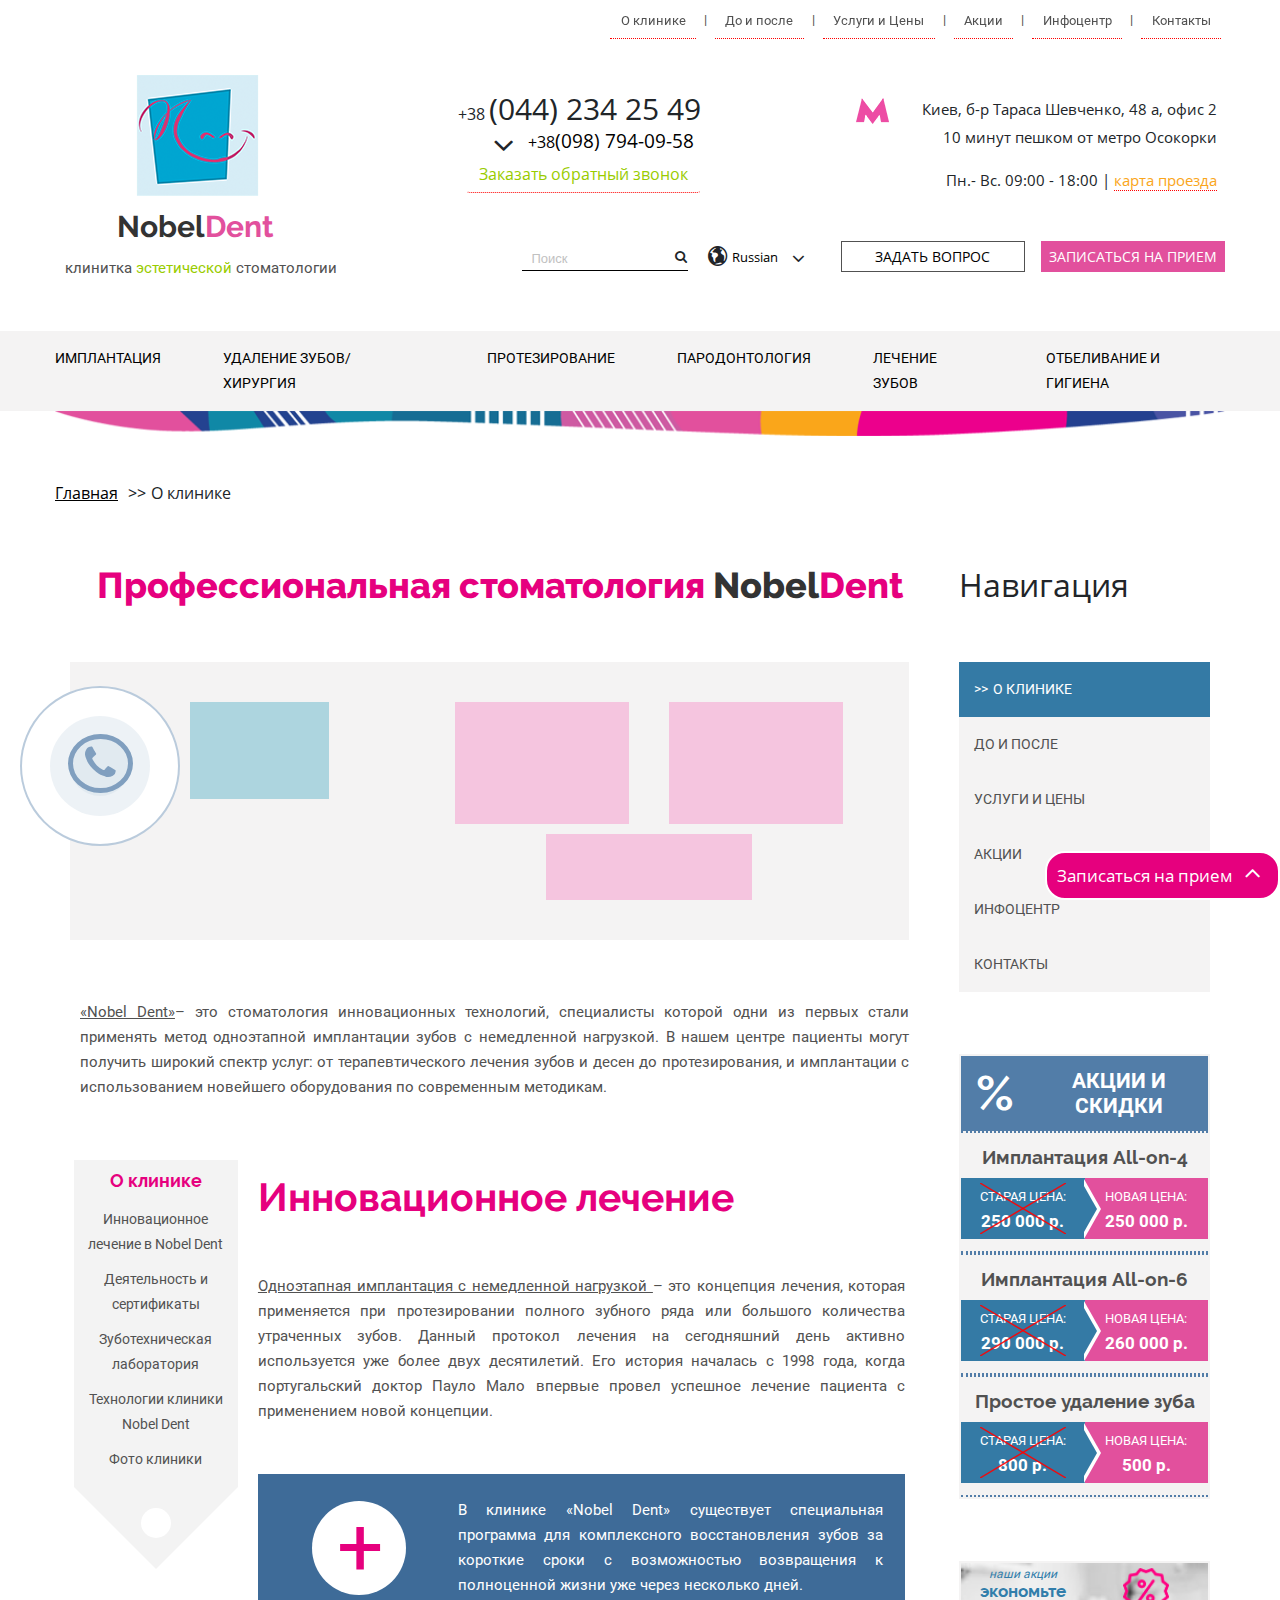
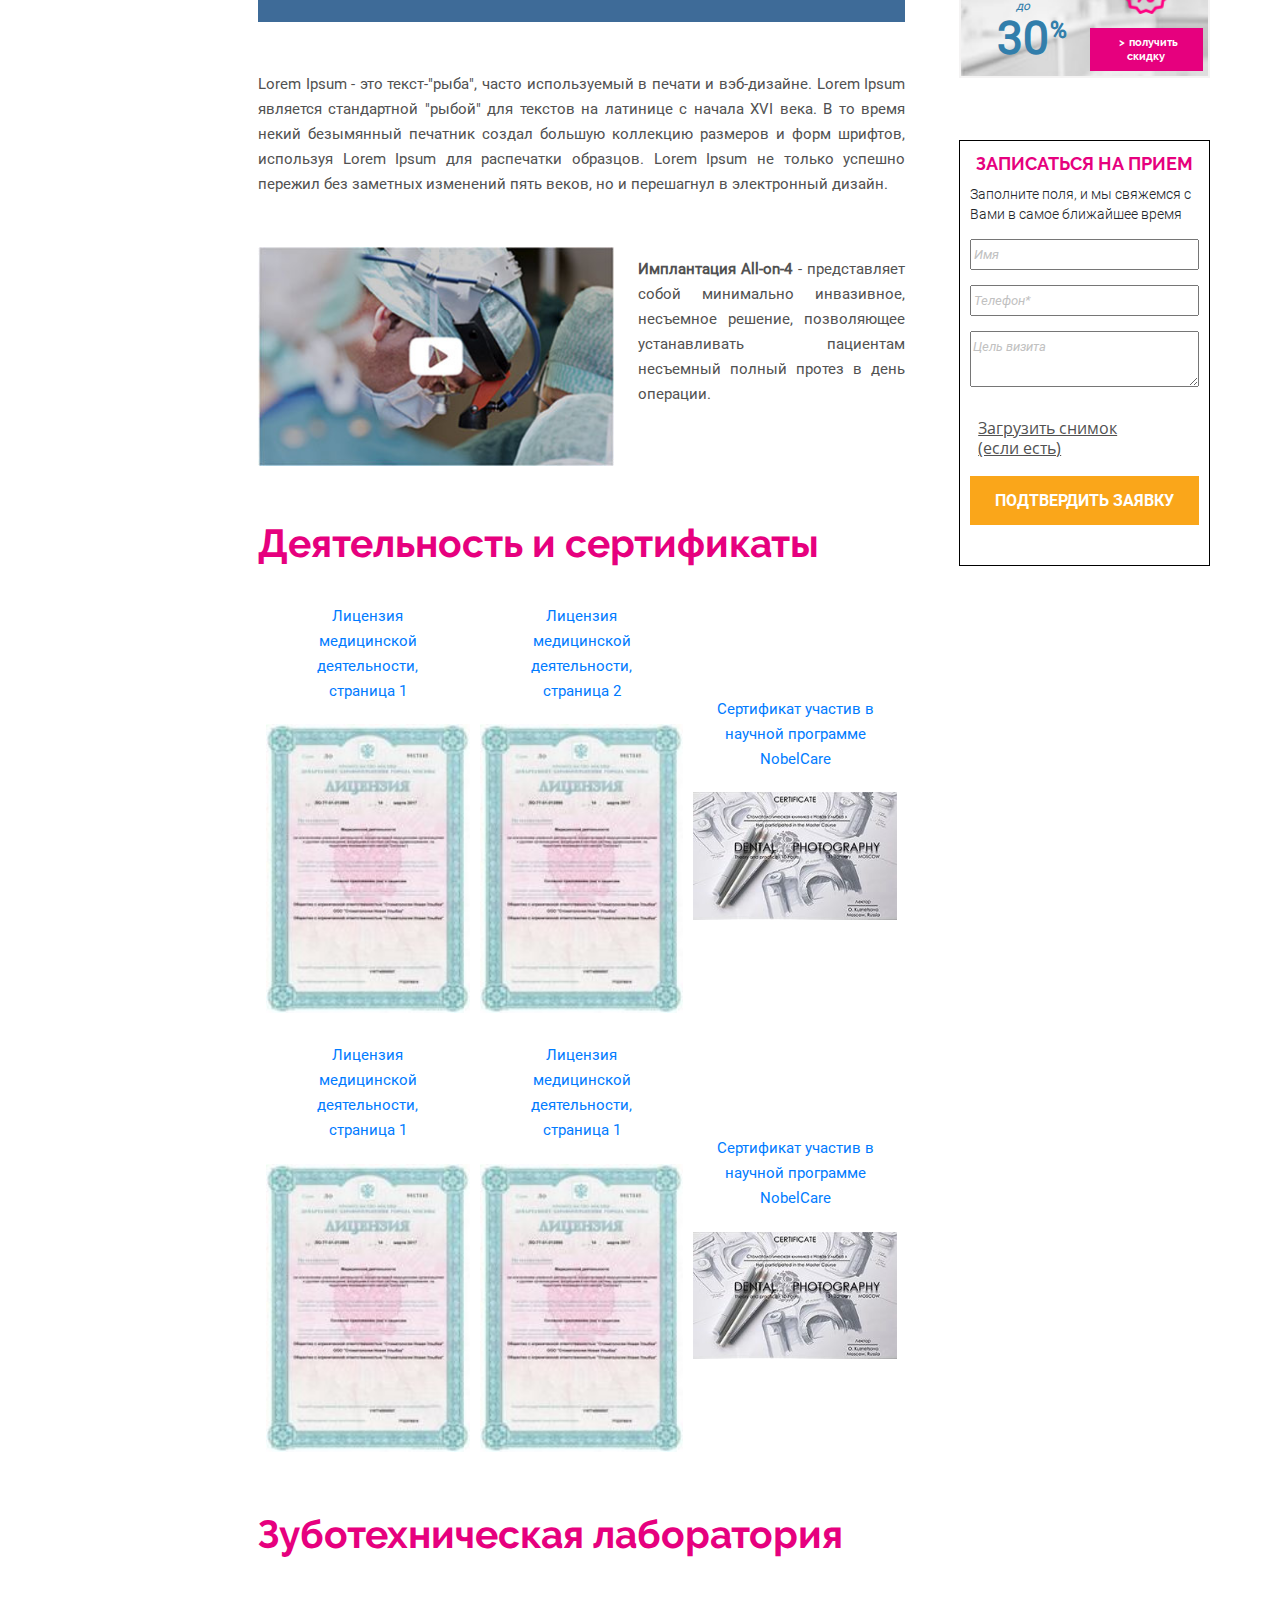
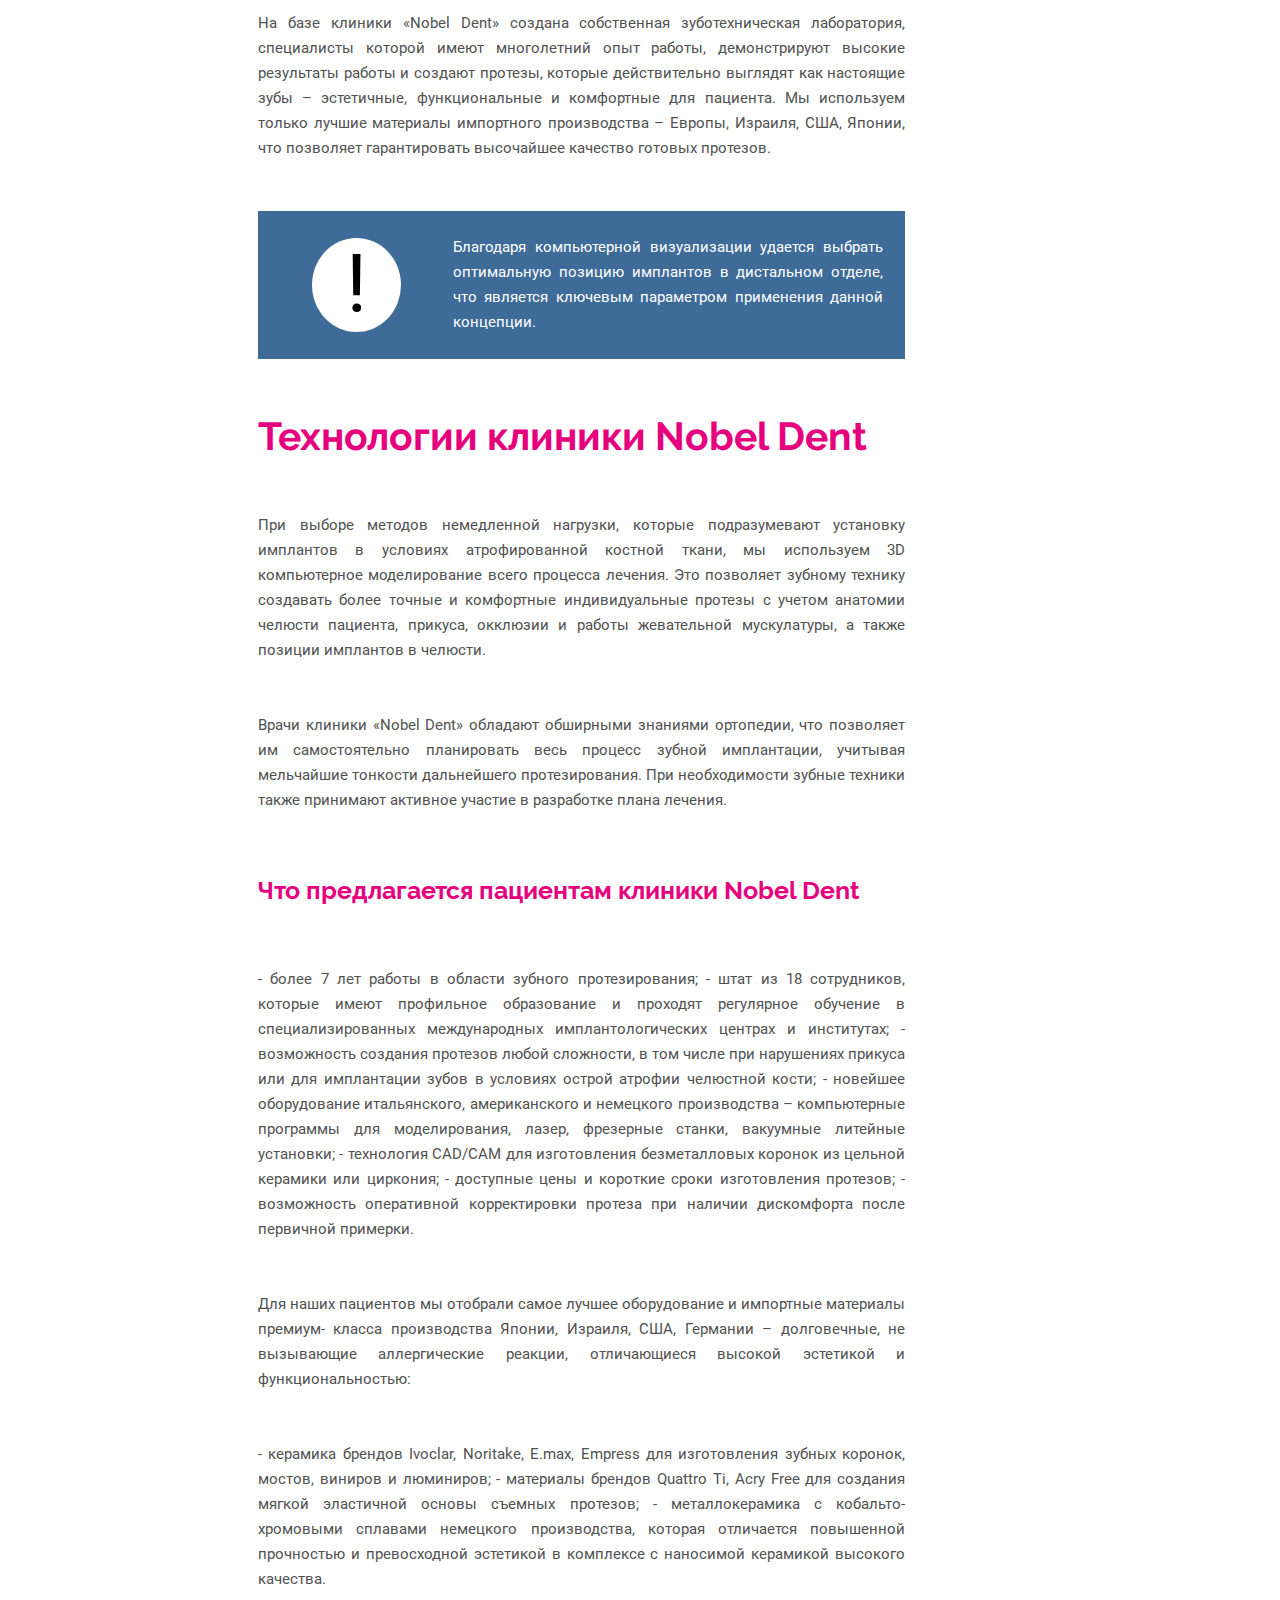
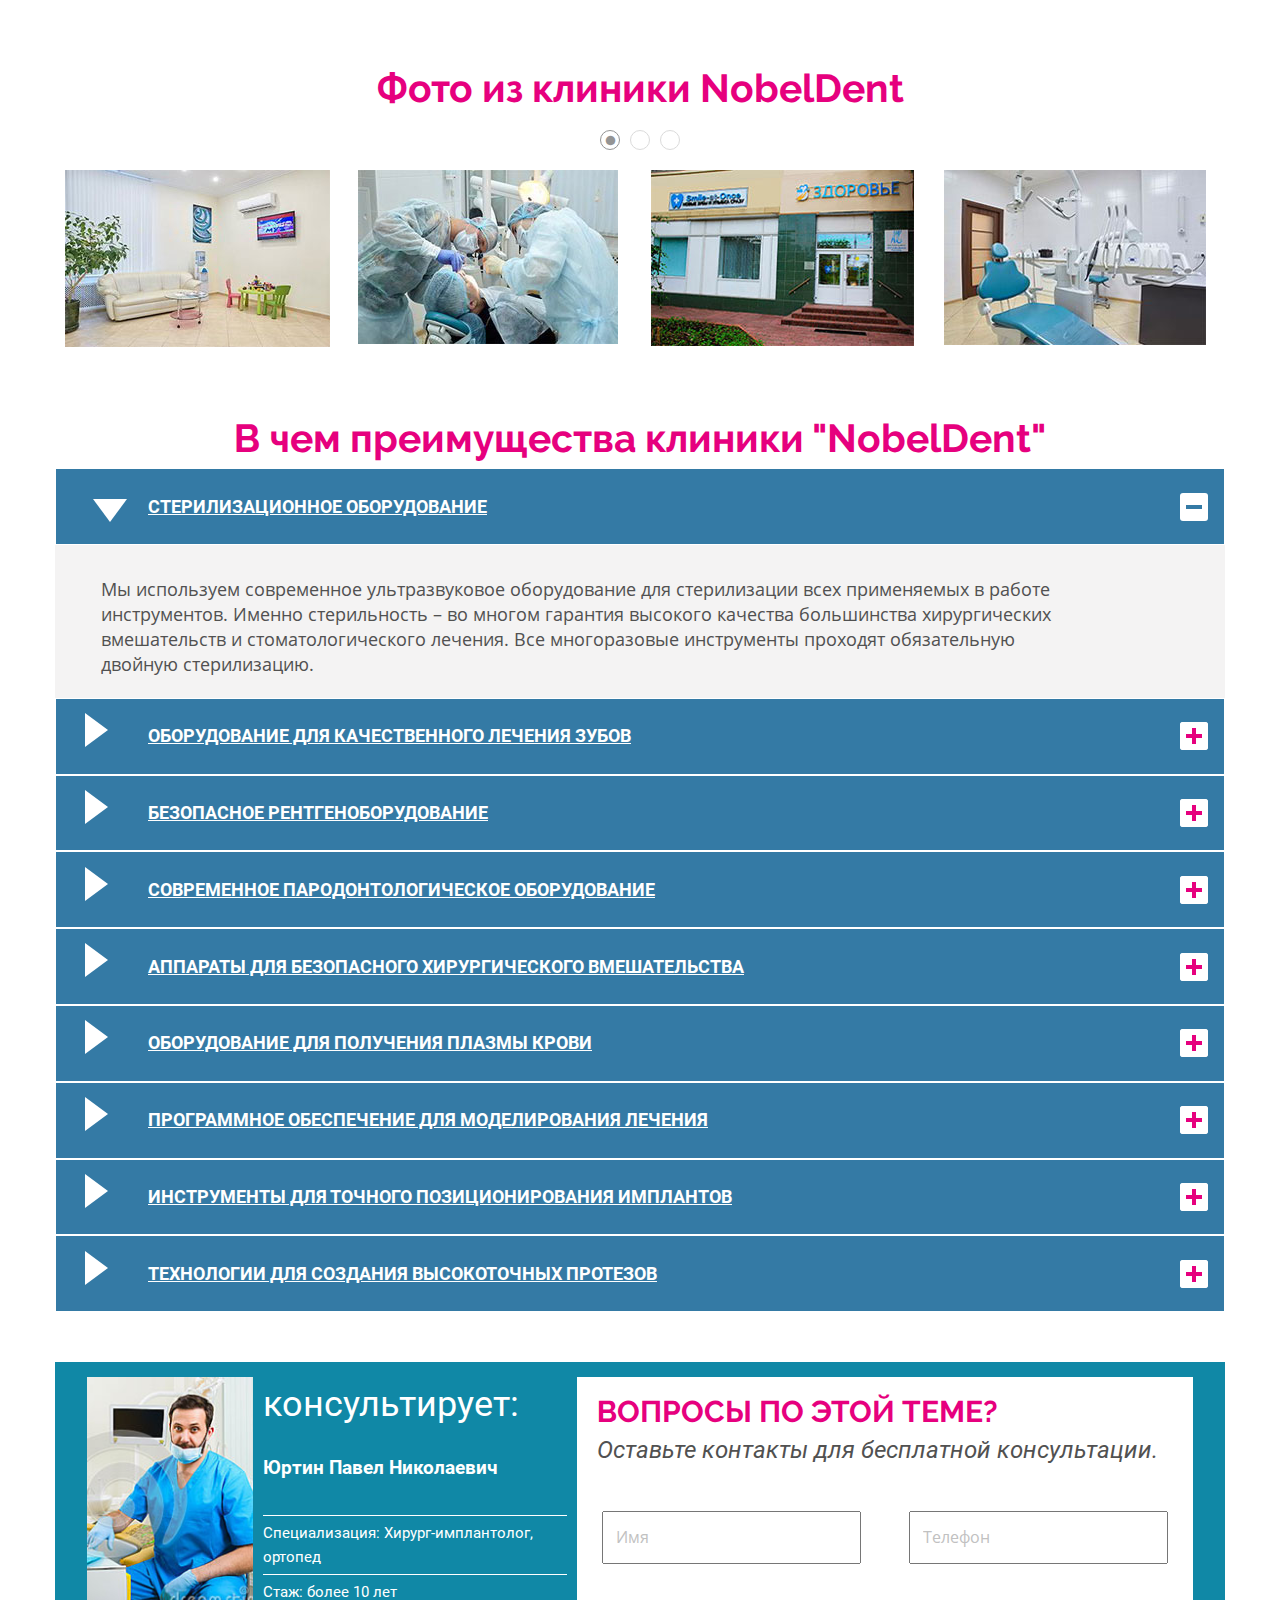
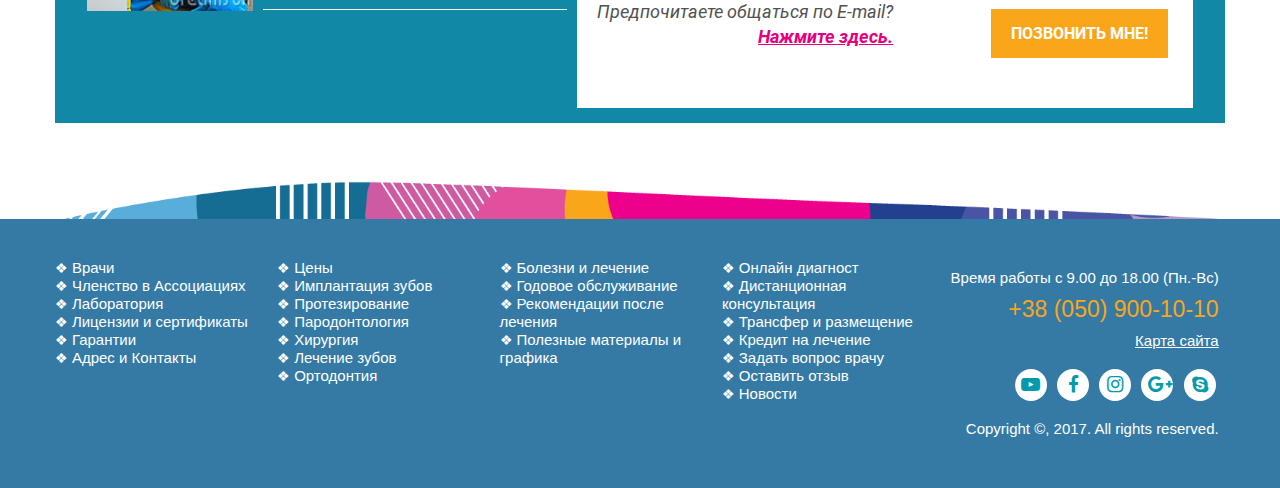
<file: about.html>
<!DOCTYPE html>
<html lang="ru">
<head>
    <meta charset="UTF-8">
    <meta name="viewport" content="width=device-width, initial-scale=1.0">
    <meta http-equiv="X-UA-Compatible" content="ie=edge">
    <title>nobel-dent</title>
    <link rel="stylesheet" href="css/normalize.css">
    <link rel="stylesheet" href="css/fontello.css">
    <link rel="stylesheet" href="css/fontello-embedded.css">
    <link  href="css/fotorama.css" rel="stylesheet">
    <script src="js/jquery-3.2.1.min.js"></script> 
    <link rel="stylesheet" href="css/bootstrap.min.css"/>
    <link rel="stylesheet" type="text/css" href="slick/slick.css"/>
    <link rel="stylesheet" type="text/css" href="slick/slick-theme.css"/>
    <link rel="stylesheet" href="css/blueimp-gallery-indicator.css">
    <link rel="stylesheet" href="css/blueimp-gallery.min.css">

    <link rel="stylesheet" href="css/style.css">
</head>
<body>
  <!-- The Gallery as lightbox dialog, should be a child element of the document body -->
<div id="blueimp-gallery" class="blueimp-gallery blueimp-gallery-controls">
    <div class="slides"></div>
    <h3 class="title"></h3>
    <a class="prev">‹</a>
    <a class="next">›</a>
    <a class="close">×</a>
    <a class="play-pause"></a>
    <ol class="indicator"></ol>
</div>
<!-- The Gallery as inline carousel, can be positioned anywhere on the page -->
<div id="blueimp-gallery-carousel" class="blueimp-gallery blueimp-gallery-carousel">
    <div class="slides"></div>
    <h3 class="title"></h3>
    <a class="prev">‹</a>
    <a class="next">›</a>
    <a class="play-pause"></a>
    <ol class="indicator"></ol>
</div>

    <div class="wrapper">
      <div class="nav__wrapper nav__wrapper-320">
        <nav class="cd-main-nav-wrapper">
          <ul class="cd-main-nav">
            <li class="main-nav__item"><a href="about.html">О клинике</a></li>
            <li class="main-nav__item hidden">|</li>
            <li class="main-nav__item"><a href="before-after.html">До и после</a></li>
            <li class="main-nav__item hidden">|</li>
            <li class="main-nav__item"><a href="prices.html">Услуги и Цены</a></li>
            <li class="main-nav__item hidden">|</li>
            <li class="main-nav__item"><a href="discounts.html">Акции</a></li>
            <li class="main-nav__item hidden">|</li>
            <li class="main-nav__item"><a href="infocentr.html">Инфоцентр</a></li>
            <li class="main-nav__item hidden">|</li>
            <li class="main-nav__item"><a href="contacts.html">Контакты</a></li>
          </ul>
        </nav>
        <a href="#" class="cd-nav-trigger">
          <span></span>
        </a>
      </div>
      <main class="cd-main-content">
        <!-- main content here -->
      </main>



      <header>
      <div class="planka-top planka-top-320"></div>
      <div class="logo">
        <a href="index.html">
          <picture class="icon">
            <source srcset = "img/logo-big.png" media = "(min-width: 768px)">
            <img srcset="img/logo-mini.png" alt="NobelDent клиника эстетической стоматологии">
          </picture>
          <h2 class="logo__h2">
            <span class="part-color">Nobel</span>Dent<br>
          <span class="part-info">клинитка <span class="part-info-desctop">эстетической</span> стоматологии</span>
          </h2>
        </a>
      </div>
      <div class="header-mobile header-mobile-time-adress">
        <p class="header__adress-time header__adress-time-mobile">Пн.- Вс. 09:00 - 18:00 </p> 
        <p class="header__adress-map header__adress-map-mobile" > <a href="#"> карта проезда</a></p>
        <p class="header__map-marker" ><img src="img/map-marker-point.png" alt=""></p>
      </div>
      <div class="header-mobile">
        <div class="fix-menu__item__select-language">
          <select id="fix-menu__item__select-language-mobile" name="select-language" size="1">
            <option>RUS</option>
            <option>UKR</option>
            <option>EN</option>
          </select>
          <span class="fix-menu__select-button-language ">
            <i class="icon-angle-down"></i>
          </span>
        </div>

        <button type="button" class="select-number" data-toggle="modal" data-target="#small__call-phone">
          <span  class="form__order-mobile"><span class="size16">+38</span>(098) 794-09-58</span >
           <span  class="select-button select-button-number "><i class="icon-angle-down"></i></span >
        </button>

        
        <div class="nav__wrapper-mobile">
          <nav class="cd-main-nav-wrapper-mobile">
            <div class="buttons"> 
              <button class="button__hamburger">&#9776;</button>
              <button class="button__cross close">&#735;</button>
            </div>
            <div class="menu-mobile">
              <ul class="cd-main-nav-mobile">
                <li class="main-nav__item-mobile"><a href="about.html">О клинике</a></li>
                <li class="main-nav__item-mobile"><a href="before-after.html">До и после</a></li>
                <li class="main-nav__item-mobile"><a href="prices.html">Услуги</a></li>
                <li class="main-nav__item-mobile"><a href="prices.html">Цены</a></li>
                <li class="main-nav__item-mobile"><a href="discounts.html">Акции</a></li>
                <li class="main-nav__item-mobile"><a href="infocentr.html">Инфоцентр</a></li>
                <li class="main-nav__item-mobile"><a href="contacts.html">Контакты</a></li>
              </ul>
            </div>
          </nav>
        </div>
      </div>
      <div class="header__wrapper">
        <div class="header__telephone">
          <p>+38 <span class="size30">(044) 234 25 49</span></p>
          <div class="select-number">
            <div class="form"  id="select-number">
              <div class="form__order"><span class="size16">+38</span>(098) 794-09-58</div>
            </div>
            <a class="select-button select-button-number "><i class="icon-angle-down"></i></a>
          </div>
          <button type="button"  class="btn btn-order" data-toggle="modal" data-target="#small__call-phone">Заказать обратный звонок</button>
        </div>

        <div class="header__adress">
          <span class="header__metro">
          <img src="img/logo-metro.png" alt="метро">
          </span>
          <p class="header__adress-street">Киев, б-р Тараса Шевченко, 48 а, офис 2<br>
          10 минут пешком от метро Осокорки</p>
          <p class="header__adress-time">Пн.- Вс. 09:00 - 18:00  |  <a class="header__adress-map" href="#"> карта проезда</a></p>
        </div>
        <div class="header__buttons">
          <div class="header__search">
            <i class="icon-search"></i>
            <form action="#" method="post" class="header__search__input">
              <input type="search" name="q" placeholder="Поиск" class="search">
              <input type="submit" name="#" value="#" class="header__search__submit">
            </form>
          </div>
          <div class="select-language">
            <i class="icon-globe"></i>
            <select id="select-language" name="select-language" size="1">
              <option>Russian</option>
              <option>Ukrainian</option>
              <option>English</option>
            </select>
            <span class="select-button select-button-language "><i class="icon-angle-down"></i></span>
          </div>
          <button type="button"  class="btn btnn header__buttons__question uppercase" data-toggle="modal" data-target="#modal__header-order">Задать вопрос</button>
          <button type="button" class="btn btnn header__buttons__order uppercase" data-toggle="modal" data-target="#modal__header-order">Записаться на прием</button>
        </div>    
      </div>
      <div class="modal fade" id="small__call-phone" tabindex="-1" role="dialog" aria-labelledby="small__call-phone" aria-hidden="true">
        <div class="modal-dialog modal-sm">
          <div class="modal-content modal-content__small__call-phone">
            <div class="modal-body">
              <button type="button" class="btn small__btn__call-phone" data-dismiss="modal"><span class="small__btn-close-modal">Close</span></button>
             
              <div class="form__wrapper__number">
                <div class="form__title">Заказать обратный звонок</div>
                <div id="messegeResult1"></div>
                <form>
                  <!-- Hidden Required Fields -->
                  <input type="hidden" name="project_name" value="NobelDent">
                  <input type="hidden" name="admin_email" value="liaforweb@gmail.com">
                  <input type="hidden" name="form_subject" value="NobelDent-заказ обратного звонка">
                  <!-- END Hidden Required Fields -->
                  <input type="text" class="phone-mask" name="Телефон" placeholder="Номер телефона" required>
                  <button class="form__btn">OK</button>
                </form>
              </div>
            </div>
          </div>
        </div>
      </div>
    </header>

    <div class="main-menu">
      <ul id="accordion" class="accordion accordion-center main-menu__items ">
        <li class="main-menu__item">
          <div class="link">Имплантация<i class="icon-angle-down"></i></div>
          <ul class="submenu">
            <li class="submenu__item">
              <div class="submenu__link submenu__link--open">Виды имплантации<i class="icon-angle-down"></i></div>
              <ul class="subsubmenu__items">
                <li class="subsubmenu__item"><a href="#">Одноэтапная с немедленой нагрузкой</a></li>
                <li class="subsubmenu__item"><a href="#">Двухэтапная с отстроченной нагрузкой</a></li>
                <li class="subsubmenu__item"><a href="#">Производители имплантов</a></li>
              </ul>
            </li>
            <li class="submenu__item">
              <div class="submenu__link submenu__link--open">Имплантация all-on-4<i class="icon-angle-down"></i></div>
              <ul class="subsubmenu__items">
                <li class="subsubmenu__item"><a href="service-all-on-4.html#all-on-4-concept">Концепция лечения all-on-4</a></li>
                <li class="subsubmenu__item"><a href="service-all-on-4.html#all-on-4-3d">Трехмерная 3d визуализация планирования лечения</a></li>
                <li class="subsubmenu__item"><a href="service-all-on-4.html#all-on-4-indications">Показания к имплантации all-on-4</a></li>
                <li class="subsubmenu__item"><a href="service-all-on-4.html#all-on-4-stages">Этапы имплантации all-on-4</a></li>
                <li class="subsubmenu__item"><a href="service-all-on-4.html#all-on-4-advantages">Преимущества и недостатки all-on-4</a></li>
              </ul>
            </li>
            <li class="submenu__item">
              <div class="submenu__link submenu__link--open">Имплантация all-on- 6<i class="icon-angle-down"></i></div>
              <ul class="subsubmenu__items">
                <li class="subsubmenu__item"><a href="#">Имплантация all-on- 6</a></li>
                <li class="subsubmenu__item"><a href="#">Концепция лечения all-on-6</a></li>
                <li class="subsubmenu__item"><a href="#">Трехмерная 3d визуализация планирования лечения all-on-6</a></li>
                <li class="subsubmenu__item"><a href="#">Показания к имплантации all-on-6</a></li>
                <li class="subsubmenu__item"><a href="#">Этапы имплантации all-on-6</a></li>
                <li class="subsubmenu__item"><a href="#">Преимущества и недостатки all-on-6</a></li>
                <li class="subsubmenu__item"><a href="#">Фото до и после all-on-6</a></li>
              </ul>
            </li>
            <li class="submenu__item">
              <div class="submenu__link submenu__link--open">Немедленная нагрузка<i class="icon-angle-down"></i></div>
              <ul class="subsubmenu__items">
                <li class="subsubmenu__item"><a href="#">Немедленная нагрузка</a></li>
                <li class="subsubmenu__item"><a href="#">Трехмерная 3d визуализация планирования лечения</a></li>
                <li class="subsubmenu__item"><a href="#">Этапы имплантации с немедленой нагрузкой</a></li>
                <li class="subsubmenu__item"><a href="#">Преимущества метода</a></li>
              </ul>
            </li>
            <li class="submenu__item">
              <div class="submenu__link submenu__link--open">Протезы на импланты<i class="icon-angle-down"></i></div>
              <ul class="subsubmenu__items">
                <li class="subsubmenu__item"><a href="#">Коронки на импланты</a></li>
                <li class="subsubmenu__item"><a href="#">Условно-съемные</a></li>
                <li class="subsubmenu__item"><a href="#">Несъемный протез</a></li>
                <li class="subsubmenu__item"><a href="#">Цеменьируемые конструкци</a></li>
                <li class="subsubmenu__item"><a href="#">Прикручиываемые конструкции</a></li>
              </ul>
            </li>
            <li class="submenu__item">
              <div class="submenu__link submenu__link--open">Костная пластика<i class="icon-angle-down"></i></div>
              <ul class="subsubmenu__items">
                <li class="subsubmenu__item"><a href="#">Костная пластика</a></li>
                <li class="subsubmenu__item"><a href="#">Синус-лифтинг</a></li>
                <li class="subsubmenu__item"><a href="#">Вертикальная и горизонтальная аугментация</a></li>
                <li class="subsubmenu__item"><a href="#">Расщипеление альвеолярного отростка</a></li>
                <li class="subsubmenu__item"><a href="#">Этапы проведения операции</a></li>
              </ul>
            </li>
          </ul>
          <div class="hr"></div>
        </li>
        <li class="main-menu__item">
          <div class="link">Удаление зубов/ Хирургия<i class="icon-angle-down"></i></div>
          <ul class="submenu">
            <li class="submenu__item">
              <div class="submenu__link submenu__link--open">Удаление зубов<i class="icon-angle-down"></i></div>
              <ul class="subsubmenu__items">
                <li class="subsubmenu__item"><a href="#">Удаление зуба ретенированного</a></li>
                <li class="subsubmenu__item"><a href="#">Простое удаление зуба</a></li>
                <li class="subsubmenu__item"><a href="#">Сложное удаление зуба</a></li>
              </ul>
            </li>
            <li class="submenu__item">
              <div class="submenu__link submenu__link--open">Пластика уздечки<i class="icon-angle-down"></i></div>
              <ul class="subsubmenu__items">
                <li class="subsubmenu__item"><a href="#">Пластика уздечки языка</a></li>
                <li class="subsubmenu__item"><a href="#">Пластика уздечки губы</a></li>
                <li class="subsubmenu__item"><a href="#">Этапы проведения операции</a></li>
              </ul>
            </li>
            <li class="submenu__item">
              <div class="submenu__link submenu__link--open">PRP сгусток крови<i class="icon-angle-down"></i></div>
              <ul class="subsubmenu__items">
                <li class="subsubmenu__item"><a href="#">Показания к применения PRP-технологии</a></li>
                <li class="subsubmenu__item"><a href="#">Концепция PRP-технологии в стоматологии</a></li>
                <li class="subsubmenu__item"><a href="#">Эфективность применения PRP-технологии</a></li>
              </ul>
            </li>
            <li class="submenu__item">
              <div class="submenu__link submenu__link--open">PRF Мебрана<i class="icon-angle-down"></i></div>
              <ul class="subsubmenu__items">
                <li class="subsubmenu__item"><a href="#">Показания к применения PRF-технологии</a></li>
                <li class="subsubmenu__item"><a href="#">Концепция PRF-технологии в стомотологии</a></li>
                <li class="subsubmenu__item"><a href="#">Эффективность применения PRF-технологии</a></li>
              </ul>
            </li>
            <li class="submenu__item">
              <div class="submenu__link submenu__link--open">Пластика преддверия<i class="icon-angle-down"></i></div>
              <ul class="subsubmenu__items">
                <li class="subsubmenu__item"><a href="#">Показания к вмешательству</a></li>
                <li class="subsubmenu__item"><a href="#">Вестибулопластика</a></li>
                <li class="subsubmenu__item"><a href="#">Увеличение площади кератинизированой десны</a></li>
                <li class="subsubmenu__item"><a href="#">Этапы проведения операции</a></li>
                <li class="subsubmenu__item"><a href="#">Гигиена после операции</a></li>
              </ul>
            </li>
          </ul>
          <div class="hr"></div>
        </li>
        <li class="main-menu__item">
          <div class="link">Протезирование<i class="icon-angle-down"></i></div>
          <ul class="submenu">
            <li class="submenu__item">
              <div class="submenu__link submenu__link--open">Общие сведения<i class="icon-angle-down"></i></div>
              <ul class="subsubmenu__items">
                <li class="subsubmenu__item"><a href="#">Показания к протезированию зубов</a></li>
                <li class="subsubmenu__item"><a href="#">Виды и этапы протезирования</a></li>
                <li class="subsubmenu__item"><a href="#">Правила ухода за протезами</a></li>
              </ul>
            </li>
            <li class="submenu__item">
              <div class="submenu__link submenu__link--open">Несъемные<i class="icon-angle-down"></i></div>
              <ul class="subsubmenu__items">
                <li class="subsubmenu__item"><a href="#">Целнокерамические (безметаловые) конструкции</a></li>
                <li class="subsubmenu__item"><a href="#">Металлокерамические несъемные</a></li>
                <li class="subsubmenu__item"><a href="#">На основе диоксида циркония</a></li>
                <li class="subsubmenu__item"><a href="#">Композитные</a></li>
              </ul>
            </li>
            <li class="submenu__item">
              <div class="submenu__link submenu__link--open">Съемные<i class="icon-angle-down"></i></div>
              <ul class="subsubmenu__items">
                <li class="subsubmenu__item"><a href="#">Акриловые протезы</a></li>
                <li class="subsubmenu__item"><a href="#">Нейлоновые протезы</a></li>
                <li class="subsubmenu__item"><a href="#">Бюгельные протезы</a></li>
                <li class="subsubmenu__item"><a href="#">Виды атачментов</a></li>
              </ul>
            </li>
            <li class="submenu__item">
              <div class="submenu__link submenu__link--open">Виниры<i class="icon-angle-down"></i></div>
              <ul class="subsubmenu__items">
                <li class="subsubmenu__item"><a href="#">Керамические виниры</a></li>
                <li class="subsubmenu__item"><a href="#">Композитные виниры</a></li>
                <li class="subsubmenu__item"><a href="#">Люминиры</a></li>
              </ul>
            </li>
            <li class="submenu__item">
              <div class="submenu__link submenu__link--open">Виды керамики<i class="icon-angle-down"></i></div>
              <ul class="subsubmenu__items">
                <li class="subsubmenu__item"><a href="#">Duceram Kiss (Германия)</a></li>
                <li class="subsubmenu__item"><a href="#">Vita</a></li>
                <li class="subsubmenu__item"><a href="#">E-MAX (Германия)</a></li>
              </ul>
            </li>
          </ul>
          <div class="hr"></div>
        </li>
        <li class="main-menu__item">
          <div class="link">Пародонтология<i class="icon-angle-down"></i></div>
          <ul class="submenu">
            <li class="submenu__item">
              <div class="submenu__link submenu__link--open">Пародонтит<i class="icon-angle-down"></i></div>
              <ul class="subsubmenu__items">
                <li class="subsubmenu__item"><a href="#">Этиология и патоогенез</a></li>
                <li class="subsubmenu__item"><a href="#">Характерные симптомы</a></li>
                <li class="subsubmenu__item"><a href="#">Профилактика</a></li>
                <li class="subsubmenu__item"><a href="#">Подвижность зубов</a></li>
              </ul>
            </li>
            <li class="submenu__item">
              <div class="submenu__link submenu__link--open">Хирургическая чистка<i class="icon-angle-down"></i></div>
              <ul class="subsubmenu__items">
                <li class="subsubmenu__item"><a href="#">Показания к применению</a></li>
                <li class="subsubmenu__item"><a href="#">Закрытый кюретаж десен</a></li>
                <li class="subsubmenu__item"><a href="#">Открытый кюретаж десен</a></li>
              </ul>
            </li>
            <li class="submenu__item">
              <div class="submenu__link submenu__link--open">Шинирование зубов<i class="icon-angle-down"></i></div>
              <ul class="subsubmenu__items">
                <li class="subsubmenu__item"><a href="#">Показания к шинированию</a></li>
                <li class="subsubmenu__item"><a href="#">Способы и виды шинирования</a></li>
                <li class="subsubmenu__item"><a href="#">Этапы проведения процедуры</a></li>
              </ul>
            </li>
            <li class="submenu__item">
              <div class="submenu__link submenu__link--open">Вектор-терапия<i class="icon-angle-down"></i></div>
              <ul class="subsubmenu__items">
                <li class="subsubmenu__item"><a href="#">Показания к применению</a></li>
                <li class="subsubmenu__item"><a href="#">Лечение аппаратом Вектор</a></li>
                <li class="subsubmenu__item"><a href="#">Продолжительность и этапы лечения</a></li>
              </ul>
            </li>
            <li class="submenu__item">
              <div class="submenu__link submenu__link--open">Гингивит<i class="icon-angle-down"></i></div>
              <ul class="subsubmenu__items">
                <li class="subsubmenu__item"><a href="#">Воспаление и кровоточивость десен</a></li>
                <li class="subsubmenu__item"><a href="#">Диагностика и лечение</a></li>
                <li class="subsubmenu__item"><a href="#">Профилактика</a></li>
              </ul>
            </li>
          </ul>
          <div class="hr"></div>
        </li>
        <li class="main-menu__item">
          <div class="link">Лечение зубов<i class="icon-angle-down"></i></div>
          <ul class="submenu">
            <li class="submenu__item">
              <div class="submenu__link submenu__link--open">Лечение кариеса<i class="icon-angle-down"></i></div>
              <ul class="subsubmenu__items">
                <li class="subsubmenu__item"><a href="#">Причины развития кариеса</a></li>
                <li class="subsubmenu__item"><a href="#">Классификация кариеса</a></li>
                <li class="subsubmenu__item"><a href="#">Симптомы кариеса</a></li>
                <li class="subsubmenu__item"><a href="#">Лечение кариеса прямым методом</a></li>
                <li class="subsubmenu__item"><a href="#">Лечение кариеса непрямым методом</a></li>
                <li class="subsubmenu__item"><a href="#">Профилактика кариеса</a></li>
              </ul>
            </li>
            <li class="submenu__item">
              <div class="submenu__link submenu__link--open">Герметизация фиссур<i class="icon-angle-down"></i></div>
              <ul class="subsubmenu__items">
                <li class="subsubmenu__item"><a href="#">Показания к применению</a></li>
                <li class="subsubmenu__item"><a href="#">Методы и этапы проведения герметизации</a></li>
              </ul>
            </li>
            <li class="submenu__item">
              <div class="submenu__link submenu__link--open">Лечение пульпита<i class="icon-angle-down"></i></div>
              <ul class="subsubmenu__items">
                <li class="subsubmenu__item"><a href="#">Причины развития пульпита</a></li>
                <li class="subsubmenu__item"><a href="#">Классификация пульпита</a></li>
                <li class="subsubmenu__item"><a href="#">Симптомы пульпита</a></li>
                <li class="subsubmenu__item"><a href="#">Этапы лечения пульпита</a></li>
              </ul>
            </li>
            <li class="submenu__item">
              <div class="submenu__link submenu__link--open">Периодонтит<i class="icon-angle-down"></i></div>
              <ul class="subsubmenu__items">
                <li class="subsubmenu__item"><a href="#">Причины возникновения периодонтита</a></li>
                <li class="subsubmenu__item"><a href="#">Классификация периодонтита</a></li>
                <li class="subsubmenu__item"><a href="#">Терапевтическое лечение периодонтита</a></li>
                <li class="subsubmenu__item"><a href="#">Хирургическое лечение периодонтита</a></li>
              </ul>
            </li>
            <li class="submenu__item">
              <div class="submenu__link submenu__link--open">Лечение каналов<i class="icon-angle-down"></i></div>
              <ul class="subsubmenu__items">
                <li class="subsubmenu__item"><a href="#">Механическая обработка корневых каналов</a></li>
                <li class="subsubmenu__item"><a href="#">Антисептическая обработка корневых каналов</a></li>
                <li class="subsubmenu__item"><a href="#">Пломбировка корневых каналов</a></li>
              </ul>
            </li>
            <li class="submenu__item">
              <div class="submenu__link submenu__link--open">Реставрация зубов<i class="icon-angle-down"></i></div>
              <ul class="subsubmenu__items">
                <li class="subsubmenu__item"><a href="#">Реставрация по шаблону с Wax Up</a></li>
              </ul>
            </li>
          </ul>
          <div class="hr"></div>
        </li>
        <li class="main-menu__item">
          <div class="link">Отбеливание и гигиена<i class="icon-angle-down"></i></div>
          <ul class="submenu">
            <li class="submenu__item">
              <div class="submenu__link submenu__link--open">Гигиеническая чистка<i class="icon-angle-down"></i></div>
              <ul class="subsubmenu__items">
                <li class="subsubmenu__item"><a href="#">Показания к чистке зубов от камня и налета</a></li>
                <li class="subsubmenu__item"><a href="#">Современные технологии удаления камня и налета</a></li>
                <li class="subsubmenu__item"><a href="#">Ультразвуковая чистка зубов от камня и налета</a></li>
                <li class="subsubmenu__item"><a href="#">Чистка PROPHYflex</a></li>
                <li class="subsubmenu__item"><a href="#">После процедуры чистки зубов</a></li>
              </ul>
            </li>
            <li class="submenu__item">
              <div class="submenu__link submenu__link--open">Отбеливание<i class="icon-angle-down"></i></div>
              <ul class="subsubmenu__items">
                <li class="subsubmenu__item"><a href="#">Современные технологии отбеливания</a></li>
                <li class="subsubmenu__item"><a href="#">Отбеливание Zoom 4</a></li>
                <li class="subsubmenu__item"><a href="#">После процедуры отбеливания зубов</a></li>
                <li class="subsubmenu__item"><a href="#">Отбеливание в домашних условиях</a></li>
              </ul>
            </li>
          </ul>
          <div class="hr"></div>
        </li>
      </ul>
    </div>
      
      <div class="fix-menu">
        <div class="fix-menu__wraper">
          <ul class="fix-menu__items">
            <li class="fix-menu__item fix-menu__item__nd"><a href="index.html">Клиника стоматологии <b>NobelDent</b></a></li>
            <li class="fix-menu__item fix-menu__item__bef-af"><a href="before-after.html">До и После</a></li>
            <li class="fix-menu__item fix-menu__item__phone">
              <button type="button" class="select-number fix-menu__item__select-number" data-toggle="modal" data-target="#small__call-phone">
                <i class="icon-phone icon-phone__fix-menu"></i>
                <i class="icon-angle-down fix-menu__select-button-number"></i>
                <span class="form__order-fix"><span class="size14">+38</span>(098) 794-09-58</span>
              </button>
            </li>
            <li class="fix-menu__item fix-menu__item__usl"><a href="prices.html">Услуги</a></li>
            <li class="fix-menu__item"><a href="prices.html">Цены</a></li>
            <li class="fix-menu__item fix-menu__item__language">
              <div class="fix-menu__item__select-language">
                
                <select id="fix-menu__item__select-language" name="select-language" size="1">
                  <option>RUS</option>
                  <option>UKR</option>
                  <option>EN</option>
                </select>
                <span class="fix-menu__select-button-language ">
                  <i class="icon-angle-down"></i>
                </span>
              </div>
            </li>
            <li class="fix-menu__item fix-menu__item__akcii"><a href="discounts.html">Акции</a></li>
            <li class="fix-menu__item fix-menu__item__cont"><a href="contacts.html">Контакты</a></li>
            <li class="fix-menu__item fix-menu__item__order"><a href="#">Записаться на прием</a></li>
          </ul>
        </div>
      </div>
    <div class="service__nav">
      <div class="planka-top"></div>
      <ul class="service__nav__items">
        <li class="about__nav-current"><a href="index.html">Главная</a>
          <div class="service__nav__submenu about__nav__submenu">
            <ul>
              <li><a>О клинике</a></li>
              <li><a href="before-after.html">До и После</a></li>
              <li><a href="prices.html">Услуги и Цены</a></li>
              <li><a href="discounts.html">Акции</a></li>
              <li><a href="infocentr.html">Инфоцентр</a></li>
              <li><a href="contacts.html">Контакты</a></li>
            </ul>
          </div>
         <li class="service__nav-current service__nav__submenu-current"><a>О клинике</a></li>
      </ul>
    </div>
    <div class="service">
      <div class="service__content" id="article">
        <h2 class="service__content__h2 about__h2">Профессиональная стоматология <span class="part-color">Nobel</span>Dent</h2>
        <div class="service__img-wrapper">
          <div class="about_video-wrapper">
            <img src="img/about/about-video1.jpg" alt="about">
          </div>
          <div class="about_img-wrapper">
            <img src="img/about/about-img2.jpg" alt="about">
            <img src="img/about/about-img3.jpg" alt="about">
            <img src="img/about/about-img4.jpg" alt="about">
          </div>
          
        </div>
        <p class="service__content__main-description"><ins>«Nobel Dent»</ins>– это стоматология инновационных технологий, специалисты которой одни из первых  стали применять метод одноэтапной имплантации зубов с немедленной нагрузкой. В нашем центре пациенты могут получить широкий спектр услуг: от терапевтического лечения зубов и десен до протезирования, и имплантации с использованием новейшего оборудования по современным методикам.</p>
        <div class="service__container-nav">
          <div class="fix-wrapper ">
            <h3>О клинике</h3>
            <ul class="container-nav__items">
              <li class="container-nav__item"><a href="#about-innovation">Инновационное лечение в Nobel Dent</a></li>
              <li class="container-nav__item"><a href="#about-certificate">Деятельность и сертификаты</a></li>
              <li class="container-nav__item"><a href="#about-laboratory">Зуботехническая лаборатория</a></li>
              <li class="container-nav__item"><a href="#about-technology">Технологии клиники Nobel Dent</a></li>
              <li class="container-nav__item"><a href="#about-gallery">Фото клиники</a></li>
            </ul>
          </div>
          
        </div>
        <div class="service__description">
          <h2 class="service__description-h2-first"  id="about-innovation">Инновационное лечение</h2>
          <p><ins>Одноэтапная имплантация с немедленной нагрузкой </ins>– это концепция лечения, которая применяется при протезировании полного зубного ряда или большого количества утраченных зубов. Данный протокол лечения на сегодняшний день активно используется уже более двух десятилетий. Его история началась с 1998 года, когда португальский доктор Пауло Мало впервые провел успешное лечение пациента с применением новой концепции.</p>
          <p class="service__description__note">
            <span class="note__item note__item-rose">+</span>
            <span class="note__text">В клинике «Nobel Dent» существует специальная программа для комплексного восстановления зубов за короткие сроки с возможностью возвращения к полноценной жизни уже через несколько дней.</span>
          </p>
          <p>Lorem Ipsum - это текст-"рыба", часто используемый в печати и вэб-дизайне. Lorem Ipsum является стандартной "рыбой" для текстов на латинице с начала XVI века. В то время некий безымянный печатник создал большую коллекцию размеров и форм шрифтов, используя Lorem Ipsum для распечатки образцов. Lorem Ipsum не только успешно пережил без заметных изменений пять веков, но и перешагнул в электронный дизайн.</p>
          <div class="service__video">
            <div class="service__video__pic">
              <img src="img/services/service-all-on-4-video.jpg" alt="Видео Имплантация All-on-4">
            </div>
            <div class="service__video__description">
              <p><b>Имплантация All-on-4</b> - представляет собой минимально инвазивное, несъемное решение, позволяющее устанавливать пациентам несъемный полный протез в день операции.
              </p>
            </div>
          </div>
          <h2 id="about-certificate">Деятельность и сертификаты</h2>
          <ul class="certificate__items">
            <li class="certificate__item">
              <a href="#">
                <p class="certificate__title">Лицензия медицинской деятельности, страница 1</p>
                <img src="img/about/about-sert1.jpg" alt="certificate">
              </a>
            </li>
            <li class="certificate__item">
              <a href="#">
                <p class="certificate__title">Лицензия медицинской деятельности, страница 2</p>
                <img src="img/about/about-sert1.jpg" alt="certificate">
              </a>
            </li>
            <li class="certificate__item">
              <a href="#">
                <p class="certificate__title">Сертификат участив в научной программе NobelCare</p>
                <img src="img/about/about-sert2.jpg" alt="certificate">
              </a>
            </li>
            <li class="certificate__item">
              <a href="#">
                <p class="certificate__title">Лицензия медицинской деятельности, страница 1</p>
                <img src="img/about/about-sert1.jpg" alt="certificate">
              </a>
            </li>
            <li class="certificate__item">
              <a href="#">
                <p class="certificate__title">Лицензия медицинской деятельности, страница 1</p>
                <img src="img/about/about-sert1.jpg" alt="certificate">
              </a>
            </li>
            <li class="certificate__item">
              <a href="#">
                <p class="certificate__title">Сертификат участив в научной программе NobelCare</p>
                <img src="img/about/about-sert2.jpg" alt="certificate">
              </a>
            </li>
          </ul>
          
          <h2 id="about-laboratory">Зуботехническая лаборатория</h2>
          <p>На базе клиники «Nobel Dent» создана собственная зуботехническая лаборатория, 
            специалисты которой имеют многолетний опыт работы, демонстрируют высокие 
            результаты работы и создают протезы, которые действительно выглядят как настоящие 
            зубы – эстетичные, функциональные и комфортные для пациента. Мы используем только 
            лучшие материалы импортного производства – Европы, Израиля, США, Японии, что 
            позволяет гарантировать высочайшее качество готовых протезов.</p>
          <p class="service__description__note">
            <span class="note__item note__item-black">!</span>
            <span class="note__text">Благодаря компьютерной визуализации удается выбрать 
              оптимальную позицию имплантов в дистальном отделе, что 
              является ключевым параметром применения данной 
              концепции.</span>
          </p>
          <h2 id="about-technology">Технологии клиники Nobel Dent</h2>
          <p>При выборе методов немедленной нагрузки, которые подразумевают установку имплантов
            в условиях атрофированной костной ткани, мы используем 3D компьютерное 
            моделирование всего процесса лечения. Это позволяет зубному технику создавать более 
            точные и комфортные индивидуальные протезы с учетом анатомии челюсти пациента, 
            прикуса, окклюзии и работы жевательной мускулатуры, а также позиции имплантов в 
            челюсти.</p>
          <p>Врачи клиники «Nobel Dent» обладают обширными знаниями ортопедии, что позволяет им 
            самостоятельно планировать весь процесс зубной имплантации, учитывая мельчайшие тонкости 
            дальнейшего протезирования. При необходимости зубные техники также принимают активное участие 
            в разработке плана лечения.</p>
          <h2 class="subtitle__h2">Что предлагается пациентам клиники Nobel Dent</h2>
          <p>- более 7 лет работы в области зубного протезирования;
            - штат из 18 сотрудников, которые имеют профильное образование и проходят регулярное 
            обучение в специализированных международных имплантологических центрах и институтах;
            - возможность создания протезов любой сложности, в том числе при нарушениях прикуса 
            или для имплантации зубов в условиях острой атрофии челюстной кости;
            - новейшее оборудование итальянского, американского и немецкого производства – 
            компьютерные программы для моделирования, лазер, фрезерные станки, вакуумные 
            литейные установки;
            - технология CAD/CAM для изготовления безметалловых коронок из цельной керамики или циркония;
            - доступные цены и короткие сроки изготовления протезов;
            - возможность оперативной корректировки протеза при наличии дискомфорта после 
            первичной примерки.</p>
          <p>Для наших пациентов мы отобрали самое лучшее оборудование и импортные материалы премиум-
            класса производства Японии, Израиля, США, Германии – долговечные, не вызывающие аллергические 
            реакции, отличающиеся высокой эстетикой и функциональностью:</p>
          <p>- керамика брендов Ivoclar, Noritake, E.max, Empress для изготовления зубных коронок, мостов, виниров 
            и люминиров;
            - материалы брендов Quattro Ti, Acry Free для создания мягкой эластичной основы съемных протезов;
            - металлокерамика с кобальто-хромовыми сплавами немецкого производства, которая отличается 
            повышенной прочностью и превосходной эстетикой в комплексе с наносимой керамикой высокого 
            качества.</p>



        </div>
      </div>
      <div class="service__sidebar mini-navigation" id="aside2">
        <h2 class="mini-navigation__title">Навигация</h2>
        <div class="main-menu">
          <ul id="accordion2" class="accordion main-menu__items ">
            <li class="main-menu__item open">
              <a class="link current-element">О клинике</a>
              <div class="hr"></div>
            </li>
            <li class="main-menu__item">
              <a class="link" href="before-after.html">До и после</a>
              <div class="hr"></div>
            </li>
            <li class="main-menu__item">
              <a class="link" href="prices.html">Услуги и Цены</a>
              <div class="hr"></div>
            </li>
            <li class="main-menu__item">
              <a class="link" href="discounts.html">Акции</a>
              <div class="hr"></div>
            </li>
            <li class="main-menu__item">
              <a class="link" href="infocentr.html">Инфоцентр</a>
              <div class="hr"></div>
            </li>
            <li class="main-menu__item">
              <a class="link" href="contacts.html">Контакты</a>
              <div class="hr"></div>
            </li>
          </ul>
        </div>
        <div class="service__discounts">
          <div class="service__discounts__title">
            <div class="discount__element">%</div>
            <h2>Акции и скидки</h2>
          </div>
          <a href="discounts.html">
            <div class="discount__baner">
              <div class="discount__baner__title" >Имплантация All-on-4</div>
              <div class="discount__baner__price discount__baner__price-old">
                <del class="cross">
                  <span class="uppercase">Старая цена:</span><br> 250 000 р.
                </del>
              </div>
              <div class="discount__baner__price discount__baner__price-new"><span class="uppercase">Новая цена:</span><br> 250 000 р.</div>
            </div>
          </a>
          <a href="discounts.html">
            <div class="discount__baner">
              <div class="discount__baner__title" >Имплантация All-on-6</div>
              <div class="discount__baner__price discount__baner__price-old">
                <del class="cross">
                  <span class="uppercase">Старая цена:</span><br> 290 000 р.
                </del>
              </div>
              <div class="discount__baner__price discount__baner__price-new"><span class="uppercase">Новая цена:</span><br> 260 000 р.</div>
            </div>
          </a>
          <a href="discounts.html">
            <div class="discount__baner">
              <div class="discount__baner__title">Простое удаление зуба</div>
              <div class="discount__baner__price discount__baner__price-old">
                <del class="cross">
                  <span class="uppercase">Старая цена:</span><br> 800 р.
                </del>
              </div>
              <div class="discount__baner__price discount__baner__price-new"><span class="uppercase">Новая цена:</span><br> 500 р.</div>
            </div>
          </a>
        </div>
        <div class="service__discounts">
          <div class="discount__baner__wrapper">
            <div class="discount__baner__wrapper--part">наши aкции<br>
              <span class="discount__baner__wrapper--discount">экономьте</span><br>
              до<br>
              <span class="discount__baner__wrapper--number">30</span>
            </div>
            <div class="discount__baner__wrapper--part">
              <div class="discount__baner__procent"><img src="img/baner__procent.png" alt=""></div>
              <a href="discounts.html"><span class="discount__baner__get-discount">получить скидку</span></a>
            </div>
          </div>
        </div>
        <!--Форма обратной связи-->
        <div class="service__sidebar__form" id="service__sidebar__form">
          <h2>Записаться на прием</h2>
          <p>Заполните поля, и мы свяжемся с Вами в самое ближайшее время</p>
          <div id="messegeResult3"></div>
          <form>
            <!-- Hidden Required Fields -->
            <input type="hidden" name="project_name" value="NobelDent">
            <input type="hidden" name="admin_email" value="liaforweb@gmail.com">
            <input type="hidden" name="form_subject" value="NobelDent-записаться на прием">
            <!-- END Hidden Required Fields -->
            <div class="fieldset-wrapper">
              <input type="text" name="Имя" placeholder="Имя" required>
              <input type="text" class="phone-mask" name="Телефон" placeholder="Телефон*" required>
              <textarea placeholder="Цель визита" name="content"></textarea>
              
            </div>
            
            <div class="send-wrapper">
              <div class="fileform">
                <div class="selectbutton selectbutton__sidebar">Загрузить снимок <br> (если есть)</div>
                <input type="file" name="upload" id="upload" onchange="getName(this.value);" />
                <div id="fileformlabel"></div>
              </div>
              <button class="form__btn form__btn-sidebar form__btn-yellow">Подтвердить заявку</button>
            </div>
          </form>
        </div>
      </div>
    </div>
    <h2 class="gallery-carusel"  id="about-gallery">Фото из клиники NobelDent</h2>

      <div class="for-dots">
        <div id="stage" class="grid galery__items multiple-items gallery__slider">  
          
          <div class="gallery-item" >
            <a href="img/about/gallery/foto1.jpg"><img src="img/about/gallery/thumbnails/foto1.jpg" alt="#"></a>
          </div>
          <div class="gallery-item">
          <a href="img/about/gallery/foto2.jpg"><img src="img/about/gallery/thumbnails/foto2.jpg" alt="#"></a>
          </div>
          <div class="gallery-item">
          <a href="img/about/gallery/foto3.jpg"><img src="img/about/gallery/thumbnails/foto3.jpg" alt="#"></a>
          </div>
          <div class="gallery-item">
            <a href="img/about/gallery/foto4.jpg"><img src="img/about/gallery/thumbnails/foto4.jpg" alt="#"></a>
          </div>
          <div class="gallery-item">
            <a href="img/about/gallery/foto5.jpg"><img src="img/about/gallery/thumbnails/foto5.jpg" alt="#"></a>
          </div>
          <div class="gallery-item">
            <a href="img/about/gallery/foto6.jpg"><img src="img/about/gallery/thumbnails/foto6.jpg" alt="#"></a>
          </div>
          <div class="gallery-item">
            <a href="img/about/gallery/foto7.jpg"><img src="img/about/gallery/thumbnails/foto7.jpg" alt="#"></a>
          </div>
          <div class="gallery-item">
            <a href="img/about/gallery/foto8.jpg"><img src="img/about/gallery/thumbnails/foto8.jpg" alt="#"></a>
          </div>
        </div>
      </div>
    <div class="block-on-off__wrapper">
      <h2>В чем преимущества клиники "NobelDent"</h2>
      <ul>
        <li>
          <h3>
            Стерилизационное оборудование
            <span class="minus"></span>
            <span class="plus"></span>
            <span class="triangle triangle-right"></span>
          </h3>
          <p class="block-on-off"> Мы используем современное ультразвуковое оборудование для стерилизации всех применяемых в работе инструментов. Именно стерильность – во многом гарантия высокого качества большинства хирургических вмешательств и стоматологического лечения. Все многоразовые инструменты проходят обязательную двойную стерилизацию.</p>
        </li>
        <li>
          <h3>
            
            Оборудование для  качественного лечения зубов
            <span class="minus"></span>
            <span class="plus plus-open"></span><span class="triangle"></span>
          </h3>
          <p class="block-on-off close"> Мы используем Оборудование для  качественного лечения зубов современное ультразвуковое оборудование для стерилизации всех применяемых в работе инструментов. Именно стерильность – во многом гарантия высокого качества большинства хирургических вмешательств и стоматологического лечения. Все многоразовые инструменты проходят обязательную двойную стерилизацию.</p>
        </li>
        <li>
          <h3>
            <span class="triangle"></span>
            Безопасное рентгеноборудование
            <span class="minus"></span>
            <span class="plus plus-open"></span>
          </h3>
          <p class="block-on-off close"> Мы используем современное ультразвуковое оборудование для стерилизации всех применяемых в работе инструментов. Именно стерильность – во многом гарантия высокого качества большинства хирургических вмешательств и стоматологического лечения. Все многоразовые инструменты проходят обязательную двойную стерилизацию.</p>
        </li>
        <li>
          <h3>
            <span class="triangle"></span>
            Современное пародонтологическое оборудование
            <span class="minus"></span>
            <span class="plus plus-open"></span>
          </h3>
          <p class="block-on-off close"> Мы используем современное ультразвуковое оборудование для стерилизации всех применяемых в работе инструментов. Именно стерильность – во многом гарантия высокого качества большинства хирургических вмешательств и стоматологического лечения. Все многоразовые инструменты проходят обязательную двойную стерилизацию.</p>
        </li>
        <li>
          <h3>
            <span class="triangle"></span>
            Аппараты для безопасного хирургического вмешательства
            <span class="minus"></span>
            <span class="plus plus-open"></span>
          </h3>
          <p class="block-on-off close"> Мы используем современное ультразвуковое оборудование для стерилизации всех применяемых в работе инструментов. Именно стерильность – во многом гарантия высокого качества большинства хирургических вмешательств и стоматологического лечения. Все многоразовые инструменты проходят обязательную двойную стерилизацию.</p>
        </li>
        <li>
          <h3>
            <span class="triangle"></span>
            Оборудование для получения плазмы крови
            <span class="minus"></span>
            <span class="plus plus-open"></span>
          </h3>
          <p class="block-on-off close"> Мы используем современное ультразвуковое оборудование для стерилизации всех применяемых в работе инструментов. Именно стерильность – во многом гарантия высокого качества большинства хирургических вмешательств и стоматологического лечения. Все многоразовые инструменты проходят обязательную двойную стерилизацию.</p>
        </li>
        <li>
          <h3>
            <span class="triangle"></span>
            Программное обеспечение для моделирования лечения
            <span class="minus"></span>
            <span class="plus plus-open"></span>
          </h3>
          <p class="block-on-off close"> Мы используем современное ультразвуковое оборудование для стерилизации всех применяемых в работе инструментов. Именно стерильность – во многом гарантия высокого качества большинства хирургических вмешательств и стоматологического лечения. Все многоразовые инструменты проходят обязательную двойную стерилизацию.</p>
        </li>
        <li>
          <h3>
            <span class="triangle"></span>
            Инструменты для точного позиционирования имплантов
            <span class="minus"></span>
            <span class="plus plus-open"></span>
          </h3>
          <p class="block-on-off close"> Мы используем современное ультразвуковое оборудование для стерилизации всех применяемых в работе инструментов. Именно стерильность – во многом гарантия высокого качества большинства хирургических вмешательств и стоматологического лечения. Все многоразовые инструменты проходят обязательную двойную стерилизацию.</p>
        </li>
        <li>
          <h3>
            <span class="triangle"></span>
            Технологии для создания высокоточных протезов
            <span class="minus"></span>
            <span class="plus plus-open"></span>
          </h3>
          <p class="block-on-off close"> Мы используем современное ультразвуковое оборудование для стерилизации всех применяемых в работе инструментов. Именно стерильность – во многом гарантия высокого качества большинства хирургических вмешательств и стоматологического лечения. Все многоразовые инструменты проходят обязательную двойную стерилизацию.</p>
        </li>
      </ul>
    </div>

    <div class="service__question">
      <div class="service__question__doctor">
        <div class="doctor">
          <img src="img/services/doctor-urtin.jpg" alt="">
        </div>
        <div class="doctor__about">
          <h2>консультирует:</h2>
          <strong>Юртин Павел Николаевич</strong>
          <p class="service__specialization">Специализация: Хирург-имплантолог, ортопед</p>
          <p class="service__experience">Стаж: более 10 лет</p>
        </div>
      </div>
      <!--Форма обратной связи-->
      <div class="service__question__form" id="service__question__form">
        <h2>Вопросы по этой теме?</h2>
        <p>Оставьте контакты для бесплатной консультации.</p>
        <div id="messegeResult2"></div>
        <form>
          <!-- Hidden Required Fields -->
          <input type="hidden" name="project_name" value="NobelDent">
          <input type="hidden" name="admin_email" value="liaforweb@gmail.com">
          <input type="hidden" name="form_subject" value="NobelDent-бесплатная консультация по All-on-4">
          <!-- END Hidden Required Fields -->
          <div class="fieldset-wrapper fieldset-wrapper__service__question">
            <div class="fieldset-wrapper__service__question-row">
              <input type="text" name="Имя" placeholder="Имя" required>
              <input type="text" class="phone-mask" name="Телефон" placeholder="Телефон" required>
            </div>
            <div class="fieldset-wrapper__service__question-row">
              <textarea class="close" placeholder="Опишите что вас беспокоит." name="content"></textarea>
            </div>
            <div class="fieldset-wrapper__service__question-row">
              <input class="close" type="email" placeholder="Email" name="email">
            </div>
          </div>
          
          <div class="send-wrapper">
            <p>Предпочитаете общаться по E-mail?<br>
            <span>Нажмите здесь.</span></p>
            <button class="form__btn form__btn-sidebar form__btn-yellow form__btn-cons">Позвонить мне!</button>
          </div>
        </form>
      </div>
      
    </div>
    <div class="planka-bottom"></div>








    

    <footer>
      <div class="footer">
        <div class="footer__list">
          <ul class="footer__list__items">
            <li class="footer__list__item"><a href="#">Врачи</a></li>
            <li class="footer__list__item"><a href="#">Членство в Ассоциациях</a></li>
            <li class="footer__list__item"><a href="#">Лаборатория</a></li>
            <li class="footer__list__item"><a href="#">Лицензии и сертификаты</a></li>
            <li class="footer__list__item"><a href="#">Гарантии</a></li>
            <li class="footer__list__item"><a href="#">Адрес и Контакты</a></li>
          </ul>
        </div>
        <div class="footer__list">
          <ul class="footer__list__items">
            <li class="footer__list__item"><a href="#">Цены</a></li>
            <li class="footer__list__item"><a href="#">Имплантация зубов</a></li>
            <li class="footer__list__item"><a href="#">Протезирование</a></li>
            <li class="footer__list__item"><a href="#">Пародонтология</a></li>
            <li class="footer__list__item"><a href="#">Хирургия</a></li>
            <li class="footer__list__item"><a href="#">Лечение зубов</a></li>
            <li class="footer__list__item"><a href="#">Ортодонтия</a></li>
          </ul>
        </div>
        <div class="footer__list">
          <ul class="footer__list__items">
            <li class="footer__list__item"><a href="#">Болезни и лечение</a></li>
            <li class="footer__list__item"><a href="#">Годовое обслуживание</a></li>
            <li class="footer__list__item"><a href="#">Рекомендации после лечения</a></li>
            <li class="footer__list__item"><a href="#">Полезные материалы и графика</a></li>
          </ul>
        </div>
        <div class="footer__list">
          <ul class="footer__list__items">
            <li class="footer__list__item"><a href="#">Онлайн диагност</a></li>
            <li class="footer__list__item"><a href="#">Дистанционная консультация</a></li>
            <li class="footer__list__item"><a href="#">Трансфер и размещение</a></li>
            <li class="footer__list__item"><a href="#">Кредит на лечение</a></li>
            <li class="footer__list__item"><a href="#"> Задать вопрос врачу</a></li>
            <li class="footer__list__item"><a href="#">Оставить отзыв</a></li>
            <li class="footer__list__item"><a href="#">Новости</a></li>
          </ul>
        </div>
        <div class="footer__info">
          <p>Время работы с 9.00 до 18.00 (Пн.-Вс)<br>
          <span class="footer__tel">+38 (050) 900-10-10</span></p>
          <a href="#">Карта сайта </a>  
          
          <div class="social-links">
              <a href="#"><i class="icon-youtube-play"></i></a>
              <a href="#"><i class="icon-facebook"></i></a>
              <a href="#"><i class="icon-instagram"></i></a>
              <a href="#"><i class="icon-gplus"></i></a>
              <a href="#"><i class="icon-skype"></i></a>
          </div>
          <p>Copyright ©, 2017. All rights reserved.</p>
        </div>
      </div>
    </footer>
     
    <!--телефонная трубка-->
    <button type="button" id="call-phone" class="call-phone" data-toggle="modal" data-target="#modal__call-phone">
      <div class="call-phone__circle"></div>
      <div class="call-phone__circle-fill"></div>
      <div class="call-phone__circle-img"><i class="icon-phone icon-phone__call-phone"></i> </div>
    </button>
  <!--Форма обратной связи-->
        
  <div class="fix-form form" id="form">
    
    <div class="form__order">Записаться на прием<i class="icon-angle-down"></i></div>
    <div class="form__wrapper">
      <div class="form__title">Записаться на прием</div>
      <div id="messegeResult"></div>
    
      <form>
        <!-- Hidden Required Fields -->
        <input type="hidden" name="project_name" value="NobelDent">
        <input type="hidden" name="admin_email" value="liaforweb@gmail.com">
        <input type="hidden" name="form_subject" value="NobelDent-вопрос">
        <!-- END Hidden Required Fields -->
        <input type="text" name="Имя" placeholder="Ваше имя" required><br>
        <input type="text" class="phone-mask" name="Телефон" placeholder="Ваш телефон*"><br>
        <input type="text" name="Цель" placeholder="Цель визита" required><br>

        <button class="form__btn form__btn__fix-form">Подтвердить заявку</button>
      </form>
    </div>
  </div>
  </div>

  <!-- Modal header-order -->
  <div class="modal fade" id="modal__header-order" tabindex="-1" role="dialog" aria-labelledby="popup__header-order" aria-hidden="true">
    <div class="modal-dialog" role="document">
      <div class="modal-content modal-content__header-order">
        <div class="modal-header modal-header__header-order">
          <h5 class="modal-title modal-title__header-order" id="popup__header-order">Бесплатная консультация врача</h5>
          <button type="button" class="btn btn__header-order" data-dismiss="modal"><span class="btn-close-modal">Close</span></button>
        </div>
        <div class="modal-body modal-body__header-order">
          <!--Форма обратной связи-->
          <div class="form__header-order" id="form2">
            <p class="modal-body-title__header-order"> Оставьте свои контакты</p>
            <div id="messegeResult4"></div>
            <form>
              <!-- Hidden Required Fields -->
              <input type="hidden" name="project_name" value="NobelDent">
              <input type="hidden" name="admin_email" value="liaforweb@gmail.com">
              <input type="hidden" name="form_subject" value="NobelDent-записаться на прием">
              <!-- END Hidden Required Fields -->
              <div class="fieldset-wrapper fieldset-wrapper__header-order">
                <input type="text" name="Имя" placeholder="Имя">
                <input type="text" name="Телефон" placeholder="Телефон*" required class="phone-mask">
                <input type="text" name="Email" placeholder="Email">
                <textarea placeholder="Сообщение" name="content"></textarea>
                
              </div>
              
              <div class="send-wrapper">
                <div class="fileform">
                  <div class="selectbutton selectbutton__header-order">Загрузить снимок <br> (если есть)</div>
                  <input type="file" name="upload" id="upload2" onchange="getName(this.value);" />
                  <div id="fileformlabel2"></div>
                </div>
                <button class="form__btn form__btn__header-order form__btn-rose">Задать вопрос</button>
              </div>
              <p class="person-dan">Нажимая на кнопку и отправляя форму, вы даете согласие на обработку своих персональных данных. <a class="person-dan__doc" href="#">Пользовательское соглашение и политика конфиденциальности.</a></p>
            </form>
          </div>
        </div>
      </div>
    </div>
  </div>


<!-- popup call-phone -->
<div class="modal fade" id="modal__call-phone" tabindex="-1" role="dialog" aria-labelledby="call-phone" aria-hidden="true">
  <div class="modal-dialog modal-dialog__call-phone" role="document">
    <div class="modal-content modal-content__call-phone">
      <div class="modal-body modal-body__call-phone">
        <button type="button" class="btn btn__call-phone" data-dismiss="modal"><span class="btn-close-modal btn-close-modal__call-phone">Close</span></button>
        <p class="title__call-phone">Оставьте телефон или наберите +38 <span class="bold__call-phone">(050) 111-11-11</span></p>
        <div class="form__call-phone__wrapper" id="form__call-phone">
          <p>Наш специалист перезвонит вам в кратчайшие сроки.</p>
          <div id="messegeResult5"></div>
          <form class="form__call-phone">
            <!-- Hidden Required Fields -->
            <input type="hidden" name="project_name" value="NobelDent">
            <input type="hidden" name="admin_email" value="liaforweb@gmail.com">
            <input type="hidden" name="form_subject" value="NobelDent-записаться на прием">
            <!-- END Hidden Required Fields -->
            <div class="fieldset-wrapper fieldset-wrapper____call-phone">
              <label>Ваше имя
              <input type="text" name="Имя" required></label>
              <label>Телефон
              <input type="text" name="Телефон" required class="phone-mask"></label>
            </div>
            <div class="send-wrapper hr-center">
              <button class="form__btn form__btn__call-phone form__btn-rose">Позвонить</button>
            </div>
          </form>
          <p>По данным нашего опроса 80% пользовталеей получают нужную информацию в 10 раз быстрее в процессе разговора, чем при самостоятельном поиске на сайте.<br>
          Наши консультаны профессионалы в стоматологии.</p>
        </div>
        <p class="footer__call-phone">Предоставляемые данные конфиденциальны, если вы останетесь не довольны ответом и не захотите с нами общаться, 
        данные будут удалены.</p>
        <div class="info__call-phone"><img src="img/icon-info.png" alt="">
        </div>
      </div>
    </div>
  </div>
</div>




  <script src="js/blueimp-gallery-fullscreen.js"></script>
  <script src="js/blueimp-gallery-indicator.js"></script>
  <script src="js/blueimp-gallery.min.js"></script>

  <script src="js/fotorama.js"></script>
  <script src="js/jquery-3.2.1.min.js"></script> 
  <script src="js/popper.min.js"></script>
  <script src="js/bootstrap.min.js"></script>
  <script src="js/maskedinput.js" ></script>
  <script  src="slick/slick.min.js"></script>
  <script src="js/script.js"></script>
</body>
</html>
</file>
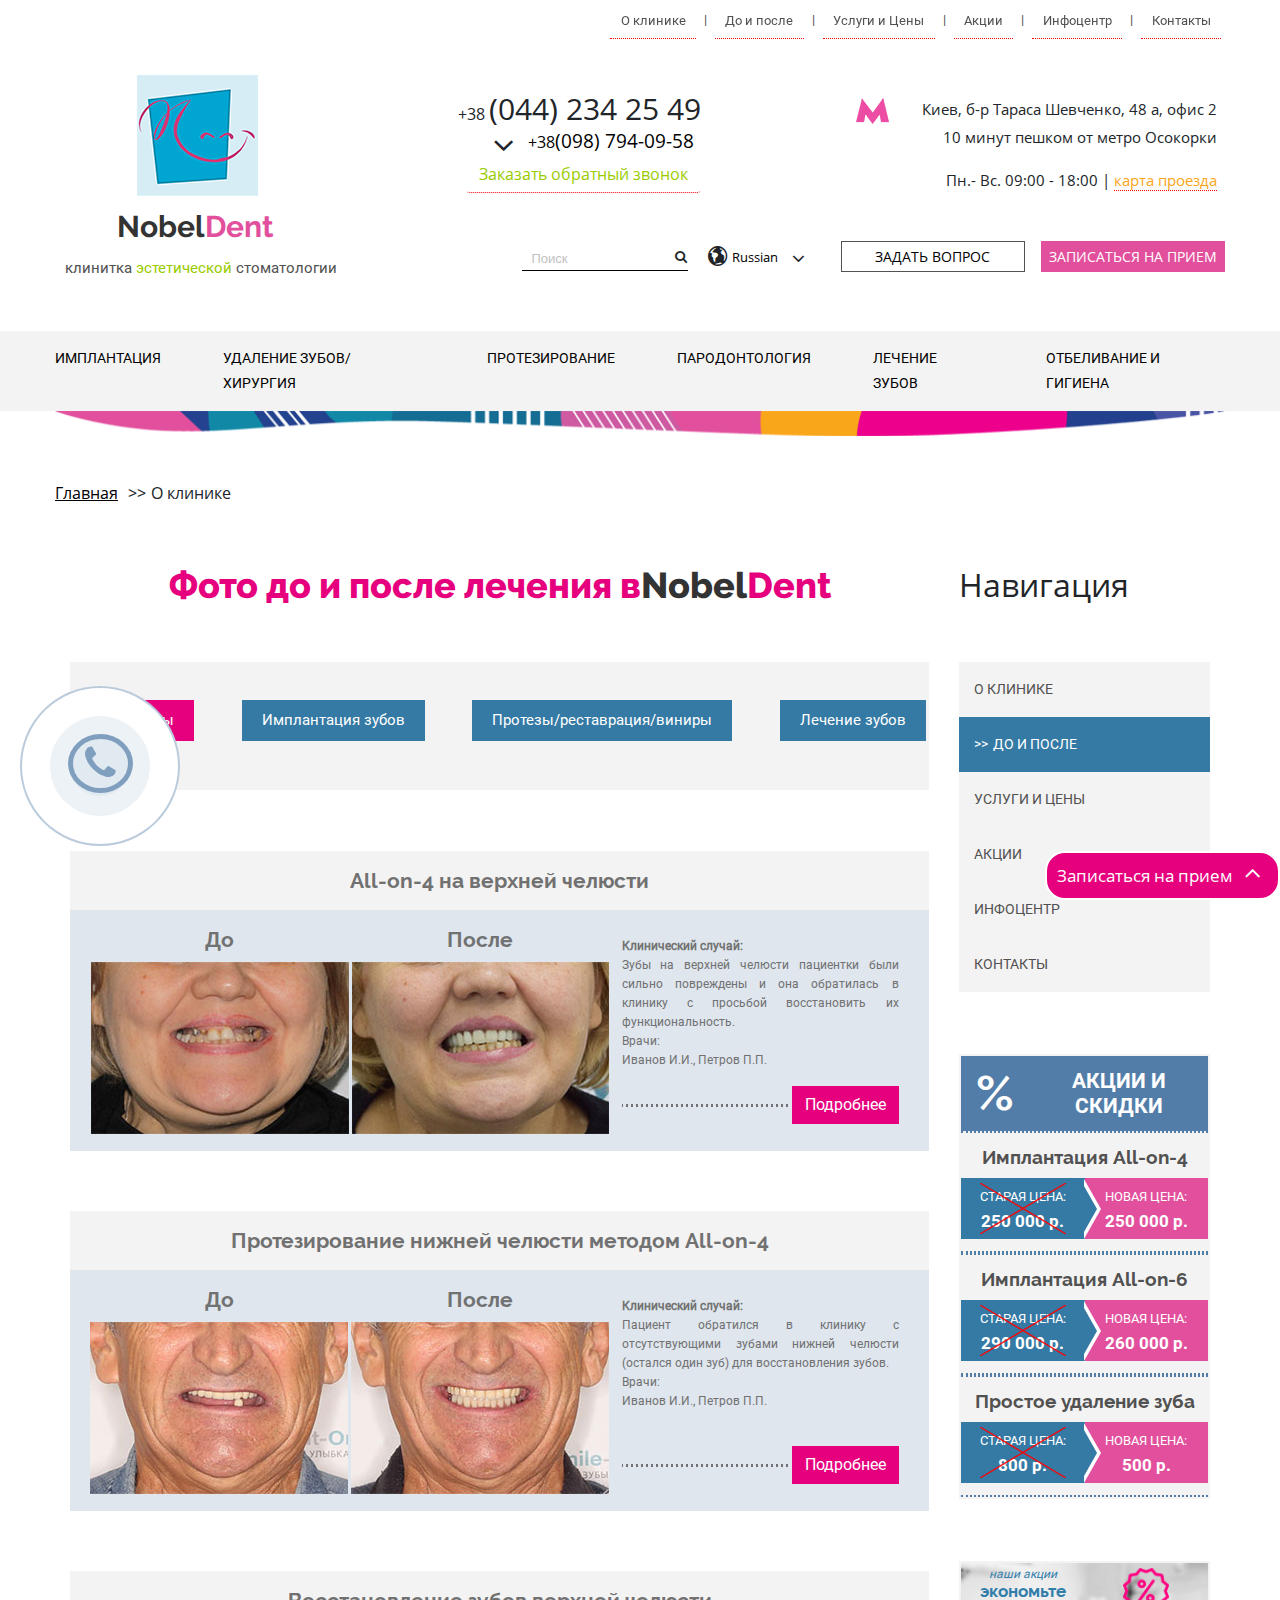
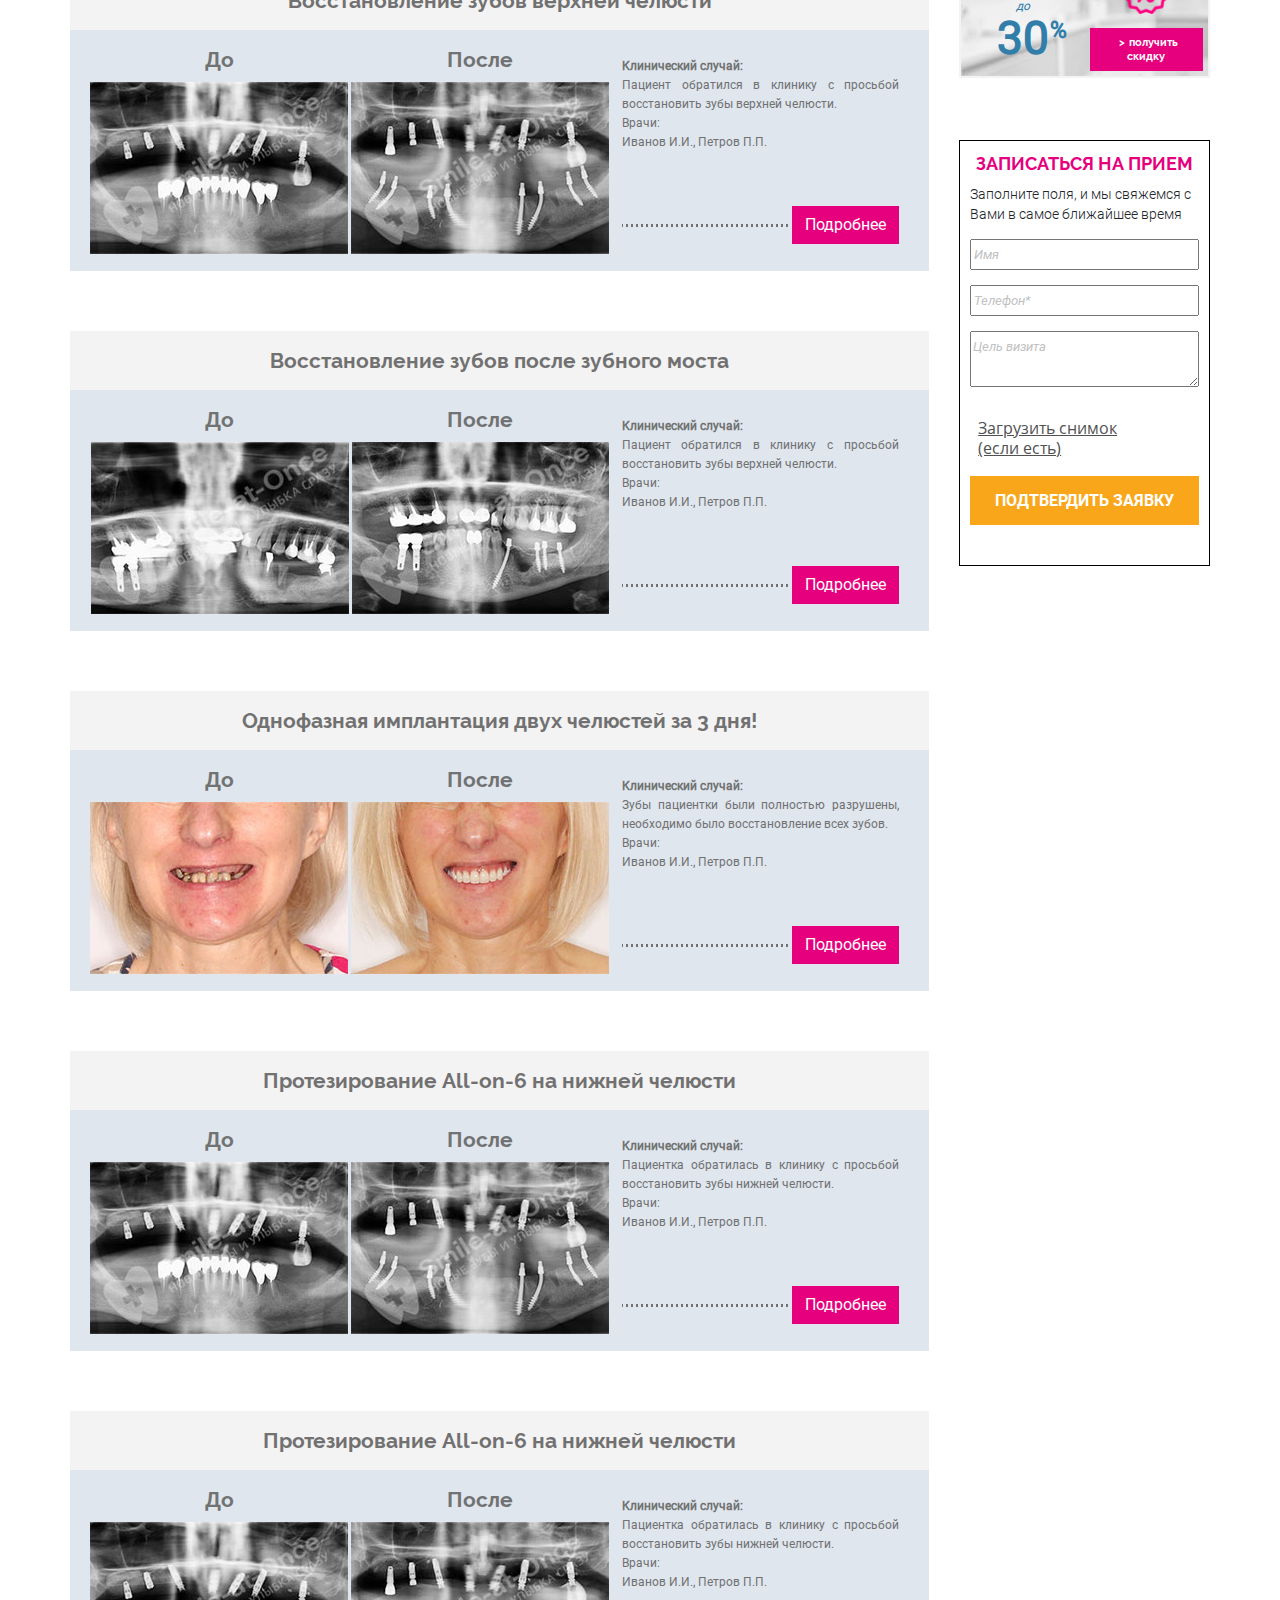
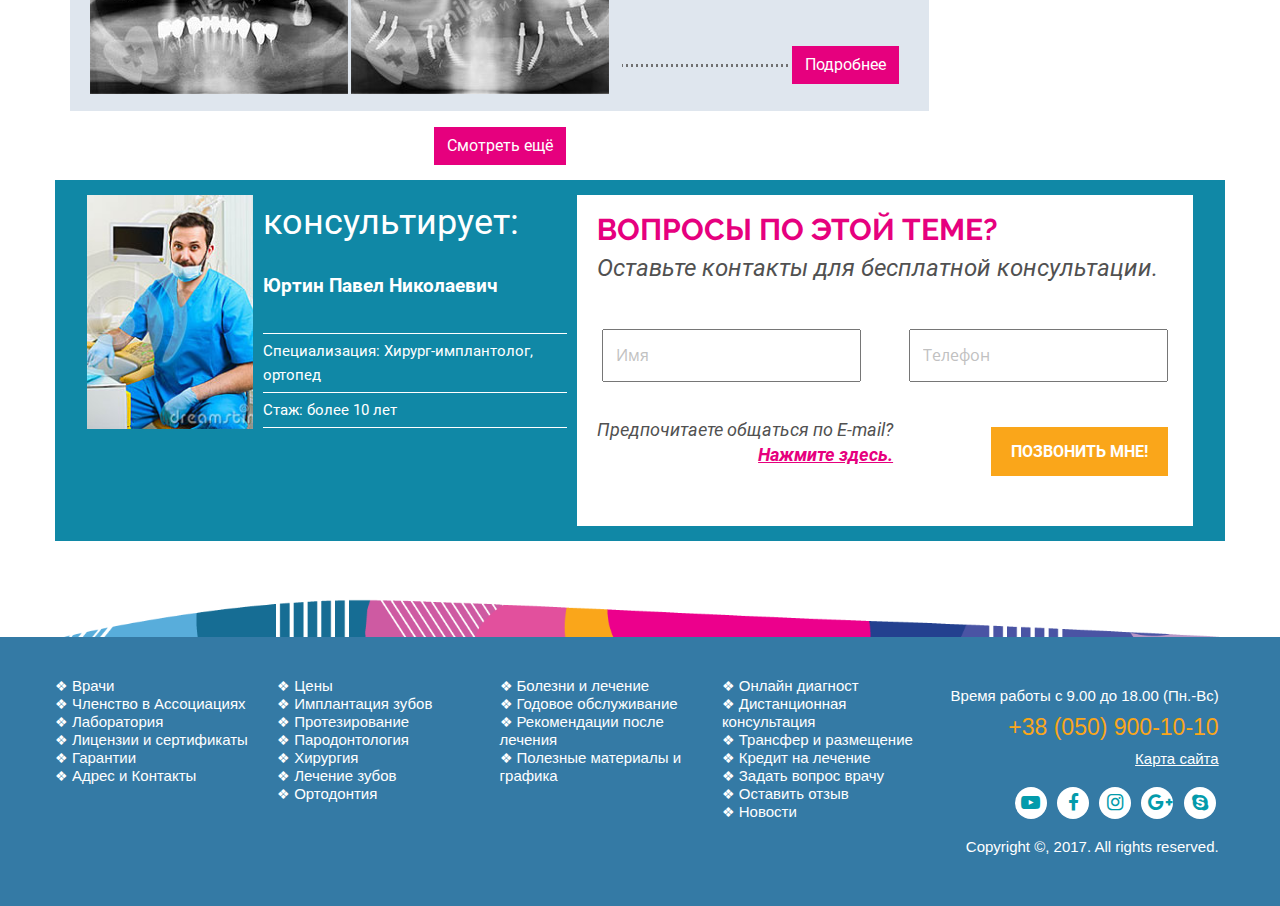
<file: before-after.html>
<!DOCTYPE html>
<html lang="ru">
<head>
    <meta charset="UTF-8">
    <meta name="viewport" content="width=device-width, initial-scale=1.0">
    <meta http-equiv="X-UA-Compatible" content="ie=edge">
    <title>nobel-dent</title>
    <link rel="stylesheet" href="css/normalize.css">
    <link rel="stylesheet" href="css/fontello.css">
    <link rel="stylesheet" href="css/fontello-embedded.css">
    <script src="js/jquery-3.2.1.min.js"></script> 
    <link rel="stylesheet" href="css/bootstrap.min.css"/>
    <link rel="stylesheet" type="text/css" href="slick/slick.css"/>
    <link rel="stylesheet" type="text/css" href="slick/slick-theme.css"/>     
    <link rel="stylesheet" href="css/style.css">
     <!--[if lt IE 9]>
          <script src="http://html5shiv.googlecode.com/svn/trunk/html5.js"></script>
        <![endif]-->
</head>
<body>
    <div class="wrapper">
      <div class="nav__wrapper nav__wrapper-320">
        <nav class="cd-main-nav-wrapper">
          <ul class="cd-main-nav">
            <li class="main-nav__item"><a href="about.html">О клинике</a></li>
            <li class="main-nav__item hidden">|</li>
            <li class="main-nav__item"><a href="before-after.html">До и после</a></li>
            <li class="main-nav__item hidden">|</li>
            <li class="main-nav__item"><a href="prices.html">Услуги и Цены</a></li>
            <li class="main-nav__item hidden">|</li>
            <li class="main-nav__item"><a href="discounts.html">Акции</a></li>
            <li class="main-nav__item hidden">|</li>
            <li class="main-nav__item"><a href="infocentr.html">Инфоцентр</a></li>
            <li class="main-nav__item hidden">|</li>
            <li class="main-nav__item"><a href="contacts.html">Контакты</a></li>
          </ul>
        </nav>
        <a href="#" class="cd-nav-trigger">
          <span></span>
        </a>
      </div>
      <main class="cd-main-content">
        <!-- main content here -->
      </main>

      <header>
        <div class="planka-top planka-top-320"></div>
        <div class="logo">
          <a href="index.html">
            <picture class="icon">
              <source srcset = "img/logo-big.png" media = "(min-width: 768px)">
              <img srcset="img/logo-mini.png" alt="NobelDent клиника эстетической стоматологии">
            </picture>
            <h2 class="logo__h2">
              <span class="part-color">Nobel</span>Dent<br>
            <span class="part-info">клинитка <span class="part-info-desctop">эстетической</span> стоматологии</span>
            </h2>
          </a>
        </div>
        <div class="header-mobile header-mobile-time-adress">
          <p class="header__adress-time header__adress-time-mobile">Пн.- Вс. 09:00 - 18:00 </p> 
          <p class="header__adress-map header__adress-map-mobile" > <a href="#"> карта проезда</a></p>
          <p class="header__map-marker" ><img src="img/map-marker-point.png" alt=""></p>
        </div>
        <div class="header-mobile">
          <div class="fix-menu__item__select-language">
            <select id="fix-menu__item__select-language-mobile" name="select-language" size="1">
              <option>RUS</option>
              <option>UKR</option>
              <option>EN</option>
            </select>
            <span class="fix-menu__select-button-language ">
              <i class="icon-angle-down"></i>
            </span>
          </div>
  
          <button type="button" class="select-number" data-toggle="modal" data-target="#small__call-phone">
            <div class="form__order-mobile"><span class="size16">+38</span>(098) 794-09-58</div>
              <a class="select-button select-button-number "><i class="icon-angle-down"></i></a>
          </button>
  
          
          <div class="nav__wrapper-mobile">
            <nav class="cd-main-nav-wrapper-mobile">
              <div class="buttons"> 
                <button class="button__hamburger">&#9776;</button>
                <button class="button__cross close">&#735;</button>
              </div>
              <div class="menu-mobile">
                <ul class="cd-main-nav-mobile">
                  <li class="main-nav__item-mobile"><a href="about.html">О клинике</a></li>
                  <li class="main-nav__item-mobile"><a href="before-after.html">До и после</a></li>
                  <li class="main-nav__item-mobile"><a href="prices.html">Услуги</a></li>
                  <li class="main-nav__item-mobile"><a href="prices.html">Цены</a></li>
                  <li class="main-nav__item-mobile"><a href="discounts.html">Акции</a></li>
                  <li class="main-nav__item-mobile"><a href="infocentr.html">Инфоцентр</a></li>
                  <li class="main-nav__item-mobile"><a href="contacts.html">Контакты</a></li>
                </ul>
              </div>
            </nav>
          </div>
        </div>
        <div class="header__wrapper">
          <div class="header__telephone">
            <p>+38 <span class="size30">(044) 234 25 49</span></p>
            <div class="select-number">
              <div class="form"  id="select-number">
                <div class="form__order"><span class="size16">+38</span>(098) 794-09-58</div>
              </div>
              <a class="select-button select-button-number "><i class="icon-angle-down"></i></a>
            </div>
            <button type="button"  class="btn btn-order" data-toggle="modal" data-target="#small__call-phone">Заказать обратный звонок</button>
          </div>
  
          <div class="header__adress">
            <span class="header__metro">
            <img src="img/logo-metro.png" alt="метро">
            </span>
            <p class="header__adress-street">Киев, б-р Тараса Шевченко, 48 а, офис 2<br>
            10 минут пешком от метро Осокорки</p>
            <p class="header__adress-time">Пн.- Вс. 09:00 - 18:00  |  <a class="header__adress-map" href="#"> карта проезда</a></p>
          </div>
          <div class="header__buttons">
            <div class="header__search">
              <i class="icon-search"></i>
              <form action="" method="post" class="header__search__input">
                <input type="search" name="q" placeholder="Поиск" class="search">
                <input type="submit" name="" value="" class="header__search__submit">
              </form>
            </div>
            <div class="select-language">
              <i class="icon-globe"></i>
              <select id="select-language" name="select-language" size="1">
                <option>Russian</option>
                <option>Ukrainian</option>
                <option>English</option>
              </select>
              <span class="select-button select-button-language "><i class="icon-angle-down"></i></span>
            </div>
            <button type="button"  class="btn btnn header__buttons__question uppercase" data-toggle="modal" data-target="#modal__header-order">Задать вопрос</button>
            <button type="button" class="btn btnn header__buttons__order uppercase" data-toggle="modal" data-target="#modal__header-order">Записаться на прием</button>
          </div>    
        </div>
        <div class="modal fade" id="small__call-phone" tabindex="-1" role="dialog" aria-labelledby="small__call-phone" aria-hidden="true">
          <div class="modal-dialog modal-sm">
            <div class="modal-content modal-content__small__call-phone">
              <div class="modal-body">
                <button type="button" class="btn small__btn__call-phone" data-dismiss="modal"><span class="small__btn-close-modal">Close</span></button>

                <div class="form__wrapper__number">
                  <div class="form__title">Заказать обратный звонок</div>
                  <div id="messegeResult"></div>
                  <form>
                    <!-- Hidden Required Fields -->
                    <input type="hidden" name="project_name" value="NobelDent">
                    <input type="hidden" name="admin_email" value="liaforweb@gmail.com">
                    <input type="hidden" name="form_subject" value="NobelDent-заказ обратного звонка">
                    <!-- END Hidden Required Fields -->
                    <input type="text" class="phone-mask" name="Телефон" placeholder="Номер телефона" required>
                    <button class="form__btn">OK</button>
                  </form>
                </div>
              </div>
            </div>
          </div>
        </div>
      </header>
      <div class="main-menu">
        <ul id="accordion" class="accordion accordion-center main-menu__items ">
          <li class="main-menu__item">
            <div class="link">Имплантация<i class="icon-angle-down"></i></div>
            <ul class="submenu">
              <li class="submenu__item">
                <div class="submenu__link submenu__link--open">Виды имплантации<i class="icon-angle-down"></i></div>
                <ul class="subsubmenu__items">
                  <li class="subsubmenu__item"><a href="#">Одноэтапная с немедленой нагрузкой</a></li>
                  <li class="subsubmenu__item"><a href="#">Двухэтапная с отстроченной нагрузкой</a></li>
                  <li class="subsubmenu__item"><a href="#">Производители имплантов</a></li>
                </ul>
              </li>
              <li class="submenu__item">
                <div class="submenu__link submenu__link--open">Имплантация all-on-4<i class="icon-angle-down"></i></div>
                <ul class="subsubmenu__items">
                  <li class="subsubmenu__item"><a href="service-all-on-4.html#all-on-4-concept">Концепция лечения all-on-4</a></li>
                  <li class="subsubmenu__item"><a href="service-all-on-4.html#all-on-4-3d">Трехмерная 3d визуализация планирования лечения</a></li>
                  <li class="subsubmenu__item"><a href="service-all-on-4.html#all-on-4-indications">Показания к имплантации all-on-4</a></li>
                  <li class="subsubmenu__item"><a href="service-all-on-4.html#all-on-4-stages">Этапы имплантации all-on-4</a></li>
                  <li class="subsubmenu__item"><a href="service-all-on-4.html#all-on-4-advantages">Преимущества и недостатки all-on-4</a></li>
                </ul>
              </li>
              <li class="submenu__item">
                <div class="submenu__link submenu__link--open">Имплантация all-on- 6<i class="icon-angle-down"></i></div>
                <ul class="subsubmenu__items">
                  <li class="subsubmenu__item"><a href="#">Имплантация all-on- 6</a></li>
                  <li class="subsubmenu__item"><a href="#">Концепция лечения all-on-6</a></li>
                  <li class="subsubmenu__item"><a href="#">Трехмерная 3d визуализация планирования лечения all-on-6</a></li>
                  <li class="subsubmenu__item"><a href="#">Показания к имплантации all-on-6</a></li>
                  <li class="subsubmenu__item"><a href="#">Этапы имплантации all-on-6</a></li>
                  <li class="subsubmenu__item"><a href="#">Преимущества и недостатки all-on-6</a></li>
                  <li class="subsubmenu__item"><a href="#">Фото до и после all-on-6</a></li>
                </ul>
              </li>
              <li class="submenu__item">
                <div class="submenu__link submenu__link--open">Немедленная нагрузка<i class="icon-angle-down"></i></div>
                <ul class="subsubmenu__items">
                  <li class="subsubmenu__item"><a href="#">Немедленная нагрузка</a></li>
                  <li class="subsubmenu__item"><a href="#">Трехмерная 3d визуализация планирования лечения</a></li>
                  <li class="subsubmenu__item"><a href="#">Этапы имплантации с немедленой нагрузкой</a></li>
                  <li class="subsubmenu__item"><a href="#">Преимущества метода</a></li>
                </ul>
              </li>
              <li class="submenu__item">
                <div class="submenu__link submenu__link--open">Протезы на импланты<i class="icon-angle-down"></i></div>
                <ul class="subsubmenu__items">
                  <li class="subsubmenu__item"><a href="#">Коронки на импланты</a></li>
                  <li class="subsubmenu__item"><a href="#">Условно-съемные</a></li>
                  <li class="subsubmenu__item"><a href="#">Несъемный протез</a></li>
                  <li class="subsubmenu__item"><a href="#">Цеменьируемые конструкци</a></li>
                  <li class="subsubmenu__item"><a href="#">Прикручиываемые конструкции</a></li>
                </ul>
              </li>
              <li class="submenu__item">
                <div class="submenu__link submenu__link--open">Костная пластика<i class="icon-angle-down"></i></div>
                <ul class="subsubmenu__items">
                  <li class="subsubmenu__item"><a href="#">Костная пластика</a></li>
                  <li class="subsubmenu__item"><a href="#">Синус-лифтинг</a></li>
                  <li class="subsubmenu__item"><a href="#">Вертикальная и горизонтальная аугментация</a></li>
                  <li class="subsubmenu__item"><a href="#">Расщипеление альвеолярного отростка</a></li>
                  <li class="subsubmenu__item"><a href="#">Этапы проведения операции</a></li>
                </ul>
              </li>
            </ul>
            <div class="hr"></div>
          </li>
          <li class="main-menu__item">
            <div class="link">Удаление зубов/ Хирургия<i class="icon-angle-down"></i></div>
            <ul class="submenu">
              <li class="submenu__item">
                <div class="submenu__link submenu__link--open">Удаление зубов<i class="icon-angle-down"></i></div>
                <ul class="subsubmenu__items">
                  <li class="subsubmenu__item"><a href="#">Удаление зуба ретенированного</a></li>
                  <li class="subsubmenu__item"><a href="#">Простое удаление зуба</a></li>
                  <li class="subsubmenu__item"><a href="#">Сложное удаление зуба</a></li>
                </ul>
              </li>
              <li class="submenu__item">
                <div class="submenu__link submenu__link--open">Пластика уздечки<i class="icon-angle-down"></i></div>
                <ul class="subsubmenu__items">
                  <li class="subsubmenu__item"><a href="#">Пластика уздечки языка</a></li>
                  <li class="subsubmenu__item"><a href="#">Пластика уздечки губы</a></li>
                  <li class="subsubmenu__item"><a href="#">Этапы проведения операции</a></li>
                </ul>
              </li>
              <li class="submenu__item">
                <div class="submenu__link submenu__link--open">PRP сгусток крови<i class="icon-angle-down"></i></div>
                <ul class="subsubmenu__items">
                  <li class="subsubmenu__item"><a href="#">Показания к применения PRP-технологии</a></li>
                  <li class="subsubmenu__item"><a href="#">Концепция PRP-технологии в стоматологии</a></li>
                  <li class="subsubmenu__item"><a href="#">Эфективность применения PRP-технологии</a></li>
                </ul>
              </li>
              <li class="submenu__item">
                <div class="submenu__link submenu__link--open">PRF Мебрана<i class="icon-angle-down"></i></div>
                <ul class="subsubmenu__items">
                  <li class="subsubmenu__item"><a href="#">Показания к применения PRF-технологии</a></li>
                  <li class="subsubmenu__item"><a href="#">Концепция PRF-технологии в стомотологии</a></li>
                  <li class="subsubmenu__item"><a href="#">Эффективность применения PRF-технологии</a></li>
                </ul>
              </li>
              <li class="submenu__item">
                <div class="submenu__link submenu__link--open">Пластика преддверия<i class="icon-angle-down"></i></div>
                <ul class="subsubmenu__items">
                  <li class="subsubmenu__item"><a href="#">Показания к вмешательству</a></li>
                  <li class="subsubmenu__item"><a href="#">Вестибулопластика</a></li>
                  <li class="subsubmenu__item"><a href="#">Увеличение площади кератинизированой десны</a></li>
                  <li class="subsubmenu__item"><a href="#">Этапы проведения операции</a></li>
                  <li class="subsubmenu__item"><a href="#">Гигиена после операции</a></li>
                </ul>
              </li>
            </ul>
            <div class="hr"></div>
          </li>
          <li class="main-menu__item">
            <div class="link">Протезирование<i class="icon-angle-down"></i></div>
            <ul class="submenu">
              <li class="submenu__item">
                <div class="submenu__link submenu__link--open">Общие сведения<i class="icon-angle-down"></i></div>
                <ul class="subsubmenu__items">
                  <li class="subsubmenu__item"><a href="#">Показания к протезированию зубов</a></li>
                  <li class="subsubmenu__item"><a href="#">Виды и этапы протезирования</a></li>
                  <li class="subsubmenu__item"><a href="#">Правила ухода за протезами</a></li>
                </ul>
              </li>
              <li class="submenu__item">
                <div class="submenu__link submenu__link--open">Несъемные<i class="icon-angle-down"></i></div>
                <ul class="subsubmenu__items">
                  <li class="subsubmenu__item"><a href="#">Целнокерамические (безметаловые) конструкции</a></li>
                  <li class="subsubmenu__item"><a href="#">Металлокерамические несъемные</a></li>
                  <li class="subsubmenu__item"><a href="#">На основе диоксида циркония</a></li>
                  <li class="subsubmenu__item"><a href="#">Композитные</a></li>
                </ul>
              </li>
              <li class="submenu__item">
                <div class="submenu__link submenu__link--open">Съемные<i class="icon-angle-down"></i></div>
                <ul class="subsubmenu__items">
                  <li class="subsubmenu__item"><a href="#">Акриловые протезы</a></li>
                  <li class="subsubmenu__item"><a href="#">Нейлоновые протезы</a></li>
                  <li class="subsubmenu__item"><a href="#">Бюгельные протезы</a></li>
                  <li class="subsubmenu__item"><a href="#">Виды атачментов</a></li>
                </ul>
              </li>
              <li class="submenu__item">
                <div class="submenu__link submenu__link--open">Виниры<i class="icon-angle-down"></i></div>
                <ul class="subsubmenu__items">
                  <li class="subsubmenu__item"><a href="#">Керамические виниры</a></li>
                  <li class="subsubmenu__item"><a href="#">Композитные виниры</a></li>
                  <li class="subsubmenu__item"><a href="#">Люминиры</a></li>
                </ul>
              </li>
              <li class="submenu__item">
                <div class="submenu__link submenu__link--open">Виды керамики<i class="icon-angle-down"></i></div>
                <ul class="subsubmenu__items">
                  <li class="subsubmenu__item"><a href="#">Duceram Kiss (Германия)</a></li>
                  <li class="subsubmenu__item"><a href="#">Vita</a></li>
                  <li class="subsubmenu__item"><a href="#">E-MAX (Германия)</a></li>
                </ul>
              </li>
            </ul>
            <div class="hr"></div>
          </li>
          <li class="main-menu__item">
            <div class="link">Пародонтология<i class="icon-angle-down"></i></div>
            <ul class="submenu">
              <li class="submenu__item">
                <div class="submenu__link submenu__link--open">Пародонтит<i class="icon-angle-down"></i></div>
                <ul class="subsubmenu__items">
                  <li class="subsubmenu__item"><a href="#">Этиология и патоогенез</a></li>
                  <li class="subsubmenu__item"><a href="#">Характерные симптомы</a></li>
                  <li class="subsubmenu__item"><a href="#">Профилактика</a></li>
                  <li class="subsubmenu__item"><a href="#">Подвижность зубов</a></li>
                </ul>
              </li>
              <li class="submenu__item">
                <div class="submenu__link submenu__link--open">Хирургическая чистка<i class="icon-angle-down"></i></div>
                <ul class="subsubmenu__items">
                  <li class="subsubmenu__item"><a href="#">Показания к применению</a></li>
                  <li class="subsubmenu__item"><a href="#">Закрытый кюретаж десен</a></li>
                  <li class="subsubmenu__item"><a href="#">Открытый кюретаж десен</a></li>
                </ul>
              </li>
              <li class="submenu__item">
                <div class="submenu__link submenu__link--open">Шинирование зубов<i class="icon-angle-down"></i></div>
                <ul class="subsubmenu__items">
                  <li class="subsubmenu__item"><a href="#">Показания к шинированию</a></li>
                  <li class="subsubmenu__item"><a href="#">Способы и виды шинирования</a></li>
                  <li class="subsubmenu__item"><a href="#">Этапы проведения процедуры</a></li>
                </ul>
              </li>
              <li class="submenu__item">
                <div class="submenu__link submenu__link--open">Вектор-терапия<i class="icon-angle-down"></i></div>
                <ul class="subsubmenu__items">
                  <li class="subsubmenu__item"><a href="#">Показания к применению</a></li>
                  <li class="subsubmenu__item"><a href="#">Лечение аппаратом Вектор</a></li>
                  <li class="subsubmenu__item"><a href="#">Продолжительность и этапы лечения</a></li>
                </ul>
              </li>
              <li class="submenu__item">
                <div class="submenu__link submenu__link--open">Гингивит<i class="icon-angle-down"></i></div>
                <ul class="subsubmenu__items">
                  <li class="subsubmenu__item"><a href="#">Воспаление и кровоточивость десен</a></li>
                  <li class="subsubmenu__item"><a href="#">Диагностика и лечение</a></li>
                  <li class="subsubmenu__item"><a href="#">Профилактика</a></li>
                </ul>
              </li>
            </ul>
            <div class="hr"></div>
          </li>
          <li class="main-menu__item">
            <div class="link">Лечение зубов<i class="icon-angle-down"></i></div>
            <ul class="submenu">
              <li class="submenu__item">
                <div class="submenu__link submenu__link--open">Лечение кариеса<i class="icon-angle-down"></i></div>
                <ul class="subsubmenu__items">
                  <li class="subsubmenu__item"><a href="#">Причины развития кариеса</a></li>
                  <li class="subsubmenu__item"><a href="#">Классификация кариеса</a></li>
                  <li class="subsubmenu__item"><a href="#">Симптомы кариеса</a></li>
                  <li class="subsubmenu__item"><a href="#">Лечение кариеса прямым методом</a></li>
                  <li class="subsubmenu__item"><a href="#">Лечение кариеса непрямым методом</a></li>
                  <li class="subsubmenu__item"><a href="#">Профилактика кариеса</a></li>
                </ul>
              </li>
              <li class="submenu__item">
                <div class="submenu__link submenu__link--open">Герметизация фиссур<i class="icon-angle-down"></i></div>
                <ul class="subsubmenu__items">
                  <li class="subsubmenu__item"><a href="#">Показания к применению</a></li>
                  <li class="subsubmenu__item"><a href="#">Методы и этапы проведения герметизации</a></li>
                </ul>
              </li>
              <li class="submenu__item">
                <div class="submenu__link submenu__link--open">Лечение пульпита<i class="icon-angle-down"></i></div>
                <ul class="subsubmenu__items">
                  <li class="subsubmenu__item"><a href="#">Причины развития пульпита</a></li>
                  <li class="subsubmenu__item"><a href="#">Классификация пульпита</a></li>
                  <li class="subsubmenu__item"><a href="#">Симптомы пульпита</a></li>
                  <li class="subsubmenu__item"><a href="#">Этапы лечения пульпита</a></li>
                </ul>
              </li>
              <li class="submenu__item">
                <div class="submenu__link submenu__link--open">Периодонтит<i class="icon-angle-down"></i></div>
                <ul class="subsubmenu__items">
                  <li class="subsubmenu__item"><a href="#">Причины возникновения периодонтита</a></li>
                  <li class="subsubmenu__item"><a href="#">Классификация периодонтита</a></li>
                  <li class="subsubmenu__item"><a href="#">Терапевтическое лечение периодонтита</a></li>
                  <li class="subsubmenu__item"><a href="#">Хирургическое лечение периодонтита</a></li>
                </ul>
              </li>
              <li class="submenu__item">
                <div class="submenu__link submenu__link--open">Лечение каналов<i class="icon-angle-down"></i></div>
                <ul class="subsubmenu__items">
                  <li class="subsubmenu__item"><a href="#">Механическая обработка корневых каналов</a></li>
                  <li class="subsubmenu__item"><a href="#">Антисептическая обработка корневых каналов</a></li>
                  <li class="subsubmenu__item"><a href="#">Пломбировка корневых каналов</a></li>
                </ul>
              </li>
              <li class="submenu__item">
                <div class="submenu__link submenu__link--open">Реставрация зубов<i class="icon-angle-down"></i></div>
                <ul class="subsubmenu__items">
                  <li class="subsubmenu__item"><a href="#">Реставрация по шаблону с Wax Up</a></li>
                </ul>
              </li>
            </ul>
            <div class="hr"></div>
          </li>
          <li class="main-menu__item">
            <div class="link">Отбеливание и гигиена<i class="icon-angle-down"></i></div>
            <ul class="submenu">
              <li class="submenu__item">
                <div class="submenu__link submenu__link--open">Гигиеническая чистка<i class="icon-angle-down"></i></div>
                <ul class="subsubmenu__items">
                  <li class="subsubmenu__item"><a href="#">Показания к чистке зубов от камня и налета</a></li>
                  <li class="subsubmenu__item"><a href="#">Современные технологии удаления камня и налета</a></li>
                  <li class="subsubmenu__item"><a href="#">Ультразвуковая чистка зубов от камня и налета</a></li>
                  <li class="subsubmenu__item"><a href="#">Чистка PROPHYflex</a></li>
                  <li class="subsubmenu__item"><a href="#">После процедуры чистки зубов</a></li>
                </ul>
              </li>
              <li class="submenu__item">
                <div class="submenu__link submenu__link--open">Отбеливание<i class="icon-angle-down"></i></div>
                <ul class="subsubmenu__items">
                  <li class="subsubmenu__item"><a href="#">Современные технологии отбеливания</a></li>
                  <li class="subsubmenu__item"><a href="#">Отбеливание Zoom 4</a></li>
                  <li class="subsubmenu__item"><a href="#">После процедуры отбеливания зубов</a></li>
                  <li class="subsubmenu__item"><a href="#">Отбеливание в домашних условиях</a></li>
                </ul>
              </li>
            </ul>
            <div class="hr"></div>
          </li>
        </ul>
      </div>
      
      <div class="fix-menu">
        <div class="fix-menu__wraper">
          <ul class="fix-menu__items">
            <li class="fix-menu__item fix-menu__item__nd"><a href="index.html">Клиника стоматологии <b>NobelDent</b></a></li>
            <li class="fix-menu__item fix-menu__item__bef-af"><a href="before-after.html">До и После</a></li>
            <li class="fix-menu__item fix-menu__item__phone">
              <button type="button" class="select-number fix-menu__item__select-number" data-toggle="modal" data-target="#small__call-phone">
                <i class="icon-phone icon-phone__fix-menu"></i>
                <i class="icon-angle-down fix-menu__select-button-number"></i>
                <div class="form__order-fix"><span class="size14">+38</span>(098) 794-09-58</div>
              </button>
            </li>
            <li class="fix-menu__item fix-menu__item__usl"><a href="prices.html">Услуги</a></li>
            <li class="fix-menu__item"><a href="prices.html">Цены</a></li>
            <li class="fix-menu__item fix-menu__item__language">
              <div class="fix-menu__item__select-language">
                
                <select id="fix-menu__item__select-language" name="select-language" size="1">
                  <option>RUS</option>
                  <option>UKR</option>
                  <option>EN</option>
                </select>
                <span class="fix-menu__select-button-language ">
                  <i class="icon-angle-down"></i>
                </span>
              </div>
            </li>
            <li class="fix-menu__item fix-menu__item__akcii"><a href="discounts.html">Акции</a></li>
            <li class="fix-menu__item fix-menu__item__cont"><a href="contacts.html">Контакты</a></li>
            <li class="fix-menu__item fix-menu__item__order"><a href="#">Записаться на прием</a></li>
          </ul>
        </div>
      </div>
    <div class="service__nav">
      <div class="planka-top"></div>
      <ul class="service__nav__items">
        <li class="about__nav-current"><a href="index.html">Главная</a>
          <div class="service__nav__submenu about__nav__submenu">
            <ul>
              <li><a href="about.html">О клинике</a></li>
              <li><a>До и После</a></li>
              <li><a href="prices.html">Услуги и Цены</a></li>
              <li><a href="discounts.html">Акции</a></li>
              <li><a href="infocentr.html">Инфоцентр</a></li>
              <li><a href="contacts.html">Контакты</a></li>
            </ul>
          </div>
          <li class="service__nav-current service__nav__submenu-current"><a>О клинике</a></li>
      </ul>
    </div>

    <div class="service before-after">
      <div class="service__content" id="article">
        <h2 class="service__content__h2 about__h2">Фото до и после лечения в<span class="part-color">Nobel</span>Dent</h2>

        <nav id="filter" class="filter">
          <!-- Здесь будет меню, сгенерированное jQuery -->
        </nav>
        <section id="container">
          <ul id="stage" class="before-after__items">  
            <li class="before-after__item" data-tags="Имплантация зубов">
              <h3 class="before-after__h3">All-on-4 на верхней челюсти</h3>
              <div class="before-after__wrapper">
                <div class="before-after__foto"><span>До</span><img src="img/before-after/impl-01-before.jpg" alt=""></div>
                <div class="before-after__foto"><span>После</span><img src="img/before-after/impl-01-after.jpg" alt=""></div>
                <div class="before-after__description">
                  <p><b>Клинический случай:</b><br>
                    Зубы на верхней челюсти пациентки были 
                    сильно повреждены и она обратилась в клинику 
                    с просьбой восстановить их функциональность.<br>
                    Врачи:<br>
                    Иванов И.И., Петров П.П.
                  </p>
                  <div class="hr-left">
                    <button type="button" class="btn before-after__description-btn btn " data-toggle="modal" data-target=".more-about-clinic-case" data-slide="1">Подробнее</button>
                  </div>
                </div>
              </div>
            </li>
            <li class="before-after__item" data-tags="Протезы/реставрация/виниры">
              <h3 class="before-after__h3">Протезирование нижней челюсти методом All-on-4</h3>
              <div class="before-after__wrapper">
                <div class="before-after__foto"><span>До</span><img src="img/before-after/prot-01-before.jpg" alt=""></div>
                <div class="before-after__foto"><span>После</span><img src="img/before-after/prot-01-after.jpg" alt=""></div>
                <div class="before-after__description">
                  <p><b>Клинический случай:</b><br>
                    Пациент обратился в клинику с отсутствующими 
                    зубами нижней челюсти (остался один зуб) для 
                    восстановления зубов.<br>
                    Врачи:<br>
                    Иванов И.И., Петров П.П.
                  </p>
                  <div class="hr-left">
                    <button type="button" class="btn before-after__description-btn btn " data-toggle="modal" data-target=".more-about-clinic-case" data-slide="2">Подробнее</button>
                  </div>
                </div>
              </div>
            </li>
            <li class="before-after__item" data-tags="Лечение зубов">
              <h3 class="before-after__h3">Восстановление зубов верхней челюсти</h3>
              <div class="before-after__wrapper">
                <div class="before-after__foto"><span>До</span><img src="img/before-after/prot-02-before.jpg" alt=""></div>
                <div class="before-after__foto"><span>После</span><img src="img/before-after/prot-02-after.jpg" alt=""></div>
                <div class="before-after__description">
                  <p><b>Клинический случай:</b><br>
                    Пациент обратился в клинику с просьбой 
                    восстановить зубы верхней челюсти.<br>
                    Врачи:<br>
                    Иванов И.И., Петров П.П.
                  </p>
                  <div class="hr-left">
                    <button type="button" class="btn before-after__description-btn btn " data-toggle="modal" data-target=".more-about-clinic-case" data-slide="3">Подробнее</button>
                  </div>
                </div>
              </div>
            </li>
            <li class="before-after__item" data-tags="Протезы/реставрация/виниры">
              <h3 class="before-after__h3">Восстановление зубов после зубного моста</h3>
              <div class="before-after__wrapper">
                <div class="before-after__foto"><span>До</span><img src="img/before-after/prot-03-before.jpg" alt=""></div>
                <div class="before-after__foto"><span>После</span><img src="img/before-after/prot-03-after.jpg" alt=""></div>
                <div class="before-after__description">
                  <p><b>Клинический случай:</b><br>
                    Пациент обратился в клинику с просьбой 
                    восстановить зубы верхней челюсти.<br>
                    Врачи:<br>
                    Иванов И.И., Петров П.П.
                  </p>
                  <div class="hr-left">
                    <button type="button" class="btn before-after__description-btn btn " data-toggle="modal" data-target=".more-about-clinic-case" data-slide="4">Подробнее</button>
                  </div>
                </div>
              </div>
            </li>
            <li class="before-after__item" data-tags="Имплантация зубов">
              <h3 class="before-after__h3">Однофазная имплантация двух челюстей за 3 дня!</h3>
              <div class="before-after__wrapper">
                <div class="before-after__foto"><span>До</span><img src="img/before-after/imp-02-before.jpg" alt=""></div>
                <div class="before-after__foto"><span>После</span><img src="img/before-after/imp-02-after.jpg" alt=""></div>
                <div class="before-after__description">
                  <p><b>Клинический случай:</b><br>
                    Зубы пациентки были полностью разрушены, 
                    необходимо было восстановление всех зубов.<br>
                    Врачи:<br>
                    Иванов И.И., Петров П.П.
                  </p>
                  <div class="hr-left">
                    <button type="button" class="btn before-after__description-btn btn " data-toggle="modal" data-target=".more-about-clinic-case" data-slide="5">Подробнее</button>
                  </div>
                </div>
              </div>
            </li>
            <li class="before-after__item" data-tags="Протезы/реставрация/виниры">
              <h3 class="before-after__h3">Протезирование All-on-6 на нижней челюсти</h3>
              <div class="before-after__wrapper">
                <div class="before-after__foto"><span>До</span><img src="img/before-after/prot-02-before.jpg" alt=""></div>
                <div class="before-after__foto"><span>После</span><img src="img/before-after/prot-02-after.jpg" alt=""></div>
                <div class="before-after__description">
                  <p><b>Клинический случай:</b><br>
                    Пациентка обратилась в клинику с просьбой 
                    восстановить зубы нижней челюсти.<br>
                    Врачи:<br>
                    Иванов И.И., Петров П.П.
                  </p>
                  <div class="hr-left">
                    <button type="button" class="btn before-after__description-btn btn " data-toggle="modal" data-target=".more-about-clinic-case" data-slide="6">Подробнее</button>
                  </div>
                </div>
              </div>
            </li>
            <li class="before-after__item" data-tags="Протезы/реставрация/виниры">
              <h3 class="before-after__h3">Протезирование All-on-6 на нижней челюсти</h3>
              <div class="before-after__wrapper">
                <div class="before-after__foto"><span>До</span><img src="img/before-after/prot-02-before.jpg" alt=""></div>
                <div class="before-after__foto"><span>После</span><img src="img/before-after/prot-02-after.jpg" alt=""></div>
                <div class="before-after__description">
                  <p><b>Клинический случай:</b><br>
                    Пациентка обратилась в клинику с просьбой 
                    восстановить зубы нижней челюсти.<br>
                    Врачи:<br>
                    Иванов И.И., Петров П.П.
                  </p>
                  <div class="hr-left">
                    <button type="button" class="btn before-after__description-btn btn " data-toggle="modal" data-target=".more-about-clinic-case" data-slide="7">Подробнее</button>
                  </div>
                </div>
              </div>
            </li>
          </ul>
          
        </section>
        <div class="btn before-after__description-btn">Смотреть ещё</div>
      
        
      </div>
      <div class="service__sidebar mini-navigation" id="aside2">
        <h2 class="mini-navigation__title">Навигация</h2>
        <div class="main-menu">
          <ul id="accordion2" class="accordion main-menu__items ">
            <li class="main-menu__item">
              <a class="link" href="about.html">О клинике</a>
              <div class="hr"></div>
            </li>
            <li class="main-menu__item open">
              <a class="link current-element" >До и после</a>
              <div class="hr"></div>
            </li>
            <li class="main-menu__item">
              <a class="link" href="prices.html">Услуги и Цены</a>
              <div class="hr"></div>
            </li>
            <li class="main-menu__item">
              <a class="link" href="discounts.html">Акции</a>
              <div class="hr"></div>
            </li>
            <li class="main-menu__item">
              <a class="link" href="infocentr.html">Инфоцентр</a>
              <div class="hr"></div>
            </li>
            <li class="main-menu__item">
              <a class="link" href="contacts.html">Контакты</a>
              <div class="hr"></div>
            </li>
          </ul>
        </div>
        <div class="service__discounts">
          <div class="service__discounts__title">
            <div class="discount__element">%</div>
            <h2>Акции и скидки</h2>
          </div>
          <a href="discounts.html">
            <div class="discount__baner">
              <div class="discount__baner__title" >Имплантация All-on-4</div>
              <div class="discount__baner__price discount__baner__price-old">
                <del class="cross">
                  <span class="uppercase">Старая цена:</span><br> 250 000 р.
                </del>
              </div>
              <div class="discount__baner__price discount__baner__price-new"><span class="uppercase">Новая цена:</span><br> 250 000 р.</div>
            </div>
          </a>
          <a href="discounts.html">
            <div class="discount__baner">
              <div class="discount__baner__title" >Имплантация All-on-6</div>
              <div class="discount__baner__price discount__baner__price-old">
                <del class="cross">
                  <span class="uppercase">Старая цена:</span><br> 290 000 р.
                </del>
              </div>
              <div class="discount__baner__price discount__baner__price-new"><span class="uppercase">Новая цена:</span><br> 260 000 р.</div>
            </div>
          </a>
          <a href="discounts.html">
            <div class="discount__baner">
              <div class="discount__baner__title">Простое удаление зуба</div>
              <div class="discount__baner__price discount__baner__price-old">
                <del class="cross">
                  <span class="uppercase">Старая цена:</span><br> 800 р.
                </del>
              </div>
              <div class="discount__baner__price discount__baner__price-new"><span class="uppercase">Новая цена:</span><br> 500 р.</div>
            </div>
          </a>
        </div>
        <div class="service__discounts">
          <div class="discount__baner__wrapper">
            <div class="discount__baner__wrapper--part">наши aкции<br>
              <span class="discount__baner__wrapper--discount">экономьте</span><br>
              до<br>
              <span class="discount__baner__wrapper--number">30</span>
            </div>
            <div class="discount__baner__wrapper--part">
              <div class="discount__baner__procent"><img src="img/baner__procent.png" alt=""></div>
              <a href="discounts.html"><span class="discount__baner__get-discount">получить скидку</span></a>
            </div>
          </div>
        </div>
        <!--Форма обратной связи-->
        <div class="service__sidebar__form" id="service__sidebar__form">
          <h2>Записаться на прием</h2>
          <p>Заполните поля, и мы свяжемся с Вами в самое ближайшее время</p>
          <div id="messegeResult3"></div>
          <form>
            <!-- Hidden Required Fields -->
            <input type="hidden" name="project_name" value="NobelDent">
            <input type="hidden" name="admin_email" value="liaforweb@gmail.com">
            <input type="hidden" name="form_subject" value="NobelDent-записаться на прием">
            <!-- END Hidden Required Fields -->
            <div class="fieldset-wrapper">
              <input type="text" name="Имя" placeholder="Имя" required>
              <input type="text" class="phone-mask" name="Телефон" placeholder="Телефон*" required>
              <textarea placeholder="Цель визита" name="content"></textarea>
              
            </div>
            
            <div class="send-wrapper">
              <div class="fileform">
                <div class="selectbutton selectbutton__sidebar">Загрузить снимок <br> (если есть)</div>
                <input type="file" name="upload" id="upload" onchange="getName(this.value);" />
                <div id="fileformlabel"></div>
              </div>
              <button class="form__btn form__btn-sidebar form__btn-yellow">Подтвердить заявку</button>
            </div>
          </form>
        </div>
      </div>
    </div>

    <div class="service__question">
      <div class="service__question__doctor">
        <div class="doctor">
          <img src="img/services/doctor-urtin.jpg" alt="">
        </div>
        <div class="doctor__about">
          <h2>консультирует:</h2>
          <strong>Юртин Павел Николаевич</strong>
          <p class="service__specialization">Специализация: Хирург-имплантолог, ортопед</p>
          <p class="service__experience">Стаж: более 10 лет</p>
        </div>
      </div>
      <!--Форма обратной связи-->
      <div class="service__question__form" id="service__question__form">
        <h2>Вопросы по этой теме?</h2>
        <p>Оставьте контакты для бесплатной консультации.</p>
        <div id="messegeResult2"></div>
        <form>
          <!-- Hidden Required Fields -->
          <input type="hidden" name="project_name" value="NobelDent">
          <input type="hidden" name="admin_email" value="liaforweb@gmail.com">
          <input type="hidden" name="form_subject" value="NobelDent-бесплатная консультация по All-on-4">
          <!-- END Hidden Required Fields -->
          <div class="fieldset-wrapper fieldset-wrapper__service__question">
            <div class="fieldset-wrapper__service__question-row">
              <input type="text" name="Имя" placeholder="Имя" required>
              <input type="text" class="phone-mask" name="Телефон" placeholder="Телефон" required>
            </div>
            <div class="fieldset-wrapper__service__question-row">
              <textarea class="close" placeholder="Опишите что вас беспокоит." name="content"></textarea>
            </div>
            <div class="fieldset-wrapper__service__question-row">
              <input class="close" type="email" placeholder="Email" name="email">
            </div>
          </div>
          
          <div class="send-wrapper">
            <p>Предпочитаете общаться по E-mail?<br>
            <span>Нажмите здесь.</span></p>
            <button class="form__btn form__btn-sidebar form__btn-yellow form__btn-cons">Позвонить мне!</button>
          </div>
        </form>
      </div>
    </div>
    <div class="planka-bottom"></div>

    

    <footer>
      <div class="footer">
        <div class="footer__list">
          <ul class="footer__list__items">
            <li class="footer__list__item"><a href="#">Врачи</a></li>
            <li class="footer__list__item"><a href="#">Членство в Ассоциациях</a></li>
            <li class="footer__list__item"><a href="#">Лаборатория</a></li>
            <li class="footer__list__item"><a href="#">Лицензии и сертификаты</a></li>
            <li class="footer__list__item"><a href="#">Гарантии</a></li>
            <li class="footer__list__item"><a href="#">Адрес и Контакты</a></li>
          </ul>
        </div>
        <div class="footer__list">
          <ul class="footer__list__items">
            <li class="footer__list__item"><a href="#">Цены</a></li>
            <li class="footer__list__item"><a href="#">Имплантация зубов</a></li>
            <li class="footer__list__item"><a href="#">Протезирование</a></li>
            <li class="footer__list__item"><a href="#">Пародонтология</a></li>
            <li class="footer__list__item"><a href="#">Хирургия</a></li>
            <li class="footer__list__item"><a href="#">Лечение зубов</a></li>
            <li class="footer__list__item"><a href="#">Ортодонтия</a></li>
          </ul>
        </div>
        <div class="footer__list">
          <ul class="footer__list__items">
            <li class="footer__list__item"><a href="#">Болезни и лечение</a></li>
            <li class="footer__list__item"><a href="#">Годовое обслуживание</a></li>
            <li class="footer__list__item"><a href="#">Рекомендации после лечения</a></li>
            <li class="footer__list__item"><a href="#">Полезные материалы и графика</a></li>
          </ul>
        </div>
        <div class="footer__list">
          <ul class="footer__list__items">
            <li class="footer__list__item"><a href="#">Онлайн диагност</a></li>
            <li class="footer__list__item"><a href="#">Дистанционная консультация</a></li>
            <li class="footer__list__item"><a href="#">Трансфер и размещение</a></li>
            <li class="footer__list__item"><a href="#">Кредит на лечение</a></li>
            <li class="footer__list__item"><a href="#"> Задать вопрос врачу</a></li>
            <li class="footer__list__item"><a href="#">Оставить отзыв</a></li>
            <li class="footer__list__item"><a href="#">Новости</a></li>
          </ul>
        </div>
        <div class="footer__info">
          <p>Время работы с 9.00 до 18.00 (Пн.-Вс)<br>
          <span class="footer__tel">+38 (050) 900-10-10</span></p>
          <a href="#">Карта сайта </a>  
          
          <div class="social-links">
              <a href="#"><i class="icon-youtube-play"></i></a>
              <a href="#"><i class="icon-facebook"></i></a>
              <a href="#"><i class="icon-instagram"></i></a>
              <a href="#"><i class="icon-gplus"></i></a>
              <a href="#"><i class="icon-skype"></i></a>
          </div>
          <p>Copyright ©, 2017. All rights reserved.</p>
        </div>
      </div>
    </footer>
     
    <!--телефонная трубка-->
    <button type="button" id="call-phone" class="call-phone" data-toggle="modal" data-target="#modal__call-phone">
      <div class="call-phone__circle"></div>
      <div class="call-phone__circle-fill"></div>
      <div class="call-phone__circle-img"><i class="icon-phone icon-phone__call-phone"></i> </div>
    </button>
  <!--Форма обратной связи-->

    <div class="fix-form form" id="form">
      
      <div class="form__order">Записаться на прием<i class="icon-angle-down"></i></div>
      <div class="form__wrapper">
        <div class="form__title">Записаться на прием</div>
        <div id="messegeResult"></div>
      
        <form>
          <!-- Hidden Required Fields -->
          <input type="hidden" name="project_name" value="NobelDent">
          <input type="hidden" name="admin_email" value="liaforweb@gmail.com">
          <input type="hidden" name="form_subject" value="NobelDent-вопрос">
          <!-- END Hidden Required Fields -->
          <input type="text" name="Имя" placeholder="Ваше имя" required><br>
          <input type="text" class="phone-mask" name="Телефон" placeholder="Ваш телефон*"><br>
          <input type="text" name="Цель" placeholder="Цель визита" required><br>

          <button class="form__btn form__btn__fix-form">Подтвердить заявку</button>
        </form>
      </div>
    </div>
  </div>

  <!-- Modal Подробнее-->
  <div class="modal fade more-about-clinic-case" id="exampleModalLong" tabindex="-1" role="dialog" aria-labelledby="exampleModalLongTitle" aria-hidden="true">
    <div class="modal-dialog modal-lg" role="document">
      <div class="modal-content">
        <div class="modal-header">
          <h5 class="modal-title" id="exampleModalLongTitle">Описание клинического случая</h5>
          <button type="button" class="close" data-dismiss="modal" aria-label="Close">
            <span aria-hidden="true">&times;</span>
          </button>
          <button type="button" class="btn btn-secondary" data-dismiss="modal"><span class="btn-close-modal">Close</span></button>
        </div>
        <div class="modal-body">
          <div class="single-item"  data-hash="true">
            <div class="popups"> 
              <h2 class="popups__title">Имплантация на беззубых челюстях</h2>
              <div class="popups__wrapper">
                <div class="popups__img">
                  <div class="logo">
                    <picture class="icon">
                      <source srcset = "img/logo-big.png" media = "(min-width: 768px)">
                      <img srcset="img/logo-mini.png" alt="NobelDent клиника эстетической стоматологии">
                    </picture>
                    <h2 class="logo__h2">
                      <span class="part-color">Nobel</span>Dent<br>
                    <span class="part-info">клинитка <span class="part-info-desctop">эстетической</span> стоматологии</span>
                  </h2>
                  </div>
                  <div class="popup__wrapper__img-row">
                    <div class="popup__wrapper__img">
                      <img src="img/before-after/popups/clinic1-1.jpg" alt="Клинический случай 1">
                    </div>
                    <div class="popup__wrapper__img">
                      <img src="img/before-after/popups/clinic1-2.jpg" alt="">
                    </div>
                  </div>
                  <div class="popup__wrapper__img-row">
                    <div class="popup__wrapper__img">
                      <img src="img/before-after/popups/clinic1-3.jpg" alt="">
                    </div>
                    <div class="popup__wrapper__img">
                      <img src="img/before-after/popups/clinic1-4.jpg" alt="">
                    </div>
                    <div class="popup__wrapper__img">
                      <img src="img/before-after/popups/clinic1-5.jpg" alt="">
                    </div>
                    <div class="popup__wrapper__img">
                      <img src="img/before-after/popups/clinic1-6.jpg" alt="">
                    </div>
                  </div>
                  <div class="popup__wrapper__img-row">
                    <div class="popup__wrapper__img">
                      <img src="img/before-after/popups/clinic1-7.jpg" alt="">
                    </div>
                    <div class="popup__wrapper__img">
                      <img src="img/before-after/popups/clinic1-8.jpg" alt="">
                    </div>
                  </div>
                </div>
                <div class="popup__description">
                  <h3 class="popup__description__title">Клинический случай</h3>
                  <p>Пациент 68 лет обратился по поводу невозможности пережевывания пищи и отсутствия зубов. С правой стороны верхней челюсти мостовидный протез с опорой на 12 и 17 зубы. Подвижность моста 3 степени локальный пародонтит. Остальные корни в области 21, 22, 27 зубов разрушены ниже уровня кости.</p>
                  <h3 class="popup__description__title">План лечения</h3>
                  <p>Было принято решение об имплантации. Чтобы уменьшить неприятные моменты операционного вмешательства, и сохранить максимально большой объём костной ткани, было принято решении об одномоментной имплантации в день удаления зубов, с одномоментной нагрузкой имплантов. <br>
                  В день операции было удалено 7 зубов, установлено 6 имплантов, и одновременно нагружено 4 импланта временной армированной конструкцией.</p>
                  <h3 class="popup__description__title">Результат</h3>
                  <p>Через 3 месяца работа была полностью закончена, и пациент ушёл с постоянной керамической работой.</p>
                  <h3 class="popup__description__title">Врачи</h3>
                  <p>Березин П.В., Копылов И.П.</p>
                  <a class="btn header__buttons__order uppercase popup__btn" href="#">Записаться на прием</a>
                </div>
              </div>
            </div>
            <div class="popups"> 
              <h2 class="popups__title">Имплантации на беззубых челюстях</h2>
              <div class="popups__wrapper">
                <div class="popups__img">
                  <div class="logo">
                    <picture class="icon">
                      <source srcset = "img/logo-big.png" media = "(min-width: 768px)">
                      <img srcset="img/logo-mini.png" alt="NobelDent клиника эстетической стоматологии">
                    </picture>
                    <h2 class="logo__h2">
                      <span class="part-color">Nobel</span>Dent<br>
                    <span class="part-info">клинитка <span class="part-info-desctop">эстетической</span> стоматологии</span>
                  </h2>
                  </div>
                  <div class="popup__wrapper__img-row">
                    <div class="popup__wrapper__img">
                      <img src="img/before-after/popups/clinic1-1.jpg" alt="Клинический случай 2">
                    </div>
                    <div class="popup__wrapper__img">
                      <img src="img/before-after/popups/clinic1-2.jpg" alt="">
                    </div>
                  </div>
                  <div class="popup__wrapper__img-row">
                    <div class="popup__wrapper__img">
                      <img src="img/before-after/popups/clinic2-3.jpg" alt="">
                    </div>
                    <div class="popup__wrapper__img">
                      <img src="img/before-after/popups/clinic2-4.jpg" alt="">
                    </div>
                    <div class="popup__wrapper__img">
                      <img src="img/before-after/popups/clinic2-5.jpg" alt="">
                    </div>
                    <div class="popup__wrapper__img">
                      <img src="img/before-after/popups/clinic2-6.jpg" alt="">
                    </div>
                  </div>
                  <div class="popup__wrapper__img-row">
                    <div class="popup__wrapper__img">
                      <img src="img/before-after/popups/clinic1-7.jpg" alt="">
                    </div>
                    <div class="popup__wrapper__img">
                      <img src="img/before-after/popups/clinic1-8.jpg" alt="">
                    </div>
                  </div>
                </div>
                <div class="popup__description">
                  <h3 class="popup__description__title">Клинический случай</h3>
                  <p>Пациент 56 лет с частичным съемным протезом на нижней челюсти, Обращение обуславливалось жалобами на постоянное выпадение протеза, в том числе во время разговора. В полости рта расположен акриловый, частично съемный протез с фиксацией на 34 и 35 зубах, имеющих 4-ую степень подвижности. Мелкое преддверие полости рта вместе с сильной атрофией и высоким прикреплением мышц исключало возможность улучшения и фиксацию любого съемного протеза.</p>
                  <h3 class="popup__description__title">План лечения</h3>
                  <p>Было принято решение об имплантации по технологии All on 4 с использованием хирургического 3D шаблона и винтовой системой фиксации Multiunit.<br>
                  Объединение нескольких хирургических и пластических методик, позволило в день операции установить сразу несъемную конструкцию.</p>
                  <h3 class="popup__description__title">Результат</h3>
                  <p>Сразу же в день операции пациент ушел с зубами.</p>
                  <h3 class="popup__description__title">Врачи</h3>
                  <p>Чередниченко</p>
                  <a class="btn header__buttons__order uppercase popup__btn" href="#">Записаться на прием</a>
                </div>
              </div>
            </div>
            <div class="popups"> 
              <h2 class="popups__title">Имплантации на беззубых челюстях</h2>
              <div class="popups__wrapper">
                <div class="popups__img">
                  <div class="logo">
                    <picture class="icon">
                      <source srcset = "img/logo-big.png" media = "(min-width: 768px)">
                      <img srcset="img/logo-mini.png" alt="NobelDent клиника эстетической стоматологии">
                    </picture>
                    <h2 class="logo__h2">
                      <span class="part-color">Nobel</span>Dent<br>
                    <span class="part-info">клинитка <span class="part-info-desctop">эстетической</span> стоматологии</span>
                  </h2>
                  </div>
                  <div class="popup__wrapper__img-row">
                    <div class="popup__wrapper__img">
                      <img src="img/before-after/popups/clinic1-1.jpg" alt="Клинический случай 3">
                    </div>
                    <div class="popup__wrapper__img">
                      <img src="img/before-after/popups/clinic1-2.jpg" alt="">
                    </div>
                  </div>
                  <div class="popup__wrapper__img-row">
                    <div class="popup__wrapper__img">
                      <img src="img/before-after/popups/clinic2-3.jpg" alt="">
                    </div>
                    <div class="popup__wrapper__img">
                      <img src="img/before-after/popups/clinic2-4.jpg" alt="">
                    </div>
                    <div class="popup__wrapper__img">
                      <img src="img/before-after/popups/clinic2-5.jpg" alt="">
                    </div>
                    <div class="popup__wrapper__img">
                      <img src="img/before-after/popups/clinic2-6.jpg" alt="">
                    </div>
                  </div>
                  <div class="popup__wrapper__img-row">
                    <div class="popup__wrapper__img">
                      <img src="img/before-after/popups/clinic1-7.jpg" alt="">
                    </div>
                    <div class="popup__wrapper__img">
                      <img src="img/before-after/popups/clinic1-8.jpg" alt="">
                    </div>
                  </div>
                </div>
                <div class="popup__description">
                  <h3 class="popup__description__title">Клинический случай</h3>
                  <p>Пациент 43 года. Обращение в клинику в связи с отсутствием жевательной группы зубов вверху справа. Имплантация в этой области усложняется отсутствием нужного объема кости из за низкого расположения бухты гайморовой пазухи. Имплантация  по классической методике сопровождалась бы очень длительным и дорогостоящим лечением, в связи с костной подсадкой.</p>
                  <h3 class="popup__description__title">План лечения</h3>
                  <p>Было принято решение создания хирургического плана лечения с использованием 3D компьютерного моделирования и шаблона.<br>
                  В день операции было установлено 2 импланта в минимальный объем кости, При этом был осуществлен обход гайморовой пазухи.</p>
                  <h3 class="popup__description__title">Результат</h3>
                  <p>Через 3 месяца работа была полностью закончена, Пациент ушёл с постоянной керамической работой.</p>
                  <h3 class="popup__description__title">Врачи</h3>
                  <p>Алиева</p>
                  <a class="btn header__buttons__order uppercase popup__btn" href="#">Записаться на прием</a>
                </div>
              </div>
            </div>
            <div class="popups"> 
              <h2 class="popups__title">Имплантации на беззубых челюстях</h2>
              <div class="popups__wrapper">
                <div class="popups__img">
                  <div class="logo">
                    <picture class="icon">
                      <source srcset = "img/logo-big.png" media = "(min-width: 768px)">
                      <img srcset="img/logo-mini.png" alt="NobelDent клиника эстетической стоматологии">
                    </picture>
                    <h2 class="logo__h2">
                      <span class="part-color">Nobel</span>Dent<br>
                    <span class="part-info">клинитка <span class="part-info-desctop">эстетической</span> стоматологии</span>
                  </h2>
                  </div>
                  <div class="popup__wrapper__img-row">
                    <div class="popup__wrapper__img">
                      <img src="img/before-after/popups/clinic1-1.jpg" alt="Клинический случай 4">
                    </div>
                    <div class="popup__wrapper__img">
                      <img src="img/before-after/popups/clinic1-2.jpg" alt="">
                    </div>
                  </div>
                  <div class="popup__wrapper__img-row">
                    <div class="popup__wrapper__img">
                      <img src="img/before-after/popups/clinic2-3.jpg" alt="">
                    </div>
                    <div class="popup__wrapper__img">
                      <img src="img/before-after/popups/clinic2-4.jpg" alt="">
                    </div>
                    <div class="popup__wrapper__img">
                      <img src="img/before-after/popups/clinic2-5.jpg" alt="">
                    </div>
                    <div class="popup__wrapper__img">
                      <img src="img/before-after/popups/clinic2-6.jpg" alt="">
                    </div>
                  </div>
                  <div class="popup__wrapper__img-row">
                    <div class="popup__wrapper__img">
                      <img src="img/before-after/popups/clinic1-7.jpg" alt="">
                    </div>
                    <div class="popup__wrapper__img">
                      <img src="img/before-after/popups/clinic1-8.jpg" alt="">
                    </div>
                  </div>
                </div>
                <div class="popup__description">
                  <h3 class="popup__description__title">Клинический случай</h3>
                  <p>Пациентка в 36 летнем возрасте обратилась в клинику с жалобами на невозможность носить частично съемный протез в связи с повышенным рвотным рефлексом. В полости рта нейлоновый съемный протез с опорами на 16 и 22/23 зубы. Оставшиеся зубы имели 2-3 степень подвижности. Сильная атрофия кости верхней челюсти справа, во фронтальном и боковом участках. Клинический случай усложнялся низким расположением бухты гайморовой пазухи. Со слов пациента, до момента обращения в нашу клинику, ранее уже проводился синус-лифтинг (поднятие бухты гайморовой пазухи ) и была произведена установка имплантов, что в свою очередь ни к чему не привело. Некоторую часть имплантов пациент потерял ещё до обращения в нашу клинику.</p>
                  <h3 class="popup__description__title">План лечения</h3>
                  <p>Было принято решение об одномоментной установке новых имплантов с удалением части ранее установленных (не нами) имплантов.<br> 
                  Благодаря 3Д планированию и определённому расположению имплантов, что способствовало правильно нагрузить каждый из участков челюсти, нам удалось устранить клиническую проблему Клиента. <br>
                  После проведения ряда манипуляций в день операции нам не удалось нагрузить сразу импланты зубами, с учетом анатомической специфики ситуации. Это мы сделали спустя 1,5 месяца. После всех отказов, с которыми пациент столкнулся в других клиниках, для него этот вариант оказался просто сказочным.</p>
                  <h3 class="popup__description__title">Результат</h3>
                  <p>Через 1,5 месяца работа была полностью закончена.</p>
                  <h3 class="popup__description__title">Врачи</h3>
                  <p>Макаренко</p>
                  <a class="btn header__buttons__order uppercase popup__btn" href="#">Записаться на прием</a>
                </div>
              </div>
            </div>
            <div class="popups"> 
              <h2 class="popups__title">Имплантации по методу All on 4</h2>
              <div class="popups__wrapper">
                <div class="popups__img">
                  <div class="logo">
                    <picture class="icon">
                      <source srcset = "img/logo-big.png" media = "(min-width: 768px)">
                      <img srcset="img/logo-mini.png" alt="NobelDent клиника эстетической стоматологии">
                    </picture>
                    <h2 class="logo__h2">
                      <span class="part-color">Nobel</span>Dent<br>
                    <span class="part-info">клинитка <span class="part-info-desctop">эстетической</span> стоматологии</span>
                  </h2>
                  </div>
                  <div class="popup__wrapper__img-row">
                    <div class="popup__wrapper__img">
                      <img src="img/before-after/popups/clinic1-1.jpg" alt="Клинический случай 5">
                    </div>
                    <div class="popup__wrapper__img">
                      <img src="img/before-after/popups/clinic1-2.jpg" alt="">
                    </div>
                  </div>
                  <div class="popup__wrapper__img-row">
                    <div class="popup__wrapper__img">
                      <img src="img/before-after/popups/clinic2-3.jpg" alt="">
                    </div>
                    <div class="popup__wrapper__img">
                      <img src="img/before-after/popups/clinic2-4.jpg" alt="">
                    </div>
                    <div class="popup__wrapper__img">
                      <img src="img/before-after/popups/clinic2-5.jpg" alt="">
                    </div>
                    <div class="popup__wrapper__img">
                      <img src="img/before-after/popups/clinic2-6.jpg" alt="">
                    </div>
                  </div>
                  <div class="popup__wrapper__img-row">
                    <div class="popup__wrapper__img">
                      <img src="img/before-after/popups/clinic1-7.jpg" alt="">
                    </div>
                    <div class="popup__wrapper__img">
                      <img src="img/before-after/popups/clinic1-8.jpg" alt="">
                    </div>
                  </div>
                </div>
                <div class="popup__description">
                  <h3 class="popup__description__title">Клинический случай</h3>
                  <p>Пациент в 43 года обратился в клинику в связи с полным отсутствием зубов на верхней челюсти и с желанием установить несъёмную конструкцию на имплантах. После множества консультаций, полученных не в нашей клинике, у пациента сформировалось ошибочное и устойчивое мнение, что зубная имплантация будет связана с более чем 12 месячным хождением без зубов в момент приживле5ния костной подсадки и интеграции имплантов.</p>
                  <h3 class="popup__description__title">План лечения</h3>
                  <p>Было принято решение об имплантации по технологии All on 4 с одномоментной нагрузкой временной конструкции.<br>
                  Объединение нескольких хирургических и пластических методик, позволило в день операции установить сразу несъемную конструкцию.</p>
                  <h3 class="popup__description__title">Результат</h3>
                  <p>С учетом плотности кости 1 типа, а также достаточной первичной стабильности имплантов, прошло всего 1,5 месяца между операцией и моментом фиксации постоянной работы.</p>
                  <h3 class="popup__description__title">Врачи</h3>
                  <p>Матяш</p>
                  <a class="btn header__buttons__order uppercase popup__btn" href="#">Записаться на прием</a>
                </div>
              </div>
            </div>
            <div class="popups"> 
              <h2 class="popups__title">Имплантации по методу All on 4</h2>
              <div class="popups__wrapper">
                <div class="popups__img">
                  <div class="logo">
                    <picture class="icon">
                      <source srcset = "img/logo-big.png" media = "(min-width: 768px)">
                      <img srcset="img/logo-mini.png" alt="NobelDent клиника эстетической стоматологии">
                    </picture>
                    <h2 class="logo__h2">
                      <span class="part-color">Nobel</span>Dent<br>
                    <span class="part-info">клинитка <span class="part-info-desctop">эстетической</span> стоматологии</span>
                  </h2>
                  </div>
                  <div class="popup__wrapper__img-row">
                    <div class="popup__wrapper__img">
                      <img src="img/before-after/popups/clinic1-1.jpg" alt="Клинический случай 6">
                    </div>
                    <div class="popup__wrapper__img">
                      <img src="img/before-after/popups/clinic1-2.jpg" alt="">
                    </div>
                  </div>
                  <div class="popup__wrapper__img-row">
                    <div class="popup__wrapper__img">
                      <img src="img/before-after/popups/clinic2-3.jpg" alt="">
                    </div>
                    <div class="popup__wrapper__img">
                      <img src="img/before-after/popups/clinic2-4.jpg" alt="">
                    </div>
                    <div class="popup__wrapper__img">
                      <img src="img/before-after/popups/clinic2-5.jpg" alt="">
                    </div>
                    <div class="popup__wrapper__img">
                      <img src="img/before-after/popups/clinic2-6.jpg" alt="">
                    </div>
                  </div>
                  <div class="popup__wrapper__img-row">
                    <div class="popup__wrapper__img">
                      <img src="img/before-after/popups/clinic1-7.jpg" alt="">
                    </div>
                    <div class="popup__wrapper__img">
                      <img src="img/before-after/popups/clinic1-8.jpg" alt="">
                    </div>
                  </div>
                </div>
                <div class="popup__description">
                  <h3 class="popup__description__title">Клинический случай</h3>
                  <p>Пациент в 43 года обратился в клинику в связи с полным отсутствием зубов на верхней челюсти и с желанием установить несъёмную конструкцию на имплантах. После множества консультаций, полученных не в нашей клинике, у пациента сформировалось ошибочное и устойчивое мнение, что зубная имплантация будет связана с более чем 12 месячным хождением без зубов в момент приживле5ния костной подсадки и интеграции имплантов.</p>
                  <h3 class="popup__description__title">План лечения</h3>
                  <p>Было принято решение об имплантации по технологии All on 4 с одномоментной нагрузкой временной конструкции.<br>
                  Объединение нескольких хирургических и пластических методик, позволило в день операции установить сразу несъемную конструкцию.</p>
                  <h3 class="popup__description__title">Результат</h3>
                  <p>С учетом плотности кости 1 типа, а также достаточной первичной стабильности имплантов, прошло всего 1,5 месяца между операцией и моментом фиксации постоянной работы.</p>
                  <h3 class="popup__description__title">Врачи</h3>
                  <p>Стогний</p>
                  <a class="btn header__buttons__order uppercase popup__btn" href="#">Записаться на прием</a>
                </div>
              </div>
            </div>
            <div class="popups"> 
              <h2 class="popups__title">Имплантации по методу All on 4</h2>
              <div class="popups__wrapper">
                <div class="popups__img">
                  <div class="logo">
                    <picture class="icon">
                      <source srcset = "img/logo-big.png" media = "(min-width: 768px)">
                      <img srcset="img/logo-mini.png" alt="NobelDent клиника эстетической стоматологии">
                    </picture>
                    <h2 class="logo__h2">
                      <span class="part-color">Nobel</span>Dent<br>
                    <span class="part-info">клинитка <span class="part-info-desctop">эстетической</span> стоматологии</span>
                  </h2>
                  </div>
                  <div class="popup__wrapper__img-row">
                    <div class="popup__wrapper__img">
                      <img src="img/before-after/popups/clinic1-1.jpg" alt="Клинический случай 7">
                    </div>
                    <div class="popup__wrapper__img">
                      <img src="img/before-after/popups/clinic1-2.jpg" alt="">
                    </div>
                  </div>
                  <div class="popup__wrapper__img-row">
                    <div class="popup__wrapper__img">
                      <img src="img/before-after/popups/clinic2-3.jpg" alt="">
                    </div>
                    <div class="popup__wrapper__img">
                      <img src="img/before-after/popups/clinic2-4.jpg" alt="">
                    </div>
                    <div class="popup__wrapper__img">
                      <img src="img/before-after/popups/clinic2-5.jpg" alt="">
                    </div>
                    <div class="popup__wrapper__img">
                      <img src="img/before-after/popups/clinic2-6.jpg" alt="">
                    </div>
                  </div>
                  <div class="popup__wrapper__img-row">
                    <div class="popup__wrapper__img">
                      <img src="img/before-after/popups/clinic1-7.jpg" alt="">
                    </div>
                    <div class="popup__wrapper__img">
                      <img src="img/before-after/popups/clinic1-8.jpg" alt="">
                    </div>
                  </div>
                </div>
                <div class="popup__description">
                  <h3 class="popup__description__title">Клинический случай</h3>
                  <p>Пациент в 43 года обратился в клинику в связи с полным отсутствием зубов на верхней челюсти и с желанием установить несъёмную конструкцию на имплантах. После множества консультаций, полученных не в нашей клинике, у пациента сформировалось ошибочное и устойчивое мнение, что зубная имплантация будет связана с более чем 12 месячным хождением без зубов в момент приживле5ния костной подсадки и интеграции имплантов.</p>
                  <h3 class="popup__description__title">План лечения</h3>
                  <p>Было принято решение об имплантации по технологии All on 4 с одномоментной нагрузкой временной конструкции.<br>
                  Объединение нескольких хирургических и пластических методик, позволило в день операции установить сразу несъемную конструкцию.</p>
                  <h3 class="popup__description__title">Результат</h3>
                  <p>С учетом плотности кости 1 типа, а также достаточной первичной стабильности имплантов, прошло всего 1,5 месяца между операцией и моментом фиксации постоянной работы.</p>
                  <h3 class="popup__description__title">Врачи</h3>
                  <p>Стогний</p>
                  <a class="btn header__buttons__order uppercase popup__btn" href="#">Записаться на прием</a>
                </div>
              </div>
            </div>

          </div>
        </div>
      </div>
    </div>
  </div>


  <!-- Modal header-order -->
  <div class="modal fade" id="modal__header-order" tabindex="-1" role="dialog" aria-labelledby="popup__header-order" aria-hidden="true">
    <div class="modal-dialog" role="document">
      <div class="modal-content modal-content__header-order">
        <div class="modal-header modal-header__header-order">
          <h5 class="modal-title modal-title__header-order" id="popup__header-order">Бесплатная консультация врача</h5>
          <button type="button" class="btn btn__header-order" data-dismiss="modal"><span class="btn-close-modal">Close</span></button>
        </div>
        <div class="modal-body modal-body__header-order">
          <!--Форма обратной связи-->
          <div class="form__header-order" id="form">
            <p class="modal-body-title__header-order"> Оставьте свои контакты</p>
            <div id="messegeResult4"></div>
            <form>
              <!-- Hidden Required Fields -->
              <input type="hidden" name="project_name" value="NobelDent">
              <input type="hidden" name="admin_email" value="liaforweb@gmail.com">
              <input type="hidden" name="form_subject" value="NobelDent-записаться на прием">
              <!-- END Hidden Required Fields -->
              <div class="fieldset-wrapper fieldset-wrapper__header-order">
                <input type="text" name="Имя" placeholder="Имя">
                <input type="text" name="Телефон" placeholder="Телефон*" required class="phone-mask">
                <input type="text" name="Email" placeholder="Email">
                <textarea placeholder="Сообщение" name="content"></textarea>
                
              </div>
              
              <div class="send-wrapper">
                <div class="fileform">
                  <div class="selectbutton selectbutton__header-order">Загрузить снимок <br> (если есть)</div>
                  <input type="file" name="upload" id="upload" onchange="getName(this.value);" />
                  <div id="fileformlabel"></div>
                </div>
                <button class="form__btn form__btn__header-order form__btn-rose">Задать вопрос</button>
              </div>
              <p class="person-dan">Нажимая на кнопку и отправляя форму, вы даете согласие на обработку своих персональных данных. <a class="person-dan__doc" href="#">Пользовательское соглашение и политика конфиденциальности.</a></p>
            </form>
          </div>
        </div>
      </div>
    </div>
  </div>


<!-- popup call-phone -->
<div class="modal fade" id="modal__call-phone" tabindex="-1" role="dialog" aria-labelledby="call-phone" aria-hidden="true">
  <div class="modal-dialog modal-dialog__call-phone" role="document">
    <div class="modal-content modal-content__call-phone">
      <div class="modal-body modal-body__call-phone">
        <button type="button" class="btn btn__call-phone" data-dismiss="modal"><span class="btn-close-modal btn-close-modal__call-phone">Close</span></button>
        <p class="title__call-phone">Оставьте телефон или наберите +38 <span class="bold__call-phone">(050) 111-11-11</span></p>
        <div class="form__call-phone__wrapper" id="form__call-phone">
          <p>Наш специалист перезвонит вам в кратчайшие сроки.</p>
          <div id="messegeResult5"></div>
          <form class="form__call-phone">
            <!-- Hidden Required Fields -->
            <input type="hidden" name="project_name" value="NobelDent">
            <input type="hidden" name="admin_email" value="liaforweb@gmail.com">
            <input type="hidden" name="form_subject" value="NobelDent-записаться на прием">
            <!-- END Hidden Required Fields -->
            <div class="fieldset-wrapper fieldset-wrapper____call-phone">
              <label>Ваше имя
              <input type="text" name="Имя" required></label>
              <label>Телефон
              <input type="text" name="Телефон" required class="phone-mask"></label>
            </div>
            <div class="send-wrapper hr-center">
              <button class="form__btn form__btn__call-phone form__btn-rose">Позвонить</button>
            </div>
          </form>
          <p>По данным нашего опроса 80% пользовталеей получают нужную информацию в 10 раз быстрее в процессе разговора, чем при самостоятельном поиске на сайте.<br>
          Наши консультаны профессионалы в стоматологии.</p>
        </div>
        <p class="footer__call-phone">Предоставляемые данные конфиденциальны, если вы останетесь не довольны ответом и не захотите с нами общаться, 
        данные будут удалены.</p>
        <div class="info__call-phone"><img src="img/icon-info.png" alt="">
        </div>
      </div>
    </div>
  </div>
</div>

  <script src="js/fotorama.js"></script>
  <script src="js/jquery-3.2.1.min.js"></script> 
  <script src="js/maskedinput.js" type="text/javascript"></script>
  <script src="js/jquery.quicksand.js"></script>
  <script type="text/javascript" src="slick/slick.min.js"></script>
  <script src="js/popper.min.js"></script>
  <script src="js/bootstrap.min.js"></script>
 
  <script src="js/script.js"></script>
</body>
</html>
</file>
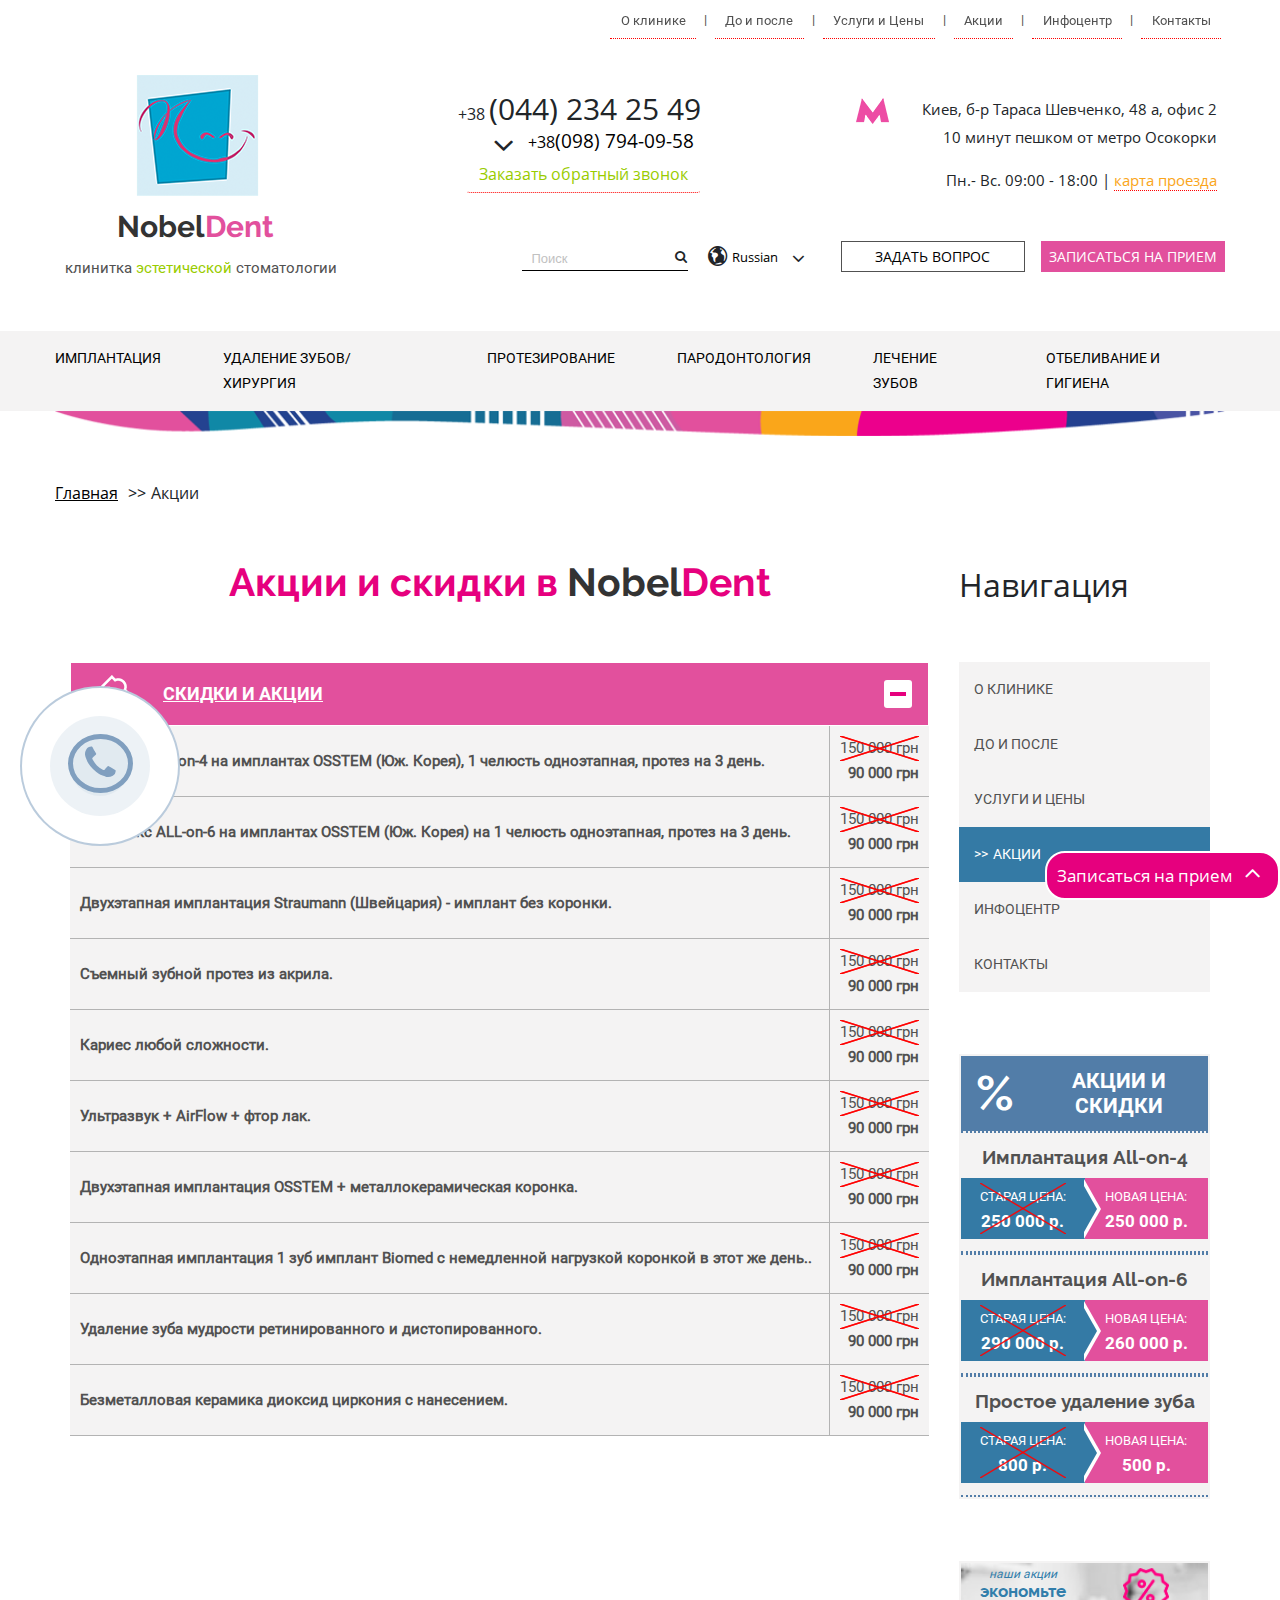
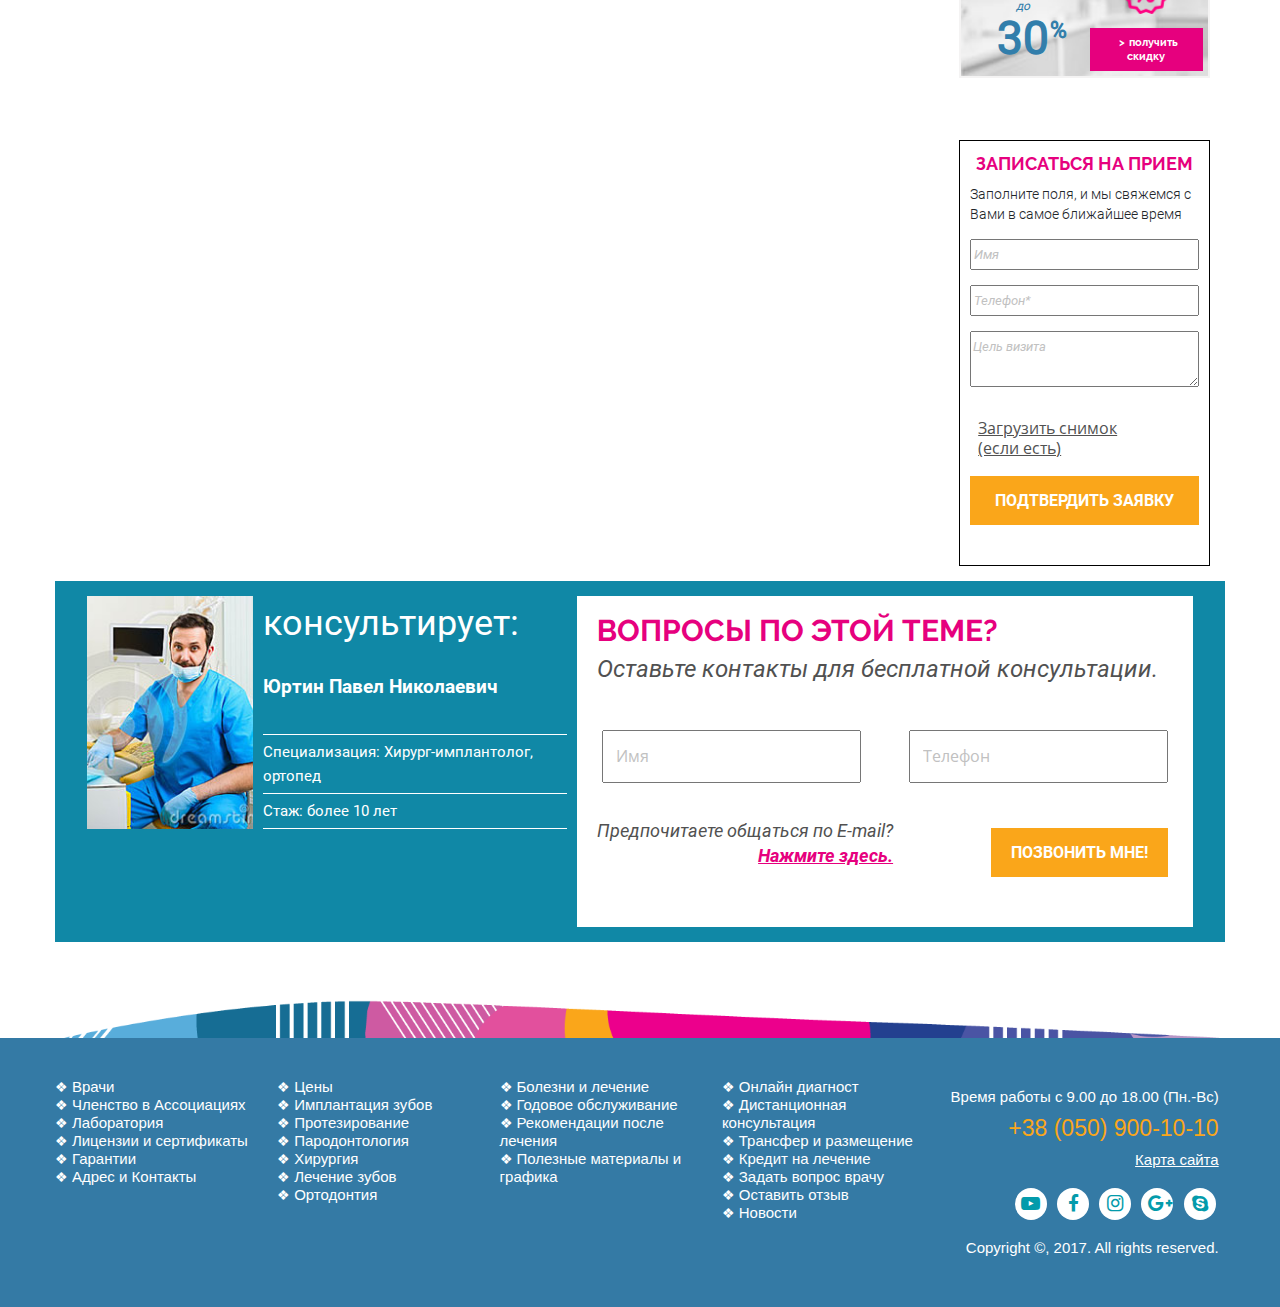
<file: discounts.html>
<!DOCTYPE html>
<html lang="ru">
<head>
    <meta charset="UTF-8">
    <meta name="viewport" content="width=device-width, initial-scale=1.0">
    <meta http-equiv="X-UA-Compatible" content="ie=edge">
    <title>nobel-dent</title>
    <link rel="stylesheet" href="css/normalize.css">
    <link rel="stylesheet" href="css/fontello.css">
    <link rel="stylesheet" href="css/fontello-embedded.css">
    <link  href="css/fotorama.css" rel="stylesheet">
    <script src="js/jquery-3.2.1.min.js"></script> 
    <link rel="stylesheet" href="css/bootstrap.min.css"/>
    <link rel="stylesheet" href="css/style.css">
</head>
<body>
    <div class="wrapper">
      <div class="nav__wrapper nav__wrapper-320">
        <nav class="cd-main-nav-wrapper">
          <ul class="cd-main-nav">
            <li class="main-nav__item"><a href="about.html">О клинике</a></li>
            <li class="main-nav__item hidden">|</li>
            <li class="main-nav__item"><a href="before-after.html">До и после</a></li>
            <li class="main-nav__item hidden">|</li>
            <li class="main-nav__item"><a href="prices.html">Услуги и Цены</a></li>
            <li class="main-nav__item hidden">|</li>
            <li class="main-nav__item"><a href="discounts.html">Акции</a></li>
            <li class="main-nav__item hidden">|</li>
            <li class="main-nav__item"><a href="infocentr.html">Инфоцентр</a></li>
            <li class="main-nav__item hidden">|</li>
            <li class="main-nav__item"><a href="contacts.html">Контакты</a></li>
          </ul>
        </nav>
        <a href="#" class="cd-nav-trigger">
          <span></span>
        </a>
      </div>
      <main class="cd-main-content">
        <!-- main content here -->
      </main>
      <header>
        <div class="planka-top planka-top-320"></div>
        <div class="logo">
          <a href="index.html">
            <picture class="icon">
              <source srcset = "img/logo-big.png" media = "(min-width: 768px)">
              <img srcset="img/logo-mini.png" alt="NobelDent клиника эстетической стоматологии">
            </picture>
            <h2 class="logo__h2">
              <span class="part-color">Nobel</span>Dent<br>
            <span class="part-info">клинитка <span class="part-info-desctop">эстетической</span> стоматологии</span>
            </h2>
          </a>
        </div>
        <div class="header-mobile header-mobile-time-adress">
          <p class="header__adress-time header__adress-time-mobile">Пн.- Вс. 09:00 - 18:00 </p> 
          <p class="header__adress-map header__adress-map-mobile" > <a href="#"> карта проезда</a></p>
          <p class="header__map-marker" ><img src="img/map-marker-point.png" alt=""></p>
        </div>
        <div class="header-mobile">
          <div class="fix-menu__item__select-language">
            <select id="fix-menu__item__select-language-mobile" name="select-language" size="1">
              <option>RUS</option>
              <option>UKR</option>
              <option>EN</option>
            </select>
            <span class="fix-menu__select-button-language ">
              <i class="icon-angle-down"></i>
            </span>
          </div>
  
          <button type="button" class="select-number" data-toggle="modal" data-target="#small__call-phone">
            <div class="form__order-mobile"><span class="size16">+38</span>(098) 794-09-58</div>
              <a class="select-button select-button-number "><i class="icon-angle-down"></i></a>
          </button>
  
          
          <div class="nav__wrapper-mobile">
            <nav class="cd-main-nav-wrapper-mobile">
              <div class="buttons"> 
                <button class="button__hamburger">&#9776;</button>
                <button class="button__cross close">&#735;</button>
              </div>
              <div class="menu-mobile">
                <ul class="cd-main-nav-mobile">
                  <li class="main-nav__item-mobile"><a href="about.html">О клинике</a></li>
                  <li class="main-nav__item-mobile"><a href="before-after.html">До и после</a></li>
                  <li class="main-nav__item-mobile"><a href="prices.html">Услуги</a></li>
                  <li class="main-nav__item-mobile"><a href="prices.html">Цены</a></li>
                  <li class="main-nav__item-mobile"><a href="discounts.html">Акции</a></li>
                  <li class="main-nav__item-mobile"><a href="infocentr.html">Инфоцентр</a></li>
                  <li class="main-nav__item-mobile"><a href="contacts.html">Контакты</a></li>
                </ul>
              </div>
            </nav>
          </div>
        </div>
        <div class="header__wrapper">
          <div class="header__telephone">
            <p>+38 <span class="size30">(044) 234 25 49</span></p>
            <div class="select-number">
              <div class="form"  id="select-number">
                <div class="form__order"><span class="size16">+38</span>(098) 794-09-58</div>
              </div>
              <a class="select-button select-button-number "><i class="icon-angle-down"></i></a>
            </div>
            <button type="button"  class="btn btn-order" data-toggle="modal" data-target="#small__call-phone">Заказать обратный звонок</button>
          </div>
  
          <div class="header__adress">
            <span class="header__metro">
            <img src="img/logo-metro.png" alt="метро">
            </span>
            <p class="header__adress-street">Киев, б-р Тараса Шевченко, 48 а, офис 2<br>
            10 минут пешком от метро Осокорки</p>
            <p class="header__adress-time">Пн.- Вс. 09:00 - 18:00  |  <a class="header__adress-map" href="#"> карта проезда</a></p>
          </div>
          <div class="header__buttons">
            <div class="header__search">
              <i class="icon-search"></i>
              <form action="" method="post" class="header__search__input">
                <input type="search" name="q" placeholder="Поиск" class="search">
                <input type="submit" name="" value="" class="header__search__submit">
              </form>
            </div>
            <div class="select-language">
              <i class="icon-globe"></i>
              <select id="select-language" name="select-language" size="1">
                <option>Russian</option>
                <option>Ukrainian</option>
                <option>English</option>
              </select>
              <span class="select-button select-button-language "><i class="icon-angle-down"></i></span>
            </div>
            <button type="button"  class="btn btnn header__buttons__question uppercase" data-toggle="modal" data-target="#modal__header-order">Задать вопрос</button>
            <button type="button" class="btn btnn header__buttons__order uppercase" data-toggle="modal" data-target="#modal__header-order">Записаться на прием</button>
          </div>    
        </div>
        <div class="modal fade" id="small__call-phone" tabindex="-1" role="dialog" aria-labelledby="small__call-phone" aria-hidden="true">
          <div class="modal-dialog modal-sm">
            <div class="modal-content modal-content__small__call-phone">
              <div class="modal-body">
                <button type="button" class="btn small__btn__call-phone" data-dismiss="modal"><span class="small__btn-close-modal">Close</span></button>
                 
                <div class="form__wrapper__number">
                  <div class="form__title">Заказать обратный звонок</div>
                  <div id="messegeResult"></div>
                  <form>
                    <!-- Hidden Required Fields -->
                    <input type="hidden" name="project_name" value="NobelDent">
                    <input type="hidden" name="admin_email" value="liaforweb@gmail.com">
                    <input type="hidden" name="form_subject" value="NobelDent-заказ обратного звонка">
                    <!-- END Hidden Required Fields -->
                    <input type="text" class="phone-mask" name="Телефон" placeholder="Номер телефона" required>
                    <button class="form__btn">OK</button>
                  </form>
                </div>
              </div>
            </div>
          </div>
        </div>
      </header>
      <div class="main-menu">
        <ul id="accordion" class="accordion accordion-center main-menu__items ">
          <li class="main-menu__item">
            <div class="link">Имплантация<i class="icon-angle-down"></i></div>
            <ul class="submenu">
              <li class="submenu__item">
                <div class="submenu__link submenu__link--open">Виды имплантации<i class="icon-angle-down"></i></div>
                <ul class="subsubmenu__items">
                  <li class="subsubmenu__item"><a href="#">Одноэтапная с немедленой нагрузкой</a></li>
                  <li class="subsubmenu__item"><a href="#">Двухэтапная с отстроченной нагрузкой</a></li>
                  <li class="subsubmenu__item"><a href="#">Производители имплантов</a></li>
                </ul>
              </li>
              <li class="submenu__item">
                <div class="submenu__link submenu__link--open">Имплантация all-on-4<i class="icon-angle-down"></i></div>
                <ul class="subsubmenu__items">
                  <li class="subsubmenu__item"><a href="service-all-on-4.html#all-on-4-concept">Концепция лечения all-on-4</a></li>
                  <li class="subsubmenu__item"><a href="service-all-on-4.html#all-on-4-3d">Трехмерная 3d визуализация планирования лечения</a></li>
                  <li class="subsubmenu__item"><a href="service-all-on-4.html#all-on-4-indications">Показания к имплантации all-on-4</a></li>
                  <li class="subsubmenu__item"><a href="service-all-on-4.html#all-on-4-stages">Этапы имплантации all-on-4</a></li>
                  <li class="subsubmenu__item"><a href="service-all-on-4.html#all-on-4-advantages">Преимущества и недостатки all-on-4</a></li>
                </ul>
              </li>
              <li class="submenu__item">
                <div class="submenu__link submenu__link--open">Имплантация all-on- 6<i class="icon-angle-down"></i></div>
                <ul class="subsubmenu__items">
                  <li class="subsubmenu__item"><a href="#">Имплантация all-on- 6</a></li>
                  <li class="subsubmenu__item"><a href="#">Концепция лечения all-on-6</a></li>
                  <li class="subsubmenu__item"><a href="#">Трехмерная 3d визуализация планирования лечения all-on-6</a></li>
                  <li class="subsubmenu__item"><a href="#">Показания к имплантации all-on-6</a></li>
                  <li class="subsubmenu__item"><a href="#">Этапы имплантации all-on-6</a></li>
                  <li class="subsubmenu__item"><a href="#">Преимущества и недостатки all-on-6</a></li>
                  <li class="subsubmenu__item"><a href="#">Фото до и после all-on-6</a></li>
                </ul>
              </li>
              <li class="submenu__item">
                <div class="submenu__link submenu__link--open">Немедленная нагрузка<i class="icon-angle-down"></i></div>
                <ul class="subsubmenu__items">
                  <li class="subsubmenu__item"><a href="#">Немедленная нагрузка</a></li>
                  <li class="subsubmenu__item"><a href="#">Трехмерная 3d визуализация планирования лечения</a></li>
                  <li class="subsubmenu__item"><a href="#">Этапы имплантации с немедленой нагрузкой</a></li>
                  <li class="subsubmenu__item"><a href="#">Преимущества метода</a></li>
                </ul>
              </li>
              <li class="submenu__item">
                <div class="submenu__link submenu__link--open">Протезы на импланты<i class="icon-angle-down"></i></div>
                <ul class="subsubmenu__items">
                  <li class="subsubmenu__item"><a href="#">Коронки на импланты</a></li>
                  <li class="subsubmenu__item"><a href="#">Условно-съемные</a></li>
                  <li class="subsubmenu__item"><a href="#">Несъемный протез</a></li>
                  <li class="subsubmenu__item"><a href="#">Цеменьируемые конструкци</a></li>
                  <li class="subsubmenu__item"><a href="#">Прикручиываемые конструкции</a></li>
                </ul>
              </li>
              <li class="submenu__item">
                <div class="submenu__link submenu__link--open">Костная пластика<i class="icon-angle-down"></i></div>
                <ul class="subsubmenu__items">
                  <li class="subsubmenu__item"><a href="#">Костная пластика</a></li>
                  <li class="subsubmenu__item"><a href="#">Синус-лифтинг</a></li>
                  <li class="subsubmenu__item"><a href="#">Вертикальная и горизонтальная аугментация</a></li>
                  <li class="subsubmenu__item"><a href="#">Расщипеление альвеолярного отростка</a></li>
                  <li class="subsubmenu__item"><a href="#">Этапы проведения операции</a></li>
                </ul>
              </li>
            </ul>
            <div class="hr"></div>
          </li>
          <li class="main-menu__item">
            <div class="link">Удаление зубов/ Хирургия<i class="icon-angle-down"></i></div>
            <ul class="submenu">
              <li class="submenu__item">
                <div class="submenu__link submenu__link--open">Удаление зубов<i class="icon-angle-down"></i></div>
                <ul class="subsubmenu__items">
                  <li class="subsubmenu__item"><a href="#">Удаление зуба ретенированного</a></li>
                  <li class="subsubmenu__item"><a href="#">Простое удаление зуба</a></li>
                  <li class="subsubmenu__item"><a href="#">Сложное удаление зуба</a></li>
                </ul>
              </li>
              <li class="submenu__item">
                <div class="submenu__link submenu__link--open">Пластика уздечки<i class="icon-angle-down"></i></div>
                <ul class="subsubmenu__items">
                  <li class="subsubmenu__item"><a href="#">Пластика уздечки языка</a></li>
                  <li class="subsubmenu__item"><a href="#">Пластика уздечки губы</a></li>
                  <li class="subsubmenu__item"><a href="#">Этапы проведения операции</a></li>
                </ul>
              </li>
              <li class="submenu__item">
                <div class="submenu__link submenu__link--open">PRP сгусток крови<i class="icon-angle-down"></i></div>
                <ul class="subsubmenu__items">
                  <li class="subsubmenu__item"><a href="#">Показания к применения PRP-технологии</a></li>
                  <li class="subsubmenu__item"><a href="#">Концепция PRP-технологии в стоматологии</a></li>
                  <li class="subsubmenu__item"><a href="#">Эфективность применения PRP-технологии</a></li>
                </ul>
              </li>
              <li class="submenu__item">
                <div class="submenu__link submenu__link--open">PRF Мебрана<i class="icon-angle-down"></i></div>
                <ul class="subsubmenu__items">
                  <li class="subsubmenu__item"><a href="#">Показания к применения PRF-технологии</a></li>
                  <li class="subsubmenu__item"><a href="#">Концепция PRF-технологии в стомотологии</a></li>
                  <li class="subsubmenu__item"><a href="#">Эффективность применения PRF-технологии</a></li>
                </ul>
              </li>
              <li class="submenu__item">
                <div class="submenu__link submenu__link--open">Пластика преддверия<i class="icon-angle-down"></i></div>
                <ul class="subsubmenu__items">
                  <li class="subsubmenu__item"><a href="#">Показания к вмешательству</a></li>
                  <li class="subsubmenu__item"><a href="#">Вестибулопластика</a></li>
                  <li class="subsubmenu__item"><a href="#">Увеличение площади кератинизированой десны</a></li>
                  <li class="subsubmenu__item"><a href="#">Этапы проведения операции</a></li>
                  <li class="subsubmenu__item"><a href="#">Гигиена после операции</a></li>
                </ul>
              </li>
            </ul>
            <div class="hr"></div>
          </li>
          <li class="main-menu__item">
            <div class="link">Протезирование<i class="icon-angle-down"></i></div>
            <ul class="submenu">
              <li class="submenu__item">
                <div class="submenu__link submenu__link--open">Общие сведения<i class="icon-angle-down"></i></div>
                <ul class="subsubmenu__items">
                  <li class="subsubmenu__item"><a href="#">Показания к протезированию зубов</a></li>
                  <li class="subsubmenu__item"><a href="#">Виды и этапы протезирования</a></li>
                  <li class="subsubmenu__item"><a href="#">Правила ухода за протезами</a></li>
                </ul>
              </li>
              <li class="submenu__item">
                <div class="submenu__link submenu__link--open">Несъемные<i class="icon-angle-down"></i></div>
                <ul class="subsubmenu__items">
                  <li class="subsubmenu__item"><a href="#">Целнокерамические (безметаловые) конструкции</a></li>
                  <li class="subsubmenu__item"><a href="#">Металлокерамические несъемные</a></li>
                  <li class="subsubmenu__item"><a href="#">На основе диоксида циркония</a></li>
                  <li class="subsubmenu__item"><a href="#">Композитные</a></li>
                </ul>
              </li>
              <li class="submenu__item">
                <div class="submenu__link submenu__link--open">Съемные<i class="icon-angle-down"></i></div>
                <ul class="subsubmenu__items">
                  <li class="subsubmenu__item"><a href="#">Акриловые протезы</a></li>
                  <li class="subsubmenu__item"><a href="#">Нейлоновые протезы</a></li>
                  <li class="subsubmenu__item"><a href="#">Бюгельные протезы</a></li>
                  <li class="subsubmenu__item"><a href="#">Виды атачментов</a></li>
                </ul>
              </li>
              <li class="submenu__item">
                <div class="submenu__link submenu__link--open">Виниры<i class="icon-angle-down"></i></div>
                <ul class="subsubmenu__items">
                  <li class="subsubmenu__item"><a href="#">Керамические виниры</a></li>
                  <li class="subsubmenu__item"><a href="#">Композитные виниры</a></li>
                  <li class="subsubmenu__item"><a href="#">Люминиры</a></li>
                </ul>
              </li>
              <li class="submenu__item">
                <div class="submenu__link submenu__link--open">Виды керамики<i class="icon-angle-down"></i></div>
                <ul class="subsubmenu__items">
                  <li class="subsubmenu__item"><a href="#">Duceram Kiss (Германия)</a></li>
                  <li class="subsubmenu__item"><a href="#">Vita</a></li>
                  <li class="subsubmenu__item"><a href="#">E-MAX (Германия)</a></li>
                </ul>
              </li>
            </ul>
            <div class="hr"></div>
          </li>
          <li class="main-menu__item">
            <div class="link">Пародонтология<i class="icon-angle-down"></i></div>
            <ul class="submenu">
              <li class="submenu__item">
                <div class="submenu__link submenu__link--open">Пародонтит<i class="icon-angle-down"></i></div>
                <ul class="subsubmenu__items">
                  <li class="subsubmenu__item"><a href="#">Этиология и патоогенез</a></li>
                  <li class="subsubmenu__item"><a href="#">Характерные симптомы</a></li>
                  <li class="subsubmenu__item"><a href="#">Профилактика</a></li>
                  <li class="subsubmenu__item"><a href="#">Подвижность зубов</a></li>
                </ul>
              </li>
              <li class="submenu__item">
                <div class="submenu__link submenu__link--open">Хирургическая чистка<i class="icon-angle-down"></i></div>
                <ul class="subsubmenu__items">
                  <li class="subsubmenu__item"><a href="#">Показания к применению</a></li>
                  <li class="subsubmenu__item"><a href="#">Закрытый кюретаж десен</a></li>
                  <li class="subsubmenu__item"><a href="#">Открытый кюретаж десен</a></li>
                </ul>
              </li>
              <li class="submenu__item">
                <div class="submenu__link submenu__link--open">Шинирование зубов<i class="icon-angle-down"></i></div>
                <ul class="subsubmenu__items">
                  <li class="subsubmenu__item"><a href="#">Показания к шинированию</a></li>
                  <li class="subsubmenu__item"><a href="#">Способы и виды шинирования</a></li>
                  <li class="subsubmenu__item"><a href="#">Этапы проведения процедуры</a></li>
                </ul>
              </li>
              <li class="submenu__item">
                <div class="submenu__link submenu__link--open">Вектор-терапия<i class="icon-angle-down"></i></div>
                <ul class="subsubmenu__items">
                  <li class="subsubmenu__item"><a href="#">Показания к применению</a></li>
                  <li class="subsubmenu__item"><a href="#">Лечение аппаратом Вектор</a></li>
                  <li class="subsubmenu__item"><a href="#">Продолжительность и этапы лечения</a></li>
                </ul>
              </li>
              <li class="submenu__item">
                <div class="submenu__link submenu__link--open">Гингивит<i class="icon-angle-down"></i></div>
                <ul class="subsubmenu__items">
                  <li class="subsubmenu__item"><a href="#">Воспаление и кровоточивость десен</a></li>
                  <li class="subsubmenu__item"><a href="#">Диагностика и лечение</a></li>
                  <li class="subsubmenu__item"><a href="#">Профилактика</a></li>
                </ul>
              </li>
            </ul>
            <div class="hr"></div>
          </li>
          <li class="main-menu__item">
            <div class="link">Лечение зубов<i class="icon-angle-down"></i></div>
            <ul class="submenu">
              <li class="submenu__item">
                <div class="submenu__link submenu__link--open">Лечение кариеса<i class="icon-angle-down"></i></div>
                <ul class="subsubmenu__items">
                  <li class="subsubmenu__item"><a href="#">Причины развития кариеса</a></li>
                  <li class="subsubmenu__item"><a href="#">Классификация кариеса</a></li>
                  <li class="subsubmenu__item"><a href="#">Симптомы кариеса</a></li>
                  <li class="subsubmenu__item"><a href="#">Лечение кариеса прямым методом</a></li>
                  <li class="subsubmenu__item"><a href="#">Лечение кариеса непрямым методом</a></li>
                  <li class="subsubmenu__item"><a href="#">Профилактика кариеса</a></li>
                </ul>
              </li>
              <li class="submenu__item">
                <div class="submenu__link submenu__link--open">Герметизация фиссур<i class="icon-angle-down"></i></div>
                <ul class="subsubmenu__items">
                  <li class="subsubmenu__item"><a href="#">Показания к применению</a></li>
                  <li class="subsubmenu__item"><a href="#">Методы и этапы проведения герметизации</a></li>
                </ul>
              </li>
              <li class="submenu__item">
                <div class="submenu__link submenu__link--open">Лечение пульпита<i class="icon-angle-down"></i></div>
                <ul class="subsubmenu__items">
                  <li class="subsubmenu__item"><a href="#">Причины развития пульпита</a></li>
                  <li class="subsubmenu__item"><a href="#">Классификация пульпита</a></li>
                  <li class="subsubmenu__item"><a href="#">Симптомы пульпита</a></li>
                  <li class="subsubmenu__item"><a href="#">Этапы лечения пульпита</a></li>
                </ul>
              </li>
              <li class="submenu__item">
                <div class="submenu__link submenu__link--open">Периодонтит<i class="icon-angle-down"></i></div>
                <ul class="subsubmenu__items">
                  <li class="subsubmenu__item"><a href="#">Причины возникновения периодонтита</a></li>
                  <li class="subsubmenu__item"><a href="#">Классификация периодонтита</a></li>
                  <li class="subsubmenu__item"><a href="#">Терапевтическое лечение периодонтита</a></li>
                  <li class="subsubmenu__item"><a href="#">Хирургическое лечение периодонтита</a></li>
                </ul>
              </li>
              <li class="submenu__item">
                <div class="submenu__link submenu__link--open">Лечение каналов<i class="icon-angle-down"></i></div>
                <ul class="subsubmenu__items">
                  <li class="subsubmenu__item"><a href="#">Механическая обработка корневых каналов</a></li>
                  <li class="subsubmenu__item"><a href="#">Антисептическая обработка корневых каналов</a></li>
                  <li class="subsubmenu__item"><a href="#">Пломбировка корневых каналов</a></li>
                </ul>
              </li>
              <li class="submenu__item">
                <div class="submenu__link submenu__link--open">Реставрация зубов<i class="icon-angle-down"></i></div>
                <ul class="subsubmenu__items">
                  <li class="subsubmenu__item"><a href="#">Реставрация по шаблону с Wax Up</a></li>
                </ul>
              </li>
            </ul>
            <div class="hr"></div>
          </li>
          <li class="main-menu__item">
            <div class="link">Отбеливание и гигиена<i class="icon-angle-down"></i></div>
            <ul class="submenu">
              <li class="submenu__item">
                <div class="submenu__link submenu__link--open">Гигиеническая чистка<i class="icon-angle-down"></i></div>
                <ul class="subsubmenu__items">
                  <li class="subsubmenu__item"><a href="#">Показания к чистке зубов от камня и налета</a></li>
                  <li class="subsubmenu__item"><a href="#">Современные технологии удаления камня и налета</a></li>
                  <li class="subsubmenu__item"><a href="#">Ультразвуковая чистка зубов от камня и налета</a></li>
                  <li class="subsubmenu__item"><a href="#">Чистка PROPHYflex</a></li>
                  <li class="subsubmenu__item"><a href="#">После процедуры чистки зубов</a></li>
                </ul>
              </li>
              <li class="submenu__item">
                <div class="submenu__link submenu__link--open">Отбеливание<i class="icon-angle-down"></i></div>
                <ul class="subsubmenu__items">
                  <li class="subsubmenu__item"><a href="#">Современные технологии отбеливания</a></li>
                  <li class="subsubmenu__item"><a href="#">Отбеливание Zoom 4</a></li>
                  <li class="subsubmenu__item"><a href="#">После процедуры отбеливания зубов</a></li>
                  <li class="subsubmenu__item"><a href="#">Отбеливание в домашних условиях</a></li>
                </ul>
              </li>
            </ul>
            <div class="hr"></div>
          </li>
        </ul>
      </div>
      
      <div class="fix-menu">
        <div class="fix-menu__wraper">
          <ul class="fix-menu__items">
            <li class="fix-menu__item fix-menu__item__nd"><a href="index.html">Клиника стоматологии <b>NobelDent</b></a></li>
            <li class="fix-menu__item fix-menu__item__bef-af"><a href="before-after.html">До и После</a></li>
            <li class="fix-menu__item fix-menu__item__phone">
              <button type="button" class="select-number fix-menu__item__select-number" data-toggle="modal" data-target="#small__call-phone">
                <i class="icon-phone icon-phone__fix-menu"></i>
                <i class="icon-angle-down fix-menu__select-button-number"></i>
                <div class="form__order-fix"><span class="size14">+38</span>(098) 794-09-58</div>
              </button>
            </li>
            <li class="fix-menu__item fix-menu__item__usl"><a href="prices.html">Услуги</a></li>
            <li class="fix-menu__item"><a href="prices.html">Цены</a></li>
            <li class="fix-menu__item fix-menu__item__language">
              <div class="fix-menu__item__select-language">
                
                <select id="fix-menu__item__select-language" name="select-language" size="1">
                  <option>RUS</option>
                  <option>UKR</option>
                  <option>EN</option>
                </select>
                <span class="fix-menu__select-button-language ">
                  <i class="icon-angle-down"></i>
                </span>
              </div>
            </li>
            <li class="fix-menu__item fix-menu__item__akcii"><a href="discounts.html">Акции</a></li>
            <li class="fix-menu__item fix-menu__item__cont"><a href="contacts.html">Контакты</a></li>
            <li class="fix-menu__item fix-menu__item__order"><a href="#">Записаться на прием</a></li>
          </ul>
        </div>
      </div>
    <div class="service__nav">
      <div class="planka-top"></div>
      <ul class="service__nav__items">
        <li class="about__nav-current"><a href="index.html">Главная</a>
          <div class="service__nav__submenu about__nav__submenu">
            <ul>
              <li><a href="about.html">О клинике</a></li>
              <li><a href="before-after.html">До и После</a></li>
              <li><a href="prices.html">Услуги и Цены</a></li>
              <li><a>Акции</a></li>
              <li><a href="infocentr.html">Инфоцентр</a></li>
              <li><a href="contacts.html">Контакты</a></li>
            </ul>
          </div>
          <li class="service__nav-current service__nav__submenu-current"><a>Акции</a></li>
      </ul>
    </div>
    <div class="service">
      <div class="service__content" id="article">
        <div class="block-on-off__wrapper block-on-off__wrapper__prices block-on-off__discounts">
          <h2 class="service__content__h2 about__h2">Акции и скидки в <span class="part-color">Nobel</span>Dent</h2>
          <ul>
            <li>
              <h3>
                Скидки и акции
                <span class="minus minus-rose"></span>
                <span class="plus plus-rose"></span>
                <span class="discounts-logo"><img src="img/discounts.png" alt="Акции и скидки"></span>
              </h3>
              <table class="service__price__table block-on-off">
                <tr>
                  <td width="95%">
                    <strong class="ttl">Комплекс All-on-4 на имплантах OSSTEM (Юж. Корея), 1 челюсть одноэтапная, протез на 3 день.</strong><br>
                  </td>
                  <td class="cost">
                    <p class="old-cost del-cross"><del class="cross">150 000 грн</del></p>
                    <strong class="cost">90 000 грн</strong>
                  </td>
                </tr>
                <tr>
                  <td width="95%"><strong class="ttl">Комплекс ALL-on-6 на имплантах OSSTEM (Юж. Корея) на 1 челюсть одноэтапная, протез на 3 день.</strong>
                  </td>
                  <td class="cost">
                    <p class="old-cost del-cross"><del class="cross">150 000 грн</del></p>
                    <strong class="cost">90 000 грн</strong>
                  </td>
                </tr>
                <tr>
                  <td width="95%"><strong class="ttl">Двухэтапная имплантация Straumann (Швейцария) - имплант без коронки.</strong>
                  </td>
                  <td class="cost">
                    <p class="old-cost del-cross"><del class="cross">150 000 грн</del></p>
                    <strong class="cost">90 000 грн</strong>
                  </td>
                </tr>
                <tr>
                  <td width="95%"><strong class="ttl">Съемный зубной протез из акрила.</strong>
                  </td>
                  <td class="cost">
                    <p class="old-cost del-cross"><del class="cross">150 000 грн</del></p>
                    <strong class="cost">90 000 грн</strong>
                  </td>
                </tr>
                <tr>
                  <td width="95%"><strong class="ttl">Кариес любой сложности.</strong>
                  </td>
                  <td class="cost">
                    <p class="old-cost del-cross"><del class="cross">150 000 грн</del></p>
                    <strong class="cost">90 000 грн</strong>
                  </td>
                </tr>
                <tr>
                  <td width="95%"><strong class="ttl">Ультразвук + AirFlow + фтор лак.</strong>
                  </td>
                  <td class="cost">
                    <p class="old-cost del-cross"><del class="cross">150 000 грн</del></p>
                    <strong class="cost">90 000 грн</strong>
                  </td>
                </tr>
                <tr>
                  <td width="95%"><strong class="ttl">Двухэтапная имплантация OSSTEM + металлокерамическая коронка.</strong>
                  </td>
                  <td class="cost">
                    <p class="old-cost del-cross"><del class="cross">150 000 грн</del></p>
                    <strong class="cost">90 000 грн</strong>
                  </td>
                </tr>
                <tr>
                  <td width="95%"><strong class="ttl">Одноэтапная имплантация 1 зуб имплант Biomed с немедленной нагрузкой коронкой в этот же день..</strong>
                  </td>
                  <td class="cost">
                    <p class="old-cost del-cross"><del class="cross">150 000 грн</del></p>
                    <strong class="cost">90 000 грн</strong>
                  </td>
                </tr>
                <tr>
                  <td width="95%"><strong class="ttl">Удаление зуба мудрости ретинированного и дистопированного.</strong>
                  </td>
                  <td class="cost">
                    <p class="old-cost del-cross"><del class="cross">150 000 грн</del></p>
                    <strong class="cost">90 000 грн</strong>
                  </td>
                </tr>
                <tr>
                  <td width="95%"><strong class="ttl">Безметалловая керамика диоксид циркония с нанесением.</strong>
                  </td>
                  <td class="cost">
                    <p class="old-cost del-cross"><del class="cross">150 000 грн</del></p>
                    <strong class="cost">90 000 грн</strong>
                  </td>
                </tr>
              </table>
            </li>
          </ul>
        </div>
      </div>
      <div class="service__sidebar mini-navigation" id="aside2">
        <h2 class="mini-navigation__title">Навигация</h2>
        <div class="main-menu">
          <ul id="accordion2" class="accordion main-menu__items ">
            <li class="main-menu__item">
              <a class="link" href="about.html">О клинике</a>
              <div class="hr"></div>
            </li>
            <li class="main-menu__item">
              <a class="link" href="before-after.html">До и после</a>
              <div class="hr"></div>
            </li>
            <li class="main-menu__item">
              <a class="link" href="prices.html">Услуги и Цены</a>
              <div class="hr"></div>
            </li>
            <li class="main-menu__item open">
              <a class="link current-element">Акции</a>
              <div class="hr"></div>
            </li>
            <li class="main-menu__item">
              <a class="link" href="infocentr.html">Инфоцентр</a>
              <div class="hr"></div>
            </li>
            <li class="main-menu__item">
              <a class="link" href="contacts.html">Контакты</a>
              <div class="hr"></div>
            </li>
          </ul>
        </div>
        <div class="service__discounts">
          <div class="service__discounts__title">
            <div class="discount__element">%</div>
            <h2>Акции и скидки</h2>
          </div>
          <a href="discounts.html">
            <div class="discount__baner">
              <div class="discount__baner__title" >Имплантация All-on-4</div>
              <div class="discount__baner__price discount__baner__price-old">
                <del class="cross">
                  <span class="uppercase">Старая цена:</span><br> 250 000 р.
                </del>
              </div>
              <div class="discount__baner__price discount__baner__price-new"><span class="uppercase">Новая цена:</span><br> 250 000 р.</div>
            </div>
          </a>
          <a href="discounts.html">
            <div class="discount__baner">
              <div class="discount__baner__title" >Имплантация All-on-6</div>
              <div class="discount__baner__price discount__baner__price-old">
                <del class="cross">
                  <span class="uppercase">Старая цена:</span><br> 290 000 р.
                </del>
              </div>
              <div class="discount__baner__price discount__baner__price-new"><span class="uppercase">Новая цена:</span><br> 260 000 р.</div>
            </div>
          </a>
          <a href="discounts.html">
            <div class="discount__baner">
              <div class="discount__baner__title">Простое удаление зуба</div>
              <div class="discount__baner__price discount__baner__price-old">
                <del class="cross">
                  <span class="uppercase">Старая цена:</span><br> 800 р.
                </del>
              </div>
              <div class="discount__baner__price discount__baner__price-new"><span class="uppercase">Новая цена:</span><br> 500 р.</div>
            </div>
          </a>
        </div>
        <div class="service__discounts">
          <div class="discount__baner__wrapper">
            <div class="discount__baner__wrapper--part">наши aкции<br>
              <span class="discount__baner__wrapper--discount">экономьте</span><br>
              до<br>
              <span class="discount__baner__wrapper--number">30</span>
            </div>
            <div class="discount__baner__wrapper--part">
              <div class="discount__baner__procent"><img src="img/baner__procent.png" alt=""></div>
              <a href="discounts.html"><span class="discount__baner__get-discount">получить скидку</span></a>
            </div>
          </div>
        </div>
        <!--Форма обратной связи-->
        <div class="service__sidebar__form" id="service__sidebar__form">
          <h2>Записаться на прием</h2>
          <p>Заполните поля, и мы свяжемся с Вами в самое ближайшее время</p>
          <div id="messegeResult3"></div>
          <form>
            <!-- Hidden Required Fields -->
            <input type="hidden" name="project_name" value="NobelDent">
            <input type="hidden" name="admin_email" value="liaforweb@gmail.com">
            <input type="hidden" name="form_subject" value="NobelDent-записаться на прием">
            <!-- END Hidden Required Fields -->
            <div class="fieldset-wrapper">
              <input type="text" name="Имя" placeholder="Имя" required>
              <input type="text" class="phone-mask" name="Телефон" placeholder="Телефон*" required>
              <textarea placeholder="Цель визита" name="content"></textarea>
              
            </div>
            
            <div class="send-wrapper">
              <div class="fileform">
                <div class="selectbutton selectbutton__sidebar">Загрузить снимок <br> (если есть)</div>
                <input type="file" name="upload" id="upload" onchange="getName(this.value);" />
                <div id="fileformlabel"></div>
              </div>
              <button class="form__btn form__btn-sidebar form__btn-yellow">Подтвердить заявку</button>
            </div>
          </form>
        </div>
      </div>
    </div>
    
       
     

    <div class="service__question">
      <div class="service__question__doctor">
        <div class="doctor">
          <img src="img/services/doctor-urtin.jpg" alt="">
        </div>
        <div class="doctor__about">
          <h2>консультирует:</h2>
          <strong>Юртин Павел Николаевич</strong>
          <p class="service__specialization">Специализация: Хирург-имплантолог, ортопед</p>
          <p class="service__experience">Стаж: более 10 лет</p>
        </div>
      </div>
      <!--Форма обратной связи-->
      <div class="service__question__form" id="service__question__form">
        <h2>Вопросы по этой теме?</h2>
        <p>Оставьте контакты для бесплатной консультации.</p>
        <div id="messegeResult2"></div>
        <form>
          <!-- Hidden Required Fields -->
          <input type="hidden" name="project_name" value="NobelDent">
          <input type="hidden" name="admin_email" value="liaforweb@gmail.com">
          <input type="hidden" name="form_subject" value="NobelDent-бесплатная консультация по All-on-4">
          <!-- END Hidden Required Fields -->
          <div class="fieldset-wrapper fieldset-wrapper__service__question">
            <div class="fieldset-wrapper__service__question-row">
              <input type="text" name="Имя" placeholder="Имя" required>
              <input type="text" class="phone-mask" name="Телефон" placeholder="Телефон" required>
            </div>
            <div class="fieldset-wrapper__service__question-row">
              <textarea class="close" placeholder="Опишите что вас беспокоит." name="content"></textarea>
            </div>
            <div class="fieldset-wrapper__service__question-row">
              <input class="close" type="email" placeholder="Email" name="email">
            </div>
          </div>
          
          <div class="send-wrapper">
            <p>Предпочитаете общаться по E-mail?<br>
            <span>Нажмите здесь.</span></p>
            <button class="form__btn form__btn-sidebar form__btn-yellow form__btn-cons">Позвонить мне!</button>
          </div>
        </form>
      </div>
    </div>
    <div class="planka-bottom"></div>








    

    <footer>
      <div class="footer">
        <div class="footer__list">
          <ul class="footer__list__items">
            <li class="footer__list__item"><a href="#">Врачи</a></li>
            <li class="footer__list__item"><a href="#">Членство в Ассоциациях</a></li>
            <li class="footer__list__item"><a href="#">Лаборатория</a></li>
            <li class="footer__list__item"><a href="#">Лицензии и сертификаты</a></li>
            <li class="footer__list__item"><a href="#">Гарантии</a></li>
            <li class="footer__list__item"><a href="#">Адрес и Контакты</a></li>
          </ul>
        </div>
        <div class="footer__list">
          <ul class="footer__list__items">
            <li class="footer__list__item"><a href="#">Цены</a></li>
            <li class="footer__list__item"><a href="#">Имплантация зубов</a></li>
            <li class="footer__list__item"><a href="#">Протезирование</a></li>
            <li class="footer__list__item"><a href="#">Пародонтология</a></li>
            <li class="footer__list__item"><a href="#">Хирургия</a></li>
            <li class="footer__list__item"><a href="#">Лечение зубов</a></li>
            <li class="footer__list__item"><a href="#">Ортодонтия</a></li>
          </ul>
        </div>
        <div class="footer__list">
          <ul class="footer__list__items">
            <li class="footer__list__item"><a href="#">Болезни и лечение</a></li>
            <li class="footer__list__item"><a href="#">Годовое обслуживание</a></li>
            <li class="footer__list__item"><a href="#">Рекомендации после лечения</a></li>
            <li class="footer__list__item"><a href="#">Полезные материалы и графика</a></li>
          </ul>
        </div>
        <div class="footer__list">
          <ul class="footer__list__items">
            <li class="footer__list__item"><a href="#">Онлайн диагност</a></li>
            <li class="footer__list__item"><a href="#">Дистанционная консультация</a></li>
            <li class="footer__list__item"><a href="#">Трансфер и размещение</a></li>
            <li class="footer__list__item"><a href="#">Кредит на лечение</a></li>
            <li class="footer__list__item"><a href="#"> Задать вопрос врачу</a></li>
            <li class="footer__list__item"><a href="#">Оставить отзыв</a></li>
            <li class="footer__list__item"><a href="#">Новости</a></li>
          </ul>
        </div>
        <div class="footer__info">
          <p>Время работы с 9.00 до 18.00 (Пн.-Вс)<br>
          <span class="footer__tel">+38 (050) 900-10-10</span></p>
          <a href="#">Карта сайта </a>  
          
          <div class="social-links">
              <a href="#"><i class="icon-youtube-play"></i></a>
              <a href="#"><i class="icon-facebook"></i></a>
              <a href="#"><i class="icon-instagram"></i></a>
              <a href="#"><i class="icon-gplus"></i></a>
              <a href="#"><i class="icon-skype"></i></a>
          </div>
          <p>Copyright ©, 2017. All rights reserved.</p>
        </div>
      </div>
    </footer>
     
    <!--телефонная трубка-->
    <button type="button" id="call-phone" class="call-phone" data-toggle="modal" data-target="#modal__call-phone">
      <div class="call-phone__circle"></div>
      <div class="call-phone__circle-fill"></div>
      <div class="call-phone__circle-img"><i class="icon-phone icon-phone__call-phone"></i> </div>
    </button>
  <!--Форма обратной связи-->

    <div class="fix-form form" id="form">
      
      <div class="form__order">Записаться на прием<i class="icon-angle-down"></i></div>
      <div class="form__wrapper">
        <div class="form__title">Записаться на прием</div>
        <div id="messegeResult"></div>
      
        <form>
          <!-- Hidden Required Fields -->
          <input type="hidden" name="project_name" value="NobelDent">
          <input type="hidden" name="admin_email" value="liaforweb@gmail.com">
          <input type="hidden" name="form_subject" value="NobelDent-вопрос">
          <!-- END Hidden Required Fields -->
          <input type="text" name="Имя" placeholder="Ваше имя" required><br>
          <input type="text" class="phone-mask" name="Телефон" placeholder="Ваш телефон*"><br>
          <input type="text" name="Цель" placeholder="Цель визита" required><br>

          <button class="form__btn form__btn__fix-form">Подтвердить заявку</button>
        </form>
      </div>
    </div>


  </div>

  <!-- Modal header-order -->
  <div class="modal fade" id="modal__header-order" tabindex="-1" role="dialog" aria-labelledby="popup__header-order" aria-hidden="true">
    <div class="modal-dialog" role="document">
      <div class="modal-content modal-content__header-order">
        <div class="modal-header modal-header__header-order">
          <h5 class="modal-title modal-title__header-order" id="popup__header-order">Бесплатная консультация врача</h5>
          <button type="button" class="btn btn__header-order" data-dismiss="modal"><span class="btn-close-modal">Close</span></button>
        </div>
        <div class="modal-body modal-body__header-order">
          <!--Форма обратной связи-->
          <div class="form__header-order" id="form">
            <p class="modal-body-title__header-order"> Оставьте свои контакты</p>
            <div id="messegeResult4"></div>
            <form>
              <!-- Hidden Required Fields -->
              <input type="hidden" name="project_name" value="NobelDent">
              <input type="hidden" name="admin_email" value="liaforweb@gmail.com">
              <input type="hidden" name="form_subject" value="NobelDent-записаться на прием">
              <!-- END Hidden Required Fields -->
              <div class="fieldset-wrapper fieldset-wrapper__header-order">
                <input type="text" name="Имя" placeholder="Имя">
                <input type="text" name="Телефон" placeholder="Телефон*" required class="phone-mask">
                <input type="text" name="Email" placeholder="Email">
                <textarea placeholder="Сообщение" name="content"></textarea>
                
              </div>
              
              <div class="send-wrapper">
                <div class="fileform">
                  <div class="selectbutton selectbutton__header-order">Загрузить снимок <br> (если есть)</div>
                  <input type="file" name="upload" id="upload" onchange="getName(this.value);" />
                  <div id="fileformlabel"></div>
                </div>
                <button class="form__btn form__btn__header-order form__btn-rose">Задать вопрос</button>
              </div>
              <p class="person-dan">Нажимая на кнопку и отправляя форму, вы даете согласие на обработку своих персональных данных. <a class="person-dan__doc" href="#">Пользовательское соглашение и политика конфиденциальности.</a></p>
            </form>
          </div>
        </div>
      </div>
    </div>
  </div>


<!-- popup call-phone -->
<div class="modal fade" id="modal__call-phone" tabindex="-1" role="dialog" aria-labelledby="call-phone" aria-hidden="true">
  <div class="modal-dialog modal-dialog__call-phone" role="document">
    <div class="modal-content modal-content__call-phone">
      <div class="modal-body modal-body__call-phone">
        <button type="button" class="btn btn__call-phone" data-dismiss="modal"><span class="btn-close-modal btn-close-modal__call-phone">Close</span></button>
        <p class="title__call-phone">Оставьте телефон или наберите +38 <span class="bold__call-phone">(050) 111-11-11</span></p>
        <div class="form__call-phone__wrapper" id="form__call-phone">
          <p>Наш специалист перезвонит вам в кратчайшие сроки.</p>
          <div id="messegeResult5"></div>
          <form class="form__call-phone">
            <!-- Hidden Required Fields -->
            <input type="hidden" name="project_name" value="NobelDent">
            <input type="hidden" name="admin_email" value="liaforweb@gmail.com">
            <input type="hidden" name="form_subject" value="NobelDent-записаться на прием">
            <!-- END Hidden Required Fields -->
            <div class="fieldset-wrapper fieldset-wrapper____call-phone">
              <label>Ваше имя
              <input type="text" name="Имя" required></label>
              <label>Телефон
              <input type="text" name="Телефон" required class="phone-mask"></label>
            </div>
            <div class="send-wrapper hr-center">
              <button class="form__btn form__btn__call-phone form__btn-rose">Позвонить</button>
            </div>
          </form>
          <p>По данным нашего опроса 80% пользовталеей получают нужную информацию в 10 раз быстрее в процессе разговора, чем при самостоятельном поиске на сайте.<br>
          Наши консультаны профессионалы в стоматологии.</p>
        </div>
        <p class="footer__call-phone">Предоставляемые данные конфиденциальны, если вы останетесь не довольны ответом и не захотите с нами общаться, 
        данные будут удалены.</p>
        <div class="info__call-phone"><img src="img/icon-info.png" alt="">
        </div>
      </div>
    </div>
  </div>
</div>

  <script src="js/fotorama.js"></script>
  <script src="js/jquery-3.2.1.min.js"></script> 
  <script src="js/maskedinput.js" type="text/javascript"></script>
  <script src="js/popper.min.js"></script>
  <script src="js/bootstrap.min.js"></script>
  <script src="js/script.js"></script>
</body>
</html>
</file>
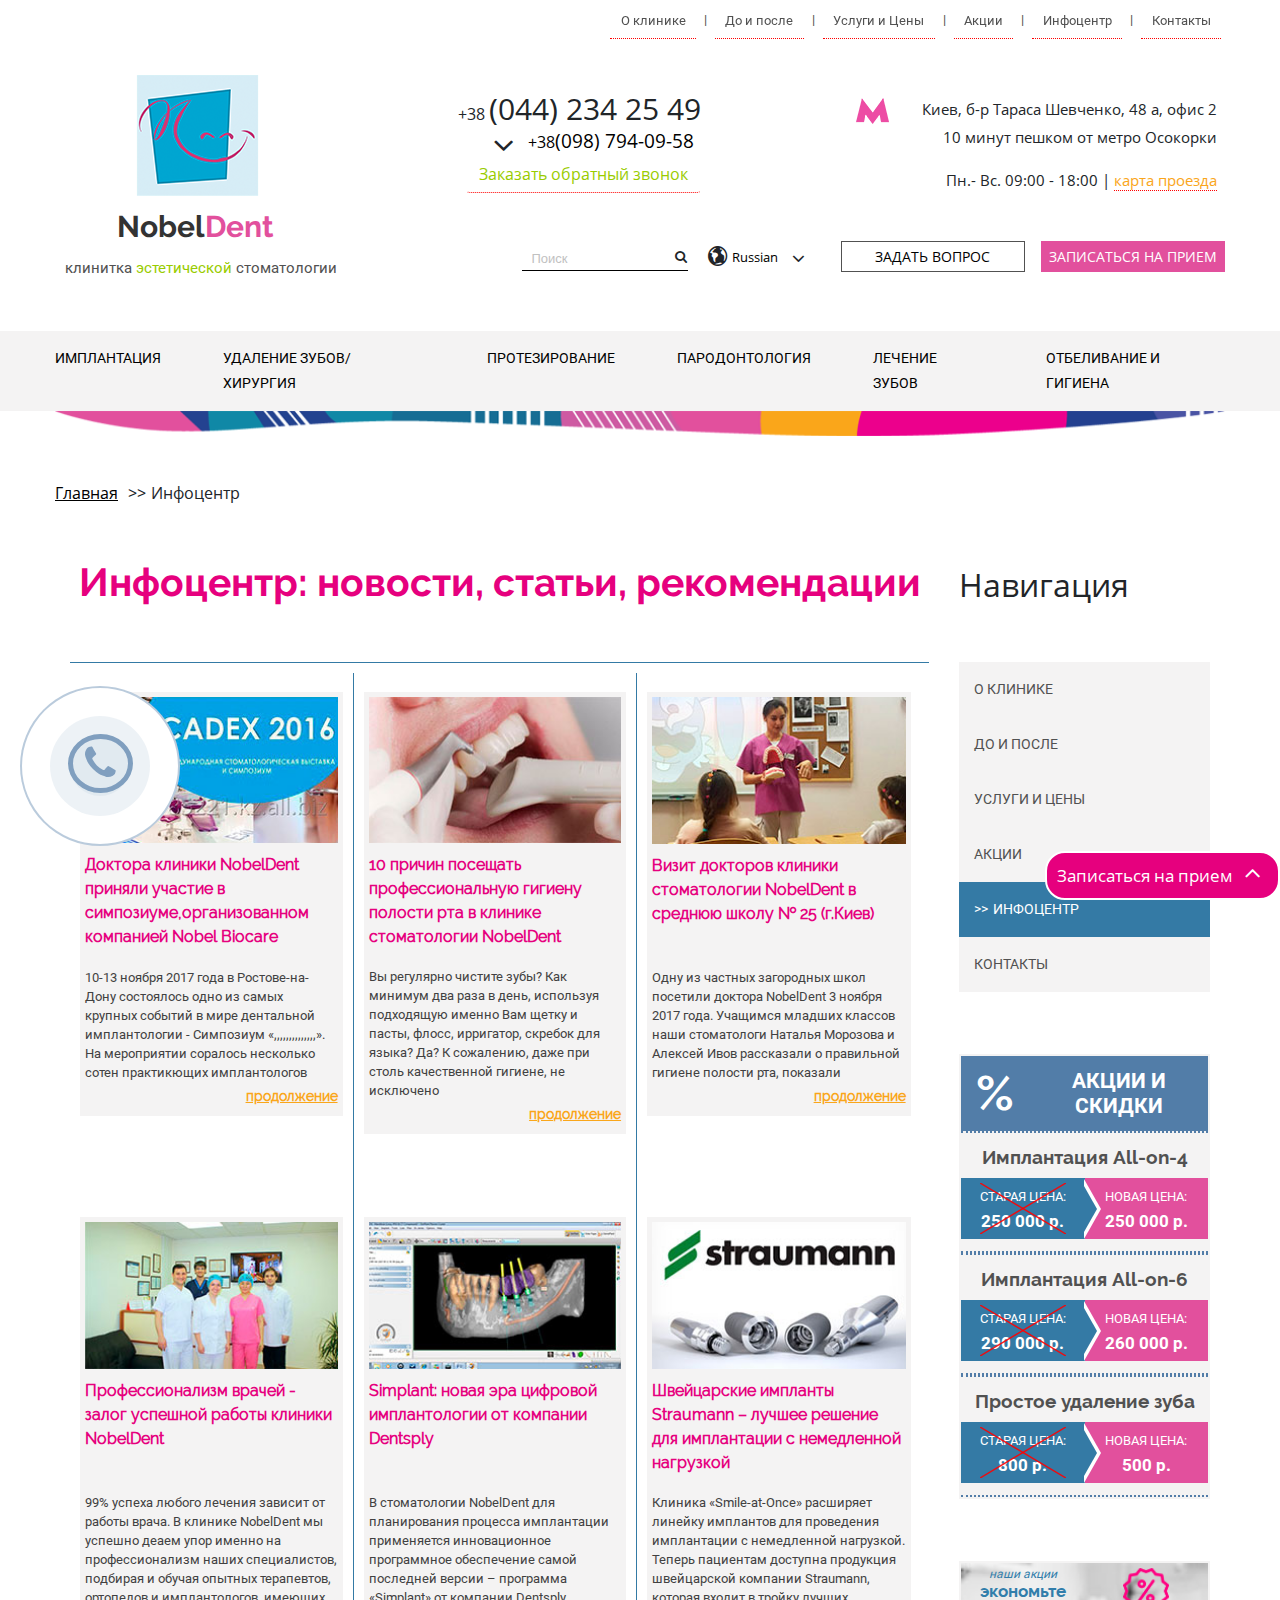
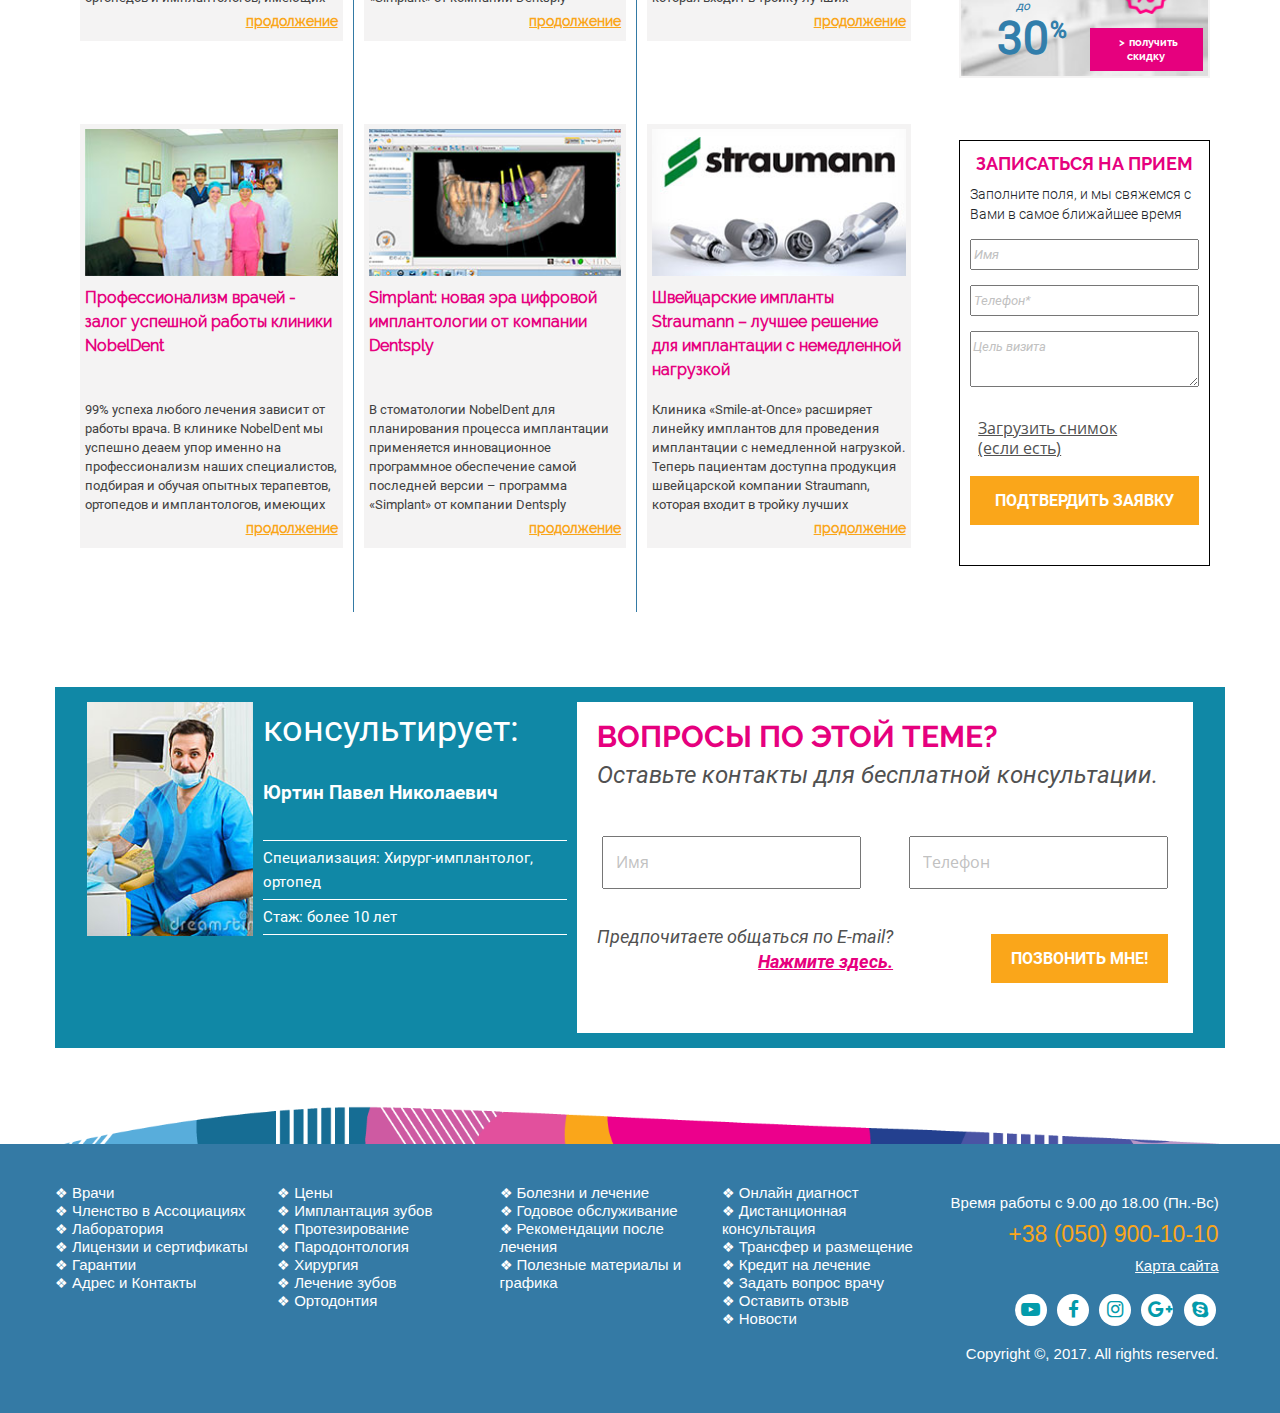
<file: infocentr.html>
<!DOCTYPE html>
<html lang="ru">
<head>
    <meta charset="UTF-8">
    <meta name="viewport" content="width=device-width, initial-scale=1.0">
    <meta http-equiv="X-UA-Compatible" content="ie=edge">
    <title>nobel-dent</title>
    <link rel="stylesheet" href="css/normalize.css">
    <link rel="stylesheet" href="css/fontello.css">
    <link rel="stylesheet" href="css/fontello-embedded.css">
    <link  href="css/fotorama.css" rel="stylesheet">
    <script src="js/jquery-3.2.1.min.js"></script> 
    <link rel="stylesheet" href="css/bootstrap.min.css"/>
    <link rel="stylesheet" href="css/style.css">
</head>
<body>
    <div class="wrapper">
      <div class="nav__wrapper nav__wrapper-320">
        <nav class="cd-main-nav-wrapper">
          <ul class="cd-main-nav">
            <li class="main-nav__item"><a href="about.html">О клинике</a></li>
            <li class="main-nav__item hidden">|</li>
            <li class="main-nav__item"><a href="before-after.html">До и после</a></li>
            <li class="main-nav__item hidden">|</li>
            <li class="main-nav__item"><a href="prices.html">Услуги и Цены</a></li>
            <li class="main-nav__item hidden">|</li>
            <li class="main-nav__item"><a href="discounts.html">Акции</a></li>
            <li class="main-nav__item hidden">|</li>
            <li class="main-nav__item"><a href="infocentr.html">Инфоцентр</a></li>
            <li class="main-nav__item hidden">|</li>
            <li class="main-nav__item"><a href="contacts.html">Контакты</a></li>
          </ul>
        </nav>
        <a href="#" class="cd-nav-trigger">
          <span></span>
        </a>
      </div>
      <main class="cd-main-content">
        <!-- main content here -->
      </main>
      <header>
        <div class="planka-top planka-top-320"></div>
        <div class="logo">
          <a href="index.html">
            <picture class="icon">
              <source srcset = "img/logo-big.png" media = "(min-width: 768px)">
              <img srcset="img/logo-mini.png" alt="NobelDent клиника эстетической стоматологии">
            </picture>
            <h2 class="logo__h2">
              <span class="part-color">Nobel</span>Dent<br>
            <span class="part-info">клинитка <span class="part-info-desctop">эстетической</span> стоматологии</span>
            </h2>
          </a>
        </div>
        <div class="header-mobile header-mobile-time-adress">
          <p class="header__adress-time header__adress-time-mobile">Пн.- Вс. 09:00 - 18:00 </p> 
          <p class="header__adress-map header__adress-map-mobile" > <a href="#"> карта проезда</a></p>
          <p class="header__map-marker" ><img src="img/map-marker-point.png" alt=""></p>
        </div>
        <div class="header-mobile">
          <div class="fix-menu__item__select-language">
            <select id="fix-menu__item__select-language-mobile" name="select-language" size="1">
              <option>RUS</option>
              <option>UKR</option>
              <option>EN</option>
            </select>
            <span class="fix-menu__select-button-language ">
              <i class="icon-angle-down"></i>
            </span>
          </div>
  
          <button type="button" class="select-number" data-toggle="modal" data-target="#small__call-phone">
            <div class="form__order-mobile"><span class="size16">+38</span>(098) 794-09-58</div>
              <a class="select-button select-button-number "><i class="icon-angle-down"></i></a>
          </button>
  
          
          <div class="nav__wrapper-mobile">
            <nav class="cd-main-nav-wrapper-mobile">
              <div class="buttons"> 
                <button class="button__hamburger">&#9776;</button>
                <button class="button__cross close">&#735;</button>
              </div>
              <div class="menu-mobile">
                <ul class="cd-main-nav-mobile">
                  <li class="main-nav__item-mobile"><a href="about.html">О клинике</a></li>
                  <li class="main-nav__item-mobile"><a href="before-after.html">До и после</a></li>
                  <li class="main-nav__item-mobile"><a href="prices.html">Услуги</a></li>
                  <li class="main-nav__item-mobile"><a href="prices.html">Цены</a></li>
                  <li class="main-nav__item-mobile"><a href="discounts.html">Акции</a></li>
                  <li class="main-nav__item-mobile"><a href="infocentr.html">Инфоцентр</a></li>
                  <li class="main-nav__item-mobile"><a href="contacts.html">Контакты</a></li>
                </ul>
              </div>
            </nav>
          </div>
        </div>
        <div class="header__wrapper">
          <div class="header__telephone">
            <p>+38 <span class="size30">(044) 234 25 49</span></p>
            <div class="select-number">
              <div class="form"  id="select-number">
                <div class="form__order"><span class="size16">+38</span>(098) 794-09-58</div>
              </div>
              <a class="select-button select-button-number "><i class="icon-angle-down"></i></a>
            </div>
            <button type="button"  class="btn btn-order" data-toggle="modal" data-target="#small__call-phone">Заказать обратный звонок</button>
          </div>
  
          <div class="header__adress">
            <span class="header__metro">
            <img src="img/logo-metro.png" alt="метро">
            </span>
            <p class="header__adress-street">Киев, б-р Тараса Шевченко, 48 а, офис 2<br>
            10 минут пешком от метро Осокорки</p>
            <p class="header__adress-time">Пн.- Вс. 09:00 - 18:00  |  <a class="header__adress-map" href="#"> карта проезда</a></p>
          </div>
          <div class="header__buttons">
            <div class="header__search">
              <i class="icon-search"></i>
              <form action="" method="post" class="header__search__input">
                <input type="search" name="q" placeholder="Поиск" class="search">
                <input type="submit" name="" value="" class="header__search__submit">
              </form>
            </div>
            <div class="select-language">
              <i class="icon-globe"></i>
              <select id="select-language" name="select-language" size="1">
                <option>Russian</option>
                <option>Ukrainian</option>
                <option>English</option>
              </select>
              <span class="select-button select-button-language "><i class="icon-angle-down"></i></span>
            </div>
            <button type="button"  class="btn btnn header__buttons__question uppercase" data-toggle="modal" data-target="#modal__header-order">Задать вопрос</button>
            <button type="button" class="btn btnn header__buttons__order uppercase" data-toggle="modal" data-target="#modal__header-order">Записаться на прием</button>
          </div>    
        </div>
        <div class="modal fade" id="small__call-phone" tabindex="-1" role="dialog" aria-labelledby="small__call-phone" aria-hidden="true">
          <div class="modal-dialog modal-sm">
            <div class="modal-content modal-content__small__call-phone">
              <div class="modal-body">
                <button type="button" class="btn small__btn__call-phone" data-dismiss="modal"><span class="small__btn-close-modal">Close</span></button>
                <div class="form__wrapper__number">
                  <div class="form__title">Заказать обратный звонок</div>
                  <div id="messegeResult"></div>
                  <form>
                    <!-- Hidden Required Fields -->
                    <input type="hidden" name="project_name" value="NobelDent">
                    <input type="hidden" name="admin_email" value="liaforweb@gmail.com">
                    <input type="hidden" name="form_subject" value="NobelDent-заказ обратного звонка">
                    <!-- END Hidden Required Fields -->
                    <input type="text" class="phone-mask" name="Телефон" placeholder="Номер телефона" required>
                    <button class="form__btn">OK</button>
                  </form>
                </div>
              </div>
            </div>
          </div>
        </div>
      </header>
      <div class="main-menu">
        <ul id="accordion" class="accordion accordion-center main-menu__items ">
          <li class="main-menu__item">
            <div class="link">Имплантация<i class="icon-angle-down"></i></div>
            <ul class="submenu">
              <li class="submenu__item">
                <div class="submenu__link submenu__link--open">Виды имплантации<i class="icon-angle-down"></i></div>
                <ul class="subsubmenu__items">
                  <li class="subsubmenu__item"><a href="#">Одноэтапная с немедленой нагрузкой</a></li>
                  <li class="subsubmenu__item"><a href="#">Двухэтапная с отстроченной нагрузкой</a></li>
                  <li class="subsubmenu__item"><a href="#">Производители имплантов</a></li>
                </ul>
              </li>
              <li class="submenu__item">
                <div class="submenu__link submenu__link--open">Имплантация all-on-4<i class="icon-angle-down"></i></div>
                <ul class="subsubmenu__items">
                  <li class="subsubmenu__item"><a href="service-all-on-4.html#all-on-4-concept">Концепция лечения all-on-4</a></li>
                  <li class="subsubmenu__item"><a href="service-all-on-4.html#all-on-4-3d">Трехмерная 3d визуализация планирования лечения</a></li>
                  <li class="subsubmenu__item"><a href="service-all-on-4.html#all-on-4-indications">Показания к имплантации all-on-4</a></li>
                  <li class="subsubmenu__item"><a href="service-all-on-4.html#all-on-4-stages">Этапы имплантации all-on-4</a></li>
                  <li class="subsubmenu__item"><a href="service-all-on-4.html#all-on-4-advantages">Преимущества и недостатки all-on-4</a></li>
                </ul>
              </li>
              <li class="submenu__item">
                <div class="submenu__link submenu__link--open">Имплантация all-on- 6<i class="icon-angle-down"></i></div>
                <ul class="subsubmenu__items">
                  <li class="subsubmenu__item"><a href="#">Имплантация all-on- 6</a></li>
                  <li class="subsubmenu__item"><a href="#">Концепция лечения all-on-6</a></li>
                  <li class="subsubmenu__item"><a href="#">Трехмерная 3d визуализация планирования лечения all-on-6</a></li>
                  <li class="subsubmenu__item"><a href="#">Показания к имплантации all-on-6</a></li>
                  <li class="subsubmenu__item"><a href="#">Этапы имплантации all-on-6</a></li>
                  <li class="subsubmenu__item"><a href="#">Преимущества и недостатки all-on-6</a></li>
                  <li class="subsubmenu__item"><a href="#">Фото до и после all-on-6</a></li>
                </ul>
              </li>
              <li class="submenu__item">
                <div class="submenu__link submenu__link--open">Немедленная нагрузка<i class="icon-angle-down"></i></div>
                <ul class="subsubmenu__items">
                  <li class="subsubmenu__item"><a href="#">Немедленная нагрузка</a></li>
                  <li class="subsubmenu__item"><a href="#">Трехмерная 3d визуализация планирования лечения</a></li>
                  <li class="subsubmenu__item"><a href="#">Этапы имплантации с немедленой нагрузкой</a></li>
                  <li class="subsubmenu__item"><a href="#">Преимущества метода</a></li>
                </ul>
              </li>
              <li class="submenu__item">
                <div class="submenu__link submenu__link--open">Протезы на импланты<i class="icon-angle-down"></i></div>
                <ul class="subsubmenu__items">
                  <li class="subsubmenu__item"><a href="#">Коронки на импланты</a></li>
                  <li class="subsubmenu__item"><a href="#">Условно-съемные</a></li>
                  <li class="subsubmenu__item"><a href="#">Несъемный протез</a></li>
                  <li class="subsubmenu__item"><a href="#">Цеменьируемые конструкци</a></li>
                  <li class="subsubmenu__item"><a href="#">Прикручиываемые конструкции</a></li>
                </ul>
              </li>
              <li class="submenu__item">
                <div class="submenu__link submenu__link--open">Костная пластика<i class="icon-angle-down"></i></div>
                <ul class="subsubmenu__items">
                  <li class="subsubmenu__item"><a href="#">Костная пластика</a></li>
                  <li class="subsubmenu__item"><a href="#">Синус-лифтинг</a></li>
                  <li class="subsubmenu__item"><a href="#">Вертикальная и горизонтальная аугментация</a></li>
                  <li class="subsubmenu__item"><a href="#">Расщипеление альвеолярного отростка</a></li>
                  <li class="subsubmenu__item"><a href="#">Этапы проведения операции</a></li>
                </ul>
              </li>
            </ul>
            <div class="hr"></div>
          </li>
          <li class="main-menu__item">
            <div class="link">Удаление зубов/ Хирургия<i class="icon-angle-down"></i></div>
            <ul class="submenu">
              <li class="submenu__item">
                <div class="submenu__link submenu__link--open">Удаление зубов<i class="icon-angle-down"></i></div>
                <ul class="subsubmenu__items">
                  <li class="subsubmenu__item"><a href="#">Удаление зуба ретенированного</a></li>
                  <li class="subsubmenu__item"><a href="#">Простое удаление зуба</a></li>
                  <li class="subsubmenu__item"><a href="#">Сложное удаление зуба</a></li>
                </ul>
              </li>
              <li class="submenu__item">
                <div class="submenu__link submenu__link--open">Пластика уздечки<i class="icon-angle-down"></i></div>
                <ul class="subsubmenu__items">
                  <li class="subsubmenu__item"><a href="#">Пластика уздечки языка</a></li>
                  <li class="subsubmenu__item"><a href="#">Пластика уздечки губы</a></li>
                  <li class="subsubmenu__item"><a href="#">Этапы проведения операции</a></li>
                </ul>
              </li>
              <li class="submenu__item">
                <div class="submenu__link submenu__link--open">PRP сгусток крови<i class="icon-angle-down"></i></div>
                <ul class="subsubmenu__items">
                  <li class="subsubmenu__item"><a href="#">Показания к применения PRP-технологии</a></li>
                  <li class="subsubmenu__item"><a href="#">Концепция PRP-технологии в стоматологии</a></li>
                  <li class="subsubmenu__item"><a href="#">Эфективность применения PRP-технологии</a></li>
                </ul>
              </li>
              <li class="submenu__item">
                <div class="submenu__link submenu__link--open">PRF Мебрана<i class="icon-angle-down"></i></div>
                <ul class="subsubmenu__items">
                  <li class="subsubmenu__item"><a href="#">Показания к применения PRF-технологии</a></li>
                  <li class="subsubmenu__item"><a href="#">Концепция PRF-технологии в стомотологии</a></li>
                  <li class="subsubmenu__item"><a href="#">Эффективность применения PRF-технологии</a></li>
                </ul>
              </li>
              <li class="submenu__item">
                <div class="submenu__link submenu__link--open">Пластика преддверия<i class="icon-angle-down"></i></div>
                <ul class="subsubmenu__items">
                  <li class="subsubmenu__item"><a href="#">Показания к вмешательству</a></li>
                  <li class="subsubmenu__item"><a href="#">Вестибулопластика</a></li>
                  <li class="subsubmenu__item"><a href="#">Увеличение площади кератинизированой десны</a></li>
                  <li class="subsubmenu__item"><a href="#">Этапы проведения операции</a></li>
                  <li class="subsubmenu__item"><a href="#">Гигиена после операции</a></li>
                </ul>
              </li>
            </ul>
            <div class="hr"></div>
          </li>
          <li class="main-menu__item">
            <div class="link">Протезирование<i class="icon-angle-down"></i></div>
            <ul class="submenu">
              <li class="submenu__item">
                <div class="submenu__link submenu__link--open">Общие сведения<i class="icon-angle-down"></i></div>
                <ul class="subsubmenu__items">
                  <li class="subsubmenu__item"><a href="#">Показания к протезированию зубов</a></li>
                  <li class="subsubmenu__item"><a href="#">Виды и этапы протезирования</a></li>
                  <li class="subsubmenu__item"><a href="#">Правила ухода за протезами</a></li>
                </ul>
              </li>
              <li class="submenu__item">
                <div class="submenu__link submenu__link--open">Несъемные<i class="icon-angle-down"></i></div>
                <ul class="subsubmenu__items">
                  <li class="subsubmenu__item"><a href="#">Целнокерамические (безметаловые) конструкции</a></li>
                  <li class="subsubmenu__item"><a href="#">Металлокерамические несъемные</a></li>
                  <li class="subsubmenu__item"><a href="#">На основе диоксида циркония</a></li>
                  <li class="subsubmenu__item"><a href="#">Композитные</a></li>
                </ul>
              </li>
              <li class="submenu__item">
                <div class="submenu__link submenu__link--open">Съемные<i class="icon-angle-down"></i></div>
                <ul class="subsubmenu__items">
                  <li class="subsubmenu__item"><a href="#">Акриловые протезы</a></li>
                  <li class="subsubmenu__item"><a href="#">Нейлоновые протезы</a></li>
                  <li class="subsubmenu__item"><a href="#">Бюгельные протезы</a></li>
                  <li class="subsubmenu__item"><a href="#">Виды атачментов</a></li>
                </ul>
              </li>
              <li class="submenu__item">
                <div class="submenu__link submenu__link--open">Виниры<i class="icon-angle-down"></i></div>
                <ul class="subsubmenu__items">
                  <li class="subsubmenu__item"><a href="#">Керамические виниры</a></li>
                  <li class="subsubmenu__item"><a href="#">Композитные виниры</a></li>
                  <li class="subsubmenu__item"><a href="#">Люминиры</a></li>
                </ul>
              </li>
              <li class="submenu__item">
                <div class="submenu__link submenu__link--open">Виды керамики<i class="icon-angle-down"></i></div>
                <ul class="subsubmenu__items">
                  <li class="subsubmenu__item"><a href="#">Duceram Kiss (Германия)</a></li>
                  <li class="subsubmenu__item"><a href="#">Vita</a></li>
                  <li class="subsubmenu__item"><a href="#">E-MAX (Германия)</a></li>
                </ul>
              </li>
            </ul>
            <div class="hr"></div>
          </li>
          <li class="main-menu__item">
            <div class="link">Пародонтология<i class="icon-angle-down"></i></div>
            <ul class="submenu">
              <li class="submenu__item">
                <div class="submenu__link submenu__link--open">Пародонтит<i class="icon-angle-down"></i></div>
                <ul class="subsubmenu__items">
                  <li class="subsubmenu__item"><a href="#">Этиология и патоогенез</a></li>
                  <li class="subsubmenu__item"><a href="#">Характерные симптомы</a></li>
                  <li class="subsubmenu__item"><a href="#">Профилактика</a></li>
                  <li class="subsubmenu__item"><a href="#">Подвижность зубов</a></li>
                </ul>
              </li>
              <li class="submenu__item">
                <div class="submenu__link submenu__link--open">Хирургическая чистка<i class="icon-angle-down"></i></div>
                <ul class="subsubmenu__items">
                  <li class="subsubmenu__item"><a href="#">Показания к применению</a></li>
                  <li class="subsubmenu__item"><a href="#">Закрытый кюретаж десен</a></li>
                  <li class="subsubmenu__item"><a href="#">Открытый кюретаж десен</a></li>
                </ul>
              </li>
              <li class="submenu__item">
                <div class="submenu__link submenu__link--open">Шинирование зубов<i class="icon-angle-down"></i></div>
                <ul class="subsubmenu__items">
                  <li class="subsubmenu__item"><a href="#">Показания к шинированию</a></li>
                  <li class="subsubmenu__item"><a href="#">Способы и виды шинирования</a></li>
                  <li class="subsubmenu__item"><a href="#">Этапы проведения процедуры</a></li>
                </ul>
              </li>
              <li class="submenu__item">
                <div class="submenu__link submenu__link--open">Вектор-терапия<i class="icon-angle-down"></i></div>
                <ul class="subsubmenu__items">
                  <li class="subsubmenu__item"><a href="#">Показания к применению</a></li>
                  <li class="subsubmenu__item"><a href="#">Лечение аппаратом Вектор</a></li>
                  <li class="subsubmenu__item"><a href="#">Продолжительность и этапы лечения</a></li>
                </ul>
              </li>
              <li class="submenu__item">
                <div class="submenu__link submenu__link--open">Гингивит<i class="icon-angle-down"></i></div>
                <ul class="subsubmenu__items">
                  <li class="subsubmenu__item"><a href="#">Воспаление и кровоточивость десен</a></li>
                  <li class="subsubmenu__item"><a href="#">Диагностика и лечение</a></li>
                  <li class="subsubmenu__item"><a href="#">Профилактика</a></li>
                </ul>
              </li>
            </ul>
            <div class="hr"></div>
          </li>
          <li class="main-menu__item">
            <div class="link">Лечение зубов<i class="icon-angle-down"></i></div>
            <ul class="submenu">
              <li class="submenu__item">
                <div class="submenu__link submenu__link--open">Лечение кариеса<i class="icon-angle-down"></i></div>
                <ul class="subsubmenu__items">
                  <li class="subsubmenu__item"><a href="#">Причины развития кариеса</a></li>
                  <li class="subsubmenu__item"><a href="#">Классификация кариеса</a></li>
                  <li class="subsubmenu__item"><a href="#">Симптомы кариеса</a></li>
                  <li class="subsubmenu__item"><a href="#">Лечение кариеса прямым методом</a></li>
                  <li class="subsubmenu__item"><a href="#">Лечение кариеса непрямым методом</a></li>
                  <li class="subsubmenu__item"><a href="#">Профилактика кариеса</a></li>
                </ul>
              </li>
              <li class="submenu__item">
                <div class="submenu__link submenu__link--open">Герметизация фиссур<i class="icon-angle-down"></i></div>
                <ul class="subsubmenu__items">
                  <li class="subsubmenu__item"><a href="#">Показания к применению</a></li>
                  <li class="subsubmenu__item"><a href="#">Методы и этапы проведения герметизации</a></li>
                </ul>
              </li>
              <li class="submenu__item">
                <div class="submenu__link submenu__link--open">Лечение пульпита<i class="icon-angle-down"></i></div>
                <ul class="subsubmenu__items">
                  <li class="subsubmenu__item"><a href="#">Причины развития пульпита</a></li>
                  <li class="subsubmenu__item"><a href="#">Классификация пульпита</a></li>
                  <li class="subsubmenu__item"><a href="#">Симптомы пульпита</a></li>
                  <li class="subsubmenu__item"><a href="#">Этапы лечения пульпита</a></li>
                </ul>
              </li>
              <li class="submenu__item">
                <div class="submenu__link submenu__link--open">Периодонтит<i class="icon-angle-down"></i></div>
                <ul class="subsubmenu__items">
                  <li class="subsubmenu__item"><a href="#">Причины возникновения периодонтита</a></li>
                  <li class="subsubmenu__item"><a href="#">Классификация периодонтита</a></li>
                  <li class="subsubmenu__item"><a href="#">Терапевтическое лечение периодонтита</a></li>
                  <li class="subsubmenu__item"><a href="#">Хирургическое лечение периодонтита</a></li>
                </ul>
              </li>
              <li class="submenu__item">
                <div class="submenu__link submenu__link--open">Лечение каналов<i class="icon-angle-down"></i></div>
                <ul class="subsubmenu__items">
                  <li class="subsubmenu__item"><a href="#">Механическая обработка корневых каналов</a></li>
                  <li class="subsubmenu__item"><a href="#">Антисептическая обработка корневых каналов</a></li>
                  <li class="subsubmenu__item"><a href="#">Пломбировка корневых каналов</a></li>
                </ul>
              </li>
              <li class="submenu__item">
                <div class="submenu__link submenu__link--open">Реставрация зубов<i class="icon-angle-down"></i></div>
                <ul class="subsubmenu__items">
                  <li class="subsubmenu__item"><a href="#">Реставрация по шаблону с Wax Up</a></li>
                </ul>
              </li>
            </ul>
            <div class="hr"></div>
          </li>
          <li class="main-menu__item">
            <div class="link">Отбеливание и гигиена<i class="icon-angle-down"></i></div>
            <ul class="submenu">
              <li class="submenu__item">
                <div class="submenu__link submenu__link--open">Гигиеническая чистка<i class="icon-angle-down"></i></div>
                <ul class="subsubmenu__items">
                  <li class="subsubmenu__item"><a href="#">Показания к чистке зубов от камня и налета</a></li>
                  <li class="subsubmenu__item"><a href="#">Современные технологии удаления камня и налета</a></li>
                  <li class="subsubmenu__item"><a href="#">Ультразвуковая чистка зубов от камня и налета</a></li>
                  <li class="subsubmenu__item"><a href="#">Чистка PROPHYflex</a></li>
                  <li class="subsubmenu__item"><a href="#">После процедуры чистки зубов</a></li>
                </ul>
              </li>
              <li class="submenu__item">
                <div class="submenu__link submenu__link--open">Отбеливание<i class="icon-angle-down"></i></div>
                <ul class="subsubmenu__items">
                  <li class="subsubmenu__item"><a href="#">Современные технологии отбеливания</a></li>
                  <li class="subsubmenu__item"><a href="#">Отбеливание Zoom 4</a></li>
                  <li class="subsubmenu__item"><a href="#">После процедуры отбеливания зубов</a></li>
                  <li class="subsubmenu__item"><a href="#">Отбеливание в домашних условиях</a></li>
                </ul>
              </li>
            </ul>
            <div class="hr"></div>
          </li>
        </ul>
      </div>
      
      <div class="fix-menu">
        <div class="fix-menu__wraper">
          <ul class="fix-menu__items">
            <li class="fix-menu__item fix-menu__item__nd"><a href="index.html">Клиника стоматологии <b>NobelDent</b></a></li>
            <li class="fix-menu__item fix-menu__item__bef-af"><a href="before-after.html">До и После</a></li>
            <li class="fix-menu__item fix-menu__item__phone">
              <button type="button" class="select-number fix-menu__item__select-number" data-toggle="modal" data-target="#small__call-phone">
                <i class="icon-phone icon-phone__fix-menu"></i>
                <i class="icon-angle-down fix-menu__select-button-number"></i>
                <div class="form__order-fix"><span class="size14">+38</span>(098) 794-09-58</div>
              </button>
            </li>
            <li class="fix-menu__item fix-menu__item__usl"><a href="prices.html">Услуги</a></li>
            <li class="fix-menu__item"><a href="prices.html">Цены</a></li>
            <li class="fix-menu__item fix-menu__item__language">
              <div class="fix-menu__item__select-language">
                
                <select id="fix-menu__item__select-language" name="select-language" size="1">
                  <option>RUS</option>
                  <option>UKR</option>
                  <option>EN</option>
                </select>
                <span class="fix-menu__select-button-language ">
                  <i class="icon-angle-down"></i>
                </span>
              </div>
            </li>
            <li class="fix-menu__item fix-menu__item__akcii"><a href="discounts.html">Акции</a></li>
            <li class="fix-menu__item fix-menu__item__cont"><a href="contacts.html">Контакты</a></li>
            <li class="fix-menu__item fix-menu__item__order"><a href="#">Записаться на прием</a></li>
          </ul>
        </div>
      </div>
    <div class="service__nav">
      <div class="planka-top"></div>
      <ul class="service__nav__items">
        <li class="about__nav-current"><a href="index.html">Главная</a>
          <div class="service__nav__submenu about__nav__submenu">
            <ul>
              <li><a href="about.html">О клинике</a></li>
              <li><a href="before-after.html">До и После</a></li>
              <li><a href="prices.html">Услуги и Цены</a></li>
              <li><a href="discounts.html">Акции</a></li>
              <li><a>Инфоцентр</a></li>
              <li><a href="contacts.html">Контакты</a></li>
            </ul>
          </div>
          <li class="service__nav-current service__nav__submenu-current"><a>Инфоцентр</a></li>
      </ul>
    </div>
    <div class="service">
      <div class="service__content" id="article">
        <div class="block-on-off__wrapper block-on-off__wrapper__prices block-on-off__discounts">
          <h2 class="service__content__h2 about__h2">Инфоцентр: новости, статьи, рекомендации</h2>
          <div class="infocentr__wrapper">
            <div class="infocentr__new">
              <div class="infocentr__new__wrapper">
                <div class="infocentr__new__img">
                  <img src="img/infocentr/001simpoz.jpg" alt="Участие в симпозиуме">
                </div>
                <div class="infocentr__new__title">
                  <h4>Доктора клиники NobelDent приняли участие в симпозиуме,организованном компанией Nobel Biocare</h4>
                </div>
                <div class="infocentr__new__text">
                  <p>10-13 ноября 2017 года в Ростове-на-Дону состоялось одно из самых крупных событий в мире дентальной имплантологии - Симпозиум «,,,,,,,,,,,,,,». <br>
                  На мероприятии соралось несколько сотен практикющих имплантологов</p>
                  <a href="#">продолжение</a>
                </div>
              </div>
            </div>
            <div class="infocentr__new">
              <div class="infocentr__new__wrapper">
                <div class="infocentr__new__img">
                  <img src="img/infocentr/002profgigiena.jpg" alt="Профессиональная гигиена">
                </div>
                <div class="infocentr__new__title">
                  <h4>10 причин посещать профессиональную гигиену полости рта в клинике стоматологии NobelDent</h4>
                </div>
                <div class="infocentr__new__text">
                  <p>Вы регулярно чистите зубы? Как минимум два раза в день, используя подходящую именно Вам щетку и пасты, флосс, ирригатор, скребок для языка? Да? К сожалению, даже при столь качественной гигиене, не исключено</p>
                  <a href="#">продолжение</a>
                </div>
              </div>
            </div>
            <div class="infocentr__new">
              <div class="infocentr__new__wrapper">
                <div class="infocentr__new__img">
                  <img src="img/infocentr/003vizit.jpg" alt="Визит в школу">
                </div>
                <div class="infocentr__new__title">
                  <h4>Визит докторов клиники стоматологии NobelDent в среднюю школу № 25 (г.Киев)</h4>
                </div>
                <div class="infocentr__new__text">
                  <p>Одну из частных загородных школ посетили доктора NobelDent 3 ноября 2017 года. Учащимся младших классов наши стоматологи Наталья Морозова и Алексей Ивов рассказали о правильной гигиене полости рта, показали</p>
                  <a href="#">продолжение</a>
                </div>
              </div>
            </div>
            <div class="infocentr__new">
              <div class="infocentr__new__wrapper">
                <div class="infocentr__new__img">
                  <img src="img/infocentr/004professionalism.jpg" alt="Профессионализм врачей">
                </div>
                <div class="infocentr__new__title">
                  <h4>Профессионализм врачей - залог успешной работы клиники NobelDent</h4>
                </div>
                <div class="infocentr__new__text">
                  <p>99% успеха любого лечения зависит от работы врача. В клинике NobelDent мы успешно деаем упор именно на профессионализм наших специалистов, подбирая и обучая опытных терапевтов, ортопедов и имплантологов, имеющих</p>
                  <a href="#">продолжение</a>
                </div>
              </div>
            </div>
            <div class="infocentr__new">
              <div class="infocentr__new__wrapper">
                <div class="infocentr__new__img">
                  <img src="img/infocentr/005simplant.jpg" alt="программа Simplant">
                </div>
                <div class="infocentr__new__title">
                  <h4>Simplant: новая эра цифровой имплантологии от компании Dentsply</h4>
                </div>
                <div class="infocentr__new__text">
                  <p>В стоматологии NobelDent для планирования процесса имплантации применяется инновационное программное обеспечение самой последней версии – программа «Simplant» от компании Dentsply</p>
                  <a href="#">продолжение</a>
                </div>
              </div>
            </div>
            <div class="infocentr__new">
              <div class="infocentr__new__wrapper">
                <div class="infocentr__new__img">
                  <img src="img/infocentr/006straumann.jpg" alt="Швейцарские импланты Straumann">
                </div>
                <div class="infocentr__new__title">
                  <h4>Швейцарские импланты Straumann – лучшее решение для имплантации с немедленной нагрузкой</h4>
                </div>
                <div class="infocentr__new__text">
                  <p>Клиника «Smile-at-Once» расширяет линейку имплантов для проведения  имплантации с немедленной нагрузкой. Теперь пациентам доступна продукция швейцарской компании Straumann, которая входит в тройку лучших</p>
                  <a href="#">продолжение</a>
                </div>
              </div>
            </div>
            <div class="infocentr__new">
              <div class="infocentr__new__wrapper">
                <div class="infocentr__new__img">
                  <img src="img/infocentr/004professionalism.jpg" alt="Профессионализм врачей">
                </div>
                <div class="infocentr__new__title">
                  <h4>Профессионализм врачей - залог успешной работы клиники NobelDent</h4>
                </div>
                <div class="infocentr__new__text">
                  <p>99% успеха любого лечения зависит от работы врача. В клинике NobelDent мы успешно деаем упор именно на профессионализм наших специалистов, подбирая и обучая опытных терапевтов, ортопедов и имплантологов, имеющих</p>
                  <a href="#">продолжение</a>
                </div>
              </div>
            </div>
            <div class="infocentr__new">
              <div class="infocentr__new__wrapper">
                <div class="infocentr__new__img">
                  <img src="img/infocentr/005simplant.jpg" alt="программа Simplant">
                </div>
                <div class="infocentr__new__title">
                  <h4>Simplant: новая эра цифровой имплантологии от компании Dentsply</h4>
                </div>
                <div class="infocentr__new__text">
                  <p>В стоматологии NobelDent для планирования процесса имплантации применяется инновационное программное обеспечение самой последней версии – программа «Simplant» от компании Dentsply</p>
                  <a href="#">продолжение</a>
                </div>
              </div>
            </div>
            <div class="infocentr__new">
              <div class="infocentr__new__wrapper">
                <div class="infocentr__new__img">
                  <img src="img/infocentr/006straumann.jpg" alt="Швейцарские импланты Straumann">
                </div>
                <div class="infocentr__new__title">
                  <h4>Швейцарские импланты Straumann – лучшее решение для имплантации с немедленной нагрузкой</h4>
                </div>
                <div class="infocentr__new__text">
                  <p>Клиника «Smile-at-Once» расширяет линейку имплантов для проведения  имплантации с немедленной нагрузкой. Теперь пациентам доступна продукция швейцарской компании Straumann, которая входит в тройку лучших</p>
                  <a href="#">продолжение</a>
                </div>
              </div>
            </div>
          </div>

          
        </div>
      </div>
      <div class="service__sidebar mini-navigation" id="aside2">
        <h2 class="mini-navigation__title">Навигация</h2>
        <div class="main-menu">
          <ul id="accordion2" class="accordion main-menu__items ">
            <li class="main-menu__item">
              <a class="link" href="about.html">О клинике</a>
              <div class="hr"></div>
            </li>
            <li class="main-menu__item">
              <a class="link" href="before-after.html">До и после</a>
              <div class="hr"></div>
            </li>
            <li class="main-menu__item">
              <a class="link" href="prices.html">Услуги и Цены</a>
              <div class="hr"></div>
            </li>
            <li class="main-menu__item">
              <a class="link" href="discounts.html">Акции</a>
              <div class="hr"></div>
            </li>
            <li class="main-menu__item open">
              <a class="link current-element">Инфоцентр</a>
              <div class="hr"></div>
            </li>
            <li class="main-menu__item">
              <a class="link" href="contacts.html">Контакты</a>
              <div class="hr"></div>
            </li>
          </ul>
        </div>
        <div class="service__discounts">
          <div class="service__discounts__title">
            <div class="discount__element">%</div>
            <h2>Акции и скидки</h2>
          </div>
          <a href="discounts.html">
            <div class="discount__baner">
              <div class="discount__baner__title" >Имплантация All-on-4</div>
              <div class="discount__baner__price discount__baner__price-old">
                <del class="cross">
                  <span class="uppercase">Старая цена:</span><br> 250 000 р.
                </del>
              </div>
              <div class="discount__baner__price discount__baner__price-new"><span class="uppercase">Новая цена:</span><br> 250 000 р.</div>
            </div>
          </a>
          <a href="discounts.html">
            <div class="discount__baner">
              <div class="discount__baner__title" >Имплантация All-on-6</div>
              <div class="discount__baner__price discount__baner__price-old">
                <del class="cross">
                  <span class="uppercase">Старая цена:</span><br> 290 000 р.
                </del>
              </div>
              <div class="discount__baner__price discount__baner__price-new"><span class="uppercase">Новая цена:</span><br> 260 000 р.</div>
            </div>
          </a>
          <a href="discounts.html">
            <div class="discount__baner">
              <div class="discount__baner__title">Простое удаление зуба</div>
              <div class="discount__baner__price discount__baner__price-old">
                <del class="cross">
                  <span class="uppercase">Старая цена:</span><br> 800 р.
                </del>
              </div>
              <div class="discount__baner__price discount__baner__price-new"><span class="uppercase">Новая цена:</span><br> 500 р.</div>
            </div>
          </a>
        </div>
        <div class="service__discounts">
          <div class="discount__baner__wrapper">
            <div class="discount__baner__wrapper--part">наши aкции<br>
              <span class="discount__baner__wrapper--discount">экономьте</span><br>
              до<br>
              <span class="discount__baner__wrapper--number">30</span>
            </div>
            <div class="discount__baner__wrapper--part">
              <div class="discount__baner__procent"><img src="img/baner__procent.png" alt=""></div>
              <a href="discounts.html"><span class="discount__baner__get-discount">получить скидку</span></a>
            </div>
          </div>
        </div>
        <!--Форма обратной связи-->
        <div class="service__sidebar__form" id="service__sidebar__form">
          <h2>Записаться на прием</h2>
          <p>Заполните поля, и мы свяжемся с Вами в самое ближайшее время</p>
          <div id="messegeResult3"></div>
          <form>
            <!-- Hidden Required Fields -->
            <input type="hidden" name="project_name" value="NobelDent">
            <input type="hidden" name="admin_email" value="liaforweb@gmail.com">
            <input type="hidden" name="form_subject" value="NobelDent-записаться на прием">
            <!-- END Hidden Required Fields -->
            <div class="fieldset-wrapper">
              <input type="text" name="Имя" placeholder="Имя" required>
              <input type="text" class="phone-mask" name="Телефон" placeholder="Телефон*" required>
              <textarea placeholder="Цель визита" name="content"></textarea>
              
            </div>
            
            <div class="send-wrapper">
              <div class="fileform">
                <div class="selectbutton selectbutton__sidebar">Загрузить снимок <br> (если есть)</div>
                <input type="file" name="upload" id="upload" onchange="getName(this.value);" />
                <div id="fileformlabel"></div>
              </div>
              <button class="form__btn form__btn-sidebar form__btn-yellow">Подтвердить заявку</button>
            </div>
          </form>
        </div>
      </div>
    </div>
    
       
     

    <div class="service__question">
      <div class="service__question__doctor">
        <div class="doctor">
          <img src="img/services/doctor-urtin.jpg" alt="">
        </div>
        <div class="doctor__about">
          <h2>консультирует:</h2>
          <strong>Юртин Павел Николаевич</strong>
          <p class="service__specialization">Специализация: Хирург-имплантолог, ортопед</p>
          <p class="service__experience">Стаж: более 10 лет</p>
        </div>
      </div>
      <!--Форма обратной связи-->
      <div class="service__question__form" id="service__question__form">
        <h2>Вопросы по этой теме?</h2>
        <p>Оставьте контакты для бесплатной консультации.</p>
        <div id="messegeResult2"></div>
        <form>
          <!-- Hidden Required Fields -->
          <input type="hidden" name="project_name" value="NobelDent">
          <input type="hidden" name="admin_email" value="liaforweb@gmail.com">
          <input type="hidden" name="form_subject" value="NobelDent-бесплатная консультация по All-on-4">
          <!-- END Hidden Required Fields -->
          <div class="fieldset-wrapper fieldset-wrapper__service__question">
            <div class="fieldset-wrapper__service__question-row">
              <input type="text" name="Имя" placeholder="Имя" required>
              <input type="text" class="phone-mask" name="Телефон" placeholder="Телефон" required>
            </div>
            <div class="fieldset-wrapper__service__question-row">
              <textarea class="close" placeholder="Опишите что вас беспокоит." name="content"></textarea>
            </div>
            <div class="fieldset-wrapper__service__question-row">
              <input class="close" type="email" placeholder="Email" name="email">
            </div>
          </div>
          
          <div class="send-wrapper">
            <p>Предпочитаете общаться по E-mail?<br>
            <span>Нажмите здесь.</span></p>
            <button class="form__btn form__btn-sidebar form__btn-yellow form__btn-cons">Позвонить мне!</button>
          </div>
        </form>
      </div>
    </div>
    <div class="planka-bottom"></div>








    

    <footer>
      <div class="footer">
        <div class="footer__list">
          <ul class="footer__list__items">
            <li class="footer__list__item"><a href="#">Врачи</a></li>
            <li class="footer__list__item"><a href="#">Членство в Ассоциациях</a></li>
            <li class="footer__list__item"><a href="#">Лаборатория</a></li>
            <li class="footer__list__item"><a href="#">Лицензии и сертификаты</a></li>
            <li class="footer__list__item"><a href="#">Гарантии</a></li>
            <li class="footer__list__item"><a href="#">Адрес и Контакты</a></li>
          </ul>
        </div>
        <div class="footer__list">
          <ul class="footer__list__items">
            <li class="footer__list__item"><a href="#">Цены</a></li>
            <li class="footer__list__item"><a href="#">Имплантация зубов</a></li>
            <li class="footer__list__item"><a href="#">Протезирование</a></li>
            <li class="footer__list__item"><a href="#">Пародонтология</a></li>
            <li class="footer__list__item"><a href="#">Хирургия</a></li>
            <li class="footer__list__item"><a href="#">Лечение зубов</a></li>
            <li class="footer__list__item"><a href="#">Ортодонтия</a></li>
          </ul>
        </div>
        <div class="footer__list">
          <ul class="footer__list__items">
            <li class="footer__list__item"><a href="#">Болезни и лечение</a></li>
            <li class="footer__list__item"><a href="#">Годовое обслуживание</a></li>
            <li class="footer__list__item"><a href="#">Рекомендации после лечения</a></li>
            <li class="footer__list__item"><a href="#">Полезные материалы и графика</a></li>
          </ul>
        </div>
        <div class="footer__list">
          <ul class="footer__list__items">
            <li class="footer__list__item"><a href="#">Онлайн диагност</a></li>
            <li class="footer__list__item"><a href="#">Дистанционная консультация</a></li>
            <li class="footer__list__item"><a href="#">Трансфер и размещение</a></li>
            <li class="footer__list__item"><a href="#">Кредит на лечение</a></li>
            <li class="footer__list__item"><a href="#"> Задать вопрос врачу</a></li>
            <li class="footer__list__item"><a href="#">Оставить отзыв</a></li>
            <li class="footer__list__item"><a href="#">Новости</a></li>
          </ul>
        </div>
        <div class="footer__info">
          <p>Время работы с 9.00 до 18.00 (Пн.-Вс)<br>
          <span class="footer__tel">+38 (050) 900-10-10</span></p>
          <a href="#">Карта сайта </a>  
          
          <div class="social-links">
              <a href="#"><i class="icon-youtube-play"></i></a>
              <a href="#"><i class="icon-facebook"></i></a>
              <a href="#"><i class="icon-instagram"></i></a>
              <a href="#"><i class="icon-gplus"></i></a>
              <a href="#"><i class="icon-skype"></i></a>
          </div>
          <p>Copyright ©, 2017. All rights reserved.</p>
        </div>
      </div>
    </footer>
     
    <!--телефонная трубка-->
    <button type="button" id="call-phone" class="call-phone" data-toggle="modal" data-target="#modal__call-phone">
      <div class="call-phone__circle"></div>
      <div class="call-phone__circle-fill"></div>
      <div class="call-phone__circle-img"><i class="icon-phone icon-phone__call-phone"></i> </div>
    </button>
  <!--Форма обратной связи-->

    <div class="fix-form form" id="form">
      
      <div class="form__order">Записаться на прием<i class="icon-angle-down"></i></div>
      <div class="form__wrapper">
        <div class="form__title">Записаться на прием</div>
        <div id="messegeResult"></div>
      
        <form>
          <!-- Hidden Required Fields -->
          <input type="hidden" name="project_name" value="NobelDent">
          <input type="hidden" name="admin_email" value="liaforweb@gmail.com">
          <input type="hidden" name="form_subject" value="NobelDent-вопрос">
          <!-- END Hidden Required Fields -->
          <input type="text" name="Имя" placeholder="Ваше имя" required><br>
          <input type="text" class="phone-mask" name="Телефон" placeholder="Ваш телефон*"><br>
          <input type="text" name="Цель" placeholder="Цель визита" required><br>

          <button class="form__btn form__btn__fix-form">Подтвердить заявку</button>
        </form>
      </div>
    </div>


  </div>

  <!-- Modal header-order -->
  <div class="modal fade" id="modal__header-order" tabindex="-1" role="dialog" aria-labelledby="popup__header-order" aria-hidden="true">
    <div class="modal-dialog" role="document">
      <div class="modal-content modal-content__header-order">
        <div class="modal-header modal-header__header-order">
          <h5 class="modal-title modal-title__header-order" id="popup__header-order">Бесплатная консультация врача</h5>
          <button type="button" class="btn btn__header-order" data-dismiss="modal"><span class="btn-close-modal">Close</span></button>
        </div>
        <div class="modal-body modal-body__header-order">
          <!--Форма обратной связи-->
          <div class="form__header-order" id="form">
            <p class="modal-body-title__header-order"> Оставьте свои контакты</p>
            <div id="messegeResult4"></div>
            <form>
              <!-- Hidden Required Fields -->
              <input type="hidden" name="project_name" value="NobelDent">
              <input type="hidden" name="admin_email" value="liaforweb@gmail.com">
              <input type="hidden" name="form_subject" value="NobelDent-записаться на прием">
              <!-- END Hidden Required Fields -->
              <div class="fieldset-wrapper fieldset-wrapper__header-order">
                <input type="text" name="Имя" placeholder="Имя">
                <input type="text" name="Телефон" placeholder="Телефон*" required class="phone-mask">
                <input type="text" name="Email" placeholder="Email">
                <textarea placeholder="Сообщение" name="content"></textarea>
                
              </div>
              
              <div class="send-wrapper">
                <div class="fileform">
                  <div class="selectbutton selectbutton__header-order">Загрузить снимок <br> (если есть)</div>
                  <input type="file" name="upload" id="upload" onchange="getName(this.value);" />
                  <div id="fileformlabel"></div>
                </div>
                <button class="form__btn form__btn__header-order form__btn-rose">Задать вопрос</button>
              </div>
              <p class="person-dan">Нажимая на кнопку и отправляя форму, вы даете согласие на обработку своих персональных данных. <a class="person-dan__doc" href="#">Пользовательское соглашение и политика конфиденциальности.</a></p>
            </form>
          </div>
        </div>
      </div>
    </div>
  </div>

  
<!-- popup call-phone -->
<div class="modal fade" id="modal__call-phone" tabindex="-1" role="dialog" aria-labelledby="call-phone" aria-hidden="true">
  <div class="modal-dialog modal-dialog__call-phone" role="document">
    <div class="modal-content modal-content__call-phone">
      <div class="modal-body modal-body__call-phone">
        <button type="button" class="btn btn__call-phone" data-dismiss="modal"><span class="btn-close-modal btn-close-modal__call-phone">Close</span></button>
        <p class="title__call-phone">Оставьте телефон или наберите +38 <span class="bold__call-phone">(050) 111-11-11</span></p>
        <div class="form__call-phone__wrapper" id="form__call-phone">
          <p>Наш специалист перезвонит вам в кратчайшие сроки.</p>
          <div id="messegeResult5"></div>
          <form class="form__call-phone">
            <!-- Hidden Required Fields -->
            <input type="hidden" name="project_name" value="NobelDent">
            <input type="hidden" name="admin_email" value="liaforweb@gmail.com">
            <input type="hidden" name="form_subject" value="NobelDent-записаться на прием">
            <!-- END Hidden Required Fields -->
            <div class="fieldset-wrapper fieldset-wrapper____call-phone">
              <label>Ваше имя
              <input type="text" name="Имя" required></label>
              <label>Телефон
              <input type="text" name="Телефон" required class="phone-mask"></label>
            </div>
            <div class="send-wrapper hr-center">
              <button class="form__btn form__btn__call-phone form__btn-rose">Позвонить</button>
            </div>
          </form>
          <p>По данным нашего опроса 80% пользовталеей получают нужную информацию в 10 раз быстрее в процессе разговора, чем при самостоятельном поиске на сайте.<br>
          Наши консультаны профессионалы в стоматологии.</p>
        </div>
        <p class="footer__call-phone">Предоставляемые данные конфиденциальны, если вы останетесь не довольны ответом и не захотите с нами общаться, 
        данные будут удалены.</p>
        <div class="info__call-phone"><img src="img/icon-info.png" alt="">
        </div>
      </div>
    </div>
  </div>
</div>
  <script src="js/fotorama.js"></script>
  <script src="js/jquery-3.2.1.min.js"></script> 
  <script src="js/maskedinput.js" type="text/javascript"></script>
  <script src="js/popper.min.js"></script>
  <script src="js/bootstrap.min.js"></script>
  <script src="js/script.js"></script>
</body>
</html>
</file>
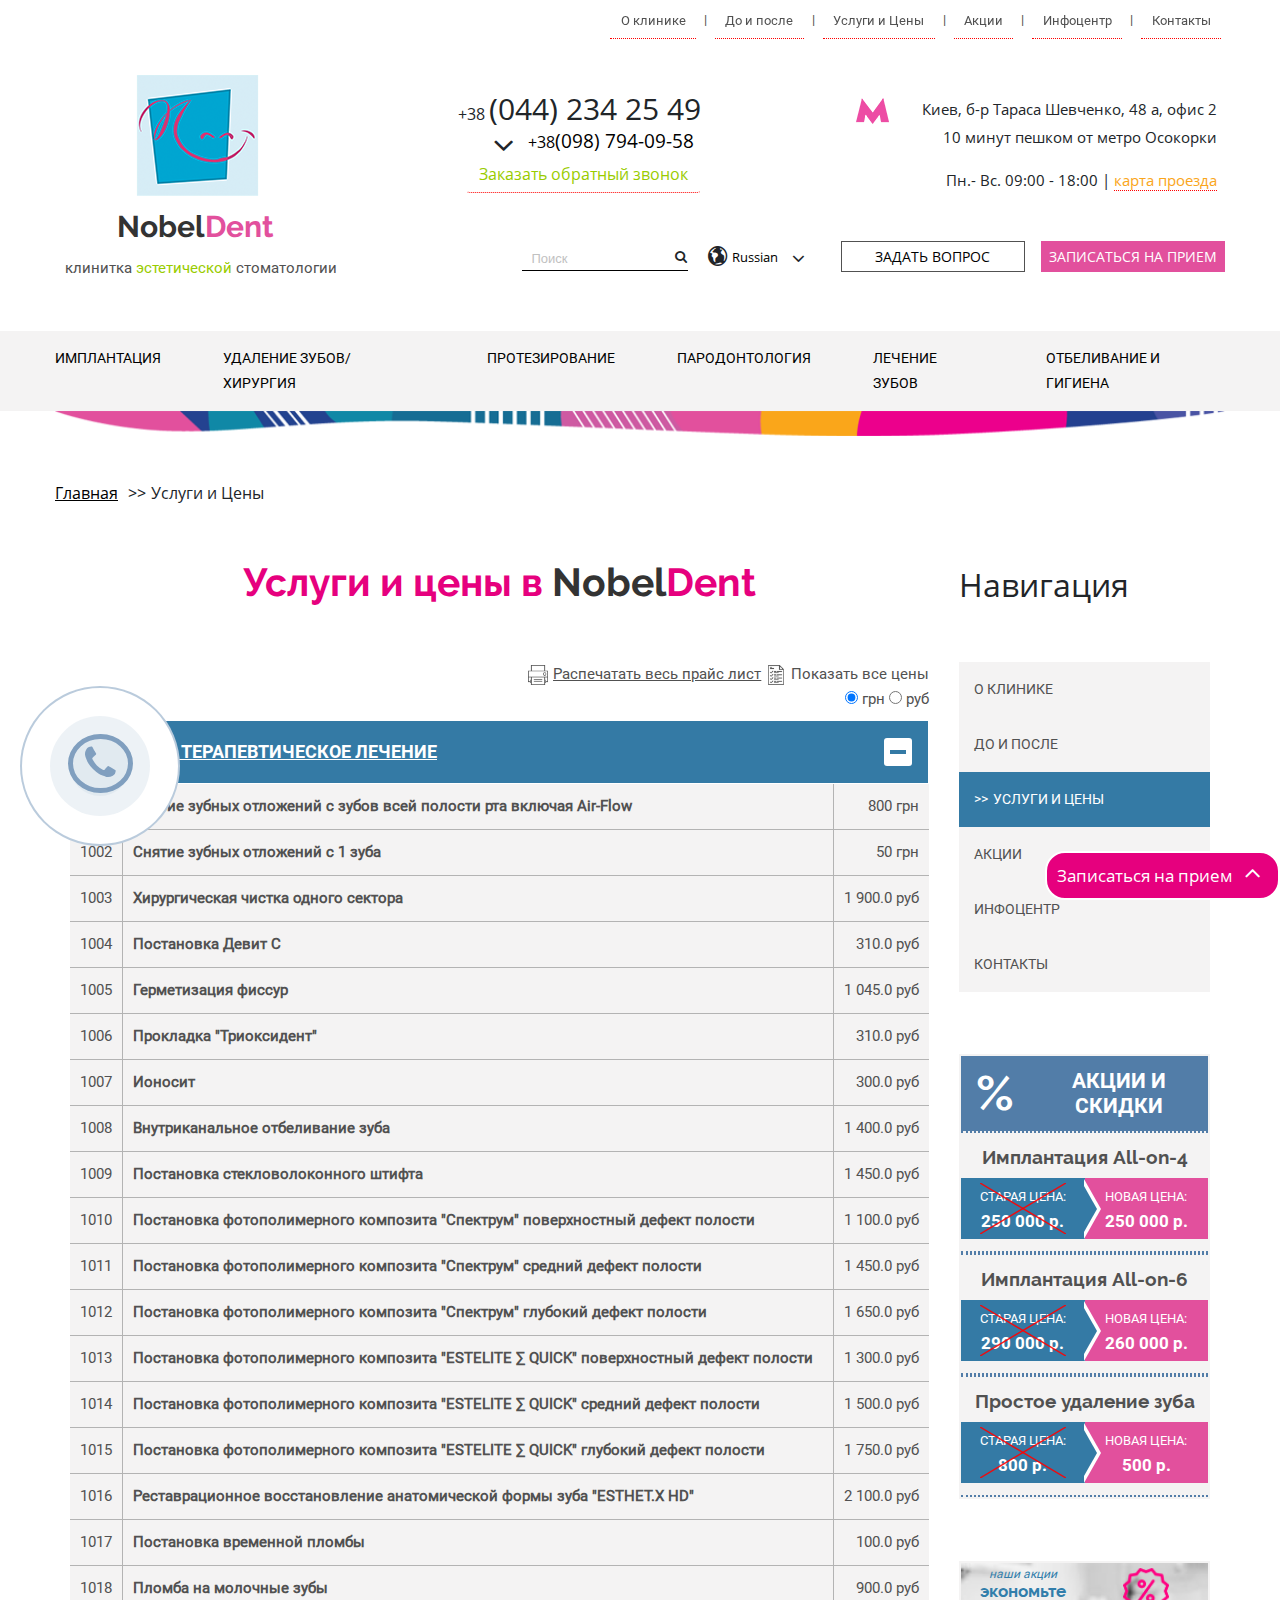
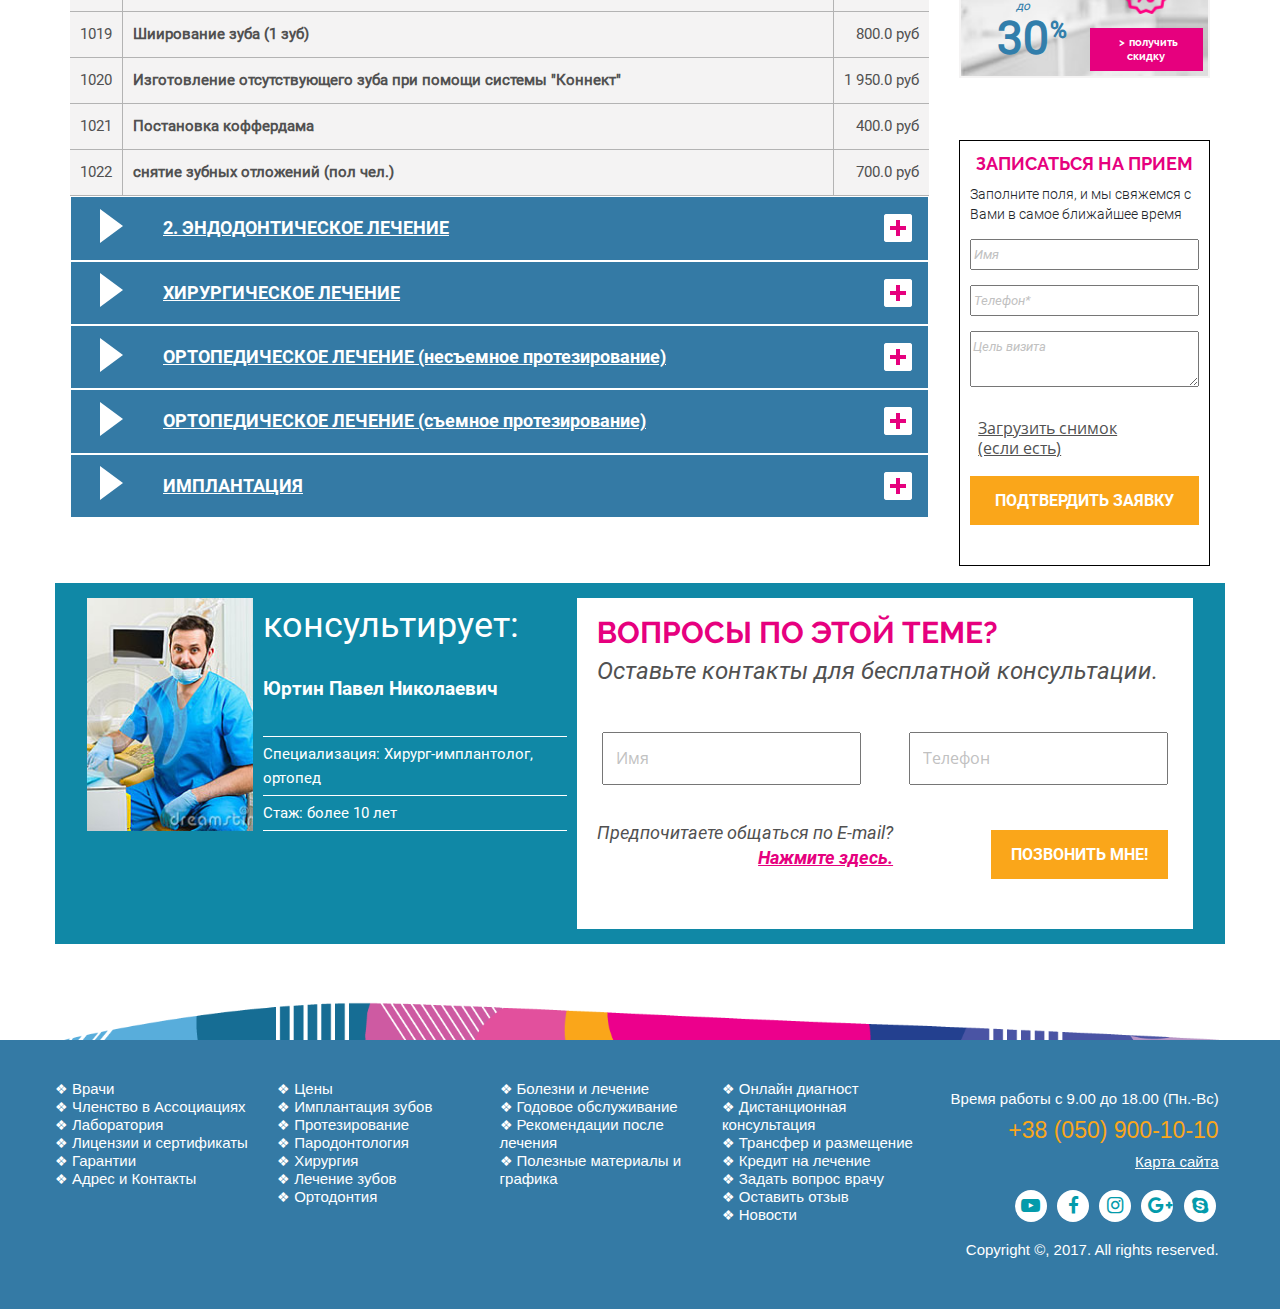
<file: prices.html>
<!DOCTYPE html>
<html lang="ru">
<head>
    <meta charset="UTF-8">
    <meta name="viewport" content="width=device-width, initial-scale=1.0">
    <meta http-equiv="X-UA-Compatible" content="ie=edge">
    <title>nobel-dent</title>
    <link rel="stylesheet" href="css/normalize.css">
    <link rel="stylesheet" href="css/fontello.css">
    <link rel="stylesheet" href="css/fontello-embedded.css">
    <link  href="css/fotorama.css" rel="stylesheet">
    <script src="js/jquery-3.2.1.min.js"></script> 
    <link rel="stylesheet" href="css/bootstrap.min.css"/>
    <link rel="stylesheet" href="css/style.css">
</head>
<body>
    <div class="wrapper">
      <div class="nav__wrapper nav__wrapper-320">
        <nav class="cd-main-nav-wrapper">
          <ul class="cd-main-nav">
            <li class="main-nav__item"><a href="about.html">О клинике</a></li>
            <li class="main-nav__item hidden">|</li>
            <li class="main-nav__item"><a href="before-after.html">До и после</a></li>
            <li class="main-nav__item hidden">|</li>
            <li class="main-nav__item"><a href="prices.html">Услуги и Цены</a></li>
            <li class="main-nav__item hidden">|</li>
            <li class="main-nav__item"><a href="discounts.html">Акции</a></li>
            <li class="main-nav__item hidden">|</li>
            <li class="main-nav__item"><a href="infocentr.html">Инфоцентр</a></li>
            <li class="main-nav__item hidden">|</li>
            <li class="main-nav__item"><a href="contacts.html">Контакты</a></li>
          </ul>
        </nav>
        <a href="#" class="cd-nav-trigger">
          <span></span>
        </a>
      </div>
      <main class="cd-main-content">
        <!-- main content here -->
      </main>

      <header>
        <div class="planka-top planka-top-320"></div>
        <div class="logo">
          <a href="index.html">
            <picture class="icon">
              <source srcset = "img/logo-big.png" media = "(min-width: 768px)">
              <img srcset="img/logo-mini.png" alt="NobelDent клиника эстетической стоматологии">
            </picture>
            <h2 class="logo__h2">
              <span class="part-color">Nobel</span>Dent<br>
            <span class="part-info">клинитка <span class="part-info-desctop">эстетической</span> стоматологии</span>
            </h2>
          </a>
        </div>
        <div class="header-mobile header-mobile-time-adress">
          <p class="header__adress-time header__adress-time-mobile">Пн.- Вс. 09:00 - 18:00 </p> 
          <p class="header__adress-map header__adress-map-mobile" > <a href="#"> карта проезда</a></p>
          <p class="header__map-marker" ><img src="img/map-marker-point.png" alt=""></p>
        </div>
        <div class="header-mobile">
          <div class="fix-menu__item__select-language">
            <select id="fix-menu__item__select-language-mobile" name="select-language" size="1">
              <option>RUS</option>
              <option>UKR</option>
              <option>EN</option>
            </select>
            <span class="fix-menu__select-button-language ">
              <i class="icon-angle-down"></i>
            </span>
          </div>
  
          <button type="button" class="select-number" data-toggle="modal" data-target="#small__call-phone">
            <div class="form__order-mobile"><span class="size16">+38</span>(098) 794-09-58</div>
              <a class="select-button select-button-number "><i class="icon-angle-down"></i></a>
          </button>
  
          
          <div class="nav__wrapper-mobile">
            <nav class="cd-main-nav-wrapper-mobile">
              <div class="buttons"> 
                <button class="button__hamburger">&#9776;</button>
                <button class="button__cross close">&#735;</button>
              </div>
              <div class="menu-mobile">
                <ul class="cd-main-nav-mobile">
                  <li class="main-nav__item-mobile"><a href="about.html">О клинике</a></li>
                  <li class="main-nav__item-mobile"><a href="before-after.html">До и после</a></li>
                  <li class="main-nav__item-mobile"><a href="prices.html">Услуги</a></li>
                  <li class="main-nav__item-mobile"><a href="prices.html">Цены</a></li>
                  <li class="main-nav__item-mobile"><a href="discounts.html">Акции</a></li>
                  <li class="main-nav__item-mobile"><a href="infocentr.html">Инфоцентр</a></li>
                  <li class="main-nav__item-mobile"><a href="contacts.html">Контакты</a></li>
                </ul>
              </div>
            </nav>
          </div>
        </div>
        <div class="header__wrapper">
          <div class="header__telephone">
            <p>+38 <span class="size30">(044) 234 25 49</span></p>
            <div class="select-number">
              <div class="form"  id="select-number">
                <div class="form__order"><span class="size16">+38</span>(098) 794-09-58</div>
              </div>
              <a class="select-button select-button-number "><i class="icon-angle-down"></i></a>
            </div>
            <button type="button"  class="btn btn-order" data-toggle="modal" data-target="#small__call-phone">Заказать обратный звонок</button>
          </div>
  
          <div class="header__adress">
            <span class="header__metro">
            <img src="img/logo-metro.png" alt="метро">
            </span>
            <p class="header__adress-street">Киев, б-р Тараса Шевченко, 48 а, офис 2<br>
            10 минут пешком от метро Осокорки</p>
            <p class="header__adress-time">Пн.- Вс. 09:00 - 18:00  |  <a class="header__adress-map" href="#"> карта проезда</a></p>
          </div>
          <div class="header__buttons">
            <div class="header__search">
              <i class="icon-search"></i>
              <form action="" method="post" class="header__search__input">
                <input type="search" name="q" placeholder="Поиск" class="search">
                <input type="submit" name="" value="" class="header__search__submit">
              </form>
            </div>
            <div class="select-language">
              <i class="icon-globe"></i>
              <select id="select-language" name="select-language" size="1">
                <option>Russian</option>
                <option>Ukrainian</option>
                <option>English</option>
              </select>
              <span class="select-button select-button-language "><i class="icon-angle-down"></i></span>
            </div>
            <button type="button"  class="btn btnn header__buttons__question uppercase" data-toggle="modal" data-target="#modal__header-order">Задать вопрос</button>
            <button type="button" class="btn btnn header__buttons__order uppercase" data-toggle="modal" data-target="#modal__header-order">Записаться на прием</button>
          </div>    
        </div>
        <div class="modal fade" id="small__call-phone" tabindex="-1" role="dialog" aria-labelledby="small__call-phone" aria-hidden="true">
          <div class="modal-dialog modal-sm">
            <div class="modal-content modal-content__small__call-phone">
              <div class="modal-body">
                <button type="button" class="btn small__btn__call-phone" data-dismiss="modal"><span class="small__btn-close-modal">Close</span></button>
                <div class="form__wrapper__number">
                  <div class="form__title">Заказать обратный звонок</div>
                  <div id="messegeResult"></div>
                  <form>
                    <!-- Hidden Required Fields -->
                    <input type="hidden" name="project_name" value="NobelDent">
                    <input type="hidden" name="admin_email" value="liaforweb@gmail.com">
                    <input type="hidden" name="form_subject" value="NobelDent-заказ обратного звонка">
                    <!-- END Hidden Required Fields -->
                    <input type="text" class="phone-mask" name="Телефон" placeholder="Номер телефона" required>
                    <button class="form__btn">OK</button>
                  </form>
                </div>
              </div>
            </div>
          </div>
        </div>
      </header>
      <div class="main-menu">
        <ul id="accordion" class="accordion accordion-center main-menu__items ">
          <li class="main-menu__item">
            <div class="link">Имплантация<i class="icon-angle-down"></i></div>
            <ul class="submenu">
              <li class="submenu__item">
                <div class="submenu__link submenu__link--open">Виды имплантации<i class="icon-angle-down"></i></div>
                <ul class="subsubmenu__items">
                  <li class="subsubmenu__item"><a href="#">Одноэтапная с немедленой нагрузкой</a></li>
                  <li class="subsubmenu__item"><a href="#">Двухэтапная с отстроченной нагрузкой</a></li>
                  <li class="subsubmenu__item"><a href="#">Производители имплантов</a></li>
                </ul>
              </li>
              <li class="submenu__item">
                <div class="submenu__link submenu__link--open">Имплантация all-on-4<i class="icon-angle-down"></i></div>
                <ul class="subsubmenu__items">
                  <li class="subsubmenu__item"><a href="service-all-on-4.html#all-on-4-concept">Концепция лечения all-on-4</a></li>
                  <li class="subsubmenu__item"><a href="service-all-on-4.html#all-on-4-3d">Трехмерная 3d визуализация планирования лечения</a></li>
                  <li class="subsubmenu__item"><a href="service-all-on-4.html#all-on-4-indications">Показания к имплантации all-on-4</a></li>
                  <li class="subsubmenu__item"><a href="service-all-on-4.html#all-on-4-stages">Этапы имплантации all-on-4</a></li>
                  <li class="subsubmenu__item"><a href="service-all-on-4.html#all-on-4-advantages">Преимущества и недостатки all-on-4</a></li>
                </ul>
              </li>
              <li class="submenu__item">
                <div class="submenu__link submenu__link--open">Имплантация all-on- 6<i class="icon-angle-down"></i></div>
                <ul class="subsubmenu__items">
                  <li class="subsubmenu__item"><a href="#">Имплантация all-on- 6</a></li>
                  <li class="subsubmenu__item"><a href="#">Концепция лечения all-on-6</a></li>
                  <li class="subsubmenu__item"><a href="#">Трехмерная 3d визуализация планирования лечения all-on-6</a></li>
                  <li class="subsubmenu__item"><a href="#">Показания к имплантации all-on-6</a></li>
                  <li class="subsubmenu__item"><a href="#">Этапы имплантации all-on-6</a></li>
                  <li class="subsubmenu__item"><a href="#">Преимущества и недостатки all-on-6</a></li>
                  <li class="subsubmenu__item"><a href="#">Фото до и после all-on-6</a></li>
                </ul>
              </li>
              <li class="submenu__item">
                <div class="submenu__link submenu__link--open">Немедленная нагрузка<i class="icon-angle-down"></i></div>
                <ul class="subsubmenu__items">
                  <li class="subsubmenu__item"><a href="#">Немедленная нагрузка</a></li>
                  <li class="subsubmenu__item"><a href="#">Трехмерная 3d визуализация планирования лечения</a></li>
                  <li class="subsubmenu__item"><a href="#">Этапы имплантации с немедленой нагрузкой</a></li>
                  <li class="subsubmenu__item"><a href="#">Преимущества метода</a></li>
                </ul>
              </li>
              <li class="submenu__item">
                <div class="submenu__link submenu__link--open">Протезы на импланты<i class="icon-angle-down"></i></div>
                <ul class="subsubmenu__items">
                  <li class="subsubmenu__item"><a href="#">Коронки на импланты</a></li>
                  <li class="subsubmenu__item"><a href="#">Условно-съемные</a></li>
                  <li class="subsubmenu__item"><a href="#">Несъемный протез</a></li>
                  <li class="subsubmenu__item"><a href="#">Цеменьируемые конструкци</a></li>
                  <li class="subsubmenu__item"><a href="#">Прикручиываемые конструкции</a></li>
                </ul>
              </li>
              <li class="submenu__item">
                <div class="submenu__link submenu__link--open">Костная пластика<i class="icon-angle-down"></i></div>
                <ul class="subsubmenu__items">
                  <li class="subsubmenu__item"><a href="#">Костная пластика</a></li>
                  <li class="subsubmenu__item"><a href="#">Синус-лифтинг</a></li>
                  <li class="subsubmenu__item"><a href="#">Вертикальная и горизонтальная аугментация</a></li>
                  <li class="subsubmenu__item"><a href="#">Расщипеление альвеолярного отростка</a></li>
                  <li class="subsubmenu__item"><a href="#">Этапы проведения операции</a></li>
                </ul>
              </li>
            </ul>
            <div class="hr"></div>
          </li>
          <li class="main-menu__item">
            <div class="link">Удаление зубов/ Хирургия<i class="icon-angle-down"></i></div>
            <ul class="submenu">
              <li class="submenu__item">
                <div class="submenu__link submenu__link--open">Удаление зубов<i class="icon-angle-down"></i></div>
                <ul class="subsubmenu__items">
                  <li class="subsubmenu__item"><a href="#">Удаление зуба ретенированного</a></li>
                  <li class="subsubmenu__item"><a href="#">Простое удаление зуба</a></li>
                  <li class="subsubmenu__item"><a href="#">Сложное удаление зуба</a></li>
                </ul>
              </li>
              <li class="submenu__item">
                <div class="submenu__link submenu__link--open">Пластика уздечки<i class="icon-angle-down"></i></div>
                <ul class="subsubmenu__items">
                  <li class="subsubmenu__item"><a href="#">Пластика уздечки языка</a></li>
                  <li class="subsubmenu__item"><a href="#">Пластика уздечки губы</a></li>
                  <li class="subsubmenu__item"><a href="#">Этапы проведения операции</a></li>
                </ul>
              </li>
              <li class="submenu__item">
                <div class="submenu__link submenu__link--open">PRP сгусток крови<i class="icon-angle-down"></i></div>
                <ul class="subsubmenu__items">
                  <li class="subsubmenu__item"><a href="#">Показания к применения PRP-технологии</a></li>
                  <li class="subsubmenu__item"><a href="#">Концепция PRP-технологии в стоматологии</a></li>
                  <li class="subsubmenu__item"><a href="#">Эфективность применения PRP-технологии</a></li>
                </ul>
              </li>
              <li class="submenu__item">
                <div class="submenu__link submenu__link--open">PRF Мебрана<i class="icon-angle-down"></i></div>
                <ul class="subsubmenu__items">
                  <li class="subsubmenu__item"><a href="#">Показания к применения PRF-технологии</a></li>
                  <li class="subsubmenu__item"><a href="#">Концепция PRF-технологии в стомотологии</a></li>
                  <li class="subsubmenu__item"><a href="#">Эффективность применения PRF-технологии</a></li>
                </ul>
              </li>
              <li class="submenu__item">
                <div class="submenu__link submenu__link--open">Пластика преддверия<i class="icon-angle-down"></i></div>
                <ul class="subsubmenu__items">
                  <li class="subsubmenu__item"><a href="#">Показания к вмешательству</a></li>
                  <li class="subsubmenu__item"><a href="#">Вестибулопластика</a></li>
                  <li class="subsubmenu__item"><a href="#">Увеличение площади кератинизированой десны</a></li>
                  <li class="subsubmenu__item"><a href="#">Этапы проведения операции</a></li>
                  <li class="subsubmenu__item"><a href="#">Гигиена после операции</a></li>
                </ul>
              </li>
            </ul>
            <div class="hr"></div>
          </li>
          <li class="main-menu__item">
            <div class="link">Протезирование<i class="icon-angle-down"></i></div>
            <ul class="submenu">
              <li class="submenu__item">
                <div class="submenu__link submenu__link--open">Общие сведения<i class="icon-angle-down"></i></div>
                <ul class="subsubmenu__items">
                  <li class="subsubmenu__item"><a href="#">Показания к протезированию зубов</a></li>
                  <li class="subsubmenu__item"><a href="#">Виды и этапы протезирования</a></li>
                  <li class="subsubmenu__item"><a href="#">Правила ухода за протезами</a></li>
                </ul>
              </li>
              <li class="submenu__item">
                <div class="submenu__link submenu__link--open">Несъемные<i class="icon-angle-down"></i></div>
                <ul class="subsubmenu__items">
                  <li class="subsubmenu__item"><a href="#">Целнокерамические (безметаловые) конструкции</a></li>
                  <li class="subsubmenu__item"><a href="#">Металлокерамические несъемные</a></li>
                  <li class="subsubmenu__item"><a href="#">На основе диоксида циркония</a></li>
                  <li class="subsubmenu__item"><a href="#">Композитные</a></li>
                </ul>
              </li>
              <li class="submenu__item">
                <div class="submenu__link submenu__link--open">Съемные<i class="icon-angle-down"></i></div>
                <ul class="subsubmenu__items">
                  <li class="subsubmenu__item"><a href="#">Акриловые протезы</a></li>
                  <li class="subsubmenu__item"><a href="#">Нейлоновые протезы</a></li>
                  <li class="subsubmenu__item"><a href="#">Бюгельные протезы</a></li>
                  <li class="subsubmenu__item"><a href="#">Виды атачментов</a></li>
                </ul>
              </li>
              <li class="submenu__item">
                <div class="submenu__link submenu__link--open">Виниры<i class="icon-angle-down"></i></div>
                <ul class="subsubmenu__items">
                  <li class="subsubmenu__item"><a href="#">Керамические виниры</a></li>
                  <li class="subsubmenu__item"><a href="#">Композитные виниры</a></li>
                  <li class="subsubmenu__item"><a href="#">Люминиры</a></li>
                </ul>
              </li>
              <li class="submenu__item">
                <div class="submenu__link submenu__link--open">Виды керамики<i class="icon-angle-down"></i></div>
                <ul class="subsubmenu__items">
                  <li class="subsubmenu__item"><a href="#">Duceram Kiss (Германия)</a></li>
                  <li class="subsubmenu__item"><a href="#">Vita</a></li>
                  <li class="subsubmenu__item"><a href="#">E-MAX (Германия)</a></li>
                </ul>
              </li>
            </ul>
            <div class="hr"></div>
          </li>
          <li class="main-menu__item">
            <div class="link">Пародонтология<i class="icon-angle-down"></i></div>
            <ul class="submenu">
              <li class="submenu__item">
                <div class="submenu__link submenu__link--open">Пародонтит<i class="icon-angle-down"></i></div>
                <ul class="subsubmenu__items">
                  <li class="subsubmenu__item"><a href="#">Этиология и патоогенез</a></li>
                  <li class="subsubmenu__item"><a href="#">Характерные симптомы</a></li>
                  <li class="subsubmenu__item"><a href="#">Профилактика</a></li>
                  <li class="subsubmenu__item"><a href="#">Подвижность зубов</a></li>
                </ul>
              </li>
              <li class="submenu__item">
                <div class="submenu__link submenu__link--open">Хирургическая чистка<i class="icon-angle-down"></i></div>
                <ul class="subsubmenu__items">
                  <li class="subsubmenu__item"><a href="#">Показания к применению</a></li>
                  <li class="subsubmenu__item"><a href="#">Закрытый кюретаж десен</a></li>
                  <li class="subsubmenu__item"><a href="#">Открытый кюретаж десен</a></li>
                </ul>
              </li>
              <li class="submenu__item">
                <div class="submenu__link submenu__link--open">Шинирование зубов<i class="icon-angle-down"></i></div>
                <ul class="subsubmenu__items">
                  <li class="subsubmenu__item"><a href="#">Показания к шинированию</a></li>
                  <li class="subsubmenu__item"><a href="#">Способы и виды шинирования</a></li>
                  <li class="subsubmenu__item"><a href="#">Этапы проведения процедуры</a></li>
                </ul>
              </li>
              <li class="submenu__item">
                <div class="submenu__link submenu__link--open">Вектор-терапия<i class="icon-angle-down"></i></div>
                <ul class="subsubmenu__items">
                  <li class="subsubmenu__item"><a href="#">Показания к применению</a></li>
                  <li class="subsubmenu__item"><a href="#">Лечение аппаратом Вектор</a></li>
                  <li class="subsubmenu__item"><a href="#">Продолжительность и этапы лечения</a></li>
                </ul>
              </li>
              <li class="submenu__item">
                <div class="submenu__link submenu__link--open">Гингивит<i class="icon-angle-down"></i></div>
                <ul class="subsubmenu__items">
                  <li class="subsubmenu__item"><a href="#">Воспаление и кровоточивость десен</a></li>
                  <li class="subsubmenu__item"><a href="#">Диагностика и лечение</a></li>
                  <li class="subsubmenu__item"><a href="#">Профилактика</a></li>
                </ul>
              </li>
            </ul>
            <div class="hr"></div>
          </li>
          <li class="main-menu__item">
            <div class="link">Лечение зубов<i class="icon-angle-down"></i></div>
            <ul class="submenu">
              <li class="submenu__item">
                <div class="submenu__link submenu__link--open">Лечение кариеса<i class="icon-angle-down"></i></div>
                <ul class="subsubmenu__items">
                  <li class="subsubmenu__item"><a href="#">Причины развития кариеса</a></li>
                  <li class="subsubmenu__item"><a href="#">Классификация кариеса</a></li>
                  <li class="subsubmenu__item"><a href="#">Симптомы кариеса</a></li>
                  <li class="subsubmenu__item"><a href="#">Лечение кариеса прямым методом</a></li>
                  <li class="subsubmenu__item"><a href="#">Лечение кариеса непрямым методом</a></li>
                  <li class="subsubmenu__item"><a href="#">Профилактика кариеса</a></li>
                </ul>
              </li>
              <li class="submenu__item">
                <div class="submenu__link submenu__link--open">Герметизация фиссур<i class="icon-angle-down"></i></div>
                <ul class="subsubmenu__items">
                  <li class="subsubmenu__item"><a href="#">Показания к применению</a></li>
                  <li class="subsubmenu__item"><a href="#">Методы и этапы проведения герметизации</a></li>
                </ul>
              </li>
              <li class="submenu__item">
                <div class="submenu__link submenu__link--open">Лечение пульпита<i class="icon-angle-down"></i></div>
                <ul class="subsubmenu__items">
                  <li class="subsubmenu__item"><a href="#">Причины развития пульпита</a></li>
                  <li class="subsubmenu__item"><a href="#">Классификация пульпита</a></li>
                  <li class="subsubmenu__item"><a href="#">Симптомы пульпита</a></li>
                  <li class="subsubmenu__item"><a href="#">Этапы лечения пульпита</a></li>
                </ul>
              </li>
              <li class="submenu__item">
                <div class="submenu__link submenu__link--open">Периодонтит<i class="icon-angle-down"></i></div>
                <ul class="subsubmenu__items">
                  <li class="subsubmenu__item"><a href="#">Причины возникновения периодонтита</a></li>
                  <li class="subsubmenu__item"><a href="#">Классификация периодонтита</a></li>
                  <li class="subsubmenu__item"><a href="#">Терапевтическое лечение периодонтита</a></li>
                  <li class="subsubmenu__item"><a href="#">Хирургическое лечение периодонтита</a></li>
                </ul>
              </li>
              <li class="submenu__item">
                <div class="submenu__link submenu__link--open">Лечение каналов<i class="icon-angle-down"></i></div>
                <ul class="subsubmenu__items">
                  <li class="subsubmenu__item"><a href="#">Механическая обработка корневых каналов</a></li>
                  <li class="subsubmenu__item"><a href="#">Антисептическая обработка корневых каналов</a></li>
                  <li class="subsubmenu__item"><a href="#">Пломбировка корневых каналов</a></li>
                </ul>
              </li>
              <li class="submenu__item">
                <div class="submenu__link submenu__link--open">Реставрация зубов<i class="icon-angle-down"></i></div>
                <ul class="subsubmenu__items">
                  <li class="subsubmenu__item"><a href="#">Реставрация по шаблону с Wax Up</a></li>
                </ul>
              </li>
            </ul>
            <div class="hr"></div>
          </li>
          <li class="main-menu__item">
            <div class="link">Отбеливание и гигиена<i class="icon-angle-down"></i></div>
            <ul class="submenu">
              <li class="submenu__item">
                <div class="submenu__link submenu__link--open">Гигиеническая чистка<i class="icon-angle-down"></i></div>
                <ul class="subsubmenu__items">
                  <li class="subsubmenu__item"><a href="#">Показания к чистке зубов от камня и налета</a></li>
                  <li class="subsubmenu__item"><a href="#">Современные технологии удаления камня и налета</a></li>
                  <li class="subsubmenu__item"><a href="#">Ультразвуковая чистка зубов от камня и налета</a></li>
                  <li class="subsubmenu__item"><a href="#">Чистка PROPHYflex</a></li>
                  <li class="subsubmenu__item"><a href="#">После процедуры чистки зубов</a></li>
                </ul>
              </li>
              <li class="submenu__item">
                <div class="submenu__link submenu__link--open">Отбеливание<i class="icon-angle-down"></i></div>
                <ul class="subsubmenu__items">
                  <li class="subsubmenu__item"><a href="#">Современные технологии отбеливания</a></li>
                  <li class="subsubmenu__item"><a href="#">Отбеливание Zoom 4</a></li>
                  <li class="subsubmenu__item"><a href="#">После процедуры отбеливания зубов</a></li>
                  <li class="subsubmenu__item"><a href="#">Отбеливание в домашних условиях</a></li>
                </ul>
              </li>
            </ul>
            <div class="hr"></div>
          </li>
        </ul>
      </div>
      
      <div class="fix-menu">
        <div class="fix-menu__wraper">
          <ul class="fix-menu__items">
            <li class="fix-menu__item fix-menu__item__nd"><a href="index.html">Клиника стоматологии <b>NobelDent</b></a></li>
            <li class="fix-menu__item fix-menu__item__bef-af"><a href="before-after.html">До и После</a></li>
            <li class="fix-menu__item fix-menu__item__phone">
              <button type="button" class="select-number fix-menu__item__select-number" data-toggle="modal" data-target="#small__call-phone">
                <i class="icon-phone icon-phone__fix-menu"></i>
                <i class="icon-angle-down fix-menu__select-button-number"></i>
                <div class="form__order-fix"><span class="size14">+38</span>(098) 794-09-58</div>
              </button>
            </li>
            <li class="fix-menu__item fix-menu__item__usl"><a href="prices.html">Услуги</a></li>
            <li class="fix-menu__item"><a href="prices.html">Цены</a></li>
            <li class="fix-menu__item fix-menu__item__language">
              <div class="fix-menu__item__select-language">
                
                <select id="fix-menu__item__select-language" name="select-language" size="1">
                  <option>RUS</option>
                  <option>UKR</option>
                  <option>EN</option>
                </select>
                <span class="fix-menu__select-button-language ">
                  <i class="icon-angle-down"></i>
                </span>
              </div>
            </li>
            <li class="fix-menu__item fix-menu__item__akcii"><a href="discounts.html">Акции</a></li>
            <li class="fix-menu__item fix-menu__item__cont"><a href="contacts.html">Контакты</a></li>
            <li class="fix-menu__item fix-menu__item__order"><a href="#">Записаться на прием</a></li>
          </ul>
        </div>
      </div>
    <div class="service__nav">
      <div class="planka-top"></div>
      <ul class="service__nav__items">
        <li class="about__nav-current"><a href="index.html">Главная</a>
          <div class="service__nav__submenu about__nav__submenu">
            <ul>
              <li><a href="about.html">О клинике</a></li>
              <li><a href="before-after.html">До и После</a></li>
              <li><a>Услуги и Цены</a></li>
              <li><a href="discounts.html">Акции</a></li>
              <li><a href="infocentr.html">Инфоцентр</a></li>
              <li><a href="contacts.html">Контакты</a></li>
            </ul>
          </div>
          <li class="service__nav-current service__nav__submenu-current"><a>Услуги и Цены</a></li>
      </ul>
    </div>
    <div class="service">
      <div class="service__content" id="article">
        <div class="block-on-off__wrapper block-on-off__wrapper__prices">
          <h2 class="service__content__h2 about__h2">Услуги и цены в <span class="part-color">Nobel</span>Dent</h2>
          <div class="price-list__print">
            <a href="javascript:window.print()"><img src="img/print.png"><span class="print-title">Распечатать весь прайс лист</span></a>
            <a><img src="img/planning.png"><span class="show-all">Показать все цены</span></a>
          </div>
          <div class="currency">
            <label>
              <input type="radio" checked name="currency__name" id="currency__name__ua"/> грн
            </label>
            <label>
              <input type="radio" name="currency__name" id="currency__name__ru"/> руб
            </label>
          </div>
          <ul>
            <li>
              <h3>
                1. Терапевтическое лечение
                <span class="minus"></span>
                <span class="plus"></span>
                <span class="triangle triangle-right"></span>
              </h3>
              <table class="service__price__table block-on-off">
                <tr>
                  <td>1001</td>
                  <td width="95%">
                    <strong class="ttl">Снятие зубных отложений с зубов всей полости рта включая Air-Flow</strong>
                  </td>
                  <td class="cost"><span class="cost__ua">800 грн</span><span class="cost__ru close">400.0 руб</span></td>
                </tr>
                <tr>
                  <td>1002</td>
                  <td width="95%">
                    <strong class="ttl">Снятие зубных отложений с 1 зуба</strong><br>
                  </td>
                  <td class="cost"><span class="cost__ua">50 грн</span><span class="cost__ru close">100.0 руб</span></td>
                </tr>
                <tr>
                  <td>1003</td>
                  <td width="95%"><strong class="ttl">Хирургическая чистка одного сектора</strong>
                  </td>
                  <td class="cost">1 900.0 руб</td>
                </tr>
                <tr>
                  <td>1004</td>
                  <td width="95%"><strong class="ttl">Постановка Девит С</strong>
                  </td>
                  <td class="cost">310.0 руб</td>
                </tr>
                <tr>
                  <td>1005</td>
                  <td width="95%"><strong class="ttl">Герметизация фиссур</strong>
                  </td>
                  <td class="cost">1 045.0 руб</td>
                </tr>
                <tr>
                  <td>1006</td>
                  <td width="95%"><strong class="ttl">Прокладка "Триоксидент"</strong>
                  </td>
                  <td class="cost">310.0 руб</td>
                </tr>
                <tr>
                  <td>1007</td>
                  <td width="95%"><strong class="ttl">Ионосит</strong>
                  </td>
                  <td class="cost">300.0 руб</td>
                </tr>
                <tr>
                  <td>1008</td>
                  <td width="95%"><strong class="ttl">Внутриканальное отбеливание зуба</strong>
                  </td>
                  <td class="cost">1 400.0 руб</td>
                </tr>
                <tr>
                  <td>1009</td>
                  <td width="95%"><strong class="ttl">Постановка стекловолоконного штифта</strong>
                  </td>
                  <td class="cost">1 450.0 руб</td>
                </tr>
                <tr>
                  <td>1010</td>
                  <td width="95%"><strong class="ttl">Постановка фотополимерного композита "Спектрум" поверхностный дефект полости</strong>
                  </td>
                  <td class="cost">1 100.0 руб</td>
                </tr>
                <tr>
                  <td>1011</td>
                  <td width="95%"><strong class="ttl">Постановка фотополимерного композита "Спектрум" средний дефект полости</strong>
                  </td>
                  <td class="cost">1 450.0 руб</td>
                </tr>
                <tr>
                  <td>1012</td>
                  <td width="95%"><strong class="ttl">Постановка фотополимерного композита "Спектрум" глубокий дефект полости</strong>
                  </td>
                  <td class="cost">1 650.0 руб</td>
                </tr>
                <tr>
                  <td>1013</td>
                  <td width="95%"><strong class="ttl">Постановка фотополимерного композита "ESTELITE ∑ QUICK" поверхностный дефект полости</strong>
                  </td>
                  <td class="cost">1 300.0 руб</td>
                </tr>
                <tr>
                  <td>1014</td>
                  <td width="95%"><strong class="ttl">Постановка фотополимерного композита "ESTELITE ∑ QUICK" средний дефект полости</strong>
                  </td>
                  <td class="cost">1 500.0 руб</td>
                </tr>
                <tr>
                  <td>1015</td>
                  <td width="95%"><strong class="ttl">Постановка фотополимерного композита "ESTELITE ∑ QUICK" глубокий дефект полости</strong>
                  </td>
                  <td class="cost">1 750.0 руб</td>
                </tr>
                <tr>
                  <td>1016</td>
                  <td width="95%"><strong class="ttl">Реставрационное восстановление анатомической формы зуба "ESTHET.X HD"</strong>
                  </td>
                  <td class="cost">2 100.0 руб</td>
                </tr>
                <tr>
                  <td>1017</td>
                  <td width="95%"><strong class="ttl">Постановка временной пломбы</strong>
                  </td>
                  <td class="cost">100.0 руб</td>
                </tr>
                <tr>
                  <td>1018</td>
                  <td width="95%"><strong class="ttl">Пломба на молочные зубы</strong>
                  </td>
                  <td class="cost">900.0 руб</td>
                </tr>
                <tr>
                  <td>1019</td>
                  <td width="95%"><strong class="ttl">Шиирование зуба (1 зуб)</strong>
                  </td>
                  <td class="cost">800.0 руб</td>
                </tr>
                <tr>
                  <td>1020</td>
                  <td width="95%"><strong class="ttl">Изготовление отсутствующего зуба при помощи системы "Коннект"</strong>
                  </td>
                  <td class="cost">1 950.0 руб</td>
                </tr>
                <tr>
                  <td>1021</td>
                  <td width="95%"><strong class="ttl">Постановка коффердама</strong>
                  </td>
                  <td class="cost">400.0 руб</td>
                </tr>
                <tr>
                  <td>1022</td>
                  <td width="95%"><strong class="ttl">снятие зубных отложений (пол чел.)</strong>
                  </td>
                  <td class="cost">700.0 руб</td>
                </tr>
              </table>
            </li>
            <li>
              <h3>
                <span class="triangle"></span>
                2. Эндодонтическое лечение
                <span class="minus"></span>
                <span class="plus plus-open"></span>
              </h3>
              <table class="service__price__table block-on-off close">
                <tr>
                  <td>2001</td>
                  <td width="95%">
                    <strong class="ttl">Разработка корневого канала в одноканальном зубе</strong>
                  </td>
                  <td class="cost">450.0 руб</td>
                </tr>
                <tr>
                  <td>2002</td>
                  <td width="95%">
                    <strong class="ttl">Разработка корневого канала в многоканальном зубе</span>
                  </td>
                  <td class="cost">300.0 руб</td>
                </tr>
                <tr>
                  <td>2003</td>
                  <td width="95%"><strong class="ttl">Пломбирование канала в одноканальном зубе</strong>
                  </td>
                  <td class="cost">450.0 руб</td>
                </tr>
                <tr>
                  <td>2004</td>
                  <td width="95%"><strong class="ttl">Пломбирование канала в многоканальном зубе</strong>
                  </td>
                  <td class="cost">300.0 руб</td>
                </tr>
                <tr>
                  <td>2005</td>
                  <td width="95%"><strong class="ttl">Временное пломбирование каналов гидроокисью Ca Metapex</strong>
                  </td>
                  <td class="cost">1 045.0 руб</td>
                </tr>
                <tr>
                  <td>2006</td>
                  <td width="95%"><strong class="ttl">Изьятие поломанного инсьрумента в корневом канале</strong>
                  </td>
                  <td class="cost">850.0 руб</td>
                </tr>
                <tr>
                  <td>2007</td>
                  <td width="95%"><strong class="ttl">Ультразвуковая обработка канала</strong>
                  </td>
                  <td class="cost">150.0 руб</td>
                </tr>
                <tr>
                  <td>2008</td>
                  <td width="95%"><strong class="ttl">Распломбирование корневого канала</strong>
                  </td>
                  <td class="cost">850.0 руб</td>
                </tr>
                <tr>
                  <td>2009</td>
                  <td width="95%"><strong class="ttl">Рентген снимок</strong>
                  </td>
                  <td class="cost">150.0 руб</td>
                </tr>
                <tr>
                  <td>2010</td>
                  <td width="95%"><strong class="ttl">Вложение в 1 к/к турунды с линкомицином</strong>
                  </td>
                  <td class="cost">150.0 руб</td>
                </tr>
              </table>
            </li>
            <li>
              <h3>
                <span class="triangle"></span>
                Хирургическое лечение
                <span class="minus"></span>
                <span class="plus plus-open"></span>
              </h3>
              <table class="service__price__table block-on-off close">
                <tr>
                  <td>3001</td>
                  <td width="95%">
                    <strong class="ttl">Удаление зуба простое</strong>
                  </td>
                  <td class="cost">500.0 руб</td>
                </tr>
                <tr>
                  <td>3002</td>
                  <td width="95%">
                    <strong class="ttl">Удаление зуба сложное</td>
                  <td class="cost">750.0 руб</td>
                </tr>
                <tr>
                  <td>3003</td>
                  <td width="95%"><strong class="ttl">Вскрытие абсцесса</td>
                  <td class="cost">350.0 руб</td>
                </tr>
                <tr>
                  <td>3004</td>
                  <td width="95%"><strong class="ttl">Лечение альвеолита</td>
                  <td class="cost">250.0 руб</td>
                </tr>
                <tr>
                  <td>3005</td>
                  <td width="95%"><strong class="ttl">Наложение швов (кетгут, шелк, полиамид)</td>
                  <td class="cost">500.0 руб</td>
                </tr>
                <tr>
                  <td>3006</td>
                  <td width="95%"><strong class="ttl">Пластика уздечки губы, языка</td>
                  <td class="cost">2 000.0 руб</td>
                </tr>
                <tr>
                  <td>3007</td>
                  <td width="95%"><strong class="ttl">Гемисекция</td>
                  <td class="cost">1 350.0 руб</td>
                </tr>
                <tr>
                  <td>3008</td>
                  <td width="95%"><strong class="ttl">Снятие капюшона</td>
                  <td class="cost">500.0 руб</td>
                </tr>
                <tr>
                  <td>3009</td>
                  <td width="95%"><strong class="ttl">Резекция верхушки корня</td>
                  <td class="cost">2 000.0 руб</td>
                </tr>
                <tr>
                  <td>3010</td>
                  <td width="95%"><strong class="ttl">Замещение дефекта костным материалом 1 гр (лиопласт)</td>
                  <td class="cost">6 150.0 грн</td>
                </tr>
                <tr>
                  <td>3011</td>
                  <td width="95%"><strong class="ttl">Замещение дефекта костным материалом 1 гр (Bio Oss)</td>
                  <td class="cost">16 750.0 руб</td>
                </tr>
                <tr>
                  <td>3012</td>
                  <td width="95%"><strong class="ttl">Закрытый кюретаж пародонтальных карманов 1 ед.</td>
                  <td class="cost">300.0 руб</td>
                </tr>
                <tr>
                  <td>3013</td>
                  <td width="95%"><strong class="ttl">Кюретаж лунки, кисты</td>
                  <td class="cost">250.0 руб</td>
                </tr>
                <tr>
                  <td>3014</td>
                  <td width="95%"><strong class="ttl">Удаление зуба ретенированного</td>
                  <td class="cost">2 250.0 руб</td>
                </tr>
                <tr>
                  <td>3015</td>
                  <td width="95%"><strong class="ttl">Удаление временного зуба</td>
                  <td class="cost">250.0 руб</td>
                </tr>
                <tr>
                  <td>3016</td>
                  <td width="95%"><strong class="ttl">Удаление 8-ки</td>
                  <td class="cost">850.0 руб</td>
                </tr>
                <tr>
                  <td>3017</td>
                  <td width="95%"><strong class="ttl">Закрытие костной подсадки резорбируемой мембраной 1 см<sup>2</sup> (Лиопласт)</td>
                  <td class="cost">2 500.0 руб</td>
                </tr>
                <tr>
                  <td>3018</td>
                  <td width="95%"><strong class="ttl">Закрытие костной подсадки резорбируемой мембраной 1 см<sup>2</sup> (Bio Oss)</td>
                  <td class="cost">10 900.0 руб</td>
                </tr>
                <tr>
                  <td>3019</td>
                  <td width="95%"><strong class="ttl">Анестезия проводниковая (Артифрин, Убистезин)</td>
                  <td class="cost">200.0 руб</td>
                </tr>
                <tr>
                  <td>3020</td>
                  <td width="95%"><strong class="ttl">Анестезия аппликационная</td>
                  <td class="cost">75.0 руб</td>
                </tr>
                <tr>
                  <td>3021</td>
                  <td width="95%"><strong class="ttl">Частичное замещение костного дефекта гемостатической губкой 1 см<sup>3</sup></td>
                  <td class="cost">750.0 руб</td>
                </tr>
                <tr>
                  <td>3022</td>
                  <td width="95%"><strong class="ttl">Закрытие дефектв prf мембраной (плазмой крови)</td>
                  <td class="cost">2 750.0 руб</td>
                </tr>
                <tr>
                  <td>3023</td>
                  <td width="95%"><strong class="ttl">Prp сгусток крови (закрытие лунки после удаления)</td>
                  <td class="cost">1 000.0 руб</td>
                </tr>
              </table>
            </li>
            <li>
              <h3>
                <span class="triangle"></span>
                Ортопедическое лечение <span class="lowercase">(несъемное протезирование)</span>
                <span class="minus"></span>
                <span class="plus plus-open"></span>
              </h3>
              <table class="service__price__table block-on-off close">
                <tr>
                  <td>4001</td>
                  <td width="95%">
                    <strong class="ttl">Металлическая цельнолитая коронка с напылением</td>
                  <td class="cost">2 200.0 руб</td>
                </tr>
                <tr>
                  <td>4002</td>
                  <td width="95%">
                    <strong class="ttl">Металлическая цельнолитая коронка в МК несъемном протезе</td>
                  <td class="cost">2 200.0 руб</td>
                </tr>
                <tr>
                  <td>4003</td>
                  <td width="95%">
                    <strong class="ttl">Пластмассовая косметическая коронка</td>
                  <td class="cost">600.0 руб</td>
                </tr>
                <tr>
                  <td>4004</td>
                  <td width="95%">
                    <strong class="ttl">Временная пластмассовая коронка</td>
                  <td class="cost">450.0 руб</td>
                </tr>
                <tr>
                  <td>4005</td>
                  <td width="95%">
                    <strong class="ttl">Металлокерамическая коронка "Duceram Kiss" (Германия)</td>
                  <td class="cost">4 150.0 руб</td>
                </tr>
                <tr>
                  <td>4006</td>
                  <td width="95%">
                    <strong class="ttl">Металлокерамическая коронка "Vita"</td>
                  <td class="cost">4 250.0 руб</td>
                </tr>
                <tr>
                  <td>4007</td>
                  <td width="95%">
                    <strong class="ttl">Металлокерамическая коронка "Vita" (индивидуальное моделирование)</td>
                  <td class="cost">4 400.0 руб</td>
                </tr>
                <tr>
                  <td>4008</td>
                  <td width="95%">
                    <strong class="ttl">Металлокерамическая коронка на импланте</td>
                  <td class="cost">4 550.0 руб</td>
                </tr>
                <tr>
                  <td>4009</td>
                  <td width="95%">
                    <strong class="ttl">Культевая меаллическая штифтовая вкладка (однокорневая)</td>
                  <td class="cost">1 750.0 руб</td>
                </tr>
                <tr>
                  <td>4010</td>
                  <td width="95%">
                    <strong class="ttl">Культевая меаллическая штифтовая вкладка (многокорневая)</td>
                  <td class="cost">2 050.0 руб</td>
                </tr>
                <tr>
                  <td>4011</td>
                  <td width="95%">
                    <strong class="ttl">Коронка на основе оксида циркония</td>
                  <td class="cost">10 500.0 руб</td>
                </tr>
                <tr>
                  <td>4012</td>
                  <td width="95%">
                    <strong class="ttl">Снятие диагностических оттисков</td>
                  <td class="cost">400.0 руб</td>
                </tr>
                <tr>
                  <td>4013</td>
                  <td width="95%">
                    <strong class="ttl">Безметалловая коронка</td>
                  <td class="cost">9 800.0 руб</td>
                </tr>
                <tr>
                  <td>4014</td>
                  <td width="95%">
                    <strong class="ttl">Керамическая вкладка</td>
                  <td class="cost">8 500.0 руб</td>
                </tr>
                <tr>
                  <td>4015</td>
                  <td width="95%">
                    <strong class="ttl">Винир керамический</td>
                  <td class="cost">10 900.0 руб</td>
                </tr>
                <tr>
                  <td>4016</td>
                  <td width="95%">
                    <strong class="ttl">Снятие коронки (1 ед.)</td>
                  <td class="cost">150.0 руб</td>
                </tr>
                <tr>
                  <td>4017</td>
                  <td width="95%">
                    <strong class="ttl">Цементировка коронки (1 ед.)</td>
                  <td class="cost">250.0 руб</td>
                </tr>
                <tr>
                  <td>4018</td>
                  <td width="95%">
                    <strong class="ttl">Восковое моделирование (1 ед.)</td>
                  <td class="cost">200.0 руб</td>
                </tr>
                <tr>
                  <td>4019</td>
                  <td width="95%">
                    <strong class="ttl">Металлокерамическая коронка на импланте (прикручиваемая конструкция)</td>
                  <td class="cost">4 750.0 руб</td>
                </tr>
              </table>
            </li>
            <li>
              <h3>
                <span class="triangle"></span>
                Ортопедическое лечение <span class="lowercase">(съемное протезирование)</span>
                <span class="minus"></span>
                <span class="plus plus-open"></span>
              </h3>
              <table class="service__price__table block-on-off close">
                <tr>
                  <td>5001</td>
                  <td width="95%">
                    <strong class="ttl">Съемный протез акриловый (гарнитур зубов Япония)</td>
                  <td class="cost">5 950.0 руб</td>
                </tr>
                <tr>
                  <td>5002</td>
                  <td width="95%">
                    <strong class="ttl">Акриловый протез с нейлоновыми кламмерами</td>
                  <td class="cost">7 900.0 руб</td>
                </tr>
                <tr>
                  <td>5003</td>
                  <td width="95%">
                    <strong class="ttl">Микропротез акриловый (1-2 зуба)</td>
                  <td class="cost">2 250.0 руб</td>
                </tr>
                <tr>
                  <td>5004</td>
                  <td width="95%">
                    <strong class="ttl">Нейлоновый протез</td>
                  <td class="cost">9 750.0 руб</td>
                </tr>
                <tr>
                  <td>5005</td>
                  <td width="95%">
                    <strong class="ttl">Микропротез нелоновый</td>
                  <td class="cost">3 600.0 руб</td>
                </tr>
                <tr>
                  <td>5006</td>
                  <td width="95%">
                    <strong class="ttl">Нейлоновый протез на шаровидных абатментах</td>
                  <td class="cost">11 900.0 руб</td>
                </tr>
                <tr>
                  <td>5007</td>
                  <td width="95%">
                    <strong class="ttl">Бюгельный протез с замковой системой аттачмент</td>
                  <td class="cost">23 750.0 руб</td>
                </tr>
                <tr>
                  <td>5008</td>
                  <td width="95%">
                    <strong class="ttl">Бюгельный протез с осорно-удерживающими кламмерами</td>
                  <td class="cost">21 800.0 руб</td>
                </tr>
                <tr>
                  <td>5009</td>
                  <td width="95%">
                    <strong class="ttl">Односторонний бюгельный протез</td>
                  <td class="cost">18 750.0 руб</td>
                </tr>
                <tr>
                  <td>5010</td>
                  <td width="95%">
                    <strong class="ttl">Аттачмент шариковый на съемный протез</td>
                  <td class="cost">3 950.0 руб</td>
                </tr>
                <tr>
                  <td>5011</td>
                  <td width="95%">
                    <strong class="ttl">Перебазировка съемного протеза</td>
                  <td class="cost">1 950.0 руб</td>
                </tr>
                <tr>
                  <td>5012</td>
                  <td width="95%">
                    <strong class="ttl">Починка съемного протеза</td>
                  <td class="cost">1 200.0 руб</td>
                </tr>
                <tr>
                  <td>5013</td>
                  <td width="95%">
                    <strong class="ttl">Валики восковые</td>
                  <td class="cost">400.0 руб</td>
                </tr>
                <tr>
                  <td>5014</td>
                  <td width="95%">
                    <strong class="ttl">Индивидуальная ложка</td>
                  <td class="cost">700.0 руб</td>
                </tr>
                <tr>
                  <td>5015</td>
                  <td width="95%">
                    <strong class="ttl">Отбеливающие капы (1 ед.)</td>
                  <td class="cost">3 950.0 руб</td>
                </tr>
              </table>
            </li>
            <li>
              <h3>
                Имплантация
                <span class="triangle"></span>
                <span class="minus"></span>
                <span class="plus plus-open"></span>
               
              </h3>
              <table class="service__price__table block-on-off close">
                <tr>
                  <td>6001</td>
                  <td width="95%">
                    <strong class="ttl">Первый этап имплантации (внутрикостная установка имплантанта) DiO (производство Корея)</td>
                  <td class="cost">12 300.0 руб</td>
                </tr>
                <tr>
                  <td>6002</td>
                  <td width="95%">
                    <strong class="ttl">Первый этап имплантации (внутрикостная установка имплантанта) U-impl (производство Швейцария)</td>
                  <td class="cost">13 750.0 руб</td>
                </tr>
                <tr>
                  <td>6003</td>
                  <td width="95%">
                    <strong class="ttl">Первый этап имплантации (внутрикостная установка имплантанта) Alpha Bio (производство Израиль)</td>
                  <td class="cost">15 200.0 руб</td>
                </tr>
                <tr>
                  <td>6004</td>
                  <td width="95%">
                    <strong class="ttl">Первый этап имплантации (внутрикостная установка имплантанта) Nobel (производство Германия)</td>
                  <td class="cost">27 500.0 руб</td>
                </tr>
                <tr>
                  <td>6005</td>
                  <td width="95%">
                    <strong class="ttl">Установка гингивоформера (1 ед. формирователя десны)</td>
                  <td class="cost">650.0 руб</td>
                </tr>
                <tr>
                  <td>6006</td>
                  <td width="95%">
                    <strong class="ttl">Второй этап имплантации (установка абатмента) DiO (производство Корея)</td>
                  <td class="cost">7 800.0 руб</td>
                </tr>
                <tr>
                  <td>6007</td>
                  <td width="95%">
                    <strong class="ttl">Второй этап имплантации (установка абатмента) U-impl (производство Швейцария)</td>
                  <td class="cost">8 000.0 руб</td>
                </tr>
                <tr>
                  <td>6008</td>
                  <td width="95%">
                    <strong class="ttl">Второй этап имплантации (установка абатмента) Alpha Bio (производство Израиль)</td>
                  <td class="cost">8 900.0 руб</td>
                </tr>
                <tr>
                  <td>6009</td>
                  <td width="95%">
                    <strong class="ttl">Второй этап имплантации (установка абатмента) Nobel (производство Германия)</td>
                  <td class="cost">11 700.0 руб</td>
                </tr>
                <tr>
                  <td>6010</td>
                  <td width="95%">
                    <strong class="ttl">Установка шариковых абатментов для съемных протезов DiO (производство Корея)</td>
                  <td class="cost">4 950.0 руб</td>
                </tr>
                <tr>
                  <td>6011</td>
                  <td width="95%">
                    <strong class="ttl">Установка шариковых абатментов для съемных протезов Alpha Bio (производство Израиль)</td>
                  <td class="cost">6 700.0 руб</td>
                </tr>
                <tr>
                  <td>6012</td>
                  <td width="95%">
                    <strong class="ttl">Увеличение площади прикрепленной десны 1 зуб</td>
                  <td class="cost">2 500.0 руб</td>
                </tr>
                <tr>
                  <td>6013</td>
                  <td width="95%">
                    <strong class="ttl">Синус-лифтинг (поднятие бухты гайморовой пазухи)</td>
                  <td class="cost">37 500.0 руб</td>
                </tr>
                <tr>
                  <td>6014</td>
                  <td width="95%">
                    <strong class="ttl">Расщепление альвеолярного отростка см.</td>
                  <td class="cost">4 000.0 руб</td>
                </tr>
                <tr>
                  <td>6015</td>
                  <td width="95%">
                    <strong class="ttl">Изгтовление 3D моделикостной ткани (нижней или верхней челюсти)</td>
                  <td class="cost">24 800.0 руб</td>
                </tr>
                <tr>
                  <td>6016</td>
                  <td width="95%">
                    <strong class="ttl">Субпериостальный имплант</td>
                  <td class="cost">91 800.0 руб</td>
                </tr>
                <tr>
                  <td>6017</td>
                  <td width="95%">
                    <strong class="ttl">Фиксация титановым винтом</td>
                  <td class="cost">1 900.0 руб</td>
                </tr>
                <tr>
                  <td>6019</td>
                  <td width="95%">
                    <strong class="ttl">Второй этап имплантации Alpha Bio (Израиль) фиксация на мультионитах</td>
                  <td class="cost">18 000.0 руб</td>
                </tr>
                <tr>
                  <td>6020</td>
                  <td width="95%">
                    <strong class="ttl">Технология полной анатомии Zirkon Prettau</td>
                  <td class="cost">15 300.0 руб</td>
                </tr>
                <tr>
                  <td>6021</td>
                  <td width="95%">
                    <strong class="ttl">Временная крсметическая коронка с армированием на импланте</td>
                  <td class="cost">1 750.0 руб</td>
                </tr>
                <tr>
                  <td>6022</td>
                  <td width="95%">
                    <strong class="ttl">Временный абатмент Alpha Bio</td>
                  <td class="cost">4 100.0 руб</td>
                </tr>
                <tr>
                  <td>6023</td>
                  <td width="95%">
                    <strong class="ttl">Постановка импланта по 3D хирургическому шаблону</td>
                  <td class="cost">3 000.0 руб</td>
                </tr>
              </table>
            </li>
          </ul>
        </div>
      </div>
      <div class="service__sidebar mini-navigation" id="aside2">
        <h2 class="mini-navigation__title">Навигация</h2>
        <div class="main-menu">
          <ul id="accordion2" class="accordion main-menu__items ">
            <li class="main-menu__item">
              <a class="link" href="about.html">О клинике</a>
              <div class="hr"></div>
            </li>
            <li class="main-menu__item">
              <a class="link" href="before-after.html">До и после</a>
              <div class="hr"></div>
            </li>
            <li class="main-menu__item open">
              <a class="link  current-element">Услуги и Цены</a>
              <div class="hr"></div>
            </li>
            <li class="main-menu__item">
              <a class="link" href="discounts.html">Акции</a>
              <div class="hr"></div>
            </li>
            <li class="main-menu__item">
              <a class="link" href="infocentr.html">Инфоцентр</a>
              <div class="hr"></div>
            </li>
            <li class="main-menu__item">
              <a class="link" href="contacts.html">Контакты</a>
              <div class="hr"></div>
            </li>
          </ul>
        </div>

        <div class="service__discounts">
          <div class="service__discounts__title">
            <div class="discount__element">%</div>
            <h2>Акции и скидки</h2>
          </div>
          <a href="discounts.html">
            <div class="discount__baner">
              <div class="discount__baner__title" >Имплантация All-on-4</div>
              <div class="discount__baner__price discount__baner__price-old">
                <del class="cross">
                  <span class="uppercase">Старая цена:</span><br> 250 000 р.
                </del>
              </div>
              <div class="discount__baner__price discount__baner__price-new"><span class="uppercase">Новая цена:</span><br> 250 000 р.</div>
            </div>
          </a>
          <a href="discounts.html">
            <div class="discount__baner">
              <div class="discount__baner__title" >Имплантация All-on-6</div>
              <div class="discount__baner__price discount__baner__price-old">
                <del class="cross">
                  <span class="uppercase">Старая цена:</span><br> 290 000 р.
                </del>
              </div>
              <div class="discount__baner__price discount__baner__price-new"><span class="uppercase">Новая цена:</span><br> 260 000 р.</div>
            </div>
          </a>
          <a href="discounts.html">
            <div class="discount__baner">
              <div class="discount__baner__title">Простое удаление зуба</div>
              <div class="discount__baner__price discount__baner__price-old">
                <del class="cross">
                  <span class="uppercase">Старая цена:</span><br> 800 р.
                </del>
              </div>
              <div class="discount__baner__price discount__baner__price-new"><span class="uppercase">Новая цена:</span><br> 500 р.</div>
            </div>
          </a>
        </div>
        <div class="service__discounts">
          <div class="discount__baner__wrapper">
            <div class="discount__baner__wrapper--part">наши aкции<br>
              <span class="discount__baner__wrapper--discount">экономьте</span><br>
              до<br>
              <span class="discount__baner__wrapper--number">30</span>
            </div>
            <div class="discount__baner__wrapper--part">
              <div class="discount__baner__procent"><img src="img/baner__procent.png" alt=""></div>
              <a href="discounts.html"><span class="discount__baner__get-discount">получить скидку</span></a>
            </div>
          </div>
        </div>
        <!--Форма обратной связи-->
        <div class="service__sidebar__form" id="service__sidebar__form">
          <h2>Записаться на прием</h2>
          <p>Заполните поля, и мы свяжемся с Вами в самое ближайшее время</p>
          <div id="messegeResult3"></div>
          <form>
            <!-- Hidden Required Fields -->
            <input type="hidden" name="project_name" value="NobelDent">
            <input type="hidden" name="admin_email" value="liaforweb@gmail.com">
            <input type="hidden" name="form_subject" value="NobelDent-записаться на прием">
            <!-- END Hidden Required Fields -->
            <div class="fieldset-wrapper">
              <input type="text" name="Имя" placeholder="Имя" required>
              <input type="text" class="phone-mask" name="Телефон" placeholder="Телефон*" required>
              <textarea placeholder="Цель визита" name="content"></textarea>
              
            </div>
            
            <div class="send-wrapper">
              <div class="fileform">
                <div class="selectbutton selectbutton__sidebar">Загрузить снимок <br> (если есть)</div>
                <input type="file" name="upload" id="upload" onchange="getName(this.value);" />
                <div id="fileformlabel"></div>
              </div>
              <button class="form__btn form__btn-sidebar form__btn-yellow">Подтвердить заявку</button>
            </div>
          </form>
        </div>
      </div>
    </div>
    
       
     

    <div class="service__question">
      <div class="service__question__doctor">
        <div class="doctor">
          <img src="img/services/doctor-urtin.jpg" alt="">
        </div>
        <div class="doctor__about">
          <h2>консультирует:</h2>
          <strong>Юртин Павел Николаевич</strong>
          <p class="service__specialization">Специализация: Хирург-имплантолог, ортопед</p>
          <p class="service__experience">Стаж: более 10 лет</p>
        </div>
      </div>
      <!--Форма обратной связи-->
      <div class="service__question__form" id="service__question__form">
        <h2>Вопросы по этой теме?</h2>
        <p>Оставьте контакты для бесплатной консультации.</p>
        <div id="messegeResult2"></div>
        <form>
          <!-- Hidden Required Fields -->
          <input type="hidden" name="project_name" value="NobelDent">
          <input type="hidden" name="admin_email" value="liaforweb@gmail.com">
          <input type="hidden" name="form_subject" value="NobelDent-бесплатная консультация по All-on-4">
          <!-- END Hidden Required Fields -->
          <div class="fieldset-wrapper fieldset-wrapper__service__question">
            <div class="fieldset-wrapper__service__question-row">
              <input type="text" name="Имя" placeholder="Имя" required>
              <input type="text" class="phone-mask" name="Телефон" placeholder="Телефон" required>
            </div>
            <div class="fieldset-wrapper__service__question-row">
              <textarea class="close" placeholder="Опишите что вас беспокоит." name="content"></textarea>
            </div>
            <div class="fieldset-wrapper__service__question-row">
              <input class="close" type="email" placeholder="Email" name="email">
            </div>
          </div>
          
          <div class="send-wrapper">
            <p>Предпочитаете общаться по E-mail?<br>
            <span>Нажмите здесь.</span></p>
            <button class="form__btn form__btn-sidebar form__btn-yellow form__btn-cons">Позвонить мне!</button>
          </div>
        </form>
      </div>
    </div>
    <div class="planka-bottom"></div>








    

    <footer>
      <div class="footer">
        <div class="footer__list">
          <ul class="footer__list__items">
            <li class="footer__list__item"><a href="#">Врачи</a></li>
            <li class="footer__list__item"><a href="#">Членство в Ассоциациях</a></li>
            <li class="footer__list__item"><a href="#">Лаборатория</a></li>
            <li class="footer__list__item"><a href="#">Лицензии и сертификаты</a></li>
            <li class="footer__list__item"><a href="#">Гарантии</a></li>
            <li class="footer__list__item"><a href="#">Адрес и Контакты</a></li>
          </ul>
        </div>
        <div class="footer__list">
          <ul class="footer__list__items">
            <li class="footer__list__item"><a href="#">Цены</a></li>
            <li class="footer__list__item"><a href="#">Имплантация зубов</a></li>
            <li class="footer__list__item"><a href="#">Протезирование</a></li>
            <li class="footer__list__item"><a href="#">Пародонтология</a></li>
            <li class="footer__list__item"><a href="#">Хирургия</a></li>
            <li class="footer__list__item"><a href="#">Лечение зубов</a></li>
            <li class="footer__list__item"><a href="#">Ортодонтия</a></li>
          </ul>
        </div>
        <div class="footer__list">
          <ul class="footer__list__items">
            <li class="footer__list__item"><a href="#">Болезни и лечение</a></li>
            <li class="footer__list__item"><a href="#">Годовое обслуживание</a></li>
            <li class="footer__list__item"><a href="#">Рекомендации после лечения</a></li>
            <li class="footer__list__item"><a href="#">Полезные материалы и графика</a></li>
          </ul>
        </div>
        <div class="footer__list">
          <ul class="footer__list__items">
            <li class="footer__list__item"><a href="#">Онлайн диагност</a></li>
            <li class="footer__list__item"><a href="#">Дистанционная консультация</a></li>
            <li class="footer__list__item"><a href="#">Трансфер и размещение</a></li>
            <li class="footer__list__item"><a href="#">Кредит на лечение</a></li>
            <li class="footer__list__item"><a href="#"> Задать вопрос врачу</a></li>
            <li class="footer__list__item"><a href="#">Оставить отзыв</a></li>
            <li class="footer__list__item"><a href="#">Новости</a></li>
          </ul>
        </div>
        <div class="footer__info">
          <p>Время работы с 9.00 до 18.00 (Пн.-Вс)<br>
          <span class="footer__tel">+38 (050) 900-10-10</span></p>
          <a href="#">Карта сайта </a>  
          
          <div class="social-links">
              <a href="#"><i class="icon-youtube-play"></i></a>
              <a href="#"><i class="icon-facebook"></i></a>
              <a href="#"><i class="icon-instagram"></i></a>
              <a href="#"><i class="icon-gplus"></i></a>
              <a href="#"><i class="icon-skype"></i></a>
          </div>
          <p>Copyright ©, 2017. All rights reserved.</p>
        </div>
      </div>
    </footer>
     
    <!--телефонная трубка-->
    <button type="button" id="call-phone" class="call-phone" data-toggle="modal" data-target="#modal__call-phone">
      <div class="call-phone__circle"></div>
      <div class="call-phone__circle-fill"></div>
      <div class="call-phone__circle-img"><i class="icon-phone icon-phone__call-phone"></i> </div>
    </button>
  <!--Форма обратной связи-->

    <div class="fix-form form" id="form">
      
      <div class="form__order">Записаться на прием<i class="icon-angle-down"></i></div>
      <div class="form__wrapper">
        <div class="form__title">Записаться на прием</div>
        <div id="messegeResult"></div>
      
        <form>
          <!-- Hidden Required Fields -->
          <input type="hidden" name="project_name" value="NobelDent">
          <input type="hidden" name="admin_email" value="liaforweb@gmail.com">
          <input type="hidden" name="form_subject" value="NobelDent-вопрос">
          <!-- END Hidden Required Fields -->
          <input type="text" name="Имя" placeholder="Ваше имя" required><br>
          <input type="text" class="phone-mask" name="Телефон" placeholder="Ваш телефон*"><br>
          <input type="text" name="Цель" placeholder="Цель визита" required><br>

          <button class="form__btn form__btn__fix-form">Подтвердить заявку</button>
        </form>
      </div>
    </div>


  </div>

  <!-- Modal header-order -->
  <div class="modal fade" id="modal__header-order" tabindex="-1" role="dialog" aria-labelledby="popup__header-order" aria-hidden="true">
    <div class="modal-dialog" role="document">
      <div class="modal-content modal-content__header-order">
        <div class="modal-header modal-header__header-order">
          <h5 class="modal-title modal-title__header-order" id="popup__header-order">Бесплатная консультация врача</h5>
          <button type="button" class="btn btn__header-order" data-dismiss="modal"><span class="btn-close-modal">Close</span></button>
        </div>
        <div class="modal-body modal-body__header-order">
          <!--Форма обратной связи-->
          <div class="form__header-order" id="form">
            <p class="modal-body-title__header-order"> Оставьте свои контакты</p>
            <div id="messegeResult4"></div>
            <form>
              <!-- Hidden Required Fields -->
              <input type="hidden" name="project_name" value="NobelDent">
              <input type="hidden" name="admin_email" value="liaforweb@gmail.com">
              <input type="hidden" name="form_subject" value="NobelDent-записаться на прием">
              <!-- END Hidden Required Fields -->
              <div class="fieldset-wrapper fieldset-wrapper__header-order">
                <input type="text" name="Имя" placeholder="Имя">
                <input type="text" name="Телефон" placeholder="Телефон*" required class="phone-mask">
                <input type="text" name="Email" placeholder="Email">
                <textarea placeholder="Сообщение" name="content"></textarea>
                
              </div>
              
              <div class="send-wrapper">
                <div class="fileform">
                  <div class="selectbutton selectbutton__header-order">Загрузить снимок <br> (если есть)</div>
                  <input type="file" name="upload" id="upload" onchange="getName(this.value);" />
                  <div id="fileformlabel"></div>
                </div>
                <button class="form__btn form__btn__header-order form__btn-rose">Задать вопрос</button>
              </div>
              <p class="person-dan">Нажимая на кнопку и отправляя форму, вы даете согласие на обработку своих персональных данных. <a class="person-dan__doc" href="#">Пользовательское соглашение и политика конфиденциальности.</a></p>
            </form>
          </div>
        </div>
      </div>
    </div>
  </div>

  
<!-- popup call-phone -->
<div class="modal fade" id="modal__call-phone" tabindex="-1" role="dialog" aria-labelledby="call-phone" aria-hidden="true">
  <div class="modal-dialog modal-dialog__call-phone" role="document">
    <div class="modal-content modal-content__call-phone">
      <div class="modal-body modal-body__call-phone">
        <button type="button" class="btn btn__call-phone" data-dismiss="modal"><span class="btn-close-modal btn-close-modal__call-phone">Close</span></button>
        <p class="title__call-phone">Оставьте телефон или наберите +38 <span class="bold__call-phone">(050) 111-11-11</span></p>
        <div class="form__call-phone__wrapper" id="form__call-phone">
          <p>Наш специалист перезвонит вам в кратчайшие сроки.</p>
          <div id="messegeResult5"></div>
          <form class="form__call-phone">
            <!-- Hidden Required Fields -->
            <input type="hidden" name="project_name" value="NobelDent">
            <input type="hidden" name="admin_email" value="liaforweb@gmail.com">
            <input type="hidden" name="form_subject" value="NobelDent-записаться на прием">
            <!-- END Hidden Required Fields -->
            <div class="fieldset-wrapper fieldset-wrapper____call-phone">
              <label>Ваше имя
              <input type="text" name="Имя" required></label>
              <label>Телефон
              <input type="text" name="Телефон" required class="phone-mask"></label>
            </div>
            <div class="send-wrapper hr-center">
              <button class="form__btn form__btn__call-phone form__btn-rose">Позвонить</button>
            </div>
          </form>
          <p>По данным нашего опроса 80% пользовталеей получают нужную информацию в 10 раз быстрее в процессе разговора, чем при самостоятельном поиске на сайте.<br>
          Наши консультаны профессионалы в стоматологии.</p>
        </div>
        <p class="footer__call-phone">Предоставляемые данные конфиденциальны, если вы останетесь не довольны ответом и не захотите с нами общаться, 
        данные будут удалены.</p>
        <div class="info__call-phone"><img src="img/icon-info.png" alt="">
        </div>
      </div>
    </div>
  </div>
</div>
  <script src="js/fotorama.js"></script>
  <script src="js/jquery-3.2.1.min.js"></script> 
  <script src="js/maskedinput.js" type="text/javascript"></script>
  <script src="js/popper.min.js"></script>
  <script src="js/bootstrap.min.js"></script>
  <script src="js/script.js"></script>
</body>
</html>
</file>
<file: css/fontello.css>
@font-face {
  font-family: 'fontello';
  src: url('../font/fontello.eot?83678244');
  src: url('../font/fontello.eot?83678244#iefix') format('embedded-opentype'),
       url('../font/fontello.woff2?83678244') format('woff2'),
       url('../font/fontello.woff?83678244') format('woff'),
       url('../font/fontello.ttf?83678244') format('truetype'),
       url('../font/fontello.svg?83678244#fontello') format('svg');
  font-weight: normal;
  font-style: normal;
}
/* Chrome hack: SVG is rendered more smooth in Windozze. 100% magic, uncomment if you need it. */
/* Note, that will break hinting! In other OS-es font will be not as sharp as it could be */
/*
@media screen and (-webkit-min-device-pixel-ratio:0) {
  @font-face {
    font-family: 'fontello';
    src: url('../font/fontello.svg?83678244#fontello') format('svg');
  }
}
*/
 
 [class^="icon-"]:before, [class*=" icon-"]:before {
  font-family: "fontello";
  font-style: normal;
  font-weight: normal;
  speak: none;
 
  display: inline-block;
  text-decoration: inherit;
  width: 1em;
  margin-right: .2em;
  text-align: center;
  /* opacity: .8; */
 
  /* For safety - reset parent styles, that can break glyph codes*/
  font-variant: normal;
  text-transform: none;
 
  /* fix buttons height, for twitter bootstrap */
  line-height: 1em;
 
  /* Animation center compensation - margins should be symmetric */
  /* remove if not needed */
  margin-left: .2em;
 
  /* you can be more comfortable with increased icons size */
  /* font-size: 120%; */
 
  /* Font smoothing. That was taken from TWBS */
  -webkit-font-smoothing: antialiased;
  -moz-osx-font-smoothing: grayscale;
 
  /* Uncomment for 3D effect */
  /* text-shadow: 1px 1px 1px rgba(127, 127, 127, 0.3); */
}
 
.icon-globe:before { content: '\e800'; } /* '' */
.icon-search:before { content: '\e801'; } /* '' */
.icon-phone:before { content: '\e802'; } /* '' */
.icon-facebook:before { content: '\f09a'; } /* '' */
.icon-gplus:before { content: '\f0d5'; } /* '' */
.icon-angle-down:before { content: '\f107'; } /* '' */
.icon-youtube-play:before { content: '\f16a'; } /* '' */
.icon-instagram:before { content: '\f16d'; } /* '' */
.icon-skype:before { content: '\f17e'; } /* '' */
</file>
<file: css/fontello-embedded.css>
@font-face {
  font-family: 'fontello';
  src: url('../font/fontello.eot?36913718');
  src: url('../font/fontello.eot?36913718#iefix') format('embedded-opentype'),
       url('../font/fontello.svg?36913718#fontello') format('svg');
  font-weight: normal;
  font-style: normal;
}
@font-face {
  font-family: 'fontello';
  src: url('[data-uri]') format('woff'),
       url('[data-uri]') format('truetype');
}
/* Chrome hack: SVG is rendered more smooth in Windozze. 100% magic, uncomment if you need it. */
/* Note, that will break hinting! In other OS-es font will be not as sharp as it could be */
/*
@media screen and (-webkit-min-device-pixel-ratio:0) {
  @font-face {
    font-family: 'fontello';
    src: url('../font/fontello.svg?36913718#fontello') format('svg');
  }
}
*/
 
 [class^="icon-"]:before, [class*=" icon-"]:before {
  font-family: "fontello";
  font-style: normal;
  font-weight: normal;
  speak: none;
 
  display: inline-block;
  text-decoration: inherit;
  width: 1em;
  margin-right: .2em;
  text-align: center;
  /* opacity: .8; */
 
  /* For safety - reset parent styles, that can break glyph codes*/
  font-variant: normal;
  text-transform: none;
     
  /* fix buttons height, for twitter bootstrap */
  line-height: 1em;
 
  /* Animation center compensation - margins should be symmetric */
  /* remove if not needed */
  margin-left: .2em;
 
  /* you can be more comfortable with increased icons size */
  /* font-size: 120%; */
 
  /* Uncomment for 3D effect */
  /* text-shadow: 1px 1px 1px rgba(127, 127, 127, 0.3); */
}
.icon-globe:before { content: '\e800'; } /* '' */
.icon-search:before { content: '\e801'; } /* '' */
.icon-phone:before { content: '\e802'; } /* '' */
.icon-facebook:before { content: '\f09a'; } /* '' */
.icon-gplus:before { content: '\f0d5'; } /* '' */
.icon-angle-down:before { content: '\f107'; } /* '' */
.icon-youtube-play:before { content: '\f16a'; } /* '' */
.icon-instagram:before { content: '\f16d'; } /* '' */
.icon-skype:before { content: '\f17e'; } /* '' */
</file>
<file: css/fotorama.css>
/*!
 * Fotorama 4.6.4 | http://fotorama.io/license/
 */
.fotorama__arr:focus:after,.fotorama__fullscreen-icon:focus:after,.fotorama__html,.fotorama__img,.fotorama__nav__frame:focus .fotorama__dot:after,.fotorama__nav__frame:focus .fotorama__thumb:after,.fotorama__stage__frame,.fotorama__stage__shaft,.fotorama__video iframe{position:absolute;width:100%;height:100%;top:0;right:0;left:0;bottom:0}.fotorama--fullscreen,.fotorama__img{max-width:99999px!important;max-height:99999px!important;min-width:0!important;min-height:0!important;border-radius:0!important;box-shadow:none!important;padding:0!important}.fotorama__wrap .fotorama__grab{cursor:move;cursor:-webkit-grab;cursor:-o-grab;cursor:-ms-grab;cursor:grab}.fotorama__grabbing *{cursor:move;cursor:-webkit-grabbing;cursor:-o-grabbing;cursor:-ms-grabbing;cursor:grabbing}.fotorama__spinner{position:absolute!important;top:50%!important;left:50%!important}.fotorama__wrap--css3 .fotorama__arr,.fotorama__wrap--css3 .fotorama__fullscreen-icon,.fotorama__wrap--css3 .fotorama__nav__shaft,.fotorama__wrap--css3 .fotorama__stage__shaft,.fotorama__wrap--css3 .fotorama__thumb-border,.fotorama__wrap--css3 .fotorama__video-close,.fotorama__wrap--css3 .fotorama__video-play{-webkit-transform:translate3d(0,0,0);transform:translate3d(0,0,0)}.fotorama__caption,.fotorama__nav:after,.fotorama__nav:before,.fotorama__stage:after,.fotorama__stage:before,.fotorama__wrap--css3 .fotorama__html,.fotorama__wrap--css3 .fotorama__nav,.fotorama__wrap--css3 .fotorama__spinner,.fotorama__wrap--css3 .fotorama__stage,.fotorama__wrap--css3 .fotorama__stage .fotorama__img,.fotorama__wrap--css3 .fotorama__stage__frame{-webkit-transform:translateZ(0);transform:translateZ(0)}.fotorama__arr:focus,.fotorama__fullscreen-icon:focus,.fotorama__nav__frame{outline:0}.fotorama__arr:focus:after,.fotorama__fullscreen-icon:focus:after,.fotorama__nav__frame:focus .fotorama__dot:after,.fotorama__nav__frame:focus .fotorama__thumb:after{content:'';border-radius:inherit;background-color:rgba(0,175,234,.5)}.fotorama__wrap--video .fotorama__stage,.fotorama__wrap--video .fotorama__stage__frame--video,.fotorama__wrap--video .fotorama__stage__frame--video .fotorama__html,.fotorama__wrap--video .fotorama__stage__frame--video .fotorama__img,.fotorama__wrap--video .fotorama__stage__shaft{-webkit-transform:none!important;transform:none!important}.fotorama__wrap--css3 .fotorama__nav__shaft,.fotorama__wrap--css3 .fotorama__stage__shaft,.fotorama__wrap--css3 .fotorama__thumb-border{transition-property:-webkit-transform,width;transition-property:transform,width;transition-timing-function:cubic-bezier(0.1,0,.25,1);transition-duration:0ms}.fotorama__arr,.fotorama__fullscreen-icon,.fotorama__no-select,.fotorama__video-close,.fotorama__video-play,.fotorama__wrap{-webkit-user-select:none;-moz-user-select:none;-ms-user-select:none;user-select:none}.fotorama__select{-webkit-user-select:text;-moz-user-select:text;-ms-user-select:text;user-select:text}.fotorama__nav,.fotorama__nav__frame{margin:auto;padding:0}.fotorama__caption__wrap,.fotorama__nav__frame,.fotorama__nav__shaft{-moz-box-orient:vertical;display:inline-block;vertical-align:middle;*display:inline;*zoom:1}.fotorama__nav__frame,.fotorama__thumb-border{box-sizing:content-box}.fotorama__caption__wrap{box-sizing:border-box}.fotorama--hidden,.fotorama__load{position:absolute;left:-99999px;top:-99999px;z-index:-1}.fotorama__arr,.fotorama__fullscreen-icon,.fotorama__nav,.fotorama__nav__frame,.fotorama__nav__shaft,.fotorama__stage__frame,.fotorama__stage__shaft,.fotorama__video-close,.fotorama__video-play{-webkit-tap-highlight-color:transparent}.fotorama__arr,.fotorama__fullscreen-icon,.fotorama__video-close,.fotorama__video-play{background:url(fotorama.png) no-repeat}@media (-webkit-min-device-pixel-ratio:1.5),(min-resolution:2dppx){.fotorama__arr,.fotorama__fullscreen-icon,.fotorama__video-close,.fotorama__video-play{background:url(fotorama@2x.png) 0 0/96px 160px no-repeat}}.fotorama__thumb{background-color:#7f7f7f;background-color:rgba(127,127,127,.2)}@media print{.fotorama__arr,.fotorama__fullscreen-icon,.fotorama__thumb-border,.fotorama__video-close,.fotorama__video-play{background:none!important}}.fotorama{min-width:1px;overflow:hidden}.fotorama:not(.fotorama--unobtrusive)>*:not(:first-child){display:none}.fullscreen{width:100%!important;height:100%!important;max-width:100%!important;max-height:100%!important;margin:0!important;padding:0!important;overflow:hidden!important;background:#000}.fotorama--fullscreen{position:absolute!important;top:0!important;left:0!important;right:0!important;bottom:0!important;float:none!important;z-index:2147483647!important;background:#000;width:100%!important;height:100%!important;margin:0!important}.fotorama--fullscreen .fotorama__nav,.fotorama--fullscreen .fotorama__stage{background:#000}.fotorama__wrap{-webkit-text-size-adjust:100%;position:relative;direction:ltr;z-index:0}.fotorama__wrap--rtl .fotorama__stage__frame{direction:rtl}.fotorama__nav,.fotorama__stage{overflow:hidden;position:relative;max-width:100%}.fotorama__wrap--pan-y{-ms-touch-action:pan-y}.fotorama__wrap .fotorama__pointer{cursor:pointer}.fotorama__wrap--slide .fotorama__stage__frame{opacity:1!important}.fotorama__stage__frame{overflow:hidden}.fotorama__stage__frame.fotorama__active{z-index:8}.fotorama__wrap--fade .fotorama__stage__frame{display:none}.fotorama__wrap--fade .fotorama__fade-front,.fotorama__wrap--fade .fotorama__fade-rear,.fotorama__wrap--fade .fotorama__stage__frame.fotorama__active{display:block;left:0;top:0}.fotorama__wrap--fade .fotorama__fade-front{z-index:8}.fotorama__wrap--fade .fotorama__fade-rear{z-index:7}.fotorama__wrap--fade .fotorama__fade-rear.fotorama__active{z-index:9}.fotorama__wrap--fade .fotorama__stage .fotorama__shadow{display:none}.fotorama__img{-ms-filter:"alpha(Opacity=0)";filter:alpha(opacity=0);opacity:0;border:none!important}.fotorama__error .fotorama__img,.fotorama__loaded .fotorama__img{-ms-filter:"alpha(Opacity=100)";filter:alpha(opacity=100);opacity:1}.fotorama--fullscreen .fotorama__loaded--full .fotorama__img,.fotorama__img--full{display:none}.fotorama--fullscreen .fotorama__loaded--full .fotorama__img--full{display:block}.fotorama__wrap--only-active .fotorama__nav,.fotorama__wrap--only-active .fotorama__stage{max-width:99999px!important}.fotorama__wrap--only-active .fotorama__stage__frame{visibility:hidden}.fotorama__wrap--only-active .fotorama__stage__frame.fotorama__active{visibility:visible}.fotorama__nav{font-size:0;line-height:0;text-align:center;display:none;white-space:nowrap;z-index:5}.fotorama__nav__shaft{position:relative;left:0;top:0;text-align:left}.fotorama__nav__frame{position:relative;cursor:pointer}.fotorama__nav--dots{display:block}.fotorama__nav--dots .fotorama__nav__frame{width:18px;height:30px}.fotorama__nav--dots .fotorama__nav__frame--thumb,.fotorama__nav--dots .fotorama__thumb-border{display:none}.fotorama__nav--thumbs{display:block}.fotorama__nav--thumbs .fotorama__nav__frame{padding-left:0!important}.fotorama__nav--thumbs .fotorama__nav__frame:last-child{padding-right:0!important}.fotorama__nav--thumbs .fotorama__nav__frame--dot{display:none}.fotorama__dot{display:block;width:4px;height:4px;position:relative;top:12px;left:6px;border-radius:6px;border:1px solid #7f7f7f}.fotorama__nav__frame:focus .fotorama__dot:after{padding:1px;top:-1px;left:-1px}.fotorama__nav__frame.fotorama__active .fotorama__dot{width:0;height:0;border-width:3px}.fotorama__nav__frame.fotorama__active .fotorama__dot:after{padding:3px;top:-3px;left:-3px}.fotorama__thumb{overflow:hidden;position:relative;width:100%;height:100%}.fotorama__nav__frame:focus .fotorama__thumb{z-index:2}.fotorama__thumb-border{position:absolute;z-index:9;top:0;left:0;border-style:solid;border-color:#00afea;background-image:linear-gradient(to bottom right,rgba(255,255,255,.25),rgba(64,64,64,.1))}.fotorama__caption{position:absolute;z-index:12;bottom:0;left:0;right:0;font-family:'Helvetica Neue',Arial,sans-serif;font-size:14px;line-height:1.5;color:#000}.fotorama__caption a{text-decoration:none;color:#000;border-bottom:1px solid;border-color:rgba(0,0,0,.5)}.fotorama__caption a:hover{color:#333;border-color:rgba(51,51,51,.5)}.fotorama__wrap--rtl .fotorama__caption{left:auto;right:0}.fotorama__wrap--no-captions .fotorama__caption,.fotorama__wrap--video .fotorama__caption{display:none}.fotorama__caption__wrap{background-color:#fff;background-color:rgba(255,255,255,.9);padding:5px 10px}@-webkit-keyframes spinner{0%{-webkit-transform:rotate(0);transform:rotate(0)}100%{-webkit-transform:rotate(360deg);transform:rotate(360deg)}}@keyframes spinner{0%{-webkit-transform:rotate(0);transform:rotate(0)}100%{-webkit-transform:rotate(360deg);transform:rotate(360deg)}}.fotorama__wrap--css3 .fotorama__spinner{-webkit-animation:spinner 24s infinite linear;animation:spinner 24s infinite linear}.fotorama__wrap--css3 .fotorama__html,.fotorama__wrap--css3 .fotorama__stage .fotorama__img{transition-property:opacity;transition-timing-function:linear;transition-duration:.3s}.fotorama__wrap--video .fotorama__stage__frame--video .fotorama__html,.fotorama__wrap--video .fotorama__stage__frame--video .fotorama__img{-ms-filter:"alpha(Opacity=0)";filter:alpha(opacity=0);opacity:0}.fotorama__select{cursor:auto}.fotorama__video{top:32px;right:0;bottom:0;left:0;position:absolute;z-index:10}@-moz-document url-prefix(){.fotorama__active{box-shadow:0 0 0 transparent}}.fotorama__arr,.fotorama__fullscreen-icon,.fotorama__video-close,.fotorama__video-play{position:absolute;z-index:11;cursor:pointer}.fotorama__arr{position:absolute;width:32px;height:32px;top:50%;margin-top:-16px}.fotorama__arr--prev{left:2px;background-position:0 0}.fotorama__arr--next{right:2px;background-position:-32px 0}.fotorama__arr--disabled{pointer-events:none;cursor:default;*display:none;opacity:.1}.fotorama__fullscreen-icon{width:32px;height:32px;top:2px;right:2px;background-position:0 -32px;z-index:20}.fotorama__arr:focus,.fotorama__fullscreen-icon:focus{border-radius:50%}.fotorama--fullscreen .fotorama__fullscreen-icon{background-position:-32px -32px}.fotorama__video-play{width:96px;height:96px;left:50%;top:50%;margin-left:-48px;margin-top:-48px;background-position:0 -64px;opacity:0}.fotorama__wrap--css2 .fotorama__video-play,.fotorama__wrap--video .fotorama__stage .fotorama__video-play{display:none}.fotorama__error .fotorama__video-play,.fotorama__loaded .fotorama__video-play,.fotorama__nav__frame .fotorama__video-play{opacity:1;display:block}.fotorama__nav__frame .fotorama__video-play{width:32px;height:32px;margin-left:-16px;margin-top:-16px;background-position:-64px -32px}.fotorama__video-close{width:32px;height:32px;top:0;right:0;background-position:-64px 0;z-index:20;opacity:0}.fotorama__wrap--css2 .fotorama__video-close{display:none}.fotorama__wrap--css3 .fotorama__video-close{-webkit-transform:translate3d(32px,-32px,0);transform:translate3d(32px,-32px,0)}.fotorama__wrap--video .fotorama__video-close{display:block;opacity:1}.fotorama__wrap--css3.fotorama__wrap--video .fotorama__video-close{-webkit-transform:translate3d(0,0,0);transform:translate3d(0,0,0)}.fotorama__wrap--no-controls.fotorama__wrap--toggle-arrows .fotorama__arr,.fotorama__wrap--no-controls.fotorama__wrap--toggle-arrows .fotorama__fullscreen-icon{opacity:0}.fotorama__wrap--no-controls.fotorama__wrap--toggle-arrows .fotorama__arr:focus,.fotorama__wrap--no-controls.fotorama__wrap--toggle-arrows .fotorama__fullscreen-icon:focus{opacity:1}.fotorama__wrap--video .fotorama__arr,.fotorama__wrap--video .fotorama__fullscreen-icon{opacity:0!important}.fotorama__wrap--css2.fotorama__wrap--no-controls.fotorama__wrap--toggle-arrows .fotorama__arr,.fotorama__wrap--css2.fotorama__wrap--no-controls.fotorama__wrap--toggle-arrows .fotorama__fullscreen-icon{display:none}.fotorama__wrap--css2.fotorama__wrap--no-controls.fotorama__wrap--toggle-arrows .fotorama__arr:focus,.fotorama__wrap--css2.fotorama__wrap--no-controls.fotorama__wrap--toggle-arrows .fotorama__fullscreen-icon:focus{display:block}.fotorama__wrap--css2.fotorama__wrap--video .fotorama__arr,.fotorama__wrap--css2.fotorama__wrap--video .fotorama__fullscreen-icon{display:none!important}.fotorama__wrap--css3.fotorama__wrap--no-controls.fotorama__wrap--slide.fotorama__wrap--toggle-arrows .fotorama__fullscreen-icon:not(:focus){-webkit-transform:translate3d(32px,-32px,0);transform:translate3d(32px,-32px,0)}.fotorama__wrap--css3.fotorama__wrap--no-controls.fotorama__wrap--slide.fotorama__wrap--toggle-arrows .fotorama__arr--prev:not(:focus){-webkit-transform:translate3d(-48px,0,0);transform:translate3d(-48px,0,0)}.fotorama__wrap--css3.fotorama__wrap--no-controls.fotorama__wrap--slide.fotorama__wrap--toggle-arrows .fotorama__arr--next:not(:focus){-webkit-transform:translate3d(48px,0,0);transform:translate3d(48px,0,0)}.fotorama__wrap--css3.fotorama__wrap--video .fotorama__fullscreen-icon{-webkit-transform:translate3d(32px,-32px,0)!important;transform:translate3d(32px,-32px,0)!important}.fotorama__wrap--css3.fotorama__wrap--video .fotorama__arr--prev{-webkit-transform:translate3d(-48px,0,0)!important;transform:translate3d(-48px,0,0)!important}.fotorama__wrap--css3.fotorama__wrap--video .fotorama__arr--next{-webkit-transform:translate3d(48px,0,0)!important;transform:translate3d(48px,0,0)!important}.fotorama__wrap--css3 .fotorama__arr:not(:focus),.fotorama__wrap--css3 .fotorama__fullscreen-icon:not(:focus),.fotorama__wrap--css3 .fotorama__video-close:not(:focus),.fotorama__wrap--css3 .fotorama__video-play:not(:focus){transition-property:-webkit-transform,opacity;transition-property:transform,opacity;transition-duration:.3s}.fotorama__nav:after,.fotorama__nav:before,.fotorama__stage:after,.fotorama__stage:before{content:"";display:block;position:absolute;text-decoration:none;top:0;bottom:0;width:10px;height:auto;z-index:10;pointer-events:none;background-repeat:no-repeat;background-size:1px 100%,5px 100%}.fotorama__nav:before,.fotorama__stage:before{background-image:linear-gradient(transparent,rgba(0,0,0,.2) 25%,rgba(0,0,0,.3) 75%,transparent),radial-gradient(farthest-side at 0 50%,rgba(0,0,0,.4),transparent);background-position:0 0,0 0;left:-10px}.fotorama__nav.fotorama__shadows--left:before,.fotorama__stage.fotorama__shadows--left:before{left:0}.fotorama__nav:after,.fotorama__stage:after{background-image:linear-gradient(transparent,rgba(0,0,0,.2) 25%,rgba(0,0,0,.3) 75%,transparent),radial-gradient(farthest-side at 100% 50%,rgba(0,0,0,.4),transparent);background-position:100% 0,100% 0;right:-10px}.fotorama__nav.fotorama__shadows--right:after,.fotorama__stage.fotorama__shadows--right:after{right:0}.fotorama--fullscreen .fotorama__nav:after,.fotorama--fullscreen .fotorama__nav:before,.fotorama--fullscreen .fotorama__stage:after,.fotorama--fullscreen .fotorama__stage:before,.fotorama__wrap--fade .fotorama__stage:after,.fotorama__wrap--fade .fotorama__stage:before,.fotorama__wrap--no-shadows .fotorama__nav:after,.fotorama__wrap--no-shadows .fotorama__nav:before,.fotorama__wrap--no-shadows .fotorama__stage:after,.fotorama__wrap--no-shadows .fotorama__stage:before{display:none}
</file>
<file: css/blueimp-gallery-indicator.css>
@charset "UTF-8";
/*
 * blueimp Gallery Indicator CSS
 * https://github.com/blueimp/Gallery
 *
 * Copyright 2013, Sebastian Tschan
 * https://blueimp.net
 *
 * Licensed under the MIT license:
 * https://opensource.org/licenses/MIT
 */

.blueimp-gallery > .indicator {
  position: absolute;
  top: auto;
  right: 15px;
  bottom: 15px;
  left: 15px;
  margin: 0 40px;
  padding: 0;
  list-style: none;
  text-align: center;
  line-height: 10px;
  display: none;
}
.blueimp-gallery > .indicator > li {
  display: inline-block;
  width: 9px;
  height: 9px;
  margin: 6px 3px 0 3px;
  -webkit-box-sizing: content-box;
     -moz-box-sizing: content-box;
          box-sizing: content-box;
  border: 1px solid transparent;
  background: #ccc;
  background: rgba(255, 255, 255, 0.25) center no-repeat;
  border-radius: 5px;
  box-shadow: 0 0 2px #000;
  opacity: 0.5;
  cursor: pointer;
}
.blueimp-gallery > .indicator > li:hover,
.blueimp-gallery > .indicator > .active {
  background-color: #fff;
  border-color: #fff;
  opacity: 1;
}
.blueimp-gallery-controls > .indicator {
  display: block;
  /* Fix z-index issues (controls behind slide element) on Android: */
  -webkit-transform: translateZ(0);
     -moz-transform: translateZ(0);
      -ms-transform: translateZ(0);
       -o-transform: translateZ(0);
          transform: translateZ(0);
}
.blueimp-gallery-single > .indicator {
  display: none;
}
.blueimp-gallery > .indicator {
  -webkit-user-select: none;
   -khtml-user-select: none;
     -moz-user-select: none;
      -ms-user-select: none;
          user-select: none;
}

/* IE7 fixes */
*+html .blueimp-gallery > .indicator > li {
  display: inline;
}
</file>
<file: css/style.css>
@charset "utf-8";
@font-face {
  font-family: 'OpenSans-Regular';
  src: url('../fonts/OpenSans/OpenSans-Regular.ttf') format('truetype');
  font-style: normal;
  font-weight: normal;
}
@font-face {
  font-family: 'OpenSans-Bold';
  src: url('../fonts/OpenSans/OpenSans-Bold.ttf') format('truetype');
  font-style: normal;
  font-weight: normal;
}
@font-face {
  font-family: 'Roboto-Regular';
  src: url('../fonts/Roboto/Roboto-Regular.ttf') format('truetype');
  font-style: normal;
  font-weight: normal;
}
@font-face {
  font-family: 'Roboto-Medium';
  src: url('../fonts/Roboto/Roboto-Medium.ttf') format('truetype');
  font-style: normal;
  font-weight: normal;
}
@font-face {
  font-family: 'Roboto-Bold';
  src: url('../fonts/Roboto/Roboto-Bold.ttf') format('truetype');
  font-style: normal;
  font-weight: bold;
}
@font-face {
  font-family: 'Roboto-BoldItalic';
  src: url('../fonts/Roboto/Roboto-BoldItalic.ttf') format('truetype');
  font-style: italic;
  font-weight: bold;
}
@font-face {
  font-family: 'Roboto-Italic';
  src: url('../fonts/Roboto/Roboto-Italic.ttf') format('truetype');
  font-style: italic;
  font-weight: normal;

}@font-face {
  font-family: 'Roboto-Light';
  src: url('../fonts/Roboto/Roboto-Light.ttf') format('truetype');
  font-style: normal;
  font-weight: normal;
}
@font-face {
  font-family: 'RobotoCondensed-Regular';
  src: url('../fonts/RobotoCondensed/RobotoCondensed-Regular.ttf') format('truetype');
  font-style: normal;
  font-weight: normal;
}

@font-face {
  font-family: 'Raleway-Regular';
  src: url('../fonts/Raleway/Raleway-Regular.ttf') format('truetype');
  font-style: normal;
  font-weight: normal;
}
@font-face {
  font-family: 'Raleway-Bold';
  src: url('../fonts/Raleway/Raleway-Bold.ttf') format('truetype');
  font-style: normal;
  font-weight: bold;
}
@font-face {
  font-family: 'Raleway-ExtraBold';
  src: url('../fonts/Raleway/Raleway-ExtraBold.ttf') format('truetype');
  font-style: normal;
  font-weight: bold;
}
@font-face {
  font-family: 'Raleway-SemiBold';
  src: url('../fonts/Raleway/Raleway-ExtraBold.ttf') format('truetype');
  font-style: normal;
  font-weight: bold;
}
/*
h2.anchor {
	padding-top: 55px;
	margin-top: -55px;
	-webkit-background-clip: content-box;
	background-clip: content-box;
}*/
/*screen 320px*/
.wrapper {
  display: flex;
  align-items: center;
  /*width: 1170px;*/
  margin: 0 auto;

  flex-direction: column;
  font-family: 'OpenSans-Regular', Arial, sans-serif;
  font-size: 16px;
  line-height: 25px;
}
a, a:active, a:visited, a:focus {
	text-decoration: none;
	outline: none;
}
p {
  margin: 0;
  padding: 0;
}
.btn:focus {
  box-shadow: 0 0 0 0.2rem rgba(255, 255, 255, 0);
}
/*nav*/


/* -------------------------------- 

Primary style

-------------------------------- */

*, *::after, *::before {
  -webkit-box-sizing: border-box;
  -moz-box-sizing: border-box;
  box-sizing: border-box;
}

a {
  text-decoration: none;
}
::-webkit-input-placeholder { 
  color: #c1c1c1; 
}
::-moz-placeholder          { 
  color: #c1c1c1; 
} /* Firefox 19+ */
:-moz-placeholder           { 
  color: #c1c1c1; 
} /* Firefox 18- */
:-ms-input-placeholder      { 
  color: #c1c1c1; 
}
/* -------------------------------- 

Main Components 

-------------------------------- */
.nav__wrapper {
 /* display: none;*/
  position: static;
  z-index: 4;
  height: 50px;
  top: 0;
  left: 0;
  background-color: #E8E8E8;
  -webkit-font-smoothing: antialiased;
  -moz-osx-font-smoothing: grayscale;
  /* Force Hardware Acceleration */
  -webkit-transform: translateZ(0);
  -moz-transform: translateZ(0);
  -ms-transform: translateZ(0);
  -o-transform: translateZ(0);
  transform: translateZ(0);
  -webkit-backface-visibility: hidden;
  backface-visibility: hidden;
  -webkit-transition: -webkit-transform 0.3s;
  -moz-transition: -moz-transform 0.3s;
  transition: transform 0.3s;
}
.nav__wrapper-320 {
  display: none;
}
.nav__wrapper.nav-is-visible {
  -webkit-transform: translateX(-260px);
  -moz-transform: translateX(-260px);
  -ms-transform: translateX(-260px);
  -o-transform: translateX(-260px);
  transform: translateX(-260px);
}
.nav__wrapper::before {
  /* never visible - this is used in jQuery to check the current MQ */
  display: none;
  content: 'mobile';
}

.cd-nav-trigger {
  display: block;
  position: absolute;
  right: 0;
  top: 0;
  height: 100%;
  width: 50px;
  /* hide text */
  overflow: hidden;
  white-space: nowrap;
  color: transparent;
}
.cd-nav-trigger span {
  /* hamburger icon created in CSS */
  position: absolute;
  height: 2px;
  width: 20px;
  top: 50%;
  margin-top: -1px;
  left: 50%;
  margin-left: -10px;
  -webkit-transition: background-color 0.3s 0.3s;
  -moz-transition: background-color 0.3s 0.3s;
  transition: background-color 0.3s 0.3s;
  background-color: #000000;
}
.cd-nav-trigger span::before, .cd-nav-trigger span::after {
  /* upper and lower lines of the menu icon */
  content: '';
  position: absolute;
  width: 100%;
  height: 100%;
  background-color: #000000;
  /* Force Hardware Acceleration */
  -webkit-transform: translateZ(0);
  -moz-transform: translateZ(0);
  -ms-transform: translateZ(0);
  -o-transform: translateZ(0);
  transform: translateZ(0);
  -webkit-backface-visibility: hidden;
  backface-visibility: hidden;
  -webkit-transition: -webkit-transform 0.3s 0.3s;
  -moz-transition: -moz-transform 0.3s 0.3s;
  transition: transform 0.3s 0.3s;
}
.cd-nav-trigger span::before {
  -webkit-transform: translateY(-6px);
  -moz-transform: translateY(-6px);
  -ms-transform: translateY(-6px);
  -o-transform: translateY(-6px);
  transform: translateY(-6px);
}
.cd-nav-trigger span::after {
  -webkit-transform: translateY(6px);
  -moz-transform: translateY(6px);
  -ms-transform: translateY(6px);
  -o-transform: translateY(6px);
  transform: translateY(6px);
}
.nav-is-visible .cd-nav-trigger span {
  background-color: rgba(255, 255, 255, 0);
}
.nav-is-visible .cd-nav-trigger span::before {
  -webkit-transform: translateY(0) rotate(-45deg);
  -moz-transform: translateY(0) rotate(-45deg);
  -ms-transform: translateY(0) rotate(-45deg);
  -o-transform: translateY(0) rotate(-45deg);
  transform: translateY(0) rotate(-45deg);
}
.nav-is-visible .cd-nav-trigger span::after {
  -webkit-transform: translateY(0) rotate(45deg);
  -moz-transform: translateY(0) rotate(45deg);
  -ms-transform: translateY(0) rotate(45deg);
  -o-transform: translateY(0) rotate(45deg);
  transform: translateY(0) rotate(45deg);
}
@media only screen and (min-width: 1244px) {
  .cd-nav-trigger {
    display: none;
  }
}

.cd-main-nav {
  position: fixed;
  z-index: 4;
  top: 0;
  right: 0;
  width: 260px;
  /*height: 100vh;*/
  overflow: auto;
  padding: 0;
  margin: 0;
  -webkit-overflow-scrolling: touch;
  visibility: hidden;
  background: #e8e8e8;
  list-style: none;
  -webkit-transition: visibility 0s 0.3s;
  -moz-transition: visibility 0s 0.3s;
  transition: visibility 0s 0.3s;
}
.cd-main-nav a {
  display: block;
  padding: .9em 2em .9em 1em;
  border-bottom: 1px solid #33414a;
  color: #000000;
  -webkit-transition: -webkit-transform 0.3s, opacity 0.3s;
  -moz-transition: -moz-transform 0.3s, opacity 0.3s;
  transition: transform 0.3s, opacity 0.3s;
}
.cd-main-nav li ul {
  position: absolute;
  top: 0;
  left: 0;
  width: 100%;
  height: 100vh;
  -webkit-transition: -webkit-transform 0.3s;
  -moz-transition: -moz-transform 0.3s;
  transition: transform 0.3s;
  -webkit-transform: translateX(260px);
  -moz-transform: translateX(260px);
  -ms-transform: translateX(260px);
  -o-transform: translateX(260px);
  transform: translateX(260px);
}
.cd-main-nav.nav-is-visible {
  visibility: visible;
  -webkit-transition: visibility 0s 0s;
  -moz-transition: visibility 0s 0s;
  transition: visibility 0s 0s;
}
.hidden {  
  visibility: hidden;
  display: none;
}
.cd-main-nav.moves-out > li > a {
  /* push the navigation items to the left - and lower down opacity - when secondary nav slides in */
  -webkit-transform: translateX(-100%);
  -moz-transform: translateX(-100%);
  -ms-transform: translateX(-100%);
  -o-transform: translateX(-100%);
  transform: translateX(-100%);
  opacity: 0;
}
.cd-main-nav.moves-out > li > ul {
  -webkit-transform: translateX(0);
  -moz-transform: translateX(0);
  -ms-transform: translateX(0);
  -o-transform: translateX(0);
  transform: translateX(0);
}



/*
.cd-main-nav .cd-subnav-trigger, .cd-main-nav .go-back a {
  position: relative;
}
.cd-main-nav .cd-subnav-trigger::before, .cd-main-nav .cd-subnav-trigger::after, .cd-main-nav .go-back a::before, .cd-main-nav .go-back a::after {
  /* arrow icon in CSS */
/*  content: '';
  position: absolute;
  top: 50%;
  margin-top: -1px;
  display: inline-block;
  height: 2px;
  width: 10px;
  background: #485c68;
  -webkit-backface-visibility: hidden;
  backface-visibility: hidden;
}
.cd-main-nav .cd-subnav-trigger::before, .cd-main-nav .go-back a::before {
  -webkit-transform: rotate(45deg);
  -moz-transform: rotate(45deg);
  -ms-transform: rotate(45deg);
  -o-transform: rotate(45deg);
  transform: rotate(45deg);
}
.cd-main-nav .cd-subnav-trigger::after, .cd-main-nav .go-back a::after {
  -webkit-transform: rotate(-45deg);
  -moz-transform: rotate(-45deg);
  -ms-transform: rotate(-45deg);
  -o-transform: rotate(-45deg);
  transform: rotate(-45deg);
}
.cd-main-nav .cd-subnav-trigger::before, .cd-main-nav .cd-subnav-trigger::after {
  /* arrow goes on the right side - children navigation */
/*  right: 20px;
  -webkit-transform-origin: 9px 50%;
  -moz-transform-origin: 9px 50%;
  -ms-transform-origin: 9px 50%;
  -o-transform-origin: 9px 50%;
  transform-origin: 9px 50%;
}
.cd-main-nav .go-back a {
  padding-left: 2em;
}
.cd-main-nav .go-back a::before, .cd-main-nav .go-back a::after {
  /* arrow goes on the left side - go back button */
/*  left: 20px;
  -webkit-transform-origin: 1px 50%;
  -moz-transform-origin: 1px 50%;
  -ms-transform-origin: 1px 50%;
  -o-transform-origin: 1px 50%;
  transform-origin: 1px 50%;
}
.cd-main-nav .placeholder {
  /* never visible or clickable- it is used to take up the same space as the .cd-subnav-trigger */
/*  display: none;
}


.cd-main-content::before {
  /* never visible - this is used in jQuery to check the current MQ */
/*  display: none;
  content: 'mobile';
}
@media only screen and (min-width: 1244px) {
  .cd-main-content::before {
    content: 'desktop';
  }
}
*/
.cd-main-content {
  position: relative;
  z-index: 2;
/*  min-height: 100vh;*/
/*  padding-top: 50px;*/
  background-color: #f2f2f2;
  -webkit-transition: -webkit-transform 0.3s;
  -moz-transition: -moz-transform 0.3s;
  transition: transform 0.3s;
}
.main-nav__item a[href]:hover {
  color: #ffffff;
  background-color: #faa61a;
}
.cd-main-content.nav-is-visible {
  -webkit-transform: translateX(-260px);
  -moz-transform: translateX(-260px);
  -ms-transform: translateX(-260px);
  -o-transform: translateX(-260px);
  transform: translateX(-260px);
}
@media only screen and (min-width: 1244px) {
  .cd-main-content.nav-is-visible {
    -webkit-transform: translateX(0);
    -moz-transform: translateX(0);
    -ms-transform: translateX(0);
    -o-transform: translateX(0);
    transform: translateX(0);
  }
}

.no-js .cd-nav-trigger, .no-js .cd-subnav-trigger {
  display: none;
}

.no-js .nav__wrapper {
  position: relative;
  height: auto;
}

.no-js .cd-logo img {
  margin-bottom: 14px;
}

.no-js .cd-main-nav {
  position: static;
  width: 100%;
  height: auto;
  visibility: visible;
  overflow: visible;
}
.no-js .cd-main-nav li {
  display: inline-block;
}
.no-js .cd-main-nav li:last-child {
  display: block;
}
.no-js .cd-main-nav .go-back {
  display: none;
}
.no-js .cd-main-nav li ul {
  position: static;
  width: 100%;
  -webkit-transform: translateX(0);
  -moz-transform: translateX(0);
  -ms-transform: translateX(0);
  -o-transform: translateX(0);
  transform: translateX(0);
}
@media only screen and (min-width: 12424px) {
  .no-js .cd-main-nav {
    height: 80px;
  }
  .no-js .cd-main-nav li ul {
    position: absolute;
    top: 80px;
  }
  .no-js .cd-main-nav li ul li {
    -webkit-transform: translateY(0);
    -moz-transform: translateY(0);
    -ms-transform: translateY(0);
    -o-transform: translateY(0);
    transform: translateY(0);
    opacity: 1;
  }
  .no-js .cd-main-nav li ul li:last-child {
    display: none;
  }
}

.no-js .cd-main-content {
  padding-top: 0;
}
@media only screen and (min-width: 1244px) {
  .no-js .cd-main-content {
    padding-top: 80px;
  }
}


/*header*/
header {
  display: flex;
  flex-wrap: wrap;
  width: 100%;
  order: -1;
  justify-content: center;
  line-height: 28px;
}
.logo {
  width: 100%;
  display: flex;
  justify-content: center;
  text-align: center;
}
.logo__h2 {
  margin: 0;
  padding: 10px;
  font-family: 'Raleway-Bold', Arial, sans-serif;
  font-size: 30px;
  color: #e2509d;

}
.part-info {
  font-family: 'Roboto-Regular', Arial, sans-serif;
  color:  #515151;
  font-size: 15px;
  font-weight: 400;
  line-height: 18px;
  white-space: nowrap;
}
.part-info-desctop {
  display: none;
}
.logo a {
  text-decoration: none;
}


.header__wrapper {
  display: none;
  flex-wrap: wrap;
  text-align: center;
  padding: 20px 0 0 0;
}
.header__telephone {
  margin: 0 auto;
  width: 94%;
  padding: 4%;
  text-align: right;
}
.size30 {
  font-size: 30px;
}
.size16 {
  font-size: 16px;
}
#select-number {
  border: none;
  padding-right: 10px;
  font-size: 21px;
  line-height: 22px;
  position: relative;    /* Это нужно, чтобы работал z-index */
  background: none;    /* Через прозрачный фон будет видно кнопку */
  z-index: 3;
}

.header__wrapper #select-number {
  padding-right: 0;
  padding-left: 25px;
  width: 230px;
}
.select-number {
  width: 210px;    /* На 20px меньше, чем у select'а. Примерно такова ширина стандартной кнопки */
  display: block;
  position: relative;    /* Чтобы элементы с position:absolute позиционировались по "обертке" */
  text-align: right;
}

.select-button {
  height: 22px;    /* Размеры подготовленной картинки */
  width: 15px;
  position: absolute;    /* Размещаем объект по правому краю */
  top: 0;
  bottom: 0;
  z-index: 2;    /* И спускаем его на нижний слой - чтобы ссылка */
      /* не перехватывала событие щелчка от select'а */
  text-align: center;
}
.select-button-number {
  top: 0;
  font-size: 33px;

}


/*call-phone*/
.small__btn__call-phone {
  color: transparent;
  margin: 0;
  padding: 16px;
  background-color: transparent;
  border-color: transparent;
  position: absolute;
  right: 0;
  top: 0;
  border-radius: 10px;
  padding: 22px;
  background-color: transparent;
  border-radius: 50%;
}
.small__btn__call-phone:hover {
  color: transparent; 
  background-color: #B0B9C2;
  border-color: #B0B9C2;
} 

.small__btn__call-phone:active {
  color: transparent; 
  background-color: #727b84;
  border-color: #6c757d;
}
.small__btn-close-modal:before, 
.small__btn-close-modal:after {
  position: absolute;
  left: 15px;
  content: ' ';
  height: 33px;
  width: 2px;
  background-color: #333;
}
.small__btn-close-modal:before {
  transform: rotate(45deg);
}
.small__btn-close-modal:after {
  transform: rotate(-45deg);
}
.small__btn-close-modal {
    width: 40px;
  padding: 0;
  background-color: transparent;
  border: none;
  font-size: 2.5rem;
  position: absolute;
  top: 5px;
  right: -2px;
}
.small__btn-close-modal__call-phone {

  right: 0;
  top: 0;
}
.small__btn-close-modal__call-phone::before, 
.small__btn-close-modal__call-phone::after {
  background-color: #ffffff; 
}

.header__wrapper .select-button-number {
  left: -10px;
}

.btn-order {
  background-color: transparent;
  display: inline-block;
  color: #99cc00;
  border-bottom: 1px dotted #ff0000;
}
.btn-order:hover {
  color: #e2509d;
}
.header__metro {
  float: left;
  padding-left: 10%;
}
.header__adress {
  width: 50%;
  margin: 0 auto;
  font-size: 15px;
  text-align: right;
}
.header__adress-map {
  color: #faa61a;
  border-bottom: 1px dotted #ff0000;
}
.header__adress-map:hover {
  color: #e2509d;
}
.header__adress-time {
  margin-top: 15px;
}
.header__buttons {
  display: flex;
  width: 44%;
  margin-left: 3%;
  margin-right: 3%;
  justify-content: flex-end;
  align-items: center;
  font-size: 13px;
  line-height: 13px;
}

/*search*/
.header__search {

  position: relative;
  margin: 10px 0;
}

.header__search input {
  border: none;
}

.header__search__input {
  width: 94%;
  padding: 7px 13px 3px 8px;
  margin: 0 auto;
  -moz-box-sizing: border-box;
  box-sizing: border-box;
  border-bottom: 1px solid #000000;
  font: 13px Tahoma, Arial, sans-serif;
  outline: none;

}

.header__search__input:focus {
  background: #E8E8E8;
}

.header__search__submit {
  position: absolute;
  top: 0;
  right: 2%;
  width: 37px;
  height: 100%;
  cursor: pointer;
  opacity: 0;
}
.icon-search {
  position: absolute;
  top: 7px;
  right: 5%;
}
.header__search .submit:hover {
  opacity: 0.8;
}
input[type="search"] {
  -webkit-appearance: none;
}
input {
  outline:none;
}





.icon-globe {
  font-size: 20px;
  position: absolute;
  top: 0;
  left: 0;
}
#select-language {
  width: 124px; /*110*/
  border: none;
  height: 22px;    /* Меньше, чем рисованная "кнопочка" на ширину нужного border'а */
  line-height: 22px;
  padding-left: 22px;
  position: relative;    /* Это нужно, чтобы работал z-index */
  background: none;    /* Через прозрачный фон будет видно кнопку */
  z-index: 3;
}
.select-language {
  width: 104px;    /* На 20px меньше, чем у select'а. Примерно такова ширина стандартной кнопки */
  overflow: hidden;    /* Кнопка будет находиться за пределами "обертки" */
  display: inline-block;
  position: relative;    /* Чтобы элементы с position:absolute позиционировались по "обертке" */
  margin-right: 14%;
}
.select-button-language {
  top: 2px;
  right: 10px;
  font-size: 20px;
}
.uppercase {
  text-transform: uppercase;
}
.btnn {
  display: block;
  width: 184px;
  padding: 7px 0;
  margin: 2%;
  border: 1px solid #515151;
  text-align: center;
  font-size: 14px;
  line-height: 1.1;
  border-radius: 0;
  background-color: transparent;
}
.header__buttons {
  display: flex;
  flex-wrap: wrap;
}

.header__buttons__question:hover {
  color: #ffffff;
  background-color: #e2509d;
  border-color: #ffffff;
}
.header__buttons__order {
  color: #ffffff;
  background-color: #e2509d;
  border: 1px solid #e2509d;
  border-radius: 0;
  margin: 0;
}
.header__buttons__order:hover {
  color: #e2509d;
  background-color: #ffffff;
}
/*header-mobile*/
.header-mobile {
  display: flex;
  width: 100%;
}
.header-mobile-time-adress {
  padding: 10px;
  line-height: 20px;
  display: flex;
  justify-content: center;
}
.header__adress-time-mobile {
  
  font-size: 14px;
  font-family: 'Roboto-Italic', Arial, sans-serif;
  color: #e2509d;
  padding-right: 10px;
  margin-right: 10px;
  border-right: 1px solid #000000;
}

.header__adress-map-mobile {
  
  
  margin-top: 15px;
  font-size: 14px;
  font-family: 'Roboto-Italic', Arial, sans-serif;
  ;
}
.header__adress-map-mobile a {
  color: #faa61a;
  cursor: pointer;
}
.header__map-marker {
  width: 33px;
  margin-left: 10px;
  cursor: pointer;
}
.header__map-marker img {
  width: 100%;
}

.header-mobile .fix-menu__item__select-language {
   padding-top: 9px;
}
.header-mobile .select-number:hover {
  cursor: pointer;
}
/*mobal-order*/
.modal-title__header-order {
  text-transform: uppercase;
  color: #ffffff;
}
.modal-header__header-order {
  background-color: #527da8;
  justify-content: center;
  font-family: 'Raleway-Bold', Arial, sans-serif;
  font-size: 24px;
  line-height: 28px;
} 
.modal-content__header-order {
  background-image: url('../img/bg-modal-header-order.png');
  background-repeat: no-repeat;
  background-size: cover;
}
.modal-body-title__header-order {
  font-family: 'Raleway-SemiBold', Arial, sans-serif;
  color:  #515151;
  font-size: 24px;
  line-height: 28px;
  padding: 25px;
}

.fieldset-wrapper__header-order {
  display: flex;
  flex-direction: column;
}
.fieldset-wrapper__header-order input {
  margin-bottom: 20px;
  padding: 15px;
  font-size: 24px;
  line-height: 28px;
}
.fieldset-wrapper__header-order textarea {
  min-height: 165px;
  padding: 15px;
  font-size: 24px;
  line-height: 28px;
}

.selectbutton__header-order {
  font-family: 'Raleway-Regular', Arial, sans-serif;
  color:  #515151;
  font-size: 24px;
  line-height: 28px;
  font-weight: 500;
  text-decoration: underline;
  cursor: pointer;
}
.form__btn-rose {
  background-color: #e6007e;
}
.form__btn__header-order {
  margin: 10px 0;
  margin-left: auto;
  border: none;
  color: #ffffff;
  text-transform: uppercase;
  padding: 12px 20px;
  font-family: 'Raleway-Bold', Arial, sans-serif;
  font-size: 18px;
}
.person-dan {
  font-family: 'Raleway', Arial, sans-serif;
  color:  #515151;
  font-size: 16px;
  font-weight: 500;
}
.person-dan__doc {
  text-decoration: underline;
  color: #515151;
}













.fix-menu__item__select-language {
  position: relative;
  width: 54px;
  background-color: #1088a6;
  border: none;
  padding-top: 13px;
  color: #ffffff;
}
.fix-menu__item__select-language select {
  background-color: #1088a6;
}
.header-mobile .fix-menu__item__select-language .icon-angle-down {
  top: 8px;
}
.fix-menu__item__select-language .icon-angle-down {
  position: absolute;
  top: 0;
  right: 0;
}
#fix-menu__item__select-language-mobile {
  position: relative;
  width: 73px;
  padding-right: 10px;
  border: none;
  color: #ffffff;
  height: 22px; 
  background-color: transparent;
  z-index: 2;
}
#fix-menu__item__select-language-mobile option {
  background-color: #1087A6; 
}
.fix-menu__select-button-number {
  position: absolute;
  right: 9px;
  color: #ffffff;
  z-index: 3;
  font-size: 16px;
}
select {
  outline:none;
}
.icon-phone__fix-menu {
  position: absolute;
  font-size: 16px;
  color: #ffffff;
  border: 1px solid #ffffff;
  border-radius: 50%;
  top: 6px;
  left: 2px;
  padding: 5px 0 5px 0;
}
.buttons {
  width: 51px; 
	background: #347aa5; 
	height: 60px; 
	line-height: 60px;
	border-bottom: 1px solid #dddddd;
}
.button__hamburger{
  background: none;
  line-height: 45px;
  padding: 5px 15px 0px 15px;
  color: #ffffff;
  border: 0;
  font-size: 1.4em;
  font-weight: bold;
  cursor: pointer;
  outline: none;
  z-index: 4;
}
.button__cross{
  background: none;
  padding: 7px 15px 0px 15px;
  color: #ffffff;
  border: 0;
  font-size: 3em;
  line-height: 65px;
  font-weight: bold;
  cursor: pointer;
  outline: none;
  z-index: 3;
}
.menu-mobile {
  display: none;
  z-index: 1; 
  font-weight: bold; 
  font-size: 0.8em; 
  width: 100%; 
  background: #f1f1f1;  
  position: absolute; 
  text-align: center; 
  font-size: 20px;
  right: 0;
}
.menu-mobile-open {
  display: block;
}
.cd-main-nav-mobile {
  margin: 0; 
  padding: 0; 
  list-style: none;
}
.main-nav__item-mobile {
  display: block;   
  padding: 15px 0 15px 0; 
  border-bottom: #dddddd 1px solid;
}
.main-nav__item-mobile:hover{
  display: block;    
  cursor: pointer;
  background-color: #347aa5;
  padding: 15px 0 15px 0; 
  border-bottom: #dddddd 1px solid;
}
.main-nav__item-mobile:hover a {
  color: #ffffff;
}
.main-nav__item-mobile a { 
  text-decoration: none;  
  margin: 0px; 
  color: #666;
}
.main-nav__item-mobile a:hover {  
  color:  #ffffff; 
  text-decoration: none;
}
.menu-mobile a{
  text-decoration: none; 
  color: #666;
}
.menu-mobile a:hover{
  text-decoration: none; 
  color: #ffffff;
}
.glyphicon-home{
  color: white; 
  font-size: 1.5em; 
  margin-top: 5px; 
  margin: 0 auto;
}
buttons{
  display: inline-block; 
  font-size: 12px;
}






.header-mobile .form {
  margin: 0 auto;
}
.header-mobile .select-number {
  background-color: #faa61a;
  color: #ffffff;
  z-index: 2;
  flex-grow: 1;
  text-align: center;
}
.header-mobile .select-button-number {
  top: 14px;
  right: 24px;
  z-index: 3;
}
.form__order-mobile {
  border: none;
  background-color: #faa61a;
  color: #ffffff;
  padding: 10px 10px 10px 10px;
  text-align: center; 
  
}


/*main-menu*/
.main-menu {
  display: none;
  width: 100%;
  font-family: 'Roboto-Regular', Arial, sans-serif;
  font-size: 15px;
  color: #000000;
  background-color: #f4f3f3;
}
.main-menu__items, 
.submenu,
.subsubmenu__items { 
  list-style-type: none; 
}
.main-menu a {
  text-decoration: none;
}
.accordion {

  padding: 0;
  margin: 0 auto;
  position: relative;
}
.accordion .link {
  cursor: pointer;
  display: block;
  padding: 15px 15px 15px 15px;
  font-weight: 500;
  position: relative;
  text-transform: uppercase;
  border-bottom: 1px solid #cccccc;
  -webkit-transition: all 0.4s ease;
  -o-transition: all 0.4s ease;
  transition: all 0.4s ease;
}
.accordion .link:hover {
  background: #347aa5;
  color: #ffffff;
}

.main-menu__item:last-child .link {
   border-bottom: 0; 
}
.main-menu__item i {
  position: absolute;
  top: 14px;
  left: 12px;
  font-size: 18px;
  color: #595959;
  -webkit-transition: all 0.4s ease;
  -o-transition: all 0.4s ease;
  transition: all 0.4s ease;
}
.main-menu__item i.icon-angle-down {
  right: 12px;
  left: auto;
  font-size: 16px;
}
.main-menu__item.open .link { 
  background-color: #347aa5;
  color: #ffffff; 

}
.main-menu__item.open i { 
  color: #e2509d; 
}
.main-menu__item.open .link i.icon-angle-down {
  -webkit-transform: rotate(180deg);
  -ms-transform: rotate(180deg);
  -o-transform: rotate(180deg);
  transform: rotate(180deg);
}
.submenu__item.open i.icon-angle-down {
  -webkit-transform: rotate(180deg);
  -ms-transform: rotate(180deg);
  -o-transform: rotate(180deg);
  transform: rotate(180deg);
}
/*Submenu*/
.accordion {
  font-size: 14px;
  text-transform: uppercase;
 }
.submenu {
  display: none;
  font-size: 15px;
  padding: 0;
}
.submenu__item { 
  border-bottom: 1px solid #4b4a5e; 
}
.submenu__item a {
  color: #000000;
}
.submenu__link,
.submenu__link--open {
  position: relative;
  padding: 15px;
  display: block;
  text-decoration: none;
  color: #000000;
  padding: 12px;
  padding-left: 42px;
  cursor: pointer;
  font-family: 'RobotoCondensed-Regular', Arial, sans-serif;
  -webkit-transition: all 0.25s ease;
  -o-transition: all 0.25s ease;
  transition: all 0.25s ease;
}
.submenu__link:hover,
.submenu__link--open:hover{
  background: #3e6b98;
  color: #ffffff;
}
.subsubmenu__items {
  display: none;
  padding: 0;
  text-transform: none;
}
.subsubmenu__item {
  padding: 15px;
  padding-left: 60px;
}
.subsubmenu__item a{
  display: block;
}
.subsubmenu__item:hover {
  background: #3e6b98;
}
.subsubmenu__item:hover a {
  color: #ffffff;
}

/*fix-menu*/
.fix-menu {
  display: none;
}
.fix-menu__items {
  display: flex;
}


















/*slider*/
.slider {
  display: flex;
  width: 100%;
  background: url("../img/bg-fon.jpg") no-repeat;
  background-size: cover;
  flex-wrap: wrap;
  margin-bottom: 58px;
  justify-content: center;

}
.slider__wrapper {
  display: flex;
  flex-wrap: wrap;
  width: 100%;
}
.planka-top {
  min-height: 25px;
  width: 100%;
  background-image: url("../img/planka-top-line.png");
  background-size: 100%;
  background-repeat: no-repeat;
  background-position: top;
  margin: 0 auto;
}
.planka-top-680 {
  display: none;
}
.slider__foto {
  width: 100%;
  /*background: url("../img/bg-slider.png") no-repeat;*/
}
.slider__foto img {
  width:100%;
}
.slider__description {
  width: 100%;
  padding: 4%;
  padding-left: 15px;
  padding-right: 15px;
}
h1 {
  margin: 5px 0 14px 0;
  font-family: 'Raleway-Bold', Arial, sans-serif;
  color: #e6007e;
  font-size: 42px;
  line-height: 42px;
}
.slider__name {
  font-family: 'Raleway-Regular', Arial, sans-serif;
  color: #527da8;
  font-size: 32px;
}
.slider__logo {
  position: relative;
  margin: 18px 0;
  font-family: 'Raleway-ExtraBold', Arial, sans-serif;
  color: #e6007e;
  font-size: 52px;
  line-height: 55px;
  background-color: rgba(255, 255, 255, 0.7);
}
.part-color {
  color: #333333;
}
.square{
  display: none;
  position: absolute;
  top: 0;
  left: -98px;
  background-color: rgba(255, 255, 255, 0.7);

}
.slider__methodologies {
  padding-bottom: 30px;
  font-family: 'Rpboto-Regular', Arial, sans-serif;
  color: #e6007e;
  font-size: 18px;
  line-height: 31px;
}
.slider__methodologies-part {
  font-family: 'Rpboto-Bold', Arial, sans-serif;
}
/*expert*/
.expert {
  display: none;
  padding: 58px 20px;
  font-family: 'OpenSans-Regular', Arial, sans-serif;
  color:  #515151;
  font-size: 16px;
  line-height: 31px;
  border-top: 1px dashed #e6007e;
  border-bottom: 1px dashed #e6007e;
  text-align: justify;
}
.expert__h2 {
  margin: 0 0 47px 0;
  text-align: center;
  color: #e6007e;
}
.expert__p {
  margin-bottom: 54px;
}
/*specialization*/
.tabs {
  padding-top: 58px;
  font-size: 12px;
  width: 100%;
}
.tabs__h2 {
  font-size: 24px;
  margin: 0 0 62px 0;
  text-align: center;
  color: #e6007e;
}
.tabs__menu__items {
  display: flex;
  flex-direction: column;
  list-style: none; 
  text-align: left;
  color: #ffffff;
  padding: 0;
  margin: 0;
  line-height: 17px;
}
.tabs__menu__items li {
  margin: 10px 10px 10px 0;
  line-height: 27px;
}
.tabs__specialization__menu__item a {
  color: #ffffff;
  background-color: #347aa5;
  padding: 15px;
  cursor: pointer;
  border-top-right-radius: 30px;
}
.tabs__service__menu__item a {
  color: #ffffff;
  background-color: #7fc242;
  padding: 15px;
  cursor: pointer;
  border-top-right-radius: 30px;
}
.tabs__about-us__menu__item a {
  color: #000000;
  background-color: #BCBCC3;
  padding: 15px;
  cursor: pointer;
  border-top-right-radius: 30px;
}

.tabs__proect__menu__item a {
  color: #ffffff;
  background-color: #e6007e;
  padding: 15px;
  cursor: pointer;
  border-top-right-radius: 30px;
}

#tab2, #tab3, #tab4 {
  position: fixed; 
}
#tab2,
#tab3,
#tab4,
.tabs > div,
.tabs #tab2:target ~ div:nth-of-type(1),
.tabs #tab3:target ~ div:nth-of-type(1),
.tabs #tab4:target ~ div:nth-of-type(1)  {
  display: none; 
}
.tabs > div:nth-of-type(1),
.tabs #tab2:target ~ div:nth-of-type(2),
.tabs #tab3:target ~ div:nth-of-type(3),
.tabs #tab4:target ~ div:nth-of-type(4)  { 
  display: flex; 
}

/*таб1*/
.tabs__specialization {
  display: flex;
  flex-wrap: wrap;
  width: 100%;
  position: relative;
  border: 1px solid #347aa5;
  border-top-width: 26px;
  padding: 18px 10px;
  justify-content: center;
}
.tabs__specialization__block {
  display: flex;
  flex-wrap: wrap;
  width: 100%;
  border: 1px solid #347aa5;
 
  margin: 15px 15px 15px 10px;
}
.nth2n {
  margin: 15px 10px 15px 15px;
}
.tabs__specialization__wrapper {
  display: flex;
  flex-direction: column;
  width: 100%;
}
h3 {
  width: 100%;
  margin-left: 24px;
  margin-bottom: 10px;
  font-family: 'Raleway-Bold', Arial, sans-serif;
  font-size: 26px;
  color: #e6007e;
  text-decoration: underline;
}
h3 a{
  color: #e6007e;
}
.tabs__specialization__item {
  list-style-type: none; /*Убираем маркеры у списка*/
  line-height: 29px;
}
.tabs__specialization__item:before {
  content: "\25b6 "; /*Добавляем в качестве маркера символы*/
  font-size: 18px;
}
.tabs__specialization__items {
  padding-left: 26px;
  font-family: 'OpenSans-Regular', Arial, sans-serif;
  font-size: 18px;
  color: #515151;
}
.tabs__specialization__items a {
  padding-left: 5px;
  color: #515151;
  text-decoration: underline;
}
.btn-more {
  margin-bottom: 18px;
  margin-top: auto;
}
.btn-more a {
  margin-left: 24px;
  padding: 5px 10px;
  font-family: 'Roboto-Regular', Arial, sans-serif;
  font-size: 18px;
  color: #515151;
  border: 1px solid #e6007e;
  text-decoration: underline;
}
.btn-more a:hover {
  background-color: #e6007e;
  color: #ffffff;
}
.tabs__specialization__block img {
  margin: auto;
}
.tabs__specialization__trangle-down {
  width: 0;
	height: 0;
	border-left: 161px solid transparent;
	border-right: 161px solid transparent;
  border-top: 4px solid #347aa5;
  position: absolute;
  bottom: -5px;
}

/*таб2*/
.tabs__service {
  display: flex;
  flex-wrap: wrap;
  width: 100%;
  position: relative;
  border: 1px solid #7fc242;
  border-top-width: 26px;
  padding: 18px 10px;
  justify-content: center;
}
.tabs__service__block {
  display: flex;
  flex-wrap: wrap;
  width: 100%;
  border: 1px solid #7fc242;
  margin: 15px 15px 15px 10px;
}
.tabs__service__wrapper {
  display: flex;
  flex-direction: column;
  width: 60%;
}
.tabs__service__item {
  padding-left: 26px;
  font-family: 'OpenSans-Regular', Arial, sans-serif;
  font-size: 18px;
  line-height: 31px;
  color: #515151;
}
.tabs__service__item a {
  color: #515151;
}
.tabs__service__price {
  margin: 15px auto;
  font-family: 'OpenSans-Regular', Arial, sans-serif;
  font-size: 24px;
  color: red;
  text-align: center;
}
.tabs__service__block img {
  width: 30%;
  margin: auto;
}
.tabs__service__trangle-down {
  width: 0;
	height: 0;
	border-left: 161px solid transparent;
	border-right: 161px solid transparent;
  border-top: 4px solid #7fc242;
  position: absolute;
  bottom: -5px;

}

/*таб3*/
.tabs__about-us {
  display: flex;
  flex-wrap: wrap;
  width: 100%;
  position: relative;
  border: 1px solid #BCBCC3;
  border-top-width: 26px;
  padding: 18px 10px;
  justify-content: center;
}
.tabs__about-us__block {
  display: flex;
  flex-wrap: wrap;
  border: 1px solid #BCBCC3;
  margin: 15px 15px 15px 10px;
}
.tabs__about-us__wrapper {
  display: flex;
  flex-direction: column;
  width: 60%;
}
.tabs__about-us__item {
  padding-left: 26px;
  font-family: 'OpenSans-Regular', Arial, sans-serif;
  font-size: 18px;
  color: #515151;
}
.tabs__about-us__item a {
  padding-left: 5px;
  color: #515151;
}
.tabs__about-us__price {
  margin: 15px auto;
  font-family: 'OpenSans-Regular', Arial, sans-serif;
  font-size: 24px;
  color: red;
  text-align: center;
}
.tabs__about-us__block img {
  width: 30%;
  margin: auto;
}
.tabs__about-us__trangle-down {
  width: 0;
	height: 0;
	border-left: 161px solid transparent;
	border-right: 161px solid transparent;
  border-top: 4px solid #BCBCC3;
  position: absolute;
  bottom: -5px;

}

/*таб4*/
.tabs__proect {
  display: flex;
  flex-wrap: wrap;
  width: 100%;
  position: relative;
  border: 1px solid #e6007e;
  border-top-width: 26px;
  padding: 18px 10px;
  justify-content: center;
}
.tabs__proect__block {
  display: flex;
  flex-wrap: wrap;
  border: 1px solid #e6007e;
  margin: 15px 15px 15px 10px;
}

.tabs__proect__wrapper {
  display: flex;
  flex-direction: column;
  width: 60%;
}
.tabs__proect__item {
  padding-left: 26px;
  font-family: 'OpenSans-Regular', Arial, sans-serif;
  font-size: 18px;
  color: #515151;
}
.tabs__proect__item a {
  padding-left: 5px;
  color: #515151;
}
.tabs__proect__price {
  margin: 15px auto;
  font-family: 'OpenSans-Regular', Arial, sans-serif;
  font-size: 24px;
  color: red;
  text-align: center;
}
.tabs__proect__block img {
  width: 30%;
  margin: auto;
}
.tabs__proect__trangle-down {
  width: 0;
	height: 0;
	border-left: 161px solid transparent;
	border-right: 161px solid transparent;
  border-top: 4px solid #e6007e;
  position: absolute;
  bottom: -5px;
}

/*конец табов*/

.video__h2 {
  margin: 0;
  margin-top: 60px;
  padding: 46px 0 55px 0;
  font-family: 'Raleway-ExtraBold', Arial, sans-serif;
  font-size: 36px;
  text-align: center;
  color: #e6007e;
  border-top: 1px dashed #e6007e;
}

/*video*/
.video {
  display: flex;
  flex-wrap: wrap;
  justify-content: center;
  align-items: center;
  background-color: #f4f3f3;
  padding-top: 100px;
  margin-bottom: 56px;
  text-align: center;
}
.video a:hover {
  color: #e6007e;
}
.video__max {
  display: flex;
  width: 100%;
  padding: 3%;
  justify-content: center;
  align-items: center;
}
.video__min {
  display: flex;
  font-family: 'OpenSans-Regular', Arial, sans-serif;
  font-size: 18px;
}
.video__items {
  display: flex;
  width: 100%;
  flex-direction: column;
  justify-content: space-between;
  padding:  3% 3%;
  margin: 0;
  list-style: none; 
}
.video__item-max img {
  width: 100%;
  overflow: hidden;
}
.video__item-min {
  display: flex;
  
  width: 100%;
  align-items: center;
}
.video__item-min img {
  flex-shrink: 2;
  width: 120px;
}
.video__item-min:nth-child(2) {
  margin: 15px 0;
}
.video__item-min p {
  width: 100%;
  min-height: 74px; 
  padding: 15px;
  margin-left: 15px;
  text-align: left;
  background-color: #e6e8ed;
}
.video__item-min a {
  width: 100%;
}
.view-more {
  margin: 41px;
  margin-left: auto;
  font-family: 'OpenSans-Bold', Arial, sans-serif;
  font-size: 18px;
}
.view-more:before {
  content: "\2192  ";
  font-size: 25px;
}
.about {
  display: flex;
  flex-wrap: wrap;
  line-height: 31px;
  padding-left: 3%;
  padding-right: 3%;
  padding-bottom: 58px;
  border-bottom: 1px dotted #e6007e;
}
.about__short {
  display: flex;
  flex-direction: column;
  width: 100%;
}
.about__h2 {
  margin: 0;
  padding: 0 0 40px 0;
  font-family: 'Raleway-ExtraBold', Arial, sans-serif;
  font-size: 36px;
  line-height: 38px;
  text-align: center;
  color: #e6007e;
  box-sizing: content-box; 
}
.about__short__we {
  margin: 15px 0 57px 0;
}
.about__short p {
  font-family: 'OpenSans-Regular', Arial, sans-serif;
  font-size: 16px;
}
.about__short img {
  text-align: center;
  width: 100%;
}
.about__short__info {
  margin: 43px 0;
}
.about__short__items {
  margin-left: auto;
}
.about__short__item {
  list-style-type: none; /*Убираем маркеры у списка*/
}
.about__short__item:before {
  content: "\2192  "; /*Добавляем в качестве маркера символы*/
  font-size: 25px;
}
.about__short__item a {
  border-bottom: 1px dotted #ff0000;
}
.about__short__item a:hover {
  color: #e6007e;
}
.about__employees {
  display: flex;
  flex-direction: column;
  width: 100%;
}
.about__employees__items {
  display: flex;
  flex-wrap: wrap;
  list-style: none; 
  padding: 0;
  margin: 0;
}
.about__employees__item {
  margin: 15px;
}
.about__employees__all {
  position: relative;
  font-family: 'Roboto-Regular', Arial, sans-serif;
  font-size: 16px;
  margin: 15px;
  border-bottom: 1px dotted #ff0000;
  align-self: flex-end;
}
.about__employees a:hover{
  color: #e6007e;
}
.mark, mark {
  position: absolute;
  left: -30px;
  top: 0;
  font-size: 25px;
  padding: 0; 
  background-color: transparent; 
}
/*advantages*/
.advantages {
  width: 100%;
 

}
.advantages__h2 {
  display: none;
  
}
.advantages__wrapper {
  display: flex;
  flex-wrap: wrap;
  justify-content: center;
  background-color: #f4f3f3;
  width: 100%;

}
.advantages__info {
  width: 100%;
  display: flex;
  flex-wrap: wrap;
  justify-content: space-between;

}
h4 {
  font-family: 'Raleway-ExtraBold', Arial, sans-serif;
  font-size: 24px;
  color: #e6007e;
  line-height: 50px;
}
.advantages__excellence {
  width: 100%;
  padding-left: 10px;
  font-family: 'OpenSans-Regular', Arial, sans-serif;
  font-size: 16px;
  line-height: 31px;
}
.advantages__items {
  padding: 0;
}
.advantages__item {
  list-style-type: none; /*Убираем маркеры у списка*/
  margin: 30px 0 30px 10px;
}
.advantages__excellence .advantages__item:before {
  content: "\00271A  "; /*Добавляем в качестве маркера символ плюс*/
  font-size: 18px;
  color: #e6007e;
}
.footer__list {
  display: none;
}

.advantages__noname {
  width: 100%;
  font-family: 'OpenSans-Regular', Arial, sans-serif;
  font-size: 16px;
  line-height: 31px;
  padding: 85px 10px 10px 10px;
}
.advantages__important {
  width: 100%;
  padding: 10px;
  font-family: 'OpenSans-Regular', Arial, sans-serif;
  font-size: 16px;
  line-height: 31px;
}
.advantages__important__item {
  list-style-type: none; /*Убираем маркеры у списка*/
  margin: 30px 0 30px 10px;
}
.advantages__important__item:before {
  content: "\002731  "; /*Добавляем в качестве маркера символ снежинка*/
  font-size: 16px;
  color: #e6007e;
}
.planka-bottom {
  min-height: 38px;
  width: 100%;
  background-image: url("../img/planka-bottom-line.png");
  background-size: 100%;
  background-repeat: no-repeat;
  background-position: bottom;
  margin: 0 auto;
}
/*footer*/
footer {
  width: 100%;
  display: flex;
  justify-content: center;
  background-color: #347aa5;
}
.footer {
  width: 100%;
  display: flex;
  flex-wrap: wrap;
  justify-content: space-between;
  padding: 10px 10px;
  font-family: 'OpenSans-SemiBold', Arial, sans-serif;
  font-size: 15px;
  line-height: 18px;
}
.footer__list {
  width: 50%;
}
.footer__list__items {
  padding: 0;
}
.footer__list__item {
  list-style-type: none; /*Убираем маркеры у списка*/
}
.footer__list__item a:hover {
  color: #e6007e;
}
.footer__list__item:before {
  content: "\002756   "; /*Добавляем в качестве маркера символ снежинка*/
  font-size: 14px; /*U+2756  */
  color: #ffffff;
  text-align: center;
}
.footer__info {
  margin-left: auto;
  text-align: right;
  color: #ffffff;
  padding: 10px 0;
}
.footer__info a {
  color: #ffffff;
  text-decoration: underline;
}
.footer__info a:hover {
  color: #e6007e;
  text-decoration: underline;
}
.footer__tel {
  font-size: 23px;
  line-height: 45px;
  color: #faa61a;
}
.social-links {
  margin-top: 1rem;
  margin-bottom: 1rem;
  text-align: right;
}
.social-links a {
	width: 2rem;
  height: 2rem;
  margin: 3px;
	line-height: 2rem;
	display: inline-block;
	color: #039BAB;
	border-radius: 50%;
  text-align: center;
	font-size: 19px;
  transition: 0.2s;
  background-color: #ffffff;
}
.social-links a:hover {
	background-color: #e6007e;
	color: #ffffff;
}

/*call phone*/
.call-phone {
  position: fixed;
  cursor: pointer;
  width: 200px;
  height: 200px;
  top: 74%;
  left: 0;
  background-color: transparent;
  border: none;
}
.call-phone:focus {
  border: none;
  outline: none;
}
.call-phone__circle {
  width: 160px;
  height: 160px;
  top: 20px;
  left: 20px;
  margin: 0;
  position: absolute;
  background-color: transparent;
  -webkit-border-radius: 100%;
  -moz-border-radius: 100%;
  border-radius: 100%;
  background-color: #ffffff;
  border: 2px solid rgba(82,125,168,0.4);
  -webkit-animation: call-phone__circle-anim 1.2s infinite ease-in-out;
  -moz-animation: call-phone__circle-anim 1.2s infinite ease-in-out;
  -ms-animation: call-phone__circle-anim 1.2s infinite ease-in-out;
  -o-animation: call-phone__circle-anim 1.2s infinite ease-in-out;
  animation: call-phone__circle-anim 1.2s infinite ease-in-out;
  -webkit-transition: all 0.5s;
  -moz-transition: all 0.5s;
  -o-transition: all 0.5s;
  transition: all 0.5s;
  vertical-align: baseline;
}
@-moz-keyframes call-phone__circle-anim {
  0%{-moz-transform:rotate(0deg) scale(0.5) skew(1deg);
    opacity:.1;
    -moz-opacity:.1;
    -webkit-opacity:.1;
    -o-opacity:.1}
  30%{-moz-transform:rotate(0deg) scale(0.7) skew(1deg);
    opacity:.5;
    -moz-opacity:.5;
    -webkit-opacity:.5;
    -o-opacity:.5}
  100%{-moz-transform:rotate(0deg) scale(1) skew(1deg);
    opacity:.6;
    -moz-opacity:.6;
    -webkit-opacity:.6;-o-opacity:.1  }
}
@-webkit-keyframes call-phone__circle-anim{
  0%{-webkit-transform:rotate(0deg) scale(0.5) skew(1deg);
    -webkit-opacity:.1  }
  30%{-webkit-transform:rotate(0deg) scale(0.7) skew(1deg);
    -webkit-opacity:.5  }
  100%{-webkit-transform:rotate(0deg) scale(1) skew(1deg);
    -webkit-opacity:.1  }
}
@-o-keyframes call-phone__circle-anim{
  0%{-o-transform:rotate(0deg) kscale(0.5) skew(1deg);
    -o-opacity:.1  }
  30%{-o-transform:rotate(0deg) scale(0.7) skew(1deg);
    -o-opacity:.5  }
  100%{-o-transform:rotate(0deg) scale(1) skew(1deg);
    -o-opacity:.1  }
}
@keyframes call-phone__circle-anim{
  0%{transform:rotate(0deg) scale(0.5) skew(1deg);
    opacity:.1  }
  30%{transform:rotate(0deg) scale(0.7) skew(1deg);
    opacity:.5  }
  100%{transform:rotate(0deg) scale(1) skew(1deg);
    opacity:.1  }
}
.call-phone__circle-fill {
  background-color: rgba(82,125,168,1);
  opacity: 0.75;
  width: 100px;
  height: 100px;
  top: 50px;
  left: 50px;
  position: absolute;
  -webkit-border-radius: 100%;
  -moz-border-radius: 100%;
  opacity: 0.1;
  -webkit-animation: call-phone__circle-fill-anim 2.3s infinite ease-in-out;
  -moz-animation: call-phone__circle-fill-anim 2.3s infinite ease-in-out;
  -ms-animation: call-phone__circle-fill-anim 2.3s infinite ease-in-out;
  -o-animation: call-phone__circle-fill-anim 2.3s infinite ease-in-out;
  animation: call-phone__circle-fill-anim 2.3s infinite ease-in-out;
  -webkit-transition: all 0.5s;
  -moz-transition: all 0.5s;
  -o-transition: all 0.5s;
  transition: all 0.5s;
}
@-moz-keyframes call-phone__circle-fill-anim{
  0%{-moz-transform:rotate(0deg) scale(0.7) skew(1deg);
    opacity:.2  }
  50%{-moz-transform:rotate(0deg) -moz-scale(1) skew(1deg);
    opacity:.2  }
  100%{-moz-transform:rotate(0deg) scale(0.7) skew(1deg);
    opacity:.2  }
}
@-webkit-keyframes call-phone__circle-fill-anim{
  0%{-webkit-transform:rotate(0deg) scale(0.7) skew(1deg);
    opacity:.2  }
  50%{-webkit-transform:rotate(0deg) scale(1) skew(1deg);
    opacity:.2  }
  100%{-webkit-transform:rotate(0deg) scale(0.7) skew(1deg);
    opacity:.2  }
}
@-o-keyframes call-phone__circle-fill-anim{
  0%{-o-transform:rotate(0deg) scale(0.7) skew(1deg);
    opacity:.2  }
  50%{-o-transform:rotate(0deg) scale(1) skew(1deg);
    opacity:.2  }
  100%{-o-transform:rotate(0deg) scale(0.7) skew(1deg);
    opacity:.2  }
}
@keyframes call-phone__circle-fill-anim{
  0%{transform:rotate(0deg) scale(0.7) skew(1deg);
    opacity:.2  }
  50%{transform:rotate(0deg) scale(1) skew(1deg);
    opacity:.2  }
  100%{transform:rotate(0deg) scale(0.7) skew(1deg);opacity:.2  }
}
.call-phone__circle-img {
  position: relative;
  background-color: rgba(82,125,168,0.1);
  width: 60px;
  height: 60px;
  top: 70px;
  left: 70px;
  position: absolute;
  -webkit-border-radius: 100%;
  -moz-border-radius: 100%;
  border-radius: 100%;
  opacity: 0.7;
  -webkit-animation: call-phone__circle-img-anim 1s infinite ease-in-out;
  -moz-animation: call-phone__circle-img-anim 1s infinite ease-in-out;
  -ms-animation: call-phone__circle-img-anim 1s infinite ease-in-out;
  -o-animation: call-phone__circle-img-anim 1s infinite ease-in-out;
  animation: call-phone__circle-img-anim 1s infinite ease-in-out;
}
@keyframes call-phone__circle-img-anim{
  0%{transform:rotate(0deg) scale(1) skew(1deg)  }
  10%{transform:rotate(-25deg) scale(1) skew(1deg)  }
  20%{transform:rotate(25deg) scale(1) skew(1deg)  }
  30%{transform:rotate(-25deg) scale(1) skew(1deg)  }
  40%{transform:rotate(25deg) scale(1) skew(1deg)  }
  100%,50%{transform:rotate(0deg) scale(1) skew(1deg)  }
}
@-moz-keyframes call-phone__circle-img-anim{
  0%{transform:rotate(0deg) scale(1) skew(1deg)  }
  10%{-moz-transform:rotate(-25deg) scale(1) skew(1deg)  }
  20%{-moz-transform:rotate(25deg) scale(1) skew(1deg)  }
  30%{-moz-transform:rotate(-25deg) scale(1) skew(1deg)  }
  40%{-moz-transform:rotate(25deg) scale(1) skew(1deg)  }
  100%,50%{-moz-transform:rotate(0deg) scale(1) skew(1deg)  }
}
@-webkit-keyframes call-phone__circle-img-anim{
  0%{-webkit-transform:rotate(0deg) scale(1) skew(1deg)  }
  10%{-webkit-transform:rotate(-25deg) scale(1) skew(1deg)  }
  20%{-webkit-transform:rotate(25deg) scale(1) skew(1deg)  }
  30%{-webkit-transform:rotate(-25deg) scale(1) skew(1deg)  }
  40%{-webkit-transform:rotate(25deg) scale(1) skew(1deg)  }
  100%,50%{-webkit-transform:rotate(0deg) scale(1) skew(1deg)  }
}
@-o-keyframes call-phone__circle-img-anim{
  0%{-o-transform:rotate(0deg) scale(1) skew(1deg)  }
  10%{-o-transform:rotate(-25deg) scale(1) skew(1deg)  }
  20%{-o-transform:rotate(25deg) scale(1) skew(1deg)  }
  30%{-o-transform:rotate(-25deg) scale(1) skew(1deg)  }
  40%{-o-transform:rotate(25deg) scale(1) skew(1deg)  }
  100%,50%{-o-transform:rotate(0deg) scale(1) skew(1deg)  }
}
.icon-phone__call-phone {
  position: absolute;
  font-size: 39px;
  color: #527da8;
  border: 5px solid #527da8;
  border-radius: 50%;
  top: -2px;
  left: -2px;
  padding: 5px 0 5px 0;
}

/*Форма обратной связи*/
.form {

  position: fixed;
  bottom: 0;
  right: 0;
  z-index: 5;
}


.form__wrapper { 
  display: none;
  margin: 0 auto;
  width: 100%;
  background: #f4f3f3;
  -moz-background-size: 100%; /* Firefox 3.6+ */
  -webkit-background-size: 100%; /* Safari 3.1+ и Chrome 4.0+ */
  -o-background-size: 100%; /* Opera 9.6+ */
  background-size: 100%; /* Современные браузеры */
  color: #000000;
  justify-content: center;
  padding: 60px 10px 10px 10px;
  font-family: 'Roboto-Regular', Arial, sans-serif;
  font-size: 33px;
  text-align: center;
  
  margin: 10px auto;
  border: 1px solid #347aa5;
}
.form__title {
  width: 100%;
}
.select-number .form__order {
  display: block;
  bottom: 0;
  right: 0;
  padding-top: 0;
  padding-right: 12%;
  padding-bottom: 0;
  font-size: 19px;
  background-color: #ffffff;
  color: #000000;
}

.modal-content__small__call-phone {
  width: 300px;
  margin-right: auto;
  margin-left: auto;
}

.form__wrapper__number input {
  width: 74%;
  display: inline;
}
.form__wrapper__number .form__btn {
  display: inline;
  margin: 0;
  background-color: #e2509d;
  color: #ffffff;
  border: none;
}


.form__order {
  display: block;
  z-index: 2;
  bottom: 0;
  right: 0;
  padding: 10px; 
  padding-right: 45px;
  border: 2px solid #ffffff;
  border-radius: 20px;
  background-color: #e6007e;
  font-size: 17px;
  color: #ffffff;
}
form {
  padding: 25px;
}

.fix-form input{
  height: 50px;
  border: none;
  border-bottom: 1px solid #347aa5;
  text-align: left;
  font-size: 18px;
  display: inline-block ;
  width: auto;
  font-style: italic;
  background-color: #f4f3f3;
}
button{
  cursor: pointer;

}
.form__btn__fix-form {
  font-size: 20px;
  border: 2px solid #67bc77;
  padding: 10px;
  background-color: #ffffff;
  margin-top: 40px;
  margin-bottom: 25px;
}
input,
textarea,
#button:active, 
#button:focus {
  outline: none;
}
button::-moz-focus-inner {
  border: 0;
}

.fix-form i.icon-angle-down {
  position: absolute;
  right: 10px;
  top: 10px;
  font-size: 26px;
}

.fix-form i.icon-angle-down {
  -webkit-transform: rotate(180eg);
  -ms-transform: rotate(180deg);
  -o-transform: rotate(180deg);
  transform: rotate(180deg);
}

.fix-form.open .form__order i.icon-angle-down {
  top: 8px;
  -webkit-transform: rotate(0);
  -ms-transform: rotate(0);
  -o-transform: rotate(0);
  transform: rotate(0);
}


/*Страница service*/
/*All-on-4*/
.service__nav {
  width: 100%;
  justify-content: center;
}
.service__nav ul {
  list-style: none;
  display: flex;
  flex-wrap: wrap;
  margin: 0 auto;
}
.service__nav__items {
  padding: 45px 0;
}
.service__nav li {
  padding: 0 5px;
}
.service__nav li:first-child {
  padding-left: 0;
}
.service__nav li:first-child a{
  text-decoration: underline;
}
.service__nav__submenu li:hover a {
  text-decoration: underline;
}
.service__nav>li:hover a{
  text-decoration: underline;
}
.service__nav a {
  color: #000000;
}




.service__nav-current{
  position: relative;
}
.service__nav-current>a{

  text-decoration: underline;
}

.service__nav-current:hover div {
  display: flex;
}
.service__nav .service__nav-current {
  display: flex;
  cursor: pointer;
}
.service__nav__submenu-current a{
  text-decoration: none;
}
.service__nav-current:hover .service__nav__submenu-current {
  display: none;
}
.service__nav__submenu {
  display: none;
  position: absolute;
  top: 0;
  left: 138px;
  max-width: 300px;
  text-decoration: none;
  cursor: pointer;
  z-index: 2;
  }
.service__nav__submenu ul {
  display: flex;
  flex-direction: column;
  background-color: #ffffff;
}

.service__nav__submenu li:first-child a {
  text-decoration: none;
}
.service__nav__submenu li:first-child:hover a{
  text-decoration: underline;
}

.service__nav .service__nav-current::before,
.service__nav__submenu li::before {
  content: ">>";
  padding-right: 5px;

}

.service__nav__submenu li{
  padding: 0;
}

.service {
  display: flex;
  flex-wrap: wrap;
  width: 100%;
  margin: 0 auto;
}
.service__content {
  position: relative;
  width: 100%;
  padding: 15px;
  margin-bottom: auto;
  text-align: justify;
  justify-content: center;
  font-size: 15px;
  font-family: 'Roboto-Regular', Arial, sans-serif;
  color: #515151;
}

.service__content__h2 {
  margin-bottom: 18px;
}
.service__img-wrapper {
  display: flex;
  flex-wrap: wrap;
  justify-content: center;
  width: 100%;
  padding: 30px;
  margin-right: 20px;
  background-color: #f4f3f3;
  text-align: center;
}
.service__img-wrapper img {
  max-width: 245px;
}
.service__content__main-description {
  padding: 10px;
}
.service__content p {

  margin-top: 50px;
  margin-bottom: 50px;
}
.service__description__note {
  display: flex;
  padding: 24px 12px;
  background-color: #3e6b98;
  color: #ffffff;
}
.note__item {
  display: none;
}

.service__container-nav {

  font-size: 14px;
  text-align: center;

}
.service__container-nav h3 {
  margin: 0;
  padding: 10px;
  text-decoration: none;
  font-size: 18px;
  background-color: #f3f3f3;
}
.container-nav__items {
  list-style: none;
  padding: 5px;
  background-color: #f3f3f3;
  margin: 0;
}
.container-nav__item {
  margin-bottom: 10px;
}
.container-nav__item a{
  color: #515151;
}
.container-nav__item a:hover{
  color: #007bff;
}
.service__description {
  width: 100%;
  padding: 10px;
}
.service__description h2 {
  padding-top: 50px;
  margin-top: -50px;
  font-family: 'Raleway-Bold';
  color:  #e6007e;
  font-size: 39px;
  font-weight: 600;
  line-height: 54px;
}
.service__video {
  display: flex;
  flex-wrap: wrap;
  margin-bottom: 50px;
}
.service__video__pic {
  width: 100%;
}
.service__video__pic img {
  width: 100%;
}
.service__video__description {
  width: 100%;
}

.service__video__description p {
  margin-top: 10px;
}
.service__description__table {
  margin-bottom: 50px;
  font-size: 14px;
  width: 100%;
  background-color: #c7d1e0;
}

.service__description__table h3 {
  text-transform: uppercase;
  font-size: 18px;
}
.list {
  width: 100%;
  border: 1px solid #DCDBDB;
}
.service__description__table h3 {
  margin: 0;
  padding: 10px;
  text-align: center;

  background-color: #3e6b98;
  color: #ffffff;
  text-decoration: none;
}
.service__description__table ul {
  margin: 0;
  padding: 27px;
}
.service__pic {
  width: 100%;
}
.service__pic img {
  width: 100%;
}

.list li {
  list-style-type: none;
}
.list li:before {
  content: "- "; /*Добавляем в качестве маркера символ плюс*/
  font-size: 18px;
}
.service__description h4 {
  text-transform: uppercase;
  color: grey;
  font-size: 16px;
  line-height: 20px;
  margin-top: 10px;
  margin-bottom: 10px;
}

/*табы*/

.service__description .tabs {
  width: 100%;
  padding-top: 0; 
  margin-bottom: 50px;
  font-size: 14px;
}
.tabs__stages__items {


  text-align: left;
  color: #ffffff;
  padding: 0;
  margin: 0;
  line-height: 17px;
  counter-reset: myCounter;
}
.tabs__stages__item {
  line-height: 27px;
  list-style: none; 
}


.tabs__stages__item a:before {
  counter-increment: myCounter;
  content:counter(myCounter);
  color: #2980B9;
  background: #ffffff;
  display: inline-block;
  text-align: center;
  margin: 5px;
  margin-right: 9px;
  line-height: 30px;
  width: 30px;
  height: 30px;
  border-radius: 50%;
}
.tabs__stages__item a {
  display: block;
  color: #000000;
  background-color: #C2C2C2;
  border: 1px solid #ffffff;
  padding: 5px;
  cursor: pointer;
  border-top-left-radius: 30px;
}

.tabs__stages__item-active a{
 background-color: #ffffff;
 border: 1px solid #C2C2C2;
 border-bottom: none;
}
.tabs__stages__item-active a:before {
  color: #ffffff;
  background: #2980B9;
}
.tabs__stages {
  display: flex;
  flex-wrap: wrap;
  justify-content: center;
  width: 100%;
  padding: 10px;
  border: 1px solid #C2C2C2;
  border-top: none;
}
.tabs__stages p {
  margin-top: 20px;
  margin-bottom: 20px;
}
.tabs__stages__block {
  width: 100%;
}
.tabs__stages__img {
  width: 100%;
  text-align: center;
}
.gallery-btn {
  margin: 52px auto;
  border: none;
  color: #ffffff;
  background-color: #e6007e;
}
.gallery-btn:hover {
  cursor: pointer;
  background-color: #E863AD;
}

.service__sidebar {
  width: 100%;
  padding: 15px;
}
.service__sidebar .open {
  display: block;
}

.current-element:before {
  content: ">>";
  padding-right: 5px;
}
.block-on-off__wrapper {
  display: flex;
  flex-direction: column;
  width: 100%;
  margin-top: 20px;
  margin-bottom: 20px;
}
.block-on-off__wrapper h3 {
  width: 100%;
  margin: 0;
  padding: 2%;
  padding-left: 92px;
  padding-right: 44px;
  position: relative;
  font-family: 'Roboto-Bold', Arial, sans-serif;
  background: #347aa5;
  color:  #ffffff;
  font-size: 18px;
  font-weight: 700;
  line-height: 28px;
  text-align: left;
  text-transform: uppercase;
  border: 1px solid #ffffff;
}
.service__price__table {
  width: 100%;
  border-collapse: collapse;
  border-spacing: 2px;
  background-color: #f4f3f3;
}
.service__price__table td{
  border-bottom: 1px solid #b3b3b3;
  border-left: 1px solid #b3b3b3;
  padding: 5px;
}
.service__price__table td:first-child{
  border-left: none;
}
.minus {
  background: #ffffff;
  border-radius: 3px;
  height: 28px;
  margin: -14px 0 0;
  position: absolute;
  right: 16px;
  top: 50%;
  width: 28px;
  z-index: 2;
}
.minus:after{
  content: "";
  position: absolute;
  width: 16px;
  height: 4px;
  margin: -2px 0 0;
  left: 6px;
  right: 6px;
  top: 50%;
  background: #347aa5;
}
.plus {
  display: none;
  background: #ffffff;
  border-radius: 3px;
  height: 28px;
  margin: -14px 0 0;
  position: absolute;
  right: 16px;
  top: 50%;
  width: 28px;
  z-index: 2;
}
.plus:before {
  content: "";
  position: absolute;
  width: 4px;
  height: 16px;
  margin: 0 0 0 -2px;
  top: 6px;
  bottom: 6px;
  left: 50%;
  background: #049198;
}
.plus:after {
  content: "";
  position: absolute;
  width: 16px;
  height: 4px;
  margin: -2px 0 0;
  left: 6px;
  right: 6px;
  top: 50%;
  background: #049198;
}
.plus-open {
  display: block;
}
.service__price__table td:last-child {
  border-right: medium none;
  white-space: nowrap;
  text-align: right;
}
del.cross {
  display:inline-block; /* запрещает перенос текста на следующую строку */
  text-decoration:none;
  position:relative;
}
.del-cross {
  display:block;
  position:relative;
  overflow:hidden; /* запрещает обтекать другие блоки */
}
del.cross:before,
.del-cross:before {
  content:'';
  position:absolute;
  display:block;
  width:auto;
  height:auto;
  left:0;
  top:0;
  right:0;
  bottom:0;
  background: rgba(0,0,0,0) url(../img/cross.svg) no-repeat;
  background-size:100% 100%; /* растягивает фон на всю ширину и высоту блока */
}
.currency {
  text-align: right;
}
.service__question {
  width: 100%;
  display: flex;
  flex-wrap: wrap;
  margin-bottom: 58px;
  padding: 15px;
  justify-content: center;
  background-color: #1088a6;
}
.service__question__doctor {
  display: flex;

}
.doctor {
  width: 37%;
}
.doctor img {
  width: 100%;
}


.doctor__about {
  padding: 0 10px;
  color: #ffffff;
}
.doctor__about h2 {
  font-family: 'Roboto-Regular', Arial, sans-serif;
  margin: 0 0 10px 0;
  font-size: 36px;
  line-height: 54px;
}

.doctor__about strong {
  font-family: 'Roboto-Bold', Arial, sans-serif;
  font-size: 19px;
  line-height: 54px;
}
.doctor__about p {
  font-family: 'Roboto-Regular', Arial, sans-serif;
  font-size: 15px;
  line-height: 24px;
}
.service__specialization {
  margin-top: 20px;
  padding-top: 5px;
  padding-bottom: 5px;
  border-top: 1px solid #ffffff;
  border-bottom: 1px solid #ffffff;
}
.service__experience {
  padding-top: 5px;
  padding-bottom: 5px;
  margin-bottom: 10px;
  border-bottom: 1px solid #ffffff;
}
.service__question__form {
  background-color: #ffffff;
  color: #515151;
  padding: 20px; 
}
.service__question__form h2 {
  font-family: 'Raleway-Bold', Arial, sans-serif;
  font-size: 30px;
  line-height: 30px;
  color: #e6007e;
  text-transform: uppercase;
}
.service__question__form p {
  font-family: 'Roboto-Italic', Arial, sans-serif;
  font-size: 24px;
  line-height: 30px;
  margin-bottom: 31px;
}
.service__question__form form {
  padding: 0;
}
.fieldset-wrapper__service__question {
  width: 100%;
  display: flex;
  flex-wrap: wrap;
}
.fieldset-wrapper__service__question-row {
  width: 100%;
  display: flex;
  justify-content: space-between;
}

.service__question__form input {
  margin: 15px 5px;
  padding: 12px;
  width: 45%;
  font-size: 16px;
}
.fieldset-wrapper__service__question-row textarea {
  width: 100%;
  margin: 15px 5px;
  padding: 12px;
  height: 122px;
  max-height: 275px;
  min-height: 50px;
  font-size: 16px;
}
.fieldset-wrapper__service__question-row input[type="email"] {
  width: 100%;
}
.send-wrapper {
  display: flex;
  flex-wrap: wrap;
  justify-content: flex-end;
  text-align: right;
}
.send-wrapper p {
  font-size: 18px;
  line-height: 25px;
  margin: 0;
}
.send-wrapper span {
  text-decoration: underline;
  color: #e6007e;
  font-family: 'Roboto-BoldItalic', Arial, sans-serif;
}

.form__btn-sidebar {
  margin: 10px 0;
  margin-left: auto;
  border: none;
  color: #ffffff;
  text-transform: uppercase;
  padding: 12px 20px;
  font-family: 'Roboto-Bold', Arial, sans-serif;
  font-size: 16px;
}
.form__btn-yellow {
  background-color: #faa61a;
}
.form__btn-yellow:hover {
  background-color: #F1C476;
}
.form__btn-cons {
  margin-right: 5px;
}
.service__discounts {
  background-color: #f4f3f3;
  margin: 62px 0;
  padding: 2px;
}
.service__discounts__title {
  display: flex;
  width: 100%;
  justify-content: space-between;
  align-items: center;
  background-color: #527da8;
  color: #ffffff;
}
.discount__element {
  padding: 10px 15px;
  font-size: 48px;
  line-height: 55px;
  font-family: 'Raleway-Bold', Arial, sans-serif;
}
.service__discounts__title h2 {
  margin: 0;
  padding: 10px 15px;
  text-align: center;
  font-size: 21px;
  font-family: 'Roboto-Bold', Arial, sans-serif;
  text-transform: uppercase;
}

/*discount__baner*/
.service__discounts a:hover {
  text-decoration: none;
}
.discount__baner {
  border-bottom: 2px dotted #527da8;
  padding: 12px 0;
  text-align: center;
  display: flex;
  flex-wrap: wrap;
}
.discount__baner:first-child {
  border-top: 2px dotted #527da8;
}
.discount__baner__title {
  width: 100%;
  align-self: center;
  font-family: 'Raleway-Bold', Arial, sans-serif;
  color:  #515151;
  font-size: 19px;
  font-weight: 700;
  padding-bottom: 8px;
}
.discount__baner__price {
  width: 50%;
  color: #ffffff;
  font-family: 'Roboto-Bold', Arial, sans-serif;
  font-size: 17px;
  font-weight: 900;
  padding: 5px;
}
.discount__baner:hover .discount__baner__price-old {
  cursor: pointer;
  background-color: #5F97B9;

}
.discount__baner:hover .discount__baner__price-new {
  cursor: pointer;
  background-color: #E863AD;

}
.discount__baner:hover .discount__baner__price-old:before  {
  border-left: 17px solid #5F97B9;
}
.discount__baner__wrapper--part {
  width: 50%;
}
.discount__baner__price span{
  font-family: 'Roboto-Regular', Arial, sans-serif;
  font-size: 13px;
  font-weight: 500;
}
.discount__baner__price-new {
  position: relative;
  background-color: #e2509d;
}
.discount__baner__price-new:after {
  content: "";
  position: absolute;
  left: -1px;
  bottom: 0;
  width: 0;
  height: 0;
  border-left: 17px solid white;
  border-top: 30px solid transparent;
  border-bottom: 30px solid transparent;
}

.discount__baner__price-old {
  position: relative;
  background-color: #347aa5;
}
.discount__baner__price-old:before {
  content: "";
  position: absolute;
  right: -12px;
  bottom: 0;
  width: 0;
  height: 0;
  border-left: 17px solid #347aa5;
  border-top: 30px solid transparent;
  border-bottom: 30px solid transparent;
  z-index: 2;
  
}
.discount__baner__wrapper {
  display: flex;
  background-image: url('../img/bg-akcii.jpg');
  background-repeat: no-repeat;
  background-size: cover;
  text-align: center;
}
.discount__baner__wrapper--part {
  font-family: 'Roboto-Regular', Arial, sans-serif;
  color:  #327eab;
  font-size: 12px;
  line-height: 1.1;
  font-weight: 500;
  font-style: italic;
  padding: 5px;
}
.discount__baner__wrapper--discount {
  font-family: 'Raleway-Bold', Arial, sans-serif;
  font-size: 17px;
  font-weight: 700;
  font-style: normal;
}
.discount__baner__wrapper--number {
  position: relative;
  font-style: normal;
  font-size: 46px;
  font-weight: 700;
  text-align: left;
}
.discount__baner__wrapper--number:after {
  content: "%";
  font-size: 23px;
  position: absolute;
  top: 7px;
  right: -18px;

}
.discount__baner__procent {
  width: 46px;
  height: 46px;
  margin: 0 auto;
}
.discount__baner__procent img {
  width: 100%;
}
.discount__baner__get-discount {
  font-family: 'Raleway-Bold', Arial, sans-serif;
  color:  #ffffff;
  font-size: 11px;
  font-weight: 700;
  text-align: left;
  font-style: normal;
}
.discount__baner__get-discount:before {
  content: ">";
  padding: 4px;
}
.discount__baner__wrapper--part a {
  display: block;
  margin-top: 14px;
  padding: 8px 5px;
  background-color: #e6007e;
}
.discount__baner__wrapper--part a:hover {
  text-decoration: none;
  background-color: #e2509d;
}












.service__sidebar__form {
  border: 1px solid #000000;
  padding: 10px;
}
.service__sidebar__form h2 {
  font-family: 'Raleway-Bold', Arial, sans-serif;
  font-size: 18px;
  text-align: center;
  line-height: 25px;
  color: #e6007e;
  text-transform: uppercase;
}
.service__sidebar__form form {
  padding: 0;
}
.service__sidebar__form p {
  font-family: 'Roboto-Light', Arial, sans-serif;
  font-size: 14px;
  line-height: 20px;
}
.service__sidebar__form [placeholder] {
  width: 100%;
  margin-top: 15px;
  font-family: 'Roboto-Italic', Arial, sans-serif;
  font-size: 13px;
  /*color: #E5DBDB;*/
}
.send-wrapper {
  margin-top: 20px;
  margin-bottom: 20px;
  justify-content: flex-start;
  cursor: pointer;
}
.fileform { 
  cursor: pointer;
  text-align: left;
  overflow: hidden;
  padding: 2px;
  position: relative;
  text-align: left;
  vertical-align: middle;
  width: 230px;
}

.selectbutton__sidebar { 
  color: #515151;
  font-size: 16px;
  text-decoration: underline;
  line-height: 20px;
  overflow: hidden;
  padding: 2px 6px;
  vertical-align: middle;
  cursor: pointer;
}

.fileform #upload{
  position:absolute; 
  top:0; 
  left:0; 
  width:100%; 
  -moz-opacity: 0; 
  filter: alpha(opacity=0); 
  opacity: 0; 
  font-size: 150px; 
  height: 30px; 
  z-index:20;
  cursor: pointer;
}

.fileform #fileformlabel { 
  font-size: 12px;
  line-height: 22px;
  overflow: hidden;
  padding: 2px;
  text-align: left;
  vertical-align: middle;
  width:160px;
  word-wrap: break-word;
  font-style: italic;
  }
  .service__sidebar__form .form__btn {
    margin-left: 0;
    width: 100%;
  }

  .close {
    display: none;
  }
  .open {
    display: block;
  }
  .fix-form {
    display: none;
  }
  .call-note {
    display: flex;
    width: 100%;
    margin-top: 8px;
    cursor: pointer;
  }
  .call-note img {
    padding-right: 10px;
  }
  .call-note p {
    margin: 0 auto;
    text-transform: uppercase;
    
  }
  .call-note__call {
    display: flex;
    width: 50%;
    padding: 10px;
    color: #ffffff;
    background-color: #99cc00;
  }
  .call-note__note {
    display: flex;
    width: 50%;
    padding: 10px;
    color: #ffffff;
    background-color: #347aa5;
  }
/*about*/
.service__nav .service__nav-current::before,
.service__nav__submenu li::before {
  content: ">>";
  padding-right: 5px;

}
.service__nav .about__nav-current .about__nav__submenu a{
  text-decoration: none;
}
.service__nav .about__nav-current .about__nav__submenu a:hover{
  text-decoration: underline;
}
.about__nav-current{
  position: relative;
  cursor: pointer;
}
.about__nav-current:hover div {
  display: flex;
}
.about__nav__submenu {
  left: 69px;
}
.about__nav__submenu li:first-child a {
   text-decoration: none;

}

.about_video-wrapper {
  width: 100%;
  padding: 5px;
}
.about_video-wrapper img {
  width: 100%;
  padding: 5px;
}
.about_img-wrapper {
  width: 100%;
  display: flex;
  flex-wrap: wrap;
  justify-content: center;
  padding: 5px;
}
.about_img-wrapper img {
  padding: 5px;
}
.certificate__items {
  display: flex;
  flex-wrap: wrap;
  list-style: none;
  padding: 0;
  margin-bottom: 0;
  margin-bottom: 50px;
  justify-content: center;
}
.certificate__item {
  max-width: 100%;
  padding: 5px;
   display: flex;
  flex-direction: column;
}
.certificate__item a {
 margin-top: auto;  
 margin-bottom: auto;
}
.certificate__title {
  padding: 10%;
  text-align: center;
}
.service__content .certificate__title{
 margin: 0; 
}
.certificate__item img {
  
  width: 100%;
}
h2.subtitle__h2 {
  font-size: 25px;
}
p.block-on-off {
  padding-top: 32px;
  padding-bottom: 21px;
  padding-left: 46px;
  padding-right: 11%;
  background-color: #f4f3f3;
  color:  #515151;
  font-size: 18px;
}
.triangle {
  border: 17px solid transparent;
  border-left: 23px solid #ffffff;
  position: absolute;
  width: 50px;
  height: 0;
  top: 19%;
  left: 29px;
}
.triangle-right {
  transform: rotate(90deg);
  top: 50%;
}
.block-on-off__wrapper ul {
  padding: 0;
  margin: 0;
  list-style: none;
}

.gallery-carusel,
.block-on-off__wrapper h2 {
  text-align: center;
  font-family: 'Raleway-Bold';
  color: #e6007e;
  font-size: 39px;
  font-weight: 600;
  line-height: 1.1;
  margin-top: -50px;
  padding-top: 50px;
}
/*for aside fix*/
.sticky {
  position: fixed;
  z-index: 2;
  top: -43px;
}
.stop {
  position: relative;
  z-index: 2;
}

.mini-navigation__title {
  padding-bottom: 40px;
  margin-bottom: 18px;
}
.mini-navigation .current-element {
  background-color: #347aa5;
  color: #ffffff;
}
.mini-navigation a{
  color: #515151;
}

.for-dots {
  position: relative;
}
.gallery-carusel {
  margin-bottom: 50px;
}
.gallery__slider {
  width: 100%;
}
.galery__items {
  display: flex;
  padding: 0;
  list-style: none;
  overflow: hidden;
}
.gallery-item {
  margin: 10px;
}
.gallery__slider {
  width: 320px;
  flex-wrap: wrap;
}
.gallery-item img {
  width: 80px;
}
.slick-dots li button:before {
  color: #ffffff;
  border: 1px solid #717171;
  border-radius: 50%;
  font-size: 11px;
}
.slick-dots li.slick-active button:before {
  color: #717171;
}

/*before-after */
.before-after__nav__submenu {
  left: 96px;
}
.filter {
  display: flex;
  justify-content: space-between;
  width: 100%;
  background-color: #f4f3f3;
  padding-top: 38px;
  padding-bottom: 43px;
  margin-bottom: 61px;
}
#filter a.active {
  background-color: #e6007e;
  color: #ffffff;
}
#filter a.active:hover {
  background-color: #E863AD;
}
#container {
  width: 100%;
}
#filter a {
  position: relative;
  box-sizing: border-box;
  display: inline-block;
  overflow: hidden;
  padding: 8px 20px;
  margin: 0px 3px 6px;
  text-align: center;

  text-decoration: none;
  color: #ffffff;
  background-color: #347aa5;
  white-space: nowrap;
  z-index: 0;
  transition-duration: 0.3s;
}
#filter a:hover {
   background-color: #5F97B9;
}
.filter a::after {
  box-sizing: border-box;
  position: absolute;
  width: 100%;
  height: 100%;
  content: "";
  z-index: 2;
  margin: 0px;
  left: 0px;
  bottom: 0px;
  
}
.before-after__items {
  width: 100%;
  list-style: none;
  padding: 0;
}
.before-after__item {
  margin-bottom: 30px;
}
.before-after__item:last-child {
  margin-bottom: 0;
}
.before-after__h3 {
  width: auto;
  margin: 0 auto;
  padding-top: 17px;
  padding-bottom: 17px;
  font-family: 'Raleway-Bold', Arial, sans-serif;
  color:  #717171;
  font-size: 21px;
  line-height: 25px;
  font-weight: 700;
  text-align: center;
  text-decoration: none;
  background-color:  #f4f3f3;
}

.before-after__wrapper {
  display: flex;
  flex-wrap: wrap;
  justify-content: center;
  padding: 17px;
  background-color:  #dfe6ee;
}
.before-after__foto {
  margin-right: 3px;
  max-width: 49%;
}

.before-after__foto span {
  display: block;
  padding-bottom: 10px;
  text-align: center;
  font-family: 'Raleway-Bold', Arial, sans-serif;
  color:  #717272;
  font-size: 21px;
  font-weight: 700;
}
.before-after__foto img {
  width: 100%;
}

.before-after__description {
  display: flex;
  flex-direction: column;
  padding: 10px;
}
.before-after__description p {
  margin: 0;
  font-family: 'Roboto-Regular', Arial, sans-serif;;
  color:  #717171;
  font-size: 12px;
  line-height: 19px;
  font-weight: 400;
}
.before-after__description-btn {
  margin: 0;
  display: inline-block;
  color: #ffffff;
  background-color: #e6007e;
  border: 1px solid #e6007e;
  box-shadow: none;
  border-radius: 0;
}


.before-after__description-btn:active {
  transform: translate(0px, 5px);
  -webkit-transform: translate(0px, 5px);
  box-shadow: 0px 1px 0px 0px;
}

.before-after__description-btn:hover {
   background-color: #E863AD;
   border-color: #CE569A;
}
.before-after__description-btn:focus {
  box-shadow: 0 0 0 0.2rem rgba(241, 115, 223, 0.93);
}

.btn-primary:not([disabled]):not(.disabled).active, 
.btn-primary:not([disabled]):not(.disabled):active, 
.show>.btn-primary.dropdown-toggle


.before-after__description-btn:active {
  background-color: #E863AD;
  border-color: #CE569A;
  box-shadow: 0 0 0 0.2rem rgba(241, 115, 223, 0.93);
}
.hr-left {
  overflow: hidden;
  text-align: right;
  margin-top: auto;
}
.hr-left:before {
  content: "";
  /* делаем линию строчно-блочной */
  display: inline-block;
    /* выравниваем вертикально по середине */
  vertical-align: middle;
  /* не позволяем ширине превысить 100% (будет добавлен бордюр) */
  box-sizing: border-box;
  /* установка ширины в 100% делает линию равной ширине тега заголовка благодаря этому линия заполнит все свободное пространство слева и справа от текста  */
  width: 100%;
  height: 3px;
  background: linear-gradient(to right, #717171 50%, #dfe6ee 0);
  background-size: 5px 100%;
  /* добавляем к линии левый и правый бордюр цветом основного фона заголовка благодаря этому создается нужный отступ между линиями и текстом  */
  border-width: 0 10px;
}
.hr-left:before {
  /* смещаем левую линию влево отрицательным отступом, равным 100% ширины благодаря этому линия встает слева от текста  */
  margin-left: -100%;
}
/*popups*/
.popups {
  display: flex!important;
  position: relative;
  flex-direction: column;
  align-items: center;
  padding-bottom: 50px;
  background-color: #ffffff;

}
.popups__title {
  font-family: 'Raleway-Bold', Arial, sans-serif;
  color:  #e6007e;
  font-size: 24px;
  line-height: 28px;
  font-weight: 600;
  text-align: center;
  text-transform: uppercase;
}
.popups__wrapper {
  position: relative;
}
.popups__img {
  display: flex;
  flex-direction: column;
 align-items: center;
}
.popup__wrapper__img-row {
  display: flex;
  justify-content: center;
  text-align: center;
  margin-bottom: 10px;
  max-width: 548px;
}
.popup__wrapper__img {
  max-width: 300px;
}
.popup__wrapper__img img {
  width: 100%;
}
.popup__description {
  padding: 10px;
  text-align: justify;
}
.popup__description__title {
 margin: 0;
 padding-top: 15px;
 font-family: 'Raleway-Regular', Arial, sans-serif;
 color:  #e6007e;
 font-size: 18px;
 line-height: 21px;
 font-weight: 600;
 text-align: left;
 text-decoration: none;
}
.popup__btn {
  width: auto;
}
.for-dots .slick-dots {
  top: -38px;
}
.single-item .slick-dots {
  bottom: 0;
}
.single-item .slick-prev:before,
.single-item .slick-next:before {
  color: #347aa5;
}
.single-item .slick-prev {
  left: 30px;
  z-index: 3;
}
.single-item .slick-next {
  right: 30px;
  z-index: 3;
}
.single-item .slick-prev:before,
 .single-item .slick-next:before {
  font-size: 42px;
}
.btn-close-popup {
  position: absolute;
  cursor: pointer;
  font-size: 30px;
  right: 0;
}

/*POPUP*/
.btn-close-modal {
  width: 40px;
  padding: 0;
  background-color: transparent;
  border: none;
  font-size: 2.5rem;
  position: absolute;
  right: 0;
  top: 0;
}
.btn__header-order {
  color: transparent;
  margin: 0;
  margin-top: 10px;
   width: 49px;
   padding: 16px;
   background-color: transparent;
   border-color: transparent; 
   position: absolute;
   right: 1rem;
   top: 2px;

}
.btn-close-modal {
  font-size: 1.5rem;
}
.btn__header-order:hover {
  color: transparent; 
  background-color: #B0B9C2;
  border-color: #B0B9C2;
} 

.btn__header-order:active {
  color: transparent; 
  background-color: #727b84;
  border-color: #6c757d;
}
.btn-close-modal:before, 
.btn-close-modal:after {
  position: absolute;
  left: 15px;
  content: ' ';
  height: 33px;
  width: 2px;
  background-color: #ffffff;
}
.btn-close-modal:before {
  transform: rotate(45deg);
}
.btn-close-modal:after {
  transform: rotate(-45deg);
}
/*PRICES*/

.block-on-off__wrapper__prices h2 {
  padding-top: 15px;
}
.price-list__print {
  margin-left: auto;
  display: flex;
  text-align: right;
  cursor: pointer;
}
.price-list__print a {
  color: #515151;
  text-decoration: underline;
}
.price-list__print img {
  width: 20px;
  margin-right: 5px;
  margin-left: 5px;
}
.print-title {
  text-decoration: underline;
}

.block-on-off__wrapper p {
  margin: 0;
  
}

.lowercase {
  text-transform: lowercase;
}
/*discounts*/
.discounts-logo {
  position: absolute;
  width: 50px;
  height: 0;
  top: 12px;
  left: 18px;
  transform: rotate(0deg);
}
.block-on-off__discounts h3 {
  background-color: #e2509d;
}
.minus-rose:after {
  background-color: #e6007e;
}
.plus:before {
  background-color: #e6007e;
}
.plus:after {
  background-color: #e6007e;
}
/*infocentr*/
.infocentr__wrapper {
  display: flex;
  flex-wrap: wrap;
  border-top: 1px solid #347aa5;
  padding-top: 10px;
  padding-bottom: 10px;
}
.infocentr__new {
  width: 100%;
  padding: 10px;
  padding-bottom: 64px;
  padding-top: 19px;
}

.infocentr__new__wrapper {
  background-color: #f4f3f3;
  padding: 5px;
  display: flex;
  flex-direction: column;
}

.infocentr__new__img img {
  width: 100%;
}
.infocentr__new__title:hover {
  text-decoration: underline;
  color: #e6007e;
  cursor: pointer;
}

.infocentr__new__title>h4 {
  font-family: 'Raleway-Regular', Arial, sans-serif;
  font-size: 16px;
  font-weight: 600;
  line-height: 24px;
  text-align: left;
  padding-top: 10px;
  padding-bottom: 10px;
}
.infocentr__new__text {
  margin-top: auto;
}
.infocentr__new__text:hover {
  text-decoration: underline;

  cursor: pointer;
}
.infocentr__new__text p {
  font-family: 'Roboto-Regular', Arial, sans-serif;
  color:  #414141;
  font-size: 13px;
  font-weight: 300;
  line-height: 19px;
  text-align: left;
}
.infocentr__new__text a {
  display: block;
  padding-top: 5px;
  padding-bottom: 5px;
  font-family: 'Raleway-Regular', Arial, sans-serif;
  color:  #faa61a;
  font-size: 14px;
  font-weight: 700;
  line-height: 19px;
  text-decoration: underline;
  text-align: right;
}
.infocentr__new__text a:hover {
  color:  #C68214;
}
/*call-phone*/
.btn__call-phone {
  color: transparent;
  margin: 0;
  padding: 16px;
  background-color: transparent;
  border-color: transparent;
  position: absolute;
  right: -14px;
  top: -19px;
  border-radius: 10px;
  padding: 22px;
  background-color: #347aa5;
  border-radius: 50%;
}
.btn__call-phone:hover {
  color: transparent; 
  background-color: #B0B9C2;
  border-color: #B0B9C2;
} 

.btn__call-phone:active {
  color: transparent; 
  background-color: #727b84;
  border-color: #6c757d;
}

.btn-close-modal__call-phone {
  right: -2px;
  top: 6px;
}

.btn-close-modal__call-phone::before, 
.btn-close-modal__call-phone::after {
  background-color: #ffffff;
}
.modal-content__call-phone {
  border: 20px solid #347aa5;
  background-color: #347aa5;
  border-radius: 20px;
}

.modal-body__call-phone {
  border-radius: 20px;
  padding: 30px;
  background-color: #f4f3f3;
  font-family: 'Raleway-Regular', Arial, sans-serif;
  color:  #515151;
  font-size: 18px;
}
.form__call-phone__wrapper {
  margin-top: 25px;
  margin-bottom: 10px;
  padding-bottom: 10px;
  border-bottom: 1px dotted #e2509d;
}
.form__call-phone {
  padding: 20px 0 20px 0;
}

.title__call-phone {
  font-size: 24px;
  font-family: 'Raleway-Regular', Arial, sans-serif;
  font-weight: 600;
}
.bold__call-phone {
  font-family: 'Raleway-SemiBold', Arial, sans-serif;
  font-weight: 600;
}
.fieldset-wrapper____call-phone input {
  -webkit-box-sizing: border-box;
  -moz-box-sizing: border-box;
  box-sizing: border-box;
}
.footer__call-phone {
  font-size: 11px;
}
.form__btn__call-phone {
  font-family: 'Raleway-SemiBold', Arial, sans-serif;
  font-size: 15px;
  color: #ffffff;
  text-transform: uppercase;
  border-radius: 10px;
  padding: 10px 45px;
}
.hr-center {
  overflow: hidden;
  text-align: center;
  display: block;
}
.hr-center:before, .hr-center:after {
  content: "";
  /* делаем линию строчно-блочной */
  display: inline-block;
    /* выравниваем вертикально по середине */
  vertical-align: middle;
  /* не позволяем ширине превысить 100% (будет добавлен бордюр) */
  box-sizing: border-box;
  /* установка ширины в 100% делает линию равной ширине тега заголовка благодаря этому линия заполнит все свободное пространство слева и справа от текста  */
  width: 100%;
  height: 1px;
  background: linear-gradient(to right, #e2509d 50%, #dfe6ee 0);
  background-size: 2px 100%;
  /* добавляем к линии левый и правый бордюр цветом основного фона заголовка благодаря этому создается нужный отступ между линиями и текстом  */
  border-width: 0 10px;
}
.hr-center:before {
  /* смещаем левую линию влево отрицательным отступом, равным 100% ширины благодаря этому линия встает слева от текста  */
  margin-left: -100%;
}
.hr-center:after {
  /* смещаем правую линию вправо отрицательным отступом, равным 100% ширины
  ** благодаря этому линия встает справа от текста
  */
  margin-right: -100%;
}
.info__call-phone {
  position: absolute;
  bottom: -16px;
  left: -13px;
  width: 46px;
  height: 46px;
  padding-left: 8px;
  background-color: #ffffff;
  border: 10px solid #347aa5;
  border-radius: 50%;
}
/*Страница contacts*/
.contacts__content {
  display: flex;
  flex-direction: column;
  position: relative;
  width: 100%;
  padding: 10px;
  margin-bottom: auto;
  text-align: justify;
  justify-content: center;
  font-size: 15px;
  font-family: 'OpenSans-Regular', Arial, sans-serif;
  color: #515151;
}
.contacts__h2 {
  font-family: 'Raleway-Bold', Arial, sans-serif;
  color: #e6007e;
  font-size: 36px;
  font-weight: 700;
  text-align: center;
  margin-bottom: 52px;
}
.contacts__about {
  font-size: 16px;
  display: flex;
  flex-wrap: wrap;
  justify-content: space-between;
}
.contacts__about__item {
  width: 100%;
}
.contacts__about__item p {
  margin-top: 42px;
}
.contacts__about__item__adress {
  margin: 10px auto;
}
.map {
  width: 100%;
  height: 386px;

}
.route {
  width: 100%;
  height: 386px;

}
/*
.overlay {
	background:transparent; 
	position:relative; 
	width:100%;
	height:550px;
	top:550px;
	margin-top:-550px;
}*/
.contacts__title {
  color: #347aa5;
  font-size: 30px;
}
.contacts__location .contacts__h2,
.contacts__route .contacts__h2 {
  margin-top: 52px;
}
.contacts__info {
  font-family: 'OpenSans-Regular', Arial, sans-serif;
  color:  #515151;
  font-size: 16px;
  line-height: 31px;
  padding-top: 52px;
  padding-bottom: 42px;
}













  @media screen and (min-width: 680px) {
    .nav__wrapper-320 {
      display: block;
      width: 100%; 
    }
    .header__wrapper {
      display: flex;
    }
    .nav__wrapper {
      position: fixed;
    }
    header {
      order: 0;
      padding: 60px 0 40px; 
    }
    .header-mobile {
      display: none;
    }
    .select-number {
      margin-left: auto;
    }
/*main-menu*/
    .main-menu {
      display: block;
    }
    .planka-top-320 {
      display: none;
    }
    .planka-top-680 {
      display: block;
    }
    .expert {
      display: block;
    }
    .tabs__specialization__wrapper {
      width: 60%;
    }
    .tabs__specialization__block img {
      width: 30%;
    }


    .tabs__specialization__items {
      padding-left: 47px;
    }

    .form__wrapper { 
      min-width: 360px;
    }
    .advantages__h2 {
      display: block;
      margin: 0;
      padding: 55px 10px;
      font-family: 'Raleway-ExtraBold', Arial, sans-serif;
      font-size: 36px;
      text-align: center;
      color: #E6007D;
    }
    .footer__list {
      display: block;
    }
    .footer__list__item a {
      color: #ffffff;
    }
    .footer__info {
      margin: 0 auto;
    }
    /*about*/
    .certificate__item {
      max-width: 50%;
    }
    .gallery__slider {
      width: 679px;
      flex-wrap: wrap;
    }
    .gallery-item img {
      width: 120px;
    }
    .modal-dialog {
      max-width: 681px;
      margin: 30px auto;
  }

  }






@media screen and (min-width: 768px) {
  /*header*/
  header {

    justify-content: space-between;
  }
  .logo {
    width: 24%;
    flex-direction: column;
  }
  .header__wrapper {
    width: 70%;
  }
  .header__telephone {
    width: 53%;
    padding: 0 3% 3% 3%;
}
  .header__metro {
    padding-left: 24%;
  }
  .header__adress {
    width: 46%;
    margin-right: 1%;
  }
  .header__buttons {
    width: 100%;
    justify-content: space-around;
  }
  .header__search {
    width: 185px;
  }
  .select-language {
    width: 157px;
    margin-right: 8%;
  }
  .header__search {
    margin: 2% 0 2% 17%;
  }
  .header__buttons__question {
    margin: 0 0 0 16%;
  }
  .icon-globe {
    left: 36px;
  }
  #select-language {
    width: 193px;
    padding-left: 73px;
  }
  .header-mobile {
    display: none;
  }
/*main-menu*/
  .main-menu {
    font-size: 16px;
  }
  .main-menu__item i.icon-angle-down {
    right: 14px;
    font-size: 18px;
  }
  .accordion .link {
    padding-right: 30px;
    }
  
/*slider*/
  .slider__foto {
    width: 60%;

  }
  .slider__description {
    width: 40%;
    order: 1;
  }
  h1 {
    font-size: 35px;
    line-height: 35px;
  }
  .slider__name {
    font-size: 24px;
  }
  .slider__logo {
    font-size: 51px;
    line-height: 58px;
  }
  .slider__methodologies {
    font-size: 15px;
    line-height: 24px;
  }
  .square {
    display: block;
    left: -80px;
    width: 80px;
    height: 58px;
  }
  /*expert*/
  .tabs {
    font-size: 16px;
  }
  .tabs__menu__items {
    flex-direction: row;
    line-height: 22px;
    padding: 0 20px;
    text-align: right;
  }
  h3 {
    font-size: 20px;
  }
  .tabs__specialization__items {
    font-size: 14px;
  }
  .tabs__service__item {
    font-size: 14px;
  }
  .tabs__specialization__block {
    width: 47%;
  }
  .tabs__service__block {
    width: 47%;
  }
  .tabs__service__items {
    font-size: 14px;
  }
  .tabs__specialization__trangle-down,
  .tabs__service__trangle-down,
  .tabs__about-us__trangle-down,
  .tabs__proect__trangle-down {
    border-left: 375px solid transparent;
    border-right: 375px solid transparent;
  }
  .tabs__specialization__menu__item a,
  .tabs__service__menu__item a,
  .tabs__about-us__menu__item a,
  .tabs__proect__menu__item a {
    padding: 10px 15px 0 15px;
   }
  .tabs__proect__menu__item a {
    border-top-left-radius: 30px;
  }
  .tabs__menu__items .tabs__proect__menu__item {
    margin-left: auto;
  }
  .tabs__menu__items li {
    margin-bottom: 0;
    line-height: 21px;
  }
  
  /*video*/

  .advantages__excellence, 
  .advantages__noname,
  .advantages__important {
    width: 32%;
  }
  .footer__list {
    width: 25%;
  }

  .advantages__excellence {
    padding-left: 1%;
  }
  .advantages__important {
    padding-right: 1%;
  }
/*Страница service*/
/*All-on-4*/
  .service__content {
    display: flex;
    flex-wrap: wrap;
    width: 66%;
  }
  .service__container-nav {
    width: 100%;
  }

  .container-nav__items {
    position: relative;
  }
  .service__description {
    padding-left: 20px;
    padding-right: 20px;
  }
  .service__img-wrapper img {
    max-width: 48% /*305px*/;
  }
  .note__item {
    display: flex;
    margin: auto 42px;
    width: 94px;
    height: 94px;
    padding: 34px;
    font-size: 82px;
    background-color: #ffffff;
    border-radius: 50%;
  }
  .note__item-black {
    color: #000000;
  }
  .note__item-rose {
    color: #e6007e;
    padding-left: 25px;
  }
  .note__text {
    padding: 0 10px;
  }

  .service__description__table {
    display: flex;
  }

  .list {
    width: 50%;
  }
  .tabs__stages__items {
    display: flex;
    width: 100%;
    position: relative;
  }

  .tabs__stages__item {
    line-height: 20px;
    width: 100%;
  }

  .tabs__stages__item a {
    border: none;
    width: 100%;
    border-top: 1px solid #C2C2C2;
    display: flex;
    align-items:  center;
    border-top-left-radius: 0;
  }

  .tabs__stages__item:first-child a {
    border-top-left-radius: 30px;
    border-left: 1px solid #C2C2C2;
  }
  .tabs__stages__item:last-child a {
    border-top-right-radius: 30px;
    border-right: 1px solid #C2C2C2;
  }
  .tabs__stages {
    padding: 10px;
    border: 1px solid #C2C2C2;
    border-top: none;
  }
  .tabs__stages p {
    margin-top: 20px;
    margin-bottom: 20px;
  }
  .service__content__main-description {
    padding-right: 20px;
  }
  .service__sidebar {
    width: 34%;
  }



  .service__sidebar .main-menu {
    width: none;
    font-size: 14px;
  }
  .service__sidebar .main-menu .icon-angle-down {
    display: block;
  }
  .service__sidebar .main-menu__items {
    display: block;
    width: 100%;
  }
  .service__sidebar .main-menu__item i.icon-angle-down {
    right: 14px;
  }
  .service__sidebar .accordion   { 
    text-transform: none; 
  }
  .service__sidebar .accordion .link {
    padding: 15px;
  }
  .service__sidebar .accordion li:first-child .link {
    padding-left: 15px;
  }
  .service__sidebar .accordion li:last-child .link {
    padding-right: 15px;
  }


  .service__sidebar .submenu {
    display: block;
    position: static;
    background-color: #f4f3f3;
    color: #000000;
  }
  .service__sidebar .main-menu__item .submenu {
    display: none!important;
  }  
  .service__sidebar .open .submenu {
    display: block!important;
  }

  .service__sidebar .submenu__item {
    border-bottom: 1px solid #4b4a5e;
  }
  .service__sidebar .submenu a {
    color: #000000;
  }
  .service__sidebar .submenu__link,
  .service__sidebar .submenu__link--open {    
    min-width: auto; 
    color: #6383E7;
    padding: 12px;
    padding-left: 42px;
  }
  .service__sidebar .submenu__link:hover,
  .service__sidebar .submenu__link--open:hover{
    color: #ffffff;
  }
  .service__sidebar .subsubmenu__items {
    display: none;
    font-size: 15px;
    line-height: 1.15;
    padding: 0;
  }
  .service__sidebar .open {
    display: block;
  }
  .service__sidebar .subsubmenu__item {
    padding: 6px 26px 6px 60px;
  }
  .service__sidebar .subsubmenu__item:hover a {
    color: #ffffff;
  }
  .service__sidebar .open .hr {
    display: none;
  }




  .block-on-off__wrapper {
    margin-top: 30px;
    margin-bottom: 30px;
  }
  .service__question__form {
    max-width: 616px;
  }
  .discount__element {
    font-size: 46px;
    padding: 10px 5px;
  }
  .service__discounts__title h2 {
    padding: 10px 5px;
  }

  
  .fix-form {
    display: block;
  }
  .fix-form .form__order:hover {
    background-color: #E863AD;
    cursor: pointer;
  }
  .footer {
    padding: 40px 0;
  }
  /*about*/
  .certificate__item {
    max-width: 33%;
  }
  .gallery__slider {
    width: 767px;
    flex-wrap: wrap;
  }
  .gallery-item img {
    width: 150px;
  }
  /*before-after*/
  .before-after__item {
    margin-bottom: 40px;
  }
  .before-after__foto {
    max-width: 24%;
  }
  .before-after__description {
    max-width: 50%;
  }
  .popups__img {

    flex-direction: row;
    flex-wrap: wrap;
    justify-content: center;


  }
  .popups__img .logo {
    width: 100%;
  }
  .popups__title {
    max-width: 690px;
  }
  .popups__wrapper {
    display: flex;
    max-width: 690px;
  }
  
  .popups__img {
    width: 64%;
  }
  .popup__description {
    width: 36%;
  }
  /*prices*/
  .service__price__table td {
    padding: 10px;
  }
  /*infocentr*/
  .infocentr__new {
    width: 50%;
  }
  .infocentr__new:nth-child(2n-1) {
    border-right: 1px solid #347aa5;
  }
  .infocentr__new__wrapper {
    min-height: 435px;
  }
  .fieldset-wrapper____call-phone label {
    width: 48%;
  }
/*Страница contacts*/
  .contacts__content {
    display: flex;
    width: 76%;
  }
  .contacts__about__item {
    width: 45%;
  }
  .contacts__about__item__adress {
    width: 100%;
  }














}



























@media screen and (min-width: 1244px) {
  .part-info-desctop {
    display: inline-block;
    font-family: 'Roboto-Regular', Arial, sans-serif;
    color: #99cc00;
    font-size: 15px;
    font-weight: 400;
    line-height: 18px;
    white-space: nowrap;
  }
  /*nav*/
  .nav__wrapper {
    width: 1170px;
    position: static;
    text-align: right;
    font-family: 'Roboto-Regular', Arial, sans-serif;
    color: #000000;
    background-color: #ffffff;
  }
  .hidden {
    visibility: visible;
  }
  .nav__wrapper {
    height: 45px;
  }
  .nav__wrapper.nav-is-visible {
    -webkit-transform: translateX(0);
    -moz-transform: translateX(0);
    -ms-transform: translateX(0);
    -o-transform: translateX(0);
    transform: translateX(0);
  }
  .nav__wrapper::before {
    content: 'desktop';
  }
  .cd-main-nav {
    position: static;
    visibility: visible;
    width: 100%;
    height: 45px;
    line-height: 45px;
    background: transparent;
    text-align: right;
    margin: 0;
    padding: 0;
    display: flex;
    flex-direction: row;
    flex-wrap: wrap;
    margin: 0;
    padding: 0;
    list-style: none; 

    justify-content: flex-end;
  }
  .main-nav__item {
    display: inline-block;
    height: 100%;
    padding: 0 .4em;
    padding: 4px;
    font-size: 13px;
    line-height: 31px;
    color: #515151;
    text-decoration: none;
  }
  .main-nav__item a {
    display: inline-block;
    padding: .8em;
    line-height: 1;
    color: #515151;
    border-bottom: 1px dotted #ff0000;
    /* Prevent .cd-subnav-trigger flicker is Safari */
    -webkit-transform: translateZ(0);
    -moz-transform: translateZ(0);
    -ms-transform: translateZ(0);
    -o-transform: translateZ(0);
    transform: translateZ(0);
    -webkit-backface-visibility: hidden;
    backface-visibility: hidden;
    -webkit-transition: opacity 0.2s;
    -moz-transition: opacity 0.2s;
    transition: opacity 0.2s;
  }
  .cd-main-nav li a:not(.cd-subnav-trigger):hover {
    -webkit-backface-visibility: hidden;
    backface-visibility: hidden;
    opacity: .6;
  }
  .cd-main-nav .go-back {
    display: none;
  }
  .cd-main-nav .cd-subnav-trigger {
    z-index: 1;
    border: 1px solid rgba(255, 255, 255, 0.2);
    border-radius: 5em;
    -webkit-transition: border 0.3s;
    -moz-transition: border 0.3s;
    transition: border 0.3s;
  }
  .cd-main-nav .cd-subnav-trigger:hover {
    border-color: rgba(255, 255, 255, 0.4);
  }
  .cd-main-nav .cd-subnav-trigger::before, .cd-main-nav .cd-subnav-trigger::after {
    top: 22px;
    right: 17px;
    background-color: #ffffff;
    /* change transform-origin to rotate the arrow */
    -webkit-transform-origin: 50% 50%;
    -moz-transform-origin: 50% 50%;
    -ms-transform-origin: 50% 50%;
    -o-transform-origin: 50% 50%;
    transform-origin: 50% 50%;
    -webkit-transition: -webkit-transform 0.3s, width 0.3s, right 0.3s;
    -moz-transition: -moz-transform 0.3s, width 0.3s, right 0.3s;
    transition: transform 0.3s, width 0.3s, right 0.3s;
  }
  .cd-main-nav .cd-subnav-trigger::before {
    right: 23px;
  }
  .cd-main-nav .cd-subnav-trigger, .cd-main-nav .placeholder {
    padding-right: 2.4em;
    padding-left: 1.1em;
  }
  .cd-main-nav li ul {
    height: 80px;
    background-color: #7e4d7e;
    /* padding left = logo size + logo left position*/
    padding: 0 5% 0 calc(5% + 124px);
    -webkit-transform: translateY(-80px);
    -moz-transform: translateY(-80px);
    -ms-transform: translateY(-80px);
    -o-transform: translateY(-80px);
    transform: translateY(-80px);
    -webkit-transition: -webkit-transform 0.3s 0.2s;
    -moz-transition: -moz-transform 0.3s 0.2s;
    transition: transform 0.3s 0.2s;
  }
  .cd-main-nav li ul li {
    opacity: 0;
    -webkit-transform: translateY(-20px);
    -moz-transform: translateY(-20px);
    -ms-transform: translateY(-20px);
    -o-transform: translateY(-20px);
    transform: translateY(-20px);
    -webkit-transition: -webkit-transform 0.3s 0s, opacity 0.3s 0s;
    -moz-transition: -moz-transform 0.3s 0s, opacity 0.3s 0s;
    transition: transform 0.3s 0s, opacity 0.3s 0s;
  }
  .cd-main-nav .placeholder {
    /* never visible or clickable- it is used to take up the same space as the .cd-subnav-trigger */
    display: block;
    visibility: hidden;
    opacity: 0;
  }
  .cd-main-nav.moves-out > li > a {
    -webkit-transform: translateX(0);
    -moz-transform: translateX(0);
    -ms-transform: translateX(0);
    -o-transform: translateX(0);
    transform: translateX(0);
    opacity: 1;
  }
  .cd-main-nav.moves-out > li > ul {
    -webkit-transition: -webkit-transform 0.3s;
    -moz-transition: -moz-transform 0.3s;
    transition: transform 0.3s;
    -webkit-transform: translateY(0);
    -moz-transform: translateY(0);
    -ms-transform: translateY(0);
    -o-transform: translateY(0);
    transform: translateY(0);
  }
  .cd-main-nav.moves-out > li ul li {
    opacity: 1;
    -webkit-transform: translateY(0);
    -moz-transform: translateY(0);
    -ms-transform: translateY(0);
    -o-transform: translateY(0);
    transform: translateY(0);
    -webkit-transition: -webkit-transform 0.3s 0.2s, opacity 0.3s 0.2s;
    -moz-transition: -moz-transform 0.3s 0.2s, opacity 0.3s 0.2s;
    transition: transform 0.3s 0.2s, opacity 0.3s 0.2s;
  }
  .cd-main-nav.moves-out .cd-subnav-trigger::before, .cd-main-nav.moves-out .cd-subnav-trigger::after {
    width: 14px;
    right: 17px;
  }
  .cd-main-nav.moves-out .cd-subnav-trigger::before {
    -webkit-transform: rotate(225deg);
    -moz-transform: rotate(225deg);
    -ms-transform: rotate(225deg);
    -o-transform: rotate(225deg);
    transform: rotate(225deg);
  }
  .cd-main-nav.moves-out .cd-subnav-trigger::after {
    -webkit-transform: rotate(135deg);
    -moz-transform: rotate(135deg);
    -ms-transform: rotate(135deg);
    -o-transform: rotate(135deg);
    transform: rotate(135deg);
  }
  /*header*/
  header {
    padding-top: 30px;
    width: 1170px; 
  }
  .header__buttons {
    justify-content: flex-end;
    margin: 0;
}
  .header__telephone {
    width: 38%;
  }
  .header__adress {
    width: 58%;
  }
  .header__search {
    margin: 0;
  }
  .header__search__input {
    width: 90%;
  }
  .icon-search {
    right: 4%;
  }
  .icon-globe {
    left: 6px;
  }
  .select-language {
    margin-right: 15px;
    width: 112px;
  }
  #select-language {
    width: 128px;
    margin-right: 10px;
    padding-left: 31px;
  }
  .header__buttons__question {
    margin: 2%;
  }
  .btn {
    cursor: pointer;
  }
  .modal-body__header-order {
    background-image: url('../img/bg2-modal-header-order.png');
    background-repeat: no-repeat;
    background-position: right;
  }
  .form__header-order {
    width: 68%;
  }

  /*main-menu*/
  .main-menu {
    width: 100%;

    font-size: 13px;
  }
  .main-menu .icon-angle-down {
    display: none;
  }
  .main-menu__items { 
    display: flex;
    flex-direction: row;
    width: 1170px;
    margin: 0 auto;
    padding: 0;
  }
  .main-menu__item i.icon-angle-down {
    right: 0;
  }
  
  .accordion-center .main-menu__item:hover .submenu{
    display: flex!important;
  }
  .accordion .link {
    padding: 15px 31px 15px 31px;
    border-bottom: none;
  }
  .accordion li:first-child .link {
    padding-left: 0;
  }
  .accordion li:last-child .link {
    padding-right: 0;
  }




  .submenu {
    /*min-width: 1170px;*/
    display: flex;
    width: 100%;
    position:absolute;
    background-color: #347aa5;
    color: #ffffff;
    z-index: 3;
    left: 0;

  }
 

  .main-menu__item .submenu {
    display: none!important;

  }  
  .open .submenu {
    display: flex!important;

  }
  .submenu__item {
    border-bottom: none;
  }
  .submenu a {
    padding-left: 0;
    padding-right: 0;
    color: #ffffff;
  }
  .submenu__link,
  .submenu__link--open {
    min-width: 189px;
    color: #ffffff;
    padding: 15px 9px 15px 11px;
  /* -webkit-box-shadow: 0px 5px 4px -2px rgba(56,94,133,0.65);
   -moz-box-shadow: 0px 5px 4px -2px rgba(56,94,133,0.65);
   box-shadow: 0px 5px 4px -2px rgba(56,94,133,0.65);*/
  }
  .subsubmenu__items {
    display: block;
    font-size: 11px;
    line-height: 18px;
    padding-left: 10px;
  }
  .subsubmenu__item {
    padding-left: 15px;
  }
  /*
  @keyframes hr {
    to {
      border-top: 3px solid rgba(56,94,133,0.45);
    }
  }*/
  .accordion-center .main-menu__item:hover .hr {
    position: absolute;
    width: 1170px;
    z-index: 3;
    bottom: -50px;
    left: 0;
    border-top: 3px solid rgba(56,94,133,0.45);/*
    animation-name: hr;
    animation-fill-mode: forwards;
    animation-delay: 0.4s;*/
  }


/*fix-menu*/
.fix-menu {
  display: flex;
  width: 100%;
  justify-content: center;
  font-size: 14px; 
  line-height: 15px;
  font-family: 'Roboto-Medium', Arial, sans-serif;
  color: #ffffff;
  background-color: #527da8;
  vertical-align: middle;
  z-index: 5;
  position: absolute;
  left: -100%;
}
.fix-menu__wrapper {
  width: 1170px;
}

.fix-menu a {
  color: #ffffff;
}
.fix-menu li {
  display: block;
}
.fix-menu__items {
  display: flex;
  list-style: none;
  padding: 0;
  margin: 0;
}
.fix-menu__item a{
  display: block;
  padding: 15px 20px 12px 20px;
}
.fix-menu__items li:first-child a {
  padding-left: 0;
}
.fix-menu__items li:last-child a {
  padding-right: 0;
}
.fix-menu__item__nd {
  background-color: #527da8;
}

.fix-menu__item__bef-af {
  background-color: #1088a6;
}
.fix-menu__item__select-number {
  width: 223px;
  font-size: 18px;
  position: relative;
  background-color: #7fc242;  
  padding: 10px 34px 11px 10px;
}
.fix-menu__item__phone {
  background-color: #7fc242;  
}
#fix-menu__item__select-number {
  position: relative;   /* Это нужно, чтобы работал z-index */   
  width: 249px;
  padding-left: 64px;
  padding-right: 34px;
  border: none;
  height: 22px;    /* Меньше, чем рисованная "кнопочка" на ширину нужного border'а */
  color: #ffffff;
  background-color: transparent;
  z-index: 2;
}
#fix-menu__item__select-number option {
  background-color: #7fc242; 
}
.form__order-fix {
  display: block;
  font-size: 17px;
  color: #ffffff;
  cursor: pointer;
}
form.form__order-fix {
  padding: 10px;
}
.fix-menu__item__phone .form__btn {
  margin: 5px;
}

.fix-menu__item__phone .phone-mask {
  width: 100%;
}


.size14 {
  font-size: 14px;
}

.tel {
  position: absolute;
  top: 14px;
  left: 30px;
  color: #ffffff;
}
.fix-menu__item__usl {
  background-color: #e6007e;
  z-index: 2;
}

#fix-menu__item__select-language {
  position: relative;
  width: 73px;
  padding-right: 10px;
  border: none;
  color: #ffffff;
  height: 22px; 
  background-color: transparent;
  z-index: 2;
}
#fix-menu__item__select-language option {
  background-color: #1087A6; 
}
.fix-menu__item__language {
  background-color: #1087A6;
}
.fix-menu__select-button-language {
  position: absolute;
  top: 14px;
  right: 0;
}
.fix-menu__item__akcii {
  background-color: #527da8;
  z-index: 2;
}
.fix-menu__item__cont {
  background-color: #1088a6;
}
.fix-menu__item__order {
  text-transform: uppercase;
  background-color: #faa61a;
}
  
/*закрепление fix-menu*/


.fixed {
  position:fixed;
  top:0;
  left:0;
  width: 100%;
}

.shadow {
  -webkit-box-shadow: 0px 7px 17px -2px rgba(117,117,117,1);
  -moz-box-shadow: 0px 7px 17px -2px rgba(117,117,117,1);
  box-shadow: 0px 7px 17px -2px rgba(117,117,117,1);
}



  /*slider*/
  h1 {
    font-size: 45px;
    line-height: 45px;
  }
  .slider__wrapper {
    width: 1170px;
  }
  .slider__description {
    padding: 0; 
  }
  .slider__name {
    font-size: 32px;

  }
  .slider__logo {
    font-size: 68px;
    line-height: 78px;
  }
  .slider__methodologies {
    font-size: 18px;
    line-height: 31px;
  }
  .square {
    left: -98px;
    width: 98px;
    height: 78px;
  }
  .expert {
    width: 1170px; 
    padding: 58px 0;
  }
  .tabs {
    padding-top: 58px;
    width: 1170px;
  }
  h3 {
    font-size: 26px;
  }
  .tabs__specialization__items {
    font-size: 18px;
  }
  .tabs__service__item {
    font-size: 18px;
  } 
  .tabs__specialization__trangle-down,
  .tabs__service__trangle-down,
  .tabs__about-us__trangle-down,
  .tabs__proect__trangle-down {
    border-left: 585px solid transparent;
    border-right: 585px solid transparent;
  }
  /*video*/
  .video {
    width: 1170px;
  }
  .video__max {
    width: 49%;
  }
  .video__min {
    width: 47%;
    min-height: 344px;
  }
  .video__items {
    padding: 0 3%;
  }
  .video__item-max img  {
    width: 557px;
  }
 
  /*about*/
  .about {
    width: 1170px;
    padding-left: 0;
    padding-right: 0;
  }
  .about__short {
    width: 50%;
  }
  .about__employees {
    width: 50%;
  }
  /*advantages__info*/
  .advantages {
    padding: 0;
  }
  .advantages__info {
    width: 1170px;
  }
  .planka-top {
    width: 1170px;
  }
  .planka-bottom {
    width: 1170px;
  }
  .footer {
    width: 1170px;
  }
  .footer__list {
    width: 19%;
  }
  .advantages__excellence {
    padding-left: 0;
  }
  .advantages__important {
    padding-right: 0;
  }

/*Страница service*/
/*All-on-4*/
  .service__nav ul {
    width: 1170px;

  }
  .service {
    width: 1170px;
  }
  .service__container-nav {
    width: 15%;
    min-width: 164px;
  }

  .container-nav__items::before {
    border-left: 82px solid transparent;
    border-right: 82px solid transparent;
    border-top: 82px solid #f3f3f3;
    bottom: -82px;
    content: "";
    height: 0;
    left: 0;
    position: absolute;
    right: 0;
    width: 0;
  }
  .container-nav__items::after {
    background: #fff;
    border-radius: 50%;
    bottom: -51px;
    content: "";
    height: 30px;
    left: 50%;
    margin: 0 0 0 -15px;
    position: absolute;
    width: 30px;
  }



  .service__content {
    width: 76%;
  }
  .service__sidebar {
    width: 24%;
  }
  .service__description {
    width: 80%;
  }
  .service__img-wrapper img:first-child {
    margin-right: 30px;
  }





 
  .send-wrapper .form__btn {
    white-space: nowrap;
  }
  .submenu__link-current {
    position: relative;
    color: #000000;
  }


  .service__video__pic {
    width: 55%;
  }
  .service__video__description {
    width: 45%;
  }
  .service__video__description p {
    margin-left: 24px;
  }
  .tabs__stages__block {
    width: 60%;
  }
  .tabs__stages__img {
    width: 40%;
  }
  .galllery-btn {
    margin: 2% auto;
  }
  .block-on-off__wrapper {
    width: 1170px;
    margin-bottom: 50px;
  }
  .service__question {
    width: 1170px;
  }
  .service__question__doctor {
    width: 43%;
  }
  .service__question__form {
    width: 57%;
  }
  .discount__element {
    font-size: 48px;
    padding: 10px 15px;
  }
  .service__discounts__title h2 {
    padding: 10px 15px;
  }
/*about*/
  .about_video-wrapper {
    width: 41%;
  }
  .about_video-wrapper img:first-child {
    margin: 0;
  }
  .about_img-wrapper {
    width: 59%;
  }
  .gallery__slider {
    width: 1170px;

  }
 .gallery__slider img{
    width: auto;

  }
  /*before-after*/
  .before-after__item {
    margin-bottom: 60px;
  }
  .before-after__foto {
    max-width: 32%;
  }
  .before-after__description {
    max-width: 36%;
  }
/*popups*/
  .popups__title,
  .popups__wrapper {
    max-width: 1170px;
    width: 1170px;
  }
  .popups__img {
    width: 50%;
  }
  .popup__description {
    width: 49%;
  }
  .modal-dialog {
    max-width: 1170px;
  }
  /*infocentr*/
  .infocentr__new {
    width: 33%;
  }
  .infocentr__new:nth-child(2n-1) {
    border-right: none;
  }
  .infocentr__new:not(:nth-child(3n)) {
    border-right: 1px solid #347aa5;
  }
  .infocentr__new__wrapper {
    min-height: 424px;
  }
  /*call-phone*/
  .modal-dialog__call-phone {
    max-width: 842px;
  }
  /*contacts*/
  .contacts__about__item {
    width: 28%;
  }
  .contacts__about__item__adress {
    margin: 0;
  }








}



@media print {
  .nav__wrapper,
  .cd-main-content,
  header,
  .main-menu,
  .fix-menu,
  .service__nav,
  .service__sidebar,
  .service__question,
  footer,
  .call-phone,
  .fix-form,
  .price-list__print {
    display: none!important;

  }
  .service__price__table td {
    padding: 0; 
  }






}
</file>
<file: css/blueimp-gallery.min.css>
@charset "UTF-8";.blueimp-gallery,.blueimp-gallery>.slides>.slide>.slide-content{position:absolute;top:0;right:0;bottom:0;left:0;-moz-backface-visibility:hidden}.blueimp-gallery>.slides>.slide>.slide-content{margin:auto;width:auto;height:auto;max-width:100%;max-height:100%;opacity:1}.blueimp-gallery{position:fixed;z-index:999999;overflow:hidden;background:#000;background:rgba(0,0,0,.9);opacity:0;display:none;direction:ltr;-ms-touch-action:none;touch-action:none}.blueimp-gallery-carousel{position:relative;z-index:auto;margin:1em auto;padding-bottom:56.25%;box-shadow:0 0 10px #000;-ms-touch-action:pan-y;touch-action:pan-y}.blueimp-gallery-display{display:block;opacity:1}.blueimp-gallery>.slides{position:relative;height:100%;overflow:hidden}.blueimp-gallery-carousel>.slides{position:absolute}.blueimp-gallery>.slides>.slide{position:relative;float:left;height:100%;text-align:center;-webkit-transition-timing-function:cubic-bezier(.645,.045,.355,1);-moz-transition-timing-function:cubic-bezier(.645,.045,.355,1);-ms-transition-timing-function:cubic-bezier(.645,.045,.355,1);-o-transition-timing-function:cubic-bezier(.645,.045,.355,1);transition-timing-function:cubic-bezier(.645,.045,.355,1)}.blueimp-gallery,.blueimp-gallery>.slides>.slide>.slide-content{-webkit-transition:opacity .2s linear;-moz-transition:opacity .2s linear;-ms-transition:opacity .2s linear;-o-transition:opacity .2s linear;transition:opacity .2s linear}.blueimp-gallery>.slides>.slide-loading{background:url(../img/loading.gif) center no-repeat;background-size:64px 64px}.blueimp-gallery>.slides>.slide-loading>.slide-content{opacity:0}.blueimp-gallery>.slides>.slide-error{background:url(../img/error.png) center no-repeat}.blueimp-gallery>.slides>.slide-error>.slide-content{display:none}.blueimp-gallery>.next,.blueimp-gallery>.prev{position:absolute;top:50%;left:15px;width:40px;height:40px;margin-top:-23px;font-family:"Helvetica Neue",Helvetica,Arial,sans-serif;font-size:60px;font-weight:100;line-height:30px;color:#fff;text-decoration:none;text-shadow:0 0 2px #000;text-align:center;background:#222;background:rgba(0,0,0,.5);-webkit-box-sizing:content-box;-moz-box-sizing:content-box;box-sizing:content-box;border:3px solid #fff;-webkit-border-radius:23px;-moz-border-radius:23px;border-radius:23px;opacity:.5;cursor:pointer;display:none}.blueimp-gallery>.next{left:auto;right:15px}.blueimp-gallery>.close,.blueimp-gallery>.title{position:absolute;top:15px;left:15px;margin:0 40px 0 0;font-size:20px;line-height:30px;color:#fff;text-shadow:0 0 2px #000;opacity:.8;display:none}.blueimp-gallery>.close{padding:15px;right:15px;left:auto;margin:-15px;font-size:30px;text-decoration:none;cursor:pointer}.blueimp-gallery>.play-pause{position:absolute;right:15px;bottom:15px;width:15px;height:15px;background:url(../img/play-pause.png) 0 0 no-repeat;cursor:pointer;opacity:.5;display:none}.blueimp-gallery-playing>.play-pause{background-position:-15px 0}.blueimp-gallery>.close:hover,.blueimp-gallery>.next:hover,.blueimp-gallery>.play-pause:hover,.blueimp-gallery>.prev:hover,.blueimp-gallery>.title:hover{color:#fff;opacity:1}.blueimp-gallery-controls>.close,.blueimp-gallery-controls>.next,.blueimp-gallery-controls>.play-pause,.blueimp-gallery-controls>.prev,.blueimp-gallery-controls>.title{display:block;-webkit-transform:translateZ(0);-moz-transform:translateZ(0);-ms-transform:translateZ(0);-o-transform:translateZ(0);transform:translateZ(0)}.blueimp-gallery-left>.prev,.blueimp-gallery-right>.next,.blueimp-gallery-single>.next,.blueimp-gallery-single>.play-pause,.blueimp-gallery-single>.prev{display:none}.blueimp-gallery>.close,.blueimp-gallery>.next,.blueimp-gallery>.play-pause,.blueimp-gallery>.prev,.blueimp-gallery>.slides>.slide>.slide-content{-webkit-user-select:none;-khtml-user-select:none;-moz-user-select:none;-ms-user-select:none;user-select:none}body:last-child .blueimp-gallery>.slides>.slide-error{background-image:url(../img/error.svg)}body:last-child .blueimp-gallery>.play-pause{width:20px;height:20px;background-size:40px 20px;background-image:url(../img/play-pause.svg)}body:last-child .blueimp-gallery-playing>.play-pause{background-position:-20px 0}*+html .blueimp-gallery>.slides>.slide{min-height:300px}*+html .blueimp-gallery>.slides>.slide>.slide-content{position:relative}.blueimp-gallery>.indicator{position:absolute;top:auto;right:15px;bottom:15px;left:15px;margin:0 40px;padding:0;list-style:none;text-align:center;line-height:10px;display:none}.blueimp-gallery>.indicator>li{display:inline-block;width:9px;height:9px;margin:6px 3px 0 3px;-webkit-box-sizing:content-box;-moz-box-sizing:content-box;box-sizing:content-box;border:1px solid transparent;background:#ccc;background:rgba(255,255,255,.25) center no-repeat;border-radius:5px;box-shadow:0 0 2px #000;opacity:.5;cursor:pointer}.blueimp-gallery>.indicator>.active,.blueimp-gallery>.indicator>li:hover{background-color:#fff;border-color:#fff;opacity:1}.blueimp-gallery-controls>.indicator{display:block;-webkit-transform:translateZ(0);-moz-transform:translateZ(0);-ms-transform:translateZ(0);-o-transform:translateZ(0);transform:translateZ(0)}.blueimp-gallery-single>.indicator{display:none}.blueimp-gallery>.indicator{-webkit-user-select:none;-khtml-user-select:none;-moz-user-select:none;-ms-user-select:none;user-select:none}*+html .blueimp-gallery>.indicator>li{display:inline}.blueimp-gallery>.slides>.slide>.video-content>img{position:absolute;top:0;right:0;bottom:0;left:0;margin:auto;width:auto;height:auto;max-width:100%;max-height:100%;-moz-backface-visibility:hidden}.blueimp-gallery>.slides>.slide>.video-content>video{position:absolute;top:0;left:0;width:100%;height:100%}.blueimp-gallery>.slides>.slide>.video-content>iframe{position:absolute;top:100%;left:0;width:100%;height:100%;border:none}.blueimp-gallery>.slides>.slide>.video-playing>iframe{top:0}.blueimp-gallery>.slides>.slide>.video-content>a{position:absolute;top:50%;right:0;left:0;margin:-64px auto 0;width:128px;height:128px;background:url(../img/video-play.png) center no-repeat;opacity:.8;cursor:pointer}.blueimp-gallery>.slides>.slide>.video-content>a:hover{opacity:1}.blueimp-gallery>.slides>.slide>.video-playing>a,.blueimp-gallery>.slides>.slide>.video-playing>img{display:none}.blueimp-gallery>.slides>.slide>.video-content>video{display:none}.blueimp-gallery>.slides>.slide>.video-playing>video{display:block}.blueimp-gallery>.slides>.slide>.video-loading>a{background:url(../img/loading.gif) center no-repeat;background-size:64px 64px}body:last-child .blueimp-gallery>.slides>.slide>.video-content:not(.video-loading)>a{background-image:url(../img/video-play.svg)}*+html .blueimp-gallery>.slides>.slide>.video-content{height:100%}*+html .blueimp-gallery>.slides>.slide>.video-content>a{left:50%;margin-left:-64px}
/*# sourceMappingURL=blueimp-gallery.min.css.map */
</file>
